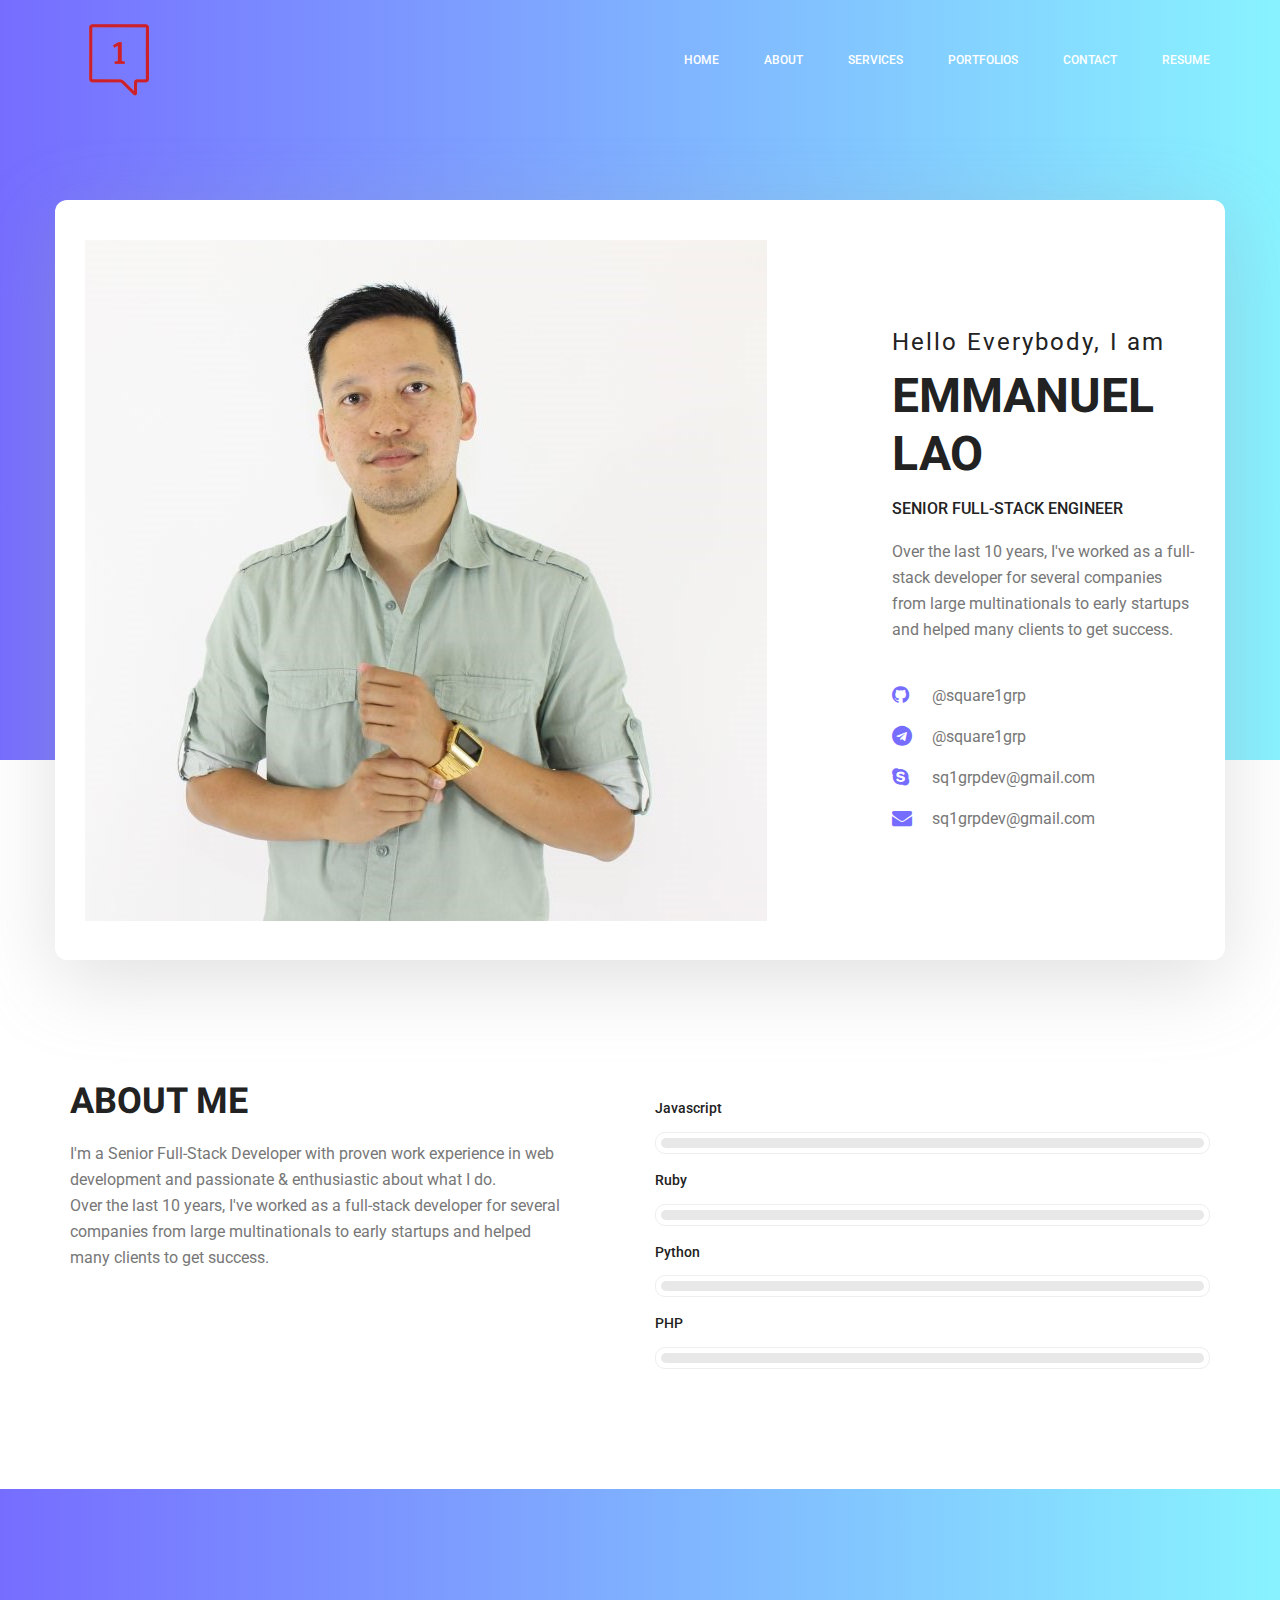
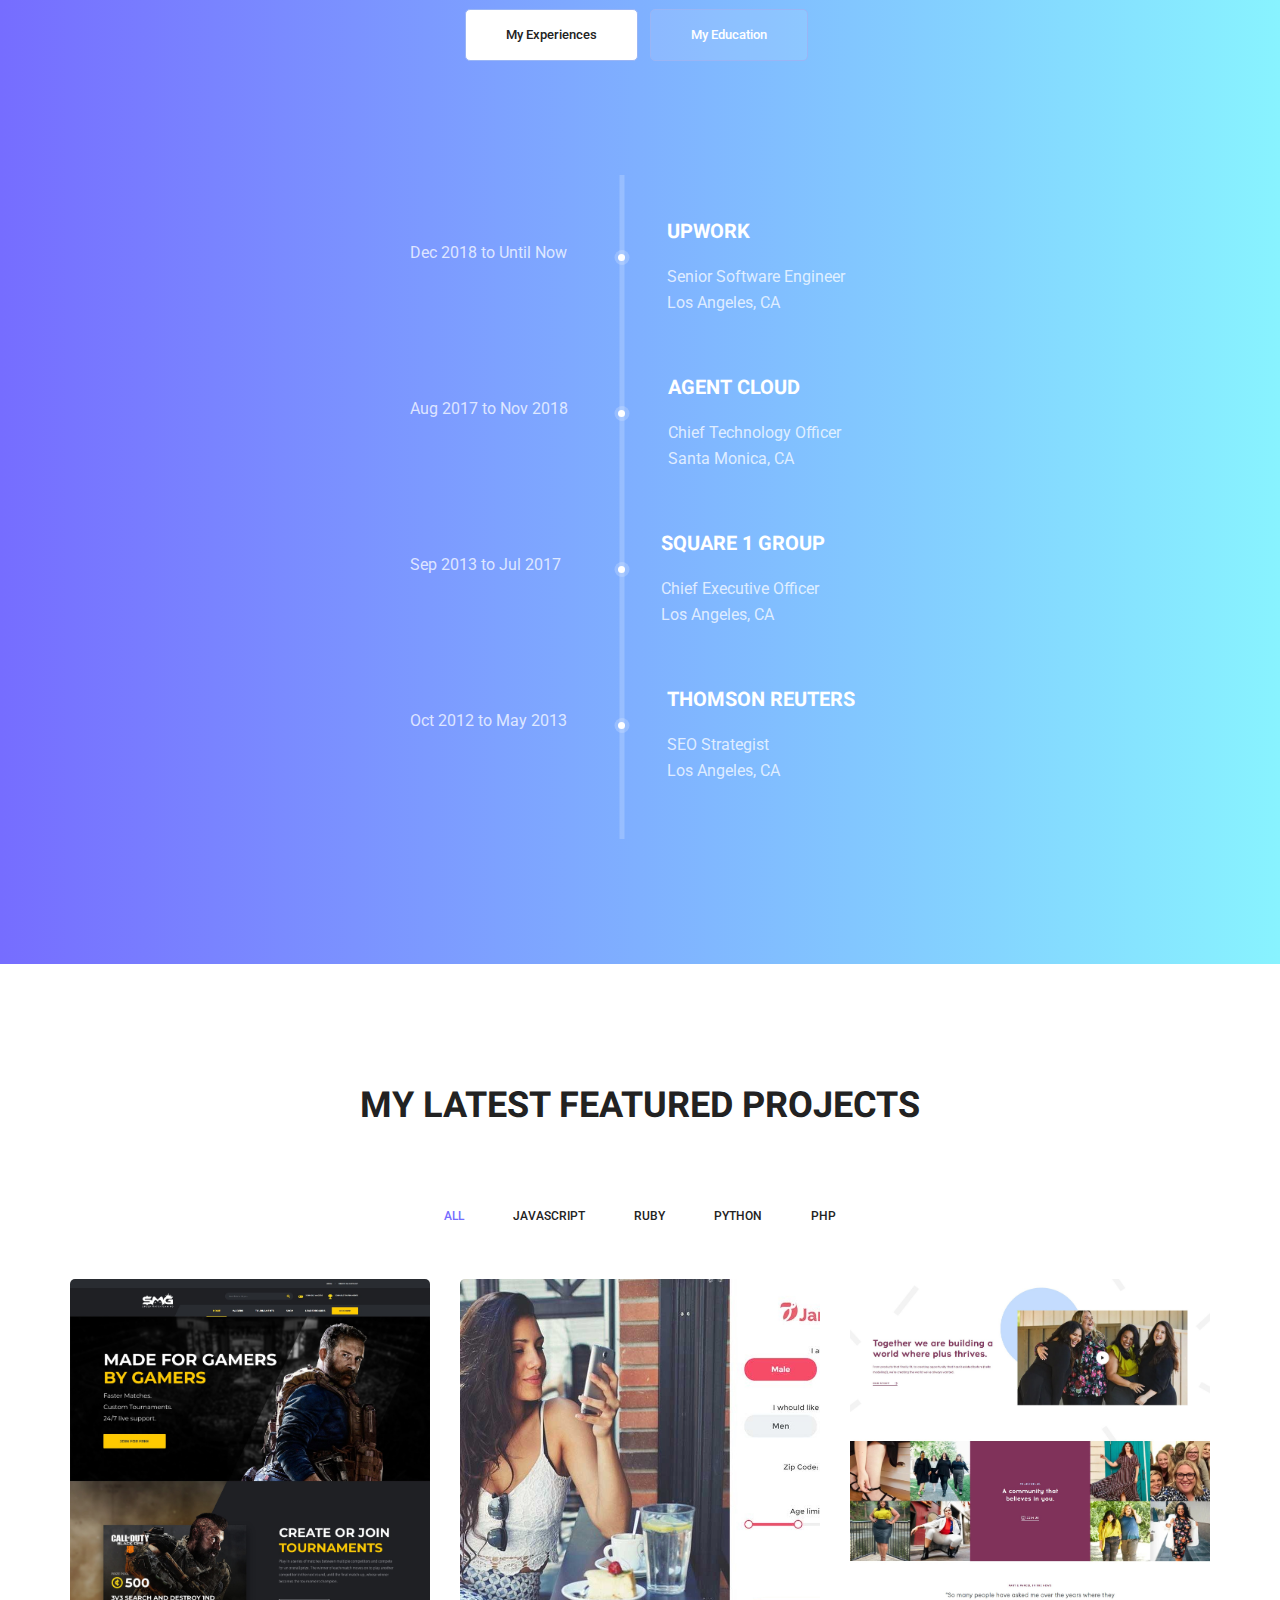
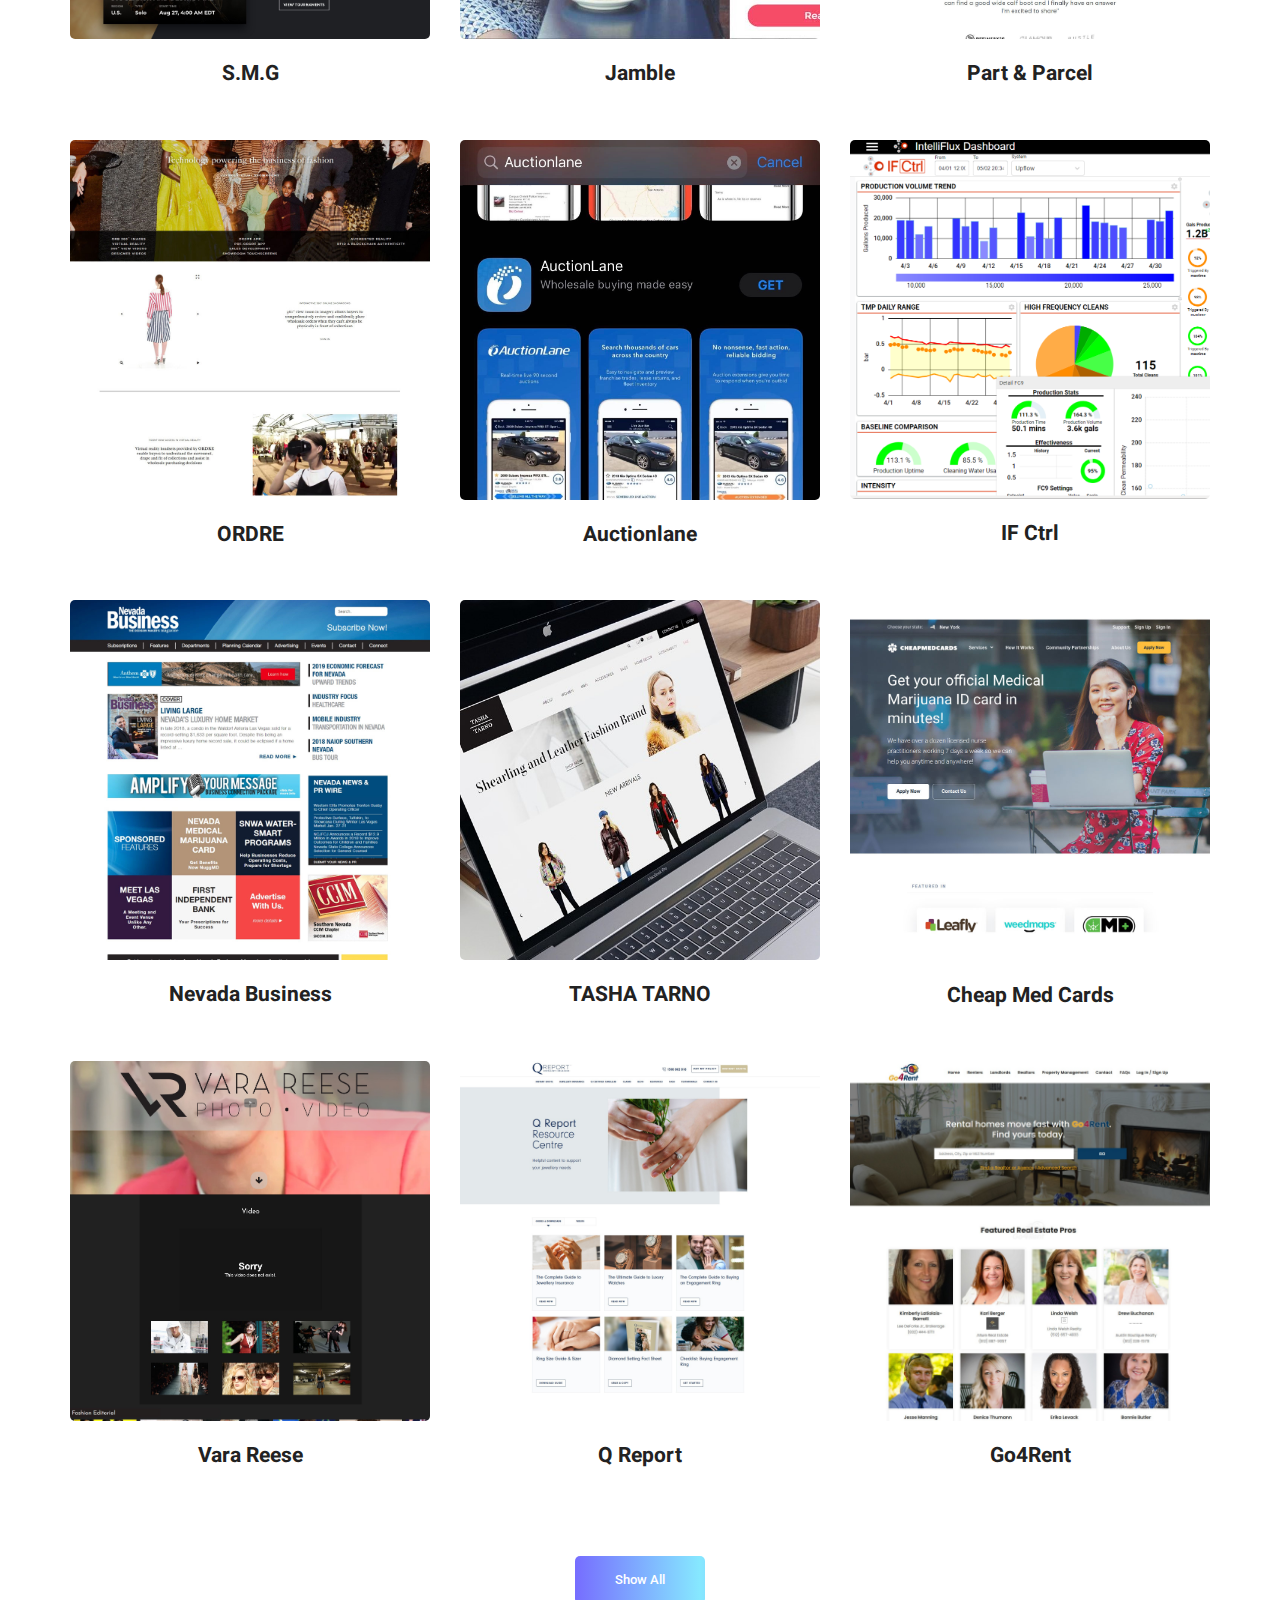
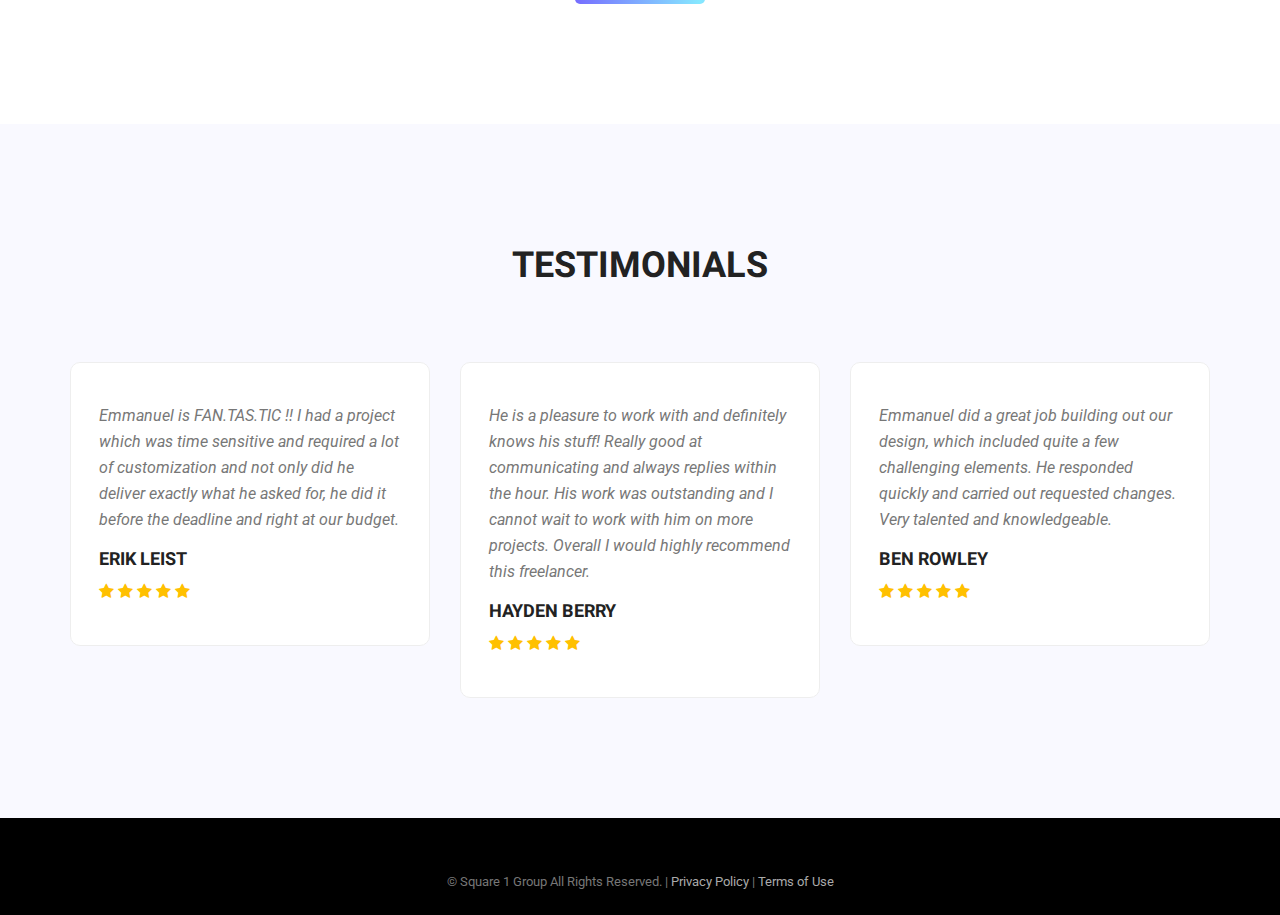
<file: index.html>
<!doctype html>
<html lang="en">

<head>
	<!-- Required meta tags -->
	<meta charset="utf-8">
	<meta name="viewport" content="width=device-width, initial-scale=1, shrink-to-fit=no">
	<link rel="icon" href="/img/favicon.png" type="image/png">
	<title>Emmanuel Lao</title>
	<!-- Bootstrap CSS -->
	<link rel="stylesheet" href="/css/bootstrap.css">
	<link rel="stylesheet" href="/vendors/linericon/style.css">
	<link rel="stylesheet" href="/css/font-awesome.min.css">
	<link rel="stylesheet" href="/vendors/owl-carousel/owl.carousel.min.css">
	<link rel="stylesheet" href="/vendors/lightbox/simpleLightbox.css">
	<link rel="stylesheet" href="/vendors/nice-select/css/nice-select.css">
	<link rel="stylesheet" href="/vendors/animate-css/animate.css">
	<link rel="stylesheet" href="/vendors/popup/magnific-popup.css">
	<link rel="stylesheet" href="/vendors/flaticon/flaticon.css">
	<!-- main css -->
	<link rel="stylesheet" href="/css/style.css">
	<link rel="stylesheet" href="/css/responsive.css">
</head>

<body>

	<!--================Header Menu Area =================-->
	<header class="header_area">
		<div class="main_menu">
			<nav class="navbar navbar-expand-lg navbar-light">
				<div class="container box_1620">
					<!-- Brand and toggle get grouped for better mobile display -->
					<a class="navbar-brand logo_h" href="/"><img src="/img/logo.png" alt=""></a>
					<button class="navbar-toggler" type="button" data-toggle="collapse" data-target="#navbarSupportedContent"
						aria-controls="navbarSupportedContent" aria-expanded="false" aria-label="Toggle navigation">
						<span class="icon-bar"></span>
						<span class="icon-bar"></span>
						<span class="icon-bar"></span>
					</button>
					<!-- Collect the nav links, forms, and other content for toggling -->
					<div class="collapse navbar-collapse offset" id="navbarSupportedContent">
						<ul class="nav navbar-nav menu_nav ml-auto">
							<li class="nav-item active"><a class="nav-link" href="/">Home</a></li>
							<li class="nav-item"><a class="nav-link" href="/about-me">About</a></li>
							<li class="nav-item"><a class="nav-link" href="/services">Services</a></li>
							<li class="nav-item"><a class="nav-link" href="/portfolios">Portfolios</a></li>
							<li class="nav-item"><a class="nav-link" href="/contact">Contact</a></li>
							<li class="nav-item"><a class="nav-link" href="/resume.pdf" target="_blank">Resume</a></li>
						</ul>
					</div>
				</div>
			</nav>
		</div>
	</header>
	<!--================Header Menu Area =================-->

	<!--================Home Banner Area =================-->
	<section class="home_banner_area">
		<div class="container box_1620">
			<div class="banner_inner d-flex align-items-center">
				<div class="banner_content">
					<div class="media">
						<div class="d-flex">
							<img src="/img/personal.jpg" alt="">
						</div>
						<div class="media-body">
							<div class="personal_text">
								<h6>Hello Everybody, I am</h6>
								<h3>Emmanuel Lao</h3>
								<h4>Senior Full-Stack Engineer</h4>
								<p>Over the last 10 years, I've worked as a full-stack developer for several companies
									from large multinationals to early startups and helped many clients to get success.
								</p>

								<ul class="list basic_info">
									<li>
										<a href="https://github.com/square1grp"><i class="fa fa-github"></i>@square1grp</a>
									</li>
									<li>
										<a href="https://t.me/square1grp"><i class="fa fa-telegram"></i>@square1grp</a>
									</li>
									<li>
										<a href="https://join.skype.com/invite/vz3zewYP9Vha"><i
												class="fa fa-skype"></i>sq1grpdev@gmail.com</a>
									</li>
									<li>
										<a href="mailto:sq1grpdev@gmail.com"><i class="fa fa-envelope"></i>sq1grpdev@gmail.com</a>
									</li>
								</ul>
							</div>
						</div>
					</div>
				</div>
			</div>
		</div>
	</section>
	<!--================End Home Banner Area =================-->

	<!--================Welcome Area =================-->
	<section class="welcome_area p_120">
		<div class="container">
			<div class="row welcome_inner">
				<div class="col-lg-6">
					<div class="welcome_text">
						<h4>About Me</h4>
						<p>I'm a Senior Full-Stack Developer with proven work experience in web development and
							passionate & enthusiastic about what I do. <br />Over the last 10 years, I've worked as a
							full-stack developer for several companies from large multinationals to early startups and
							helped many clients to get success.</p>
					</div>
				</div>
				<div class="col-lg-6">
					<div class="tools_expert">
						<div class="skill_main">
							<div class="skill_item">
								<h4>Javascript</h4>
								<div class="progress_br">
									<div class="progress">
										<div class="progress-bar" role="progressbar" aria-valuenow="97" aria-valuemin="0"
											aria-valuemax="100"></div>
									</div>
								</div>
							</div>
							<div class="skill_item">
								<h4>Ruby</h4>
								<div class="progress_br">
									<div class="progress">
										<div class="progress-bar" role="progressbar" aria-valuenow="83" aria-valuemin="0"
											aria-valuemax="100"></div>
									</div>
								</div>
							</div>
							<div class="skill_item">
								<h4>Python</h4>
								<div class="progress_br">
									<div class="progress">
										<div class="progress-bar" role="progressbar" aria-valuenow="90" aria-valuemin="0"
											aria-valuemax="100"></div>
									</div>
								</div>
							</div>
							<div class="skill_item">
								<h4>PHP</h4>
								<div class="progress_br">
									<div class="progress">
										<div class="progress-bar" role="progressbar" aria-valuenow="95" aria-valuemin="0"
											aria-valuemax="100"></div>
									</div>
								</div>
							</div>
						</div>
					</div>
				</div>
			</div>
		</div>
	</section>
	<!--================End Welcome Area =================-->

	<!--================My Tabs Area =================-->
	<section class="mytabs_area p_120">
		<div class="container">
			<div class="tabs_inner">
				<ul class="nav nav-tabs" id="myTab" role="tablist">
					<li class="nav-item">
						<a class="nav-link active" id="home-tab" data-toggle="tab" href="#home" role="tab" aria-controls="home"
							aria-selected="true">My Experiences</a>
					</li>
					<li class="nav-item">
						<a class="nav-link" id="profile-tab" data-toggle="tab" href="#profile" role="tab" aria-controls="profile"
							aria-selected="false">My Education</a>
					</li>
				</ul>
				<div class="tab-content" id="myTabContent">
					<div class="tab-pane fade show active" id="home" role="tabpanel" aria-labelledby="home-tab">
						<ul class="list">
							<li>
								<span></span>
								<div class="media">
									<div class="d-flex">
										<p>Dec 2018 to Until Now</p>
									</div>
									<div class="media-body">
										<h4>Upwork</h4>
										<p>Senior Software Engineer <br />Los Angeles, CA</p>
									</div>
								</div>
							</li>
							<li>
								<span></span>
								<div class="media">
									<div class="d-flex">
										<p>Aug 2017 to Nov 2018</p>
									</div>
									<div class="media-body">
										<h4>Agent Cloud</h4>
										<p>Chief Technology Officer <br />Santa Monica, CA</p>
									</div>
								</div>
							</li>

							<li>
								<span></span>
								<div class="media">
									<div class="d-flex">
										<p>Sep 2013 to Jul 2017</p>
									</div>
									<div class="media-body">
										<h4>Square 1 Group</h4>
										<p>Chief Executive Officer<br />Los Angeles, CA</p>
									</div>
								</div>
							</li>

							<li>
								<span></span>
								<div class="media">
									<div class="d-flex">
										<p>Oct 2012 to May 2013</p>
									</div>
									<div class="media-body">
										<h4>Thomson Reuters</h4>
										<p>SEO Strategist<br />Los Angeles, CA</p>
									</div>
								</div>
							</li>
						</ul>
					</div>
					<div class="tab-pane fade" id="profile" role="tabpanel" aria-labelledby="profile-tab">
						<ul class="list">
							<li>
								<span></span>
								<div class="media">
									<div class="d-flex">
										<p style="min-width: 160px;text-align: right;">2005 to 2009</p>
									</div>
									<div class="media-body">
										<h4>Mt Sierra College</h4>
										<p>Bachelor of Science (B.S.)<br />Monrovia, CA</p>
									</div>
								</div>
							</li>
						</ul>
					</div>
				</div>
			</div>
		</div>
	</section>
	<!--================End My Tabs Area =================-->

	<!--================Home Gallery Area =================-->
	<section class="home_gallery_area p_120">
		<div class="container">
			<div class="main_title">
				<h2>My Latest Featured Projects</h2>
			</div>
			<div class="isotope_fillter">
				<ul class="gallery_filter list">
					<li class="active" data-filter="*"><a href="#">All</a></li>
					<li data-filter=".javascript"><a href="#">Javascript</a></li>
					<li data-filter=".ruby"><a href="#">Ruby</a></li>
					<li data-filter=".python"><a href="#">Python</a></li>
					<li data-filter=".php"><a href="#">PHP</a></li>
				</ul>
			</div>
		</div>
		<div class="container">
			<div class="gallery_f_inner row imageGallery1">
				<div class="col-lg-4 col-md-4 col-sm-6 javascript">
					<div class="h_gallery_item">
						<div class="g_img_item">
							<img class="img-fluid" src="/img/gallery/smg-thumb.jpg" alt="Speed Match Gaming">

							<div class="hover-text">
								<strong>S.M.G</strong> allows users to create custom Tournaments for the games they play
								with money. I built this <strong>S.M.G</strong> website with react and
								next.js.<br /><br />
								- Implement Designs with React.js/Next.js<br />
								- User/Wager/Wallet management<br />
								- APIs with GraphQL<br />
								- 3rd parties integration<br />
								- Wager/tournament, Cron job, Scheduler<br />
								- etc.<br />
							</div>

							<a class="hover-light light" href="/img/gallery/smg.jpg">
								<img src="/img/gallery/icon.png" width="35"></a>

							<div class="hover-link">
								<a target="_blank" href="/portfolios/smg">
									<svg class="ico-svg" viewBox="0 0 22.24 14">
										<g id="link" data-size="22.24 14">
											<path
												d="M13.84,14V9.801C8.492,8.463,4.42,9.041,0.408,12.144c-0.05,0.038-0.101,0.078-0.15,0.117 c-0.137,0.104-0.192,0.103-0.226,0.077c-0.035-0.027-0.055-0.066,0.014-0.234c0.092-0.228,0.196-0.445,0.298-0.658 C3.208,5.443,7.902,4.2,13.84,4.2V0l8.4,7L13.84,14z" />
										</g>
									</svg>
								</a>
							</div>
						</div>
						<div class="g_item_text">
							<h4>S.M.G</h4>
						</div>
					</div>
				</div>

				<div class="col-lg-4 col-md-4 col-sm-6 python">
					<div class="h_gallery_item">
						<div class="g_img_item">
							<img class="img-fluid" src="/img/gallery/jamble-thumb.jpg" alt="Jamble">

							<div class="hover-text">
								It is a german dating app/website. The service has a sophisticated matching algorithm
								based on profile preferences.<br /><br />

								For this application, I worked on the backend for<br />
								- Authentication, Management<br />
								- Search API, User Recommendations<br />
								- Video/Chat Communication<br />
								- etc.<br />
							</div>

							<a class="hover-light light" href="/img/gallery/jamble.jpg">
								<img src="/img/gallery/icon.png" width="35"></a>

							<div class="hover-link">
								<a target="_blank" href="/portfolios/jamble">
									<svg class="ico-svg" viewBox="0 0 22.24 14">
										<g id="link" data-size="22.24 14">
											<path
												d="M13.84,14V9.801C8.492,8.463,4.42,9.041,0.408,12.144c-0.05,0.038-0.101,0.078-0.15,0.117 c-0.137,0.104-0.192,0.103-0.226,0.077c-0.035-0.027-0.055-0.066,0.014-0.234c0.092-0.228,0.196-0.445,0.298-0.658 C3.208,5.443,7.902,4.2,13.84,4.2V0l8.4,7L13.84,14z" />
										</g>
									</svg>
								</a>
							</div>
						</div>
						<div class="g_item_text">
							<h4>Jamble</h4>
						</div>
					</div>
				</div>

				<div class="col-lg-4 col-md-4 col-sm-6 ruby">
					<div class="h_gallery_item">
						<div class="g_img_item">
							<img class="img-fluid" src="/img/gallery/part-and-parcel-thumb.jpg"
								alt="Part & Parcel: Plus Size Fashion That Finally Fits">

							<div class="hover-text">
								<strong>Part & Parcel</strong> is a Plus Size fashion eCommerce website I built with
								Ruby / Solidus.<br />
								It provides users can sell/buy plus size products together.<br /><br />
								I updated the backend and customized some frontend UI changes.
							</div>

							<a class="hover-light light" href="/img/gallery/part-and-parcel.jpg">
								<img src="/img/gallery/icon.png" width="35"></a>

							<div class="hover-link">
								<a target="_blank" href="/portfolios/part-and-parcel">
									<svg class="ico-svg" viewBox="0 0 22.24 14">
										<g id="link" data-size="22.24 14">
											<path
												d="M13.84,14V9.801C8.492,8.463,4.42,9.041,0.408,12.144c-0.05,0.038-0.101,0.078-0.15,0.117 c-0.137,0.104-0.192,0.103-0.226,0.077c-0.035-0.027-0.055-0.066,0.014-0.234c0.092-0.228,0.196-0.445,0.298-0.658 C3.208,5.443,7.902,4.2,13.84,4.2V0l8.4,7L13.84,14z" />
										</g>
									</svg>
								</a>
							</div>
						</div>
						<div class="g_item_text">
							<h4>Part & Parcel</h4>
						</div>
					</div>
				</div>

				<div class="col-lg-4 col-md-4 col-sm-6 javascript">
					<div class="h_gallery_item">
						<div class="g_img_item">
							<img class="img-fluid" src="/img/gallery/ordre-thumb.jpg" alt="ORDRE">

							<div class="hover-text">
								<strong>ORDRE</strong> is a global online wholesale platform for the luxury
								ready-to-wear fashion industry.<br /><br />
								I built the iPad version <strong>ORDRE Showroom app</strong> with many features such as
								360-View function.
							</div>

							<a class="hover-light light" href="/img/gallery/ordre.jpg">
								<img src="/img/gallery/icon.png" width="35"></a>

							<div class="hover-link">
								<a target="_blank" href="/portfolios/ordre">
									<svg class="ico-svg" viewBox="0 0 22.24 14">
										<g id="link" data-size="22.24 14">
											<path
												d="M13.84,14V9.801C8.492,8.463,4.42,9.041,0.408,12.144c-0.05,0.038-0.101,0.078-0.15,0.117 c-0.137,0.104-0.192,0.103-0.226,0.077c-0.035-0.027-0.055-0.066,0.014-0.234c0.092-0.228,0.196-0.445,0.298-0.658 C3.208,5.443,7.902,4.2,13.84,4.2V0l8.4,7L13.84,14z" />
										</g>
									</svg>
								</a>
							</div>
						</div>
						<div class="g_item_text">
							<h4>ORDRE</h4>
						</div>
					</div>
				</div>

				<div class="col-lg-4 col-md-4 col-sm-6 javascript">
					<div class="h_gallery_item">
						<div class="g_img_item">
							<img class="img-fluid" src="/img/gallery/auctionlane-thumb.jpg" alt="Auctionlane">

							<div class="hover-text">
								I developed this <strong>Auctionlane</strong> mobile app with React Native.
								<br /><br />
								I integrated socket for inventory items and Redux for the state management.<br />
								Many Screens I developed were:<br />
								- Sign In/Register, Account<br />
								- Single Auction, Photo Gallery, OBD Report, etc.<br />
								- etc.
							</div>

							<a class="hover-light light" href="/img/gallery/auctionlane.jpg">
								<img src="/img/gallery/icon.png" width="35"></a>

							<div class="hover-link">
								<a target="_blank" href="/portfolios/auctionlane">
									<svg class="ico-svg" viewBox="0 0 22.24 14">
										<g id="link" data-size="22.24 14">
											<path
												d="M13.84,14V9.801C8.492,8.463,4.42,9.041,0.408,12.144c-0.05,0.038-0.101,0.078-0.15,0.117 c-0.137,0.104-0.192,0.103-0.226,0.077c-0.035-0.027-0.055-0.066,0.014-0.234c0.092-0.228,0.196-0.445,0.298-0.658 C3.208,5.443,7.902,4.2,13.84,4.2V0l8.4,7L13.84,14z" />
										</g>
									</svg>
								</a>
							</div>
						</div>
						<div class="g_item_text">
							<h4>Auctionlane</h4>
						</div>
					</div>
				</div>

				<div class="col-lg-4 col-md-4 col-sm-6 python">
					<div class="h_gallery_item">
						<div class="g_img_item">
							<img class="img-fluid" src="/img/gallery/if-ctrl-thumb.jpg" alt="IFCtrl">

							<div class="hover-text">
								I built the <strong>IFCtrl</strong> dashboard with Python/Dash which is based on the
								Flask and Plotly.<br /><br />
								I worked for<br />
								- User Authentication<br />
								- Draw charts/tables from the database<br />
								- Session/Localstorage management<br />
								- Data Optimization<br />
								- Server management<br />
								- etc.
							</div>

							<a class="hover-light light" href="/img/gallery/if-ctrl.jpg">
								<img src="/img/gallery/icon.png" width="35"></a>

							<div class="hover-link">
								<a target="_blank" href="https://ifctrl.com/">
									<svg class="ico-svg" viewBox="0 0 22.24 14">
										<g id="link" data-size="22.24 14">
											<path
												d="M13.84,14V9.801C8.492,8.463,4.42,9.041,0.408,12.144c-0.05,0.038-0.101,0.078-0.15,0.117 c-0.137,0.104-0.192,0.103-0.226,0.077c-0.035-0.027-0.055-0.066,0.014-0.234c0.092-0.228,0.196-0.445,0.298-0.658 C3.208,5.443,7.902,4.2,13.84,4.2V0l8.4,7L13.84,14z" />
										</g>
									</svg>
								</a>
							</div>
						</div>
						<div class="g_item_text">
							<h4>IF Ctrl</h4>
						</div>
					</div>
				</div>

				<div class="col-lg-4 col-md-4 col-sm-6 php">
					<div class="h_gallery_item">
						<div class="g_img_item">
							<img class="img-fluid" src="/img/gallery/nevadabusiness-thumb.jpg" alt="Nevada Business">

							<div class="hover-text">
								I have customized Genesis framework and added some widgets and features in the
								configuration page.<br /><br />

								And I designed the pages with responsive layout for all devices.
							</div>

							<a class="hover-light light" href="/img/gallery/nevadabusiness.jpg">
								<img src="/img/gallery/icon.png" width="35"></a>

							<div class="hover-link">
								<a target="_blank" href="https://www.nevadabusiness.com/">
									<svg class="ico-svg" viewBox="0 0 22.24 14">
										<g id="link" data-size="22.24 14">
											<path
												d="M13.84,14V9.801C8.492,8.463,4.42,9.041,0.408,12.144c-0.05,0.038-0.101,0.078-0.15,0.117 c-0.137,0.104-0.192,0.103-0.226,0.077c-0.035-0.027-0.055-0.066,0.014-0.234c0.092-0.228,0.196-0.445,0.298-0.658 C3.208,5.443,7.902,4.2,13.84,4.2V0l8.4,7L13.84,14z" />
										</g>
									</svg>
								</a>
							</div>
						</div>
						<div class="g_item_text">
							<h4>Nevada Business</h4>
						</div>
					</div>
				</div>

				<div class="col-lg-4 col-md-4 col-sm-6 php">
					<div class="h_gallery_item">
						<div class="g_img_item">
							<img class="img-fluid" src="/img/gallery/tasha-tarno-thumb.jpg" alt="TASHA TARNO">

							<div class="hover-text">
								<strong>Tasha Tarno</strong> needed a revamped website and a new solution for an
								e-commerce shopping experience.<br /> <br />I provided them with a custom stand alone
								solution with a Woocommerce shopping cart.
							</div>

							<a class="hover-light light" href="/img/gallery/tasha-tarno.jpg">
								<img src="/img/gallery/icon.png" width="35"></a>

							<div class="hover-link">
								<a target="_blank" href="https://www.tashatarnonyc.com/">
									<svg class="ico-svg" viewBox="0 0 22.24 14">
										<g id="link" data-size="22.24 14">
											<path
												d="M13.84,14V9.801C8.492,8.463,4.42,9.041,0.408,12.144c-0.05,0.038-0.101,0.078-0.15,0.117 c-0.137,0.104-0.192,0.103-0.226,0.077c-0.035-0.027-0.055-0.066,0.014-0.234c0.092-0.228,0.196-0.445,0.298-0.658 C3.208,5.443,7.902,4.2,13.84,4.2V0l8.4,7L13.84,14z" />
										</g>
									</svg>
								</a>
							</div>
						</div>
						<div class="g_item_text">
							<h4>TASHA TARNO</h4>
						</div>
					</div>
				</div>

				<div class="col-lg-4 col-md-4 col-sm-6 python">
					<div class="h_gallery_item">
						<div class="g_img_item">
							<img class="img-fluid" src="/img/gallery/cheapmedcards-thumb.jpg" alt="Cheap Med Cards">

							<div class="hover-text">
								Their replacement needed HIPAA compliance, user accounts, payment processing,
								appointment scheduling, and it needed to operate in multiple states.<br /><br />

								In order to meet compliance, the service stored as little patient information as
								possible and relied on encryption as well as other security best practices to mitigate
								risk. The service was hosted on AWS for a fraction of the cost of existing "turn key"
								HIPAA solutions.
							</div>

							<a class="hover-light light" href="/img/gallery/cheapmedcards.jpg">
								<img src="/img/gallery/icon.png" width="35"></a>

							<div class="hover-link">
								<a target="_blank" href="https://cheapmedcards.com/">
									<svg class="ico-svg" viewBox="0 0 22.24 14">
										<g id="link" data-size="22.24 14">
											<path
												d="M13.84,14V9.801C8.492,8.463,4.42,9.041,0.408,12.144c-0.05,0.038-0.101,0.078-0.15,0.117 c-0.137,0.104-0.192,0.103-0.226,0.077c-0.035-0.027-0.055-0.066,0.014-0.234c0.092-0.228,0.196-0.445,0.298-0.658 C3.208,5.443,7.902,4.2,13.84,4.2V0l8.4,7L13.84,14z" />
										</g>
									</svg>
								</a>
							</div>
						</div>
						<div class="g_item_text">
							<h4>Cheap Med Cards</h4>
						</div>
					</div>
				</div>

				<div class="col-lg-4 col-md-4 col-sm-6 ruby">
					<div class="h_gallery_item">
						<div class="g_img_item">
							<img class="img-fluid" src="/img/gallery/vara-reese-thumb.jpg" alt="Vara Reese">

							<div class="hover-text">
								Varareese website features a complex and fully customized content management
								system(CMS), giving her a complete control of her website, allowing her to add, edit or
								delete any content.<br />
								- Login system using devise<br />
								- Ability to upload pictures and videos to Amazon Web Service (AWS) S3 via
								paper-clip.<br />
								- Ability to crop pictures using papercrop.<br />
								- Phusion Passenger for the web server.<br />
							</div>

							<a class="hover-light light" href="/img/gallery/vara-reese.jpg">
								<img src="/img/gallery/icon.png" width="35"></a>

							<div class="hover-link">
								<a target="_blank" href="http://www.varareese.com/">
									<svg class="ico-svg" viewBox="0 0 22.24 14">
										<g id="link" data-size="22.24 14">
											<path
												d="M13.84,14V9.801C8.492,8.463,4.42,9.041,0.408,12.144c-0.05,0.038-0.101,0.078-0.15,0.117 c-0.137,0.104-0.192,0.103-0.226,0.077c-0.035-0.027-0.055-0.066,0.014-0.234c0.092-0.228,0.196-0.445,0.298-0.658 C3.208,5.443,7.902,4.2,13.84,4.2V0l8.4,7L13.84,14z" />
										</g>
									</svg>
								</a>
							</div>
						</div>
						<div class="g_item_text">
							<h4>Vara Reese</h4>
						</div>
					</div>
				</div>

				<div class="col-lg-4 col-md-4 col-sm-6 ruby">
					<div class="h_gallery_item">
						<div class="g_img_item">
							<img class="img-fluid" src="/img/gallery/q-report-thumb.jpg" alt="Q Report">

							<div class="hover-text">
								<strong>QReport</strong> is an E-commerce player specifically playing a significant role
								in online Jewellery Insurance and one of the largest in Australia.
								<br /><strong>QReport</strong>
								provides e-commerce capabilities to buy insurance instantly with ability to have
								workflows around autorisation of Insurance for jewellery - all things through online.
							</div>

							<a class="hover-light light" href="/img/gallery/q-report.jpg">
								<img src="/img/gallery/icon.png" width="35"></a>

							<div class="hover-link">
								<a target="_blank" href="https://www.qreport.com.au/">
									<svg class="ico-svg" viewBox="0 0 22.24 14">
										<g id="link" data-size="22.24 14">
											<path
												d="M13.84,14V9.801C8.492,8.463,4.42,9.041,0.408,12.144c-0.05,0.038-0.101,0.078-0.15,0.117 c-0.137,0.104-0.192,0.103-0.226,0.077c-0.035-0.027-0.055-0.066,0.014-0.234c0.092-0.228,0.196-0.445,0.298-0.658 C3.208,5.443,7.902,4.2,13.84,4.2V0l8.4,7L13.84,14z" />
										</g>
									</svg>
								</a>
							</div>
						</div>
						<div class="g_item_text">
							<h4>Q Report</h4>
						</div>
					</div>
				</div>

				<div class="col-lg-4 col-md-4 col-sm-6 php">
					<div class="h_gallery_item">
						<div class="g_img_item">
							<img class="img-fluid" src="/img/gallery/go4rent-thumb.jpg" alt="Go4Rent">

							<div class="hover-text">
								I developed <strong>Go4Rent</strong> - a Real Estate website with PHP / Laravel. I worked as a Full
								Stack developer, but I committed more things on BackEnd than Front End.
								<br /><br />
								Many things I did were:<br />
								- Admin / Landlord / Realtor Dashboard<br />
								- Chatting between registered users<br />
								- Mailing service<br />
								- RETs listing feed data integration with multi services including RETs, Bridge, MLSGrid<br />
								- etc.
							</div>

							<a class="hover-light light" href="/img/gallery/go4rent.jpg">
								<img src="/img/gallery/icon.png" width="35"></a>

							<div class="hover-link">
								<a target="_blank" href="/portfolios/go4rent">
									<svg class="ico-svg" viewBox="0 0 22.24 14">
										<g id="link" data-size="22.24 14">
											<path
												d="M13.84,14V9.801C8.492,8.463,4.42,9.041,0.408,12.144c-0.05,0.038-0.101,0.078-0.15,0.117 c-0.137,0.104-0.192,0.103-0.226,0.077c-0.035-0.027-0.055-0.066,0.014-0.234c0.092-0.228,0.196-0.445,0.298-0.658 C3.208,5.443,7.902,4.2,13.84,4.2V0l8.4,7L13.84,14z" />
										</g>
									</svg>
								</a>
							</div>
						</div>
						<div class="g_item_text">
							<h4>Go4Rent</h4>
						</div>
					</div>
				</div>
			</div>
		</div>

		<div class="more_btn">
			<a class="main_btn" href="/portfolios">Show All</a>
		</div>
	</section>
	<!--================End Home Gallery Area =================-->

	<!--================Testimonials Area =================-->
	<section class="testimonials_area p_120">
		<div class="container">
			<div class="main_title">
				<h2>Testimonials</h2>
			</div>
			<div class="testi_inner">
				<div class="testi_slider owl-carousel">
					<div class="item">
						<div class="testi_item">
							<p>Emmanuel is FAN.TAS.TIC !! I had a project which was time sensitive and required a lot of
								customization and not only did he deliver exactly what he asked for, he did it before
								the deadline and right at our budget.</p>
							<h4>Erik Leist</h4>
							<a href="#"><i class="fa fa-star"></i></a>
							<a href="#"><i class="fa fa-star"></i></a>
							<a href="#"><i class="fa fa-star"></i></a>
							<a href="#"><i class="fa fa-star"></i></a>
							<a href="#"><i class="fa fa-star"></i></a>
						</div>
					</div>

					<div class="item">
						<div class="testi_item">
							<p>He is a pleasure to work with and definitely knows his stuff! Really good at
								communicating and always replies within the hour. His work was outstanding and I cannot
								wait to work with him on more projects. Overall I would highly recommend this
								freelancer.</p>
							<h4>Hayden Berry</h4>
							<a href="#"><i class="fa fa-star"></i></a>
							<a href="#"><i class="fa fa-star"></i></a>
							<a href="#"><i class="fa fa-star"></i></a>
							<a href="#"><i class="fa fa-star"></i></a>
							<a href="#"><i class="fa fa-star"></i></a>
						</div>
					</div>

					<div class="item">
						<div class="testi_item">
							<p>Emmanuel did a great job building out our design, which included quite a few challenging
								elements. He responded quickly and carried out requested changes. Very talented and
								knowledgeable.</p>
							<h4>Ben Rowley</h4>
							<a href="#"><i class="fa fa-star"></i></a>
							<a href="#"><i class="fa fa-star"></i></a>
							<a href="#"><i class="fa fa-star"></i></a>
							<a href="#"><i class="fa fa-star"></i></a>
							<a href="#"><i class="fa fa-star"></i></a>
						</div>
					</div>

					<div class="item">
						<div class="testi_item">
							<p>Emmanuel was a very good communicator and delivered before the deadline. I am completely
								comfortable recommending him for any web application work and looking forward to our
								next project.</p>
							<h4>Ed Brooks</h4>
							<a href="#"><i class="fa fa-star"></i></a>
							<a href="#"><i class="fa fa-star"></i></a>
							<a href="#"><i class="fa fa-star"></i></a>
							<a href="#"><i class="fa fa-star"></i></a>
							<a href="#"><i class="fa fa-star"></i></a>
						</div>
					</div>

					<div class="item">
						<div class="testi_item">
							<p>Emmanuel understood my requirements and was able to quickly deliver what I asked for. He
								made some minor revisions and helped me install the plugin on the production site. I
								look forward to working with Emmanuel more in the future.</p>
							<h4>Jules Morgan</h4>
							<a href="#"><i class="fa fa-star"></i></a>
							<a href="#"><i class="fa fa-star"></i></a>
							<a href="#"><i class="fa fa-star"></i></a>
							<a href="#"><i class="fa fa-star"></i></a>
							<a href="#"><i class="fa fa-star"></i></a>
						</div>
					</div>
				</div>
			</div>
		</div>
	</section>
	<!--================End Testimonials Area =================-->

	<!--================Footer Area =================-->
	<footer class="footer_area pb_20">
		<div class="container">
			<div class="row footer_inner">
				<div class="col-12 mt-50">
					<p class="text-center mb-0 copy-right">
						<small>© Square 1 Group All Rights Reserved. |
							<a href="#">Privacy Policy</a> |
							<a href="#">Terms of Use</a></small>
					</p>
				</div>
			</div>
		</div>
	</footer>
	<!--================End Footer Area =================-->


	<!-- Optional JavaScript -->
	<!-- jQuery first, then Popper.js, then Bootstrap JS -->
	<script src="/js/jquery-3.3.1.min.js"></script>
	<script src="/js/popper.js"></script>
	<script src="/js/bootstrap.min.js"></script>
	<script src="/js/stellar.js"></script>
	<script src="/vendors/lightbox/simpleLightbox.min.js"></script>
	<script src="/vendors/nice-select/js/jquery.nice-select.min.js"></script>
	<script src="/vendors/isotope/imagesloaded.pkgd.min.js"></script>
	<script src="/vendors/isotope/isotope.pkgd.min.js"></script>
	<script src="/vendors/owl-carousel/owl.carousel.min.js"></script>
	<script src="/vendors/popup/jquery.magnific-popup.min.js"></script>
	<script src="/js/jquery.ajaxchimp.min.js"></script>
	<script src="/vendors/counter-up/jquery.waypoints.min.js"></script>
	<script src="/vendors/counter-up/jquery.counterup.min.js"></script>
	<script src="/js/mail-script.js"></script>
	<script src="/js/theme.js"></script>

	<!-- Calendly badge widget begin -->
	<link href="https://assets.calendly.com/assets/external/widget.css" rel="stylesheet">
	<script src="https://assets.calendly.com/assets/external/widget.js" type="text/javascript"></script>
	<script
		type="text/javascript">Calendly.initBadgeWidget({ url: 'https://calendly.com/sq1grpdev/30min', text: 'Schedule time with me', color: '#766dff', textColor: '#ffffff', branding: true });</script>
	<!-- Calendly badge widget end -->
</body>

</html>
</file>
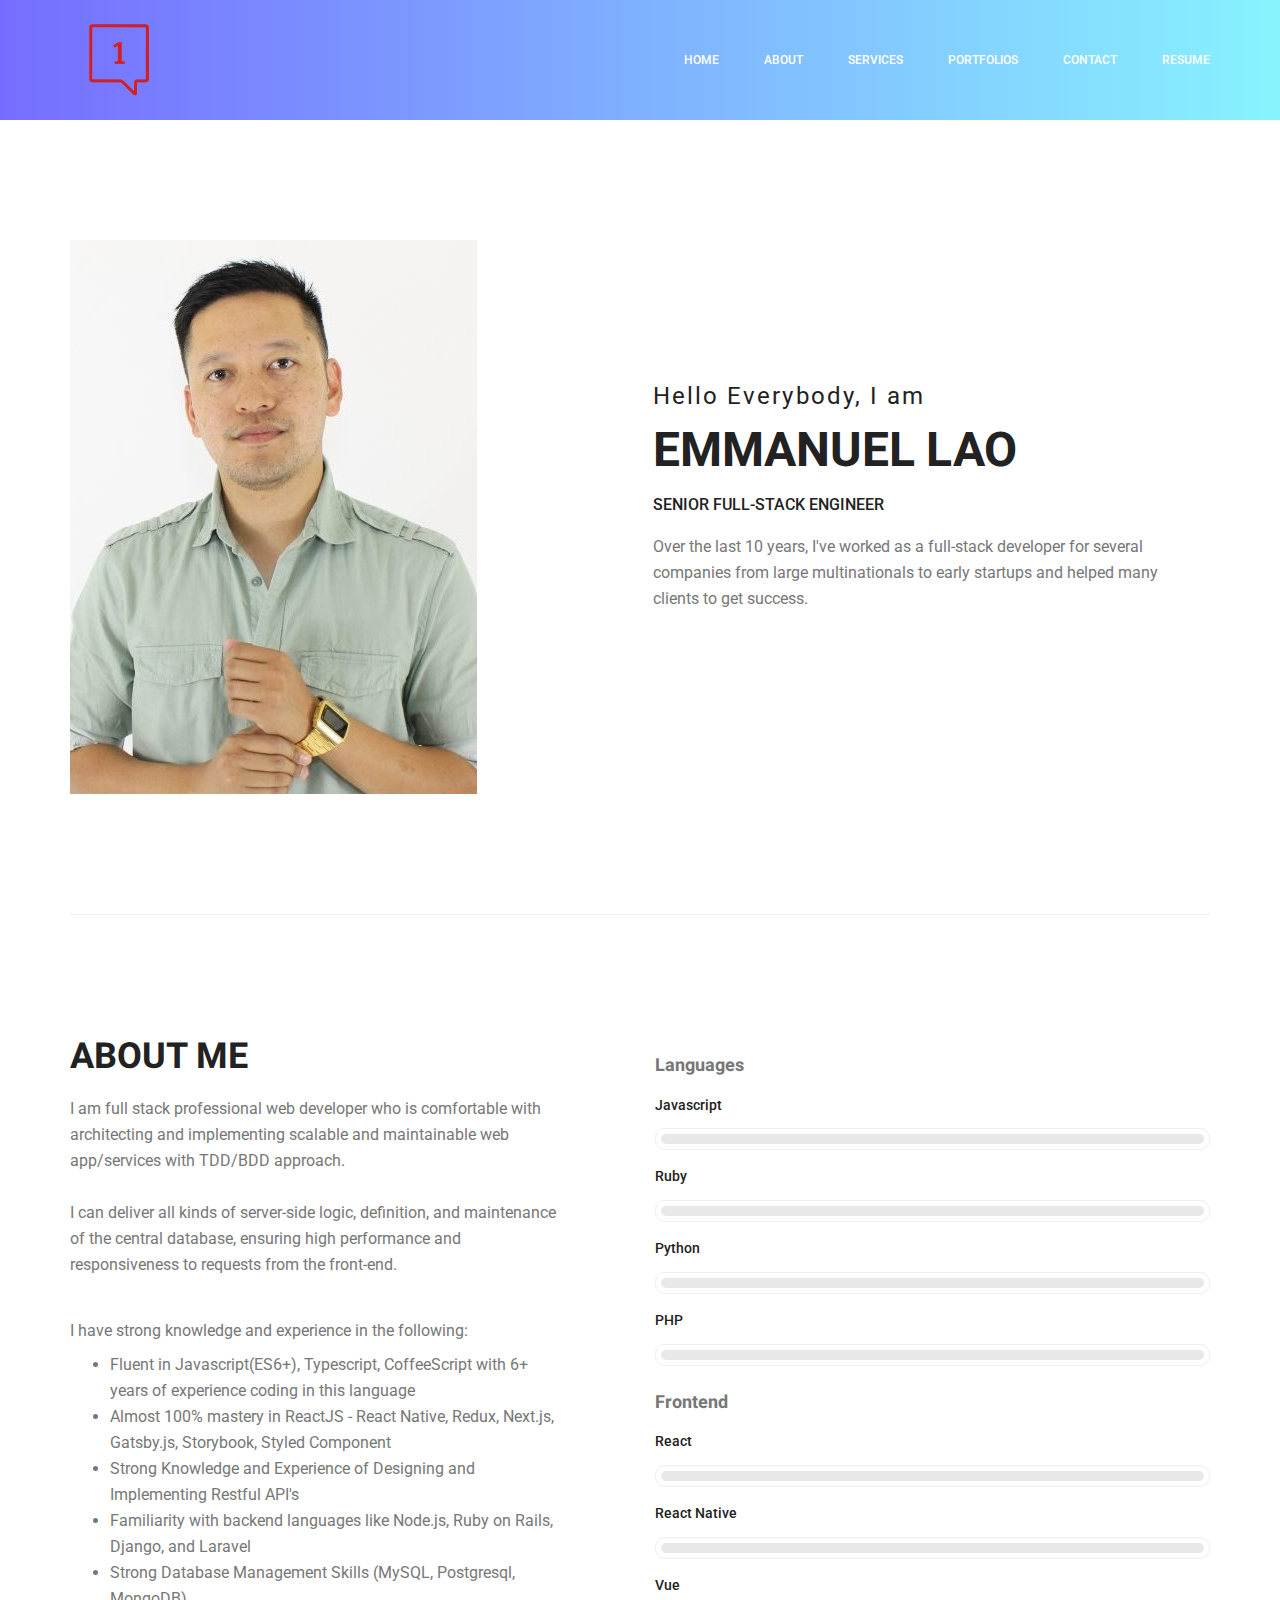
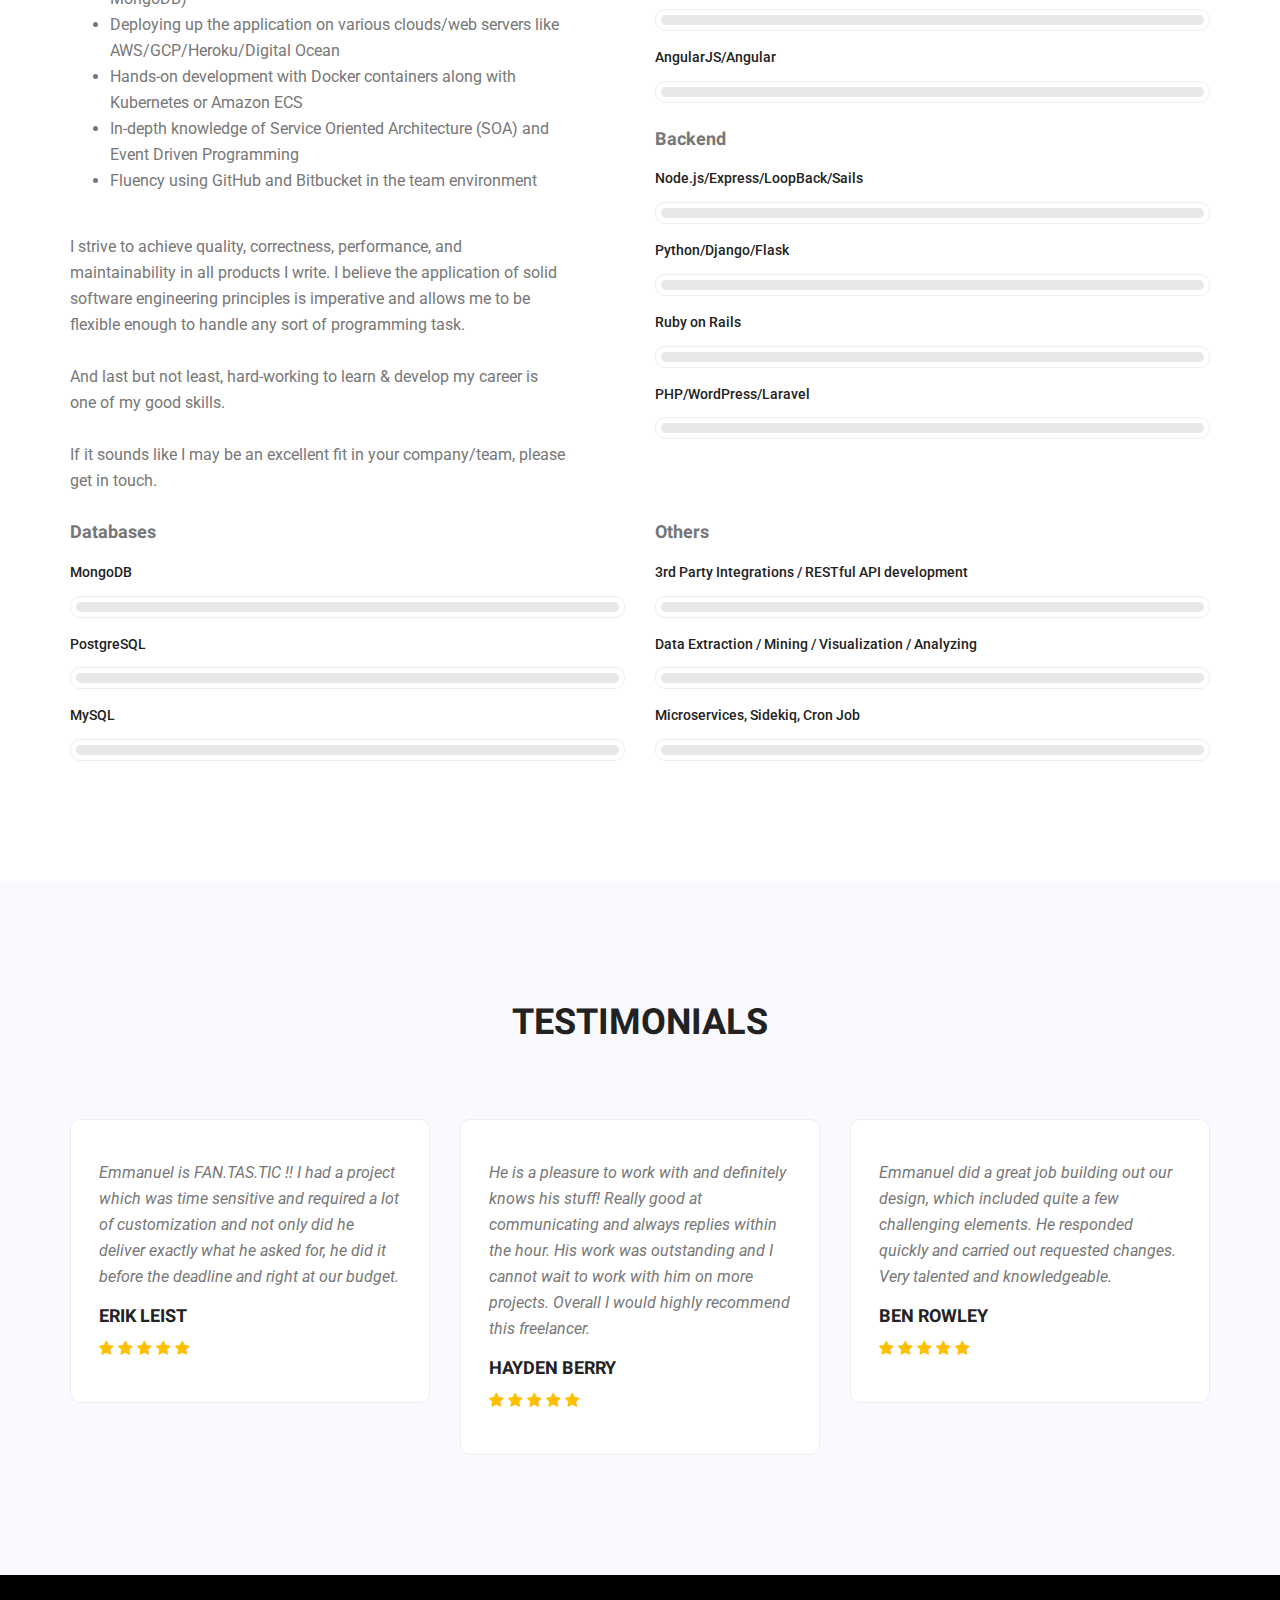
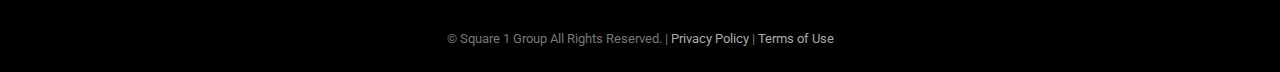
<file: about-me.html>
<!doctype html>
<html lang="en">

<head>
	<!-- Required meta tags -->
	<meta charset="utf-8">
	<meta name="viewport" content="width=device-width, initial-scale=1, shrink-to-fit=no">
	<link rel="icon" href="/img/favicon.png" type="image/png">
	<title>Emmanuel Lao | About Me</title>
	<!-- Bootstrap CSS -->
	<link rel="stylesheet" href="/css/bootstrap.css">
	<link rel="stylesheet" href="/vendors/linericon/style.css">
	<link rel="stylesheet" href="/css/font-awesome.min.css">
	<link rel="stylesheet" href="/vendors/owl-carousel/owl.carousel.min.css">
	<link rel="stylesheet" href="/vendors/lightbox/simpleLightbox.css">
	<link rel="stylesheet" href="/vendors/nice-select/css/nice-select.css">
	<link rel="stylesheet" href="/vendors/animate-css/animate.css">
	<link rel="stylesheet" href="/vendors/popup/magnific-popup.css">
	<!-- main css -->
	<link rel="stylesheet" href="/css/style.css">
	<link rel="stylesheet" href="/css/responsive.css">
</head>

<body>

	<!--================Header Menu Area =================-->
	<header class="header_area">
		<div class="main_menu">
			<nav class="navbar navbar-expand-lg navbar-light">
				<div class="container box_1620">
					<!-- Brand and toggle get grouped for better mobile display -->
					<a class="navbar-brand logo_h" href="/"><img src="/img/logo.png" alt=""></a>
					<button class="navbar-toggler" type="button" data-toggle="collapse" data-target="#navbarSupportedContent"
						aria-controls="navbarSupportedContent" aria-expanded="false" aria-label="Toggle navigation">
						<span class="icon-bar"></span>
						<span class="icon-bar"></span>
						<span class="icon-bar"></span>
					</button>
					<!-- Collect the nav links, forms, and other content for toggling -->
					<div class="collapse navbar-collapse offset" id="navbarSupportedContent">
						<ul class="nav navbar-nav menu_nav ml-auto">
							<li class="nav-item active"><a class="nav-link" href="/">Home</a></li>
							<li class="nav-item"><a class="nav-link" href="/about-me">About</a></li>
							<li class="nav-item"><a class="nav-link" href="/services">Services</a></li>
							<li class="nav-item"><a class="nav-link" href="/portfolios">Portfolios</a></li>
							<li class="nav-item"><a class="nav-link" href="/contact">Contact</a></li>
							<li class="nav-item"><a class="nav-link" href="/resume.pdf" target="_blank">Resume</a></li>
						</ul>
					</div>
				</div>
			</nav>
		</div>
	</header>
	<!--================Header Menu Area =================-->

	<!--================Home Banner Area =================-->
	<section class="banner_area" style="min-height: 120px;margin-bottom: 0;"></section>
	<!--================End Home Banner Area =================-->


	<!--================Home Banner Area =================-->
	<section class="profile_area">
		<div class="container">
			<div class="profile_inner p_120">
				<div class="row">
					<div class="col-lg-5">
						<img class="img-fluid" src="/img/personal-2.jpg" alt="">
					</div>
					<div class="col-lg-7">
						<div class="personal_text">
							<h6>Hello Everybody, I am</h6>
							<h3>Emmanuel Lao</h3>
							<h4>Senior Full-Stack Engineer</h4>
							<p>Over the last 10 years, I've worked as a full-stack developer for several companies
								from large multinationals to early startups and helped many clients to get success.
							</p>
						</div>
					</div>
				</div>
			</div>
		</div>
	</section>
	<!--================End Home Banner Area =================-->

	<!--================Welcome Area =================-->
	<section class="welcome_area p_120">
		<div class="container">
			<div class="row welcome_inner">
				<div class="col-lg-6">
					<div class="welcome_text">
						<h4>About Me</h4>
						<p>I am full stack professional web developer who is comfortable with architecting and
							implementing scalable and maintainable web app/services with TDD/BDD
							approach.<br /><br />
							I can deliver all kinds of server-side logic, definition, and maintenance of the central
							database, ensuring high performance and responsiveness to requests from the front-end.
						</p>

						<p style="margin-bottom: .5rem">I have strong knowledge and experience in the following:</p>
						<ul>
							<li>Fluent in Javascript(ES6+), Typescript, CoffeeScript with 6+ years of experience
								coding
								in this language</li>
							<li>Almost 100% mastery in ReactJS - React Native, Redux, Next.js, Gatsby.js, Storybook,
								Styled Component</li>
							<li>Strong Knowledge and Experience of Designing and Implementing Restful API's</li>
							<li>Familiarity with backend languages like Node.js, Ruby on Rails, Django, and Laravel
							</li>
							<li>Strong Database Management Skills (MySQL, Postgresql, MongoDB)</li>
							<li>Deploying up the application on various clouds/web servers like
								AWS/GCP/Heroku/Digital
								Ocean</li>
							<li>Hands-on development with Docker containers along with Kubernetes or Amazon ECS</li>
							<li>In-depth knowledge of Service Oriented Architecture (SOA) and Event Driven
								Programming
							</li>
							<li>Fluency using GitHub and Bitbucket in the team environment</li>
						</ul>

						<p style="margin-bottom: .5rem">
							I strive to achieve quality, correctness, performance, and maintainability in all products I
							write. I believe the application of solid software engineering principles is imperative and
							allows me to be flexible enough to handle any sort of programming task.<br /><br />

							And last but not least, hard-working to learn & develop my career is one of my good
							skills.<br /><br />

							If it sounds like I may be an excellent fit in your company/team, please get in touch.
						</p>
					</div>
				</div>
				<div class="col-lg-6">
					<div class="tools_expert">
						<h4 style="margin-bottom: 20px;">Languages</h4>
						<div class="skill_main">
							<div class="skill_item">
								<h4>Javascript</h4>
								<div class="progress_br">
									<div class="progress">
										<div class="progress-bar" role="progressbar" aria-valuenow="97" aria-valuemin="0"
											aria-valuemax="100"></div>
									</div>
								</div>
							</div>
							<div class="skill_item">
								<h4>Ruby</h4>
								<div class="progress_br">
									<div class="progress">
										<div class="progress-bar" role="progressbar" aria-valuenow="80" aria-valuemin="0"
											aria-valuemax="100"></div>
									</div>
								</div>
							</div>
							<div class="skill_item">
								<h4>Python</h4>
								<div class="progress_br">
									<div class="progress">
										<div class="progress-bar" role="progressbar" aria-valuenow="90" aria-valuemin="0"
											aria-valuemax="100"></div>
									</div>
								</div>
							</div>
							<div class="skill_item">
								<h4>PHP</h4>
								<div class="progress_br">
									<div class="progress">
										<div class="progress-bar" role="progressbar" aria-valuenow="95" aria-valuemin="0"
											aria-valuemax="100"></div>
									</div>
								</div>
							</div>
						</div>

						<br />

						<h4 style="margin-bottom: 20px;">Frontend</h4>
						<div class="skill_main">
							<div class="skill_item">
								<h4>React</h4>
								<div class="progress_br">
									<div class="progress">
										<div class="progress-bar" role="progressbar" aria-valuenow="97" aria-valuemin="0"
											aria-valuemax="100"></div>
									</div>
								</div>
							</div>
							<div class="skill_item">
								<h4>React Native</h4>
								<div class="progress_br">
									<div class="progress">
										<div class="progress-bar" role="progressbar" aria-valuenow="97" aria-valuemin="0"
											aria-valuemax="100"></div>
									</div>
								</div>
							</div>
							<div class="skill_item">
								<h4>Vue</h4>
								<div class="progress_br">
									<div class="progress">
										<div class="progress-bar" role="progressbar" aria-valuenow="90" aria-valuemin="0"
											aria-valuemax="100"></div>
									</div>
								</div>
							</div>
							<div class="skill_item">
								<h4>AngularJS/Angular</h4>
								<div class="progress_br">
									<div class="progress">
										<div class="progress-bar" role="progressbar" aria-valuenow="85" aria-valuemin="0"
											aria-valuemax="100"></div>
									</div>
								</div>
							</div>
						</div>

						<br />

						<h4 style="margin-bottom: 20px;">Backend</h4>
						<div class="skill_main">
							<div class="skill_item">
								<h4>Node.js/Express/LoopBack/Sails</h4>
								<div class="progress_br">
									<div class="progress">
										<div class="progress-bar" role="progressbar" aria-valuenow="97" aria-valuemin="0"
											aria-valuemax="100"></div>
									</div>
								</div>
							</div>
							<div class="skill_item">
								<h4>Python/Django/Flask</h4>
								<div class="progress_br">
									<div class="progress">
										<div class="progress-bar" role="progressbar" aria-valuenow="90" aria-valuemin="0"
											aria-valuemax="100"></div>
									</div>
								</div>
							</div>
							<div class="skill_item">
								<h4>Ruby on Rails</h4>
								<div class="progress_br">
									<div class="progress">
										<div class="progress-bar" role="progressbar" aria-valuenow="70" aria-valuemin="0"
											aria-valuemax="100"></div>
									</div>
								</div>
							</div>
							<div class="skill_item">
								<h4>PHP/WordPress/Laravel</h4>
								<div class="progress_br">
									<div class="progress">
										<div class="progress-bar" role="progressbar" aria-valuenow="95" aria-valuemin="0"
											aria-valuemax="100"></div>
									</div>
								</div>
							</div>
						</div>
					</div>
				</div>
			</div>

			<div class="row welcome_inner">
				<div class="col-lg-6">
					<div class="tools_expert">
						<h4 style="margin-bottom: 20px;">Databases</h4>
						<div class="skill_main">
							<div class="skill_item">
								<h4>MongoDB</h4>
								<div class="progress_br">
									<div class="progress">
										<div class="progress-bar" role="progressbar" aria-valuenow="95" aria-valuemin="0"
											aria-valuemax="100"></div>
									</div>
								</div>
							</div>
							<div class="skill_item">
								<h4>PostgreSQL</h4>
								<div class="progress_br">
									<div class="progress">
										<div class="progress-bar" role="progressbar" aria-valuenow="98" aria-valuemin="0"
											aria-valuemax="100"></div>
									</div>
								</div>
							</div>
							<div class="skill_item">
								<h4>MySQL</h4>
								<div class="progress_br">
									<div class="progress">
										<div class="progress-bar" role="progressbar" aria-valuenow="98" aria-valuemin="0"
											aria-valuemax="100"></div>
									</div>
								</div>
							</div>
						</div>
					</div>
				</div>

				<div class="col-lg-6">
					<div class="tools_expert">
						<h4 style="margin-bottom: 20px;">Others</h4>
						<div class="skill_main">
							<div class="skill_item">
								<h4>3rd Party Integrations / RESTful API development</h4>
								<div class="progress_br">
									<div class="progress">
										<div class="progress-bar" role="progressbar" aria-valuenow="97" aria-valuemin="0"
											aria-valuemax="100"></div>
									</div>
								</div>
							</div>
							<div class="skill_item">
								<h4>Data Extraction / Mining / Visualization / Analyzing</h4>
								<div class="progress_br">
									<div class="progress">
										<div class="progress-bar" role="progressbar" aria-valuenow="95" aria-valuemin="0"
											aria-valuemax="100"></div>
									</div>
								</div>
							</div>
							<div class="skill_item">
								<h4>Microservices, Sidekiq, Cron Job</h4>
								<div class="progress_br">
									<div class="progress">
										<div class="progress-bar" role="progressbar" aria-valuenow="85" aria-valuemin="0"
											aria-valuemax="100"></div>
									</div>
								</div>
							</div>
						</div>
					</div>
				</div>
			</div>
		</div>
	</section>
	<!--================End Welcome Area =================-->

	<!--================Testimonials Area =================-->
	<section class="testimonials_area p_120">
		<div class="container">
			<div class="main_title">
				<h2>Testimonials</h2>
			</div>
			<div class="testi_inner">
				<div class="testi_slider owl-carousel">
					<div class="item">
						<div class="testi_item">
							<p>Emmanuel is FAN.TAS.TIC !! I had a project which was time sensitive and required a lot of
								customization and not only did he deliver exactly what he asked for, he did it before
								the deadline and right at our budget.</p>
							<h4>Erik Leist</h4>
							<a href="#"><i class="fa fa-star"></i></a>
							<a href="#"><i class="fa fa-star"></i></a>
							<a href="#"><i class="fa fa-star"></i></a>
							<a href="#"><i class="fa fa-star"></i></a>
							<a href="#"><i class="fa fa-star"></i></a>
						</div>
					</div>

					<div class="item">
						<div class="testi_item">
							<p>He is a pleasure to work with and definitely knows his stuff! Really good at
								communicating and always replies within the hour. His work was outstanding and I cannot
								wait to work with him on more projects. Overall I would highly recommend this
								freelancer.</p>
							<h4>Hayden Berry</h4>
							<a href="#"><i class="fa fa-star"></i></a>
							<a href="#"><i class="fa fa-star"></i></a>
							<a href="#"><i class="fa fa-star"></i></a>
							<a href="#"><i class="fa fa-star"></i></a>
							<a href="#"><i class="fa fa-star"></i></a>
						</div>
					</div>

					<div class="item">
						<div class="testi_item">
							<p>Emmanuel did a great job building out our design, which included quite a few challenging
								elements. He responded quickly and carried out requested changes. Very talented and
								knowledgeable.</p>
							<h4>Ben Rowley</h4>
							<a href="#"><i class="fa fa-star"></i></a>
							<a href="#"><i class="fa fa-star"></i></a>
							<a href="#"><i class="fa fa-star"></i></a>
							<a href="#"><i class="fa fa-star"></i></a>
							<a href="#"><i class="fa fa-star"></i></a>
						</div>
					</div>

					<div class="item">
						<div class="testi_item">
							<p>Emmanuel was a very good communicator and delivered before the deadline. I am completely
								comfortable recommending him for any web application work and looking forward to our
								next project.</p>
							<h4>Ed Brooks</h4>
							<a href="#"><i class="fa fa-star"></i></a>
							<a href="#"><i class="fa fa-star"></i></a>
							<a href="#"><i class="fa fa-star"></i></a>
							<a href="#"><i class="fa fa-star"></i></a>
							<a href="#"><i class="fa fa-star"></i></a>
						</div>
					</div>

					<div class="item">
						<div class="testi_item">
							<p>Emmanuel understood my requirements and was able to quickly deliver what I asked for. He
								made some minor revisions and helped me install the plugin on the production site. I
								look forward to working with Emmanuel more in the future.</p>
							<h4>Jules Morgan</h4>
							<a href="#"><i class="fa fa-star"></i></a>
							<a href="#"><i class="fa fa-star"></i></a>
							<a href="#"><i class="fa fa-star"></i></a>
							<a href="#"><i class="fa fa-star"></i></a>
							<a href="#"><i class="fa fa-star"></i></a>
						</div>
					</div>
				</div>
			</div>
		</div>
	</section>
	<!--================End Testimonials Area =================-->

	<!--================Footer Area =================-->
	<footer class="footer_area pb_20">
		<div class="container">
			<div class="row footer_inner">
				<div class="col-12 mt-50">
					<p class="text-center mb-0 copy-right">
						<small>© Square 1 Group All Rights Reserved. |
							<a href="#">Privacy Policy</a> |
							<a href="#">Terms of Use</a></small>
					</p>
				</div>
			</div>
		</div>
	</footer>
	<!--================End Footer Area =================-->





	<!-- Optional JavaScript -->
	<!-- jQuery first, then Popper.js, then Bootstrap JS -->
	<script src="/js/jquery-3.3.1.min.js"></script>
	<script src="/js/popper.js"></script>
	<script src="/js/bootstrap.min.js"></script>
	<script src="/js/stellar.js"></script>
	<script src="/vendors/lightbox/simpleLightbox.min.js"></script>
	<script src="/vendors/nice-select/js/jquery.nice-select.min.js"></script>
	<script src="/vendors/isotope/imagesloaded.pkgd.min.js"></script>
	<script src="/vendors/isotope/isotope.pkgd.min.js"></script>
	<script src="/vendors/owl-carousel/owl.carousel.min.js"></script>
	<script src="/vendors/popup/jquery.magnific-popup.min.js"></script>
	<script src="/js/jquery.ajaxchimp.min.js"></script>
	<script src="/vendors/counter-up/jquery.waypoints.min.js"></script>
	<script src="/vendors/counter-up/jquery.counterup.min.js"></script>
	<script src="/js/mail-script.js"></script>
	<script src="/js/theme.js"></script>

	<!-- Calendly badge widget begin -->
	<link href="https://assets.calendly.com/assets/external/widget.css" rel="stylesheet">
	<script src="https://assets.calendly.com/assets/external/widget.js" type="text/javascript"></script>
	<script
		type="text/javascript">Calendly.initBadgeWidget({ url: 'https://calendly.com/sq1grpdev/30min', text: 'Schedule time with me', color: '#766dff', textColor: '#ffffff', branding: true });</script>
	<!-- Calendly badge widget end -->
</body>

</html>
</file>
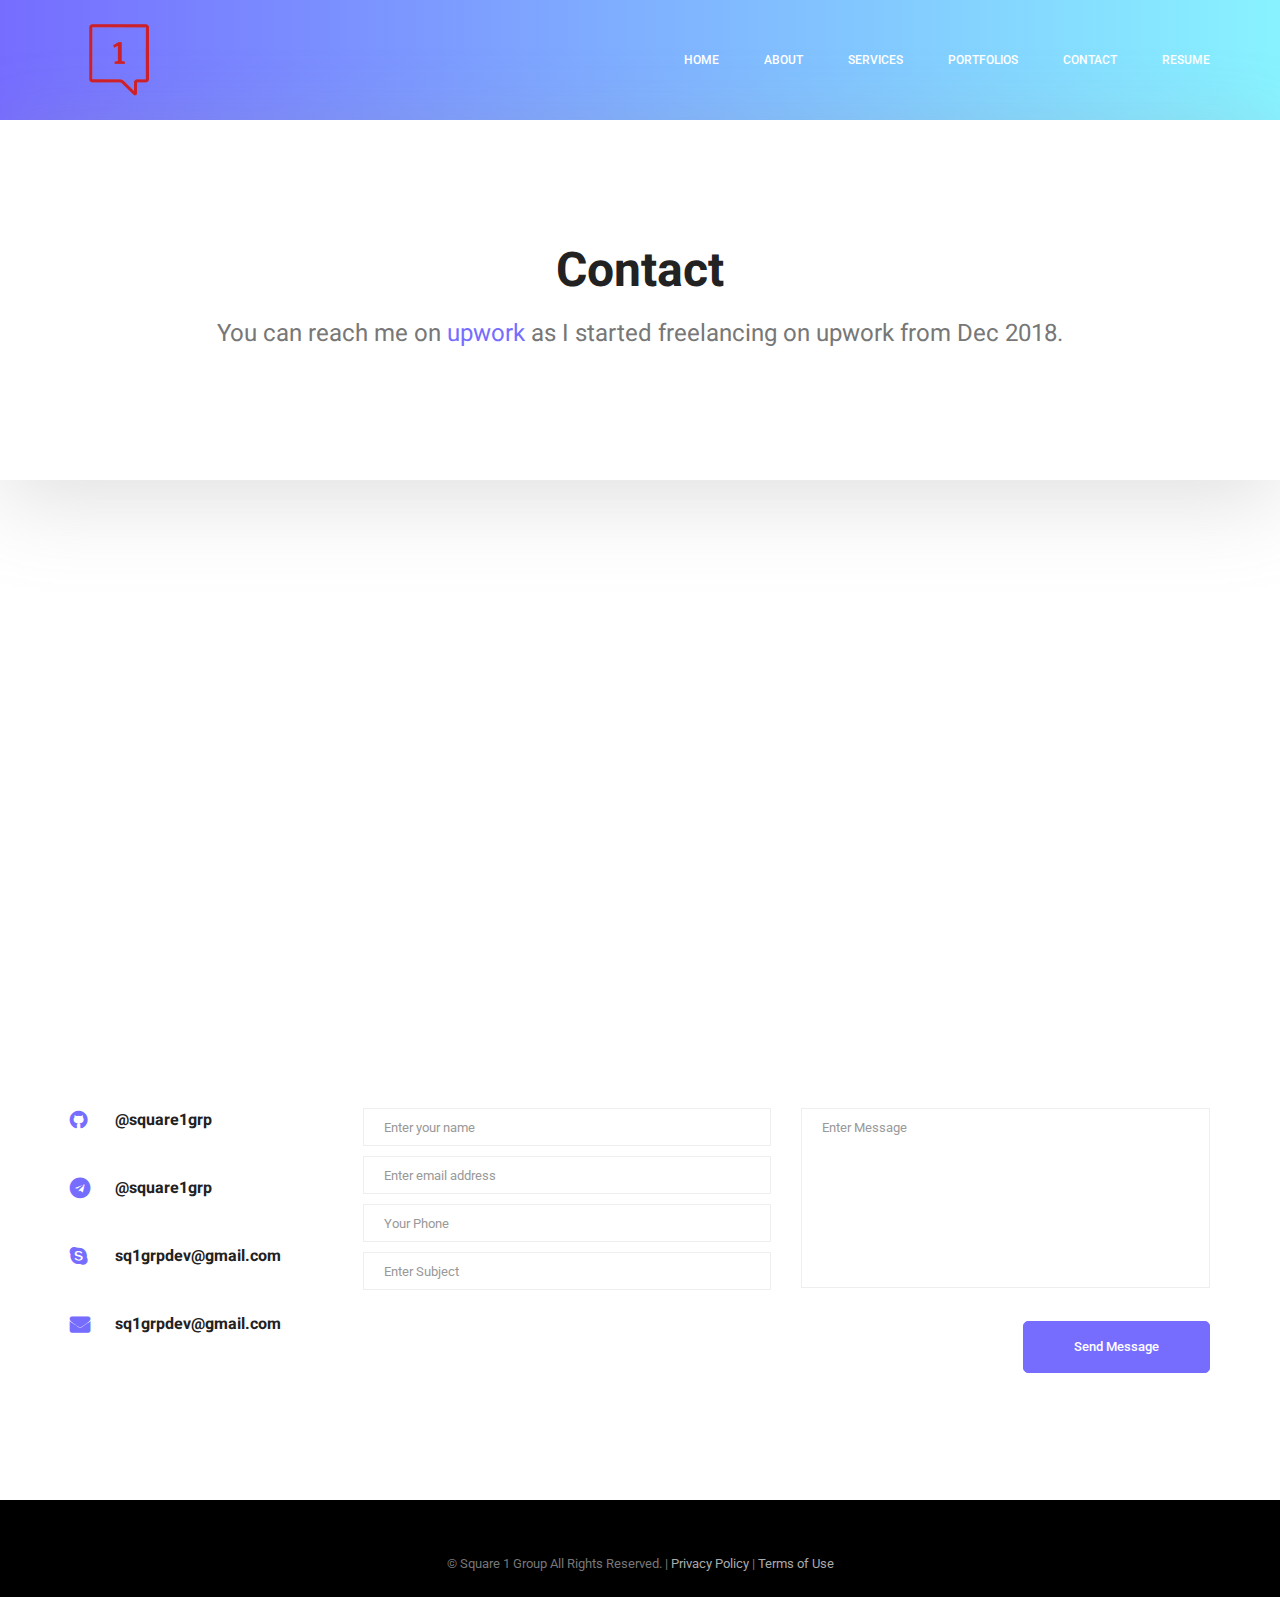
<file: contact.html>
<!doctype html>
<html lang="en">

<head>
    <!-- Required meta tags -->
    <meta charset="utf-8">
    <meta name="viewport" content="width=device-width, initial-scale=1, shrink-to-fit=no">
    <link rel="icon" href="/img/favicon.png" type="image/png">
    <title>Emmanuel Lao | Contact</title>
    <!-- Bootstrap CSS -->
    <link rel="stylesheet" href="/css/bootstrap.css">
    <link rel="stylesheet" href="/vendors/linericon/style.css">
    <link rel="stylesheet" href="/css/font-awesome.min.css">
    <link rel="stylesheet" href="/vendors/owl-carousel/owl.carousel.min.css">
    <link rel="stylesheet" href="/vendors/lightbox/simpleLightbox.css">
    <link rel="stylesheet" href="/vendors/nice-select/css/nice-select.css">
    <link rel="stylesheet" href="/vendors/animate-css/animate.css">
    <link rel="stylesheet" href="/vendors/popup/magnific-popup.css">
    <!-- main css -->
    <link rel="stylesheet" href="/css/style.css">
    <link rel="stylesheet" href="/css/responsive.css">

    <script src="https://www.google.com/recaptcha/api.js" async defer></script>
</head>

<body>
    <!--================Header Menu Area =================-->
    <header class="header_area">
        <div class="main_menu">
            <nav class="navbar navbar-expand-lg navbar-light">
                <div class="container box_1620">
                    <!-- Brand and toggle get grouped for better mobile display -->
                    <a class="navbar-brand logo_h" href="/"><img src="/img/logo.png" alt=""></a>
                    <button class="navbar-toggler" type="button" data-toggle="collapse"
                        data-target="#navbarSupportedContent" aria-controls="navbarSupportedContent"
                        aria-expanded="false" aria-label="Toggle navigation">
                        <span class="icon-bar"></span>
                        <span class="icon-bar"></span>
                        <span class="icon-bar"></span>
                    </button>
                    <!-- Collect the nav links, forms, and other content for toggling -->
                    <div class="collapse navbar-collapse offset" id="navbarSupportedContent">
                        <ul class="nav navbar-nav menu_nav ml-auto">
                            <li class="nav-item active"><a class="nav-link" href="/">Home</a></li>
                            <li class="nav-item"><a class="nav-link" href="/about-me">About</a></li>
                            <li class="nav-item"><a class="nav-link" href="/services">Services</a></li>
                            <li class="nav-item"><a class="nav-link" href="/portfolios">Portfolios</a></li>
                            <li class="nav-item"><a class="nav-link" href="/contact">Contact</a></li>
                            <li class="nav-item"><a class="nav-link" href="/resume.pdf" target="_blank">Resume</a></li>
                        </ul>
                    </div>
                </div>
            </nav>
        </div>
    </header>
    <!--================Header Menu Area =================-->

    <!--================Home Banner Area =================-->
    <section class="banner_area">
        <div class="box_1620">
            <div class="banner_inner d-flex align-items-center">
                <div class="container">
                    <div class="banner_content text-center">
                        <h2>Contact</h2>
                        <h3 style="font-weight: normal;">
                            You can reach me on <a href="https://www.upwork.com/fl/square1grp">upwork</a> as I started
                            freelancing on upwork from Dec 2018.
                        </h3>
                    </div>
                </div>
            </div>
        </div>
    </section>
    <!--================End Home Banner Area =================-->

    <!--================Contact Area =================-->
    <section class="contact_area p_120">
        <div class="container">
            <!-- <div id="mapBox" class="mapBox" data-lat="34.0707237" data-lon="-118.2726178" data-zoom="16"
                data-mlat="34.0707237" data-mlon="-118.2726178"></div> -->
            <iframe class="mapBox"
                src="https://www.google.com/maps/embed?pb=!1m18!1m12!1m3!1d3304.9462801273385!2d-118.27024068441709!3d34.07089132419379!2m3!1f0!2f0!3f0!3m2!1i1024!2i768!4f13.1!3m3!1m2!1s0x80c2c70e381701e7%3A0xc4373cc40856d83a!2sSquare%201%20Group!5e0!3m2!1sen!2sus!4v1608192831934!5m2!1sen!2sus"
                width="600" height="450" frameborder="0" allowfullscreen="" aria-hidden="false" tabindex="0"></iframe>
            <div class="row">
                <div class="col-lg-3">
                    <div class="contact_info">
                        <div class="info_item">
                            <h6><a href="https://github.com/square1grp"><i class="fa fa-github"></i>@square1grp</a></h6>
                            <p>&nbsp;</p>
                        </div>
                        <div class="info_item">
                            <h6><a href="https://t.me/square1grp"><i class="fa fa-telegram"></i>@square1grp</a></h6>
                            <p>&nbsp;</p>
                        </div>
                        <div class="info_item">
                            <h6><a href="https://join.skype.com/invite/vz3zewYP9Vha"><i
                                        class="fa fa-skype"></i>sq1grpdev@gmail.com</a></h6>
                            <p>&nbsp;</p>
                        </div>
                        <div class="info_item">
                            <h6><a href="mailto:sq1grpdev@gmail.com"><i
                                        class="fa fa-envelope"></i>sq1grpdev@gmail.com</a></h6>
                            <p>&nbsp;</p>
                        </div>
                    </div>
                </div>
                <div class="col-lg-9">

                    <form class="row contact_form" action="https://formspree.io/mvoqnkow" id="contact_form"
                        method="post">
                        <div class="col-md-6">
                            <div class="form-group">
                                <input type="text" class="form-control" id="name" name="name"
                                    placeholder="Enter your name" required>
                            </div>
                            <div class="form-group">
                                <input type="email" class="form-control" id="email" name="email"
                                    placeholder="Enter email address" required>
                            </div>
                            <div class="form-group">
                                <input type="text" class="form-control" id="phone" name="phone"
                                    placeholder="Your Phone">
                            </div>
                            <div class="form-group">
                                <input type="text" class="form-control" id="subject" name="subject"
                                    placeholder="Enter Subject">
                            </div>
                        </div>
                        <div class="col-md-6">
                            <div class="form-group">
                                <textarea class="form-control" name="message" id="message" rows="1"
                                    placeholder="Enter Message" required></textarea>
                            </div>
                        </div>
                        <div class="col-md-6">
                            <div class="g-recaptcha" data-sitekey="6LcufOQUAAAAAE4i36KUFToTvvGsFFTWg3RKI-zy" required>
                            </div>
                        </div>
                        <div class="col-md-12 text-right">
                            <button type="submit" value="submit" id="contact_form_submit" class="btn submit_btn">Send
                                Message</button>
                        </div>
                    </form>

                    <script>
                        window.onload = function () {
                            var $recaptcha = document.querySelector('#g-recaptcha-response');

                            if ($recaptcha) {
                                $recaptcha.setAttribute("required", "required");
                            }
                        };
                    </script>
                </div>
            </div>
        </div>
    </section>
    <!--================Contact Area =================-->

    <!--================Footer Area =================-->
    <footer class="footer_area pb_20">
        <div class="container">
            <div class="row footer_inner">
                <div class="col-12 mt-50">
                    <p class="text-center mb-0 copy-right">
                        <small>© Square 1 Group All Rights Reserved. |
                            <a href="#">Privacy Policy</a> |
                            <a href="#">Terms of Use</a></small>
                    </p>
                </div>
            </div>
        </div>
    </footer>
    <!--================End Footer Area =================-->

    <!--================Contact Success and Error message Area =================-->
    <div id="success" class="modal modal-message fade" role="dialog">
        <div class="modal-dialog">
            <div class="modal-content">
                <div class="modal-header">
                    <button type="button" class="close" data-dismiss="modal" aria-label="Close">
                        <i class="fa fa-close"></i>
                    </button>
                    <h2>Thank you</h2>
                    <p>Your message is successfully sent...</p>
                </div>
            </div>
        </div>
    </div>

    <!-- Modals error -->

    <div id="error" class="modal modal-message fade" role="dialog">
        <div class="modal-dialog">
            <div class="modal-content">
                <div class="modal-header">
                    <button type="button" class="close" data-dismiss="modal" aria-label="Close">
                        <i class="fa fa-close"></i>
                    </button>
                    <h2>Sorry !</h2>
                    <p> Something went wrong </p>
                </div>
            </div>
        </div>
    </div>
    <!--================End Contact Success and Error message Area =================-->

    <!-- Optional JavaScript -->
    <!-- jQuery first, then Popper.js, then Bootstrap JS -->
    <script src="/js/jquery-3.3.1.min.js"></script>
    <script src="/js/popper.js"></script>
    <script src="/js/bootstrap.min.js"></script>
    <script src="/js/stellar.js"></script>
    <script src="/vendors/lightbox/simpleLightbox.min.js"></script>
    <script src="/vendors/nice-select/js/jquery.nice-select.min.js"></script>
    <script src="/vendors/isotope/imagesloaded.pkgd.min.js"></script>
    <script src="/vendors/isotope/isotope.pkgd.min.js"></script>
    <script src="/vendors/popup/jquery.magnific-popup.min.js"></script>
    <script src="/vendors/owl-carousel/owl.carousel.min.js"></script>
    <script src="/js/jquery.ajaxchimp.min.js"></script>
    <script src="/js/mail-script.js"></script>
    <script src="/vendors/counter-up/jquery.waypoints.min.js"></script>
    <script src="/vendors/counter-up/jquery.counterup.min.js"></script>
    <!-- contact js -->
    <script src="/js/jquery.form.js"></script>
    <script src="/js/jquery.validate.min.js"></script>
    <script src="/js/contact.js"></script>
    <!--gmaps Js-->
    <!-- <script src="https://maps.googleapis.com/maps/api/js?key=AIzaSyCjCGmQ0Uq4exrzdcL6rvxywDDOvfAu6eE"></script> -->
    <!-- <script src="js/gmaps.min.js"></script> -->
    <script src="/js/theme.js"></script>

    <!-- Calendly badge widget begin -->
    <link href="https://assets.calendly.com/assets/external/widget.css" rel="stylesheet">
    <script src="https://assets.calendly.com/assets/external/widget.js" type="text/javascript"></script>
    <script
        type="text/javascript">Calendly.initBadgeWidget({ url: 'https://calendly.com/sq1grpdev/30min', text: 'Schedule time with me', color: '#766dff', textColor: '#ffffff', branding: true });</script>
    <!-- Calendly badge widget end -->
</body>

</html>
</file>
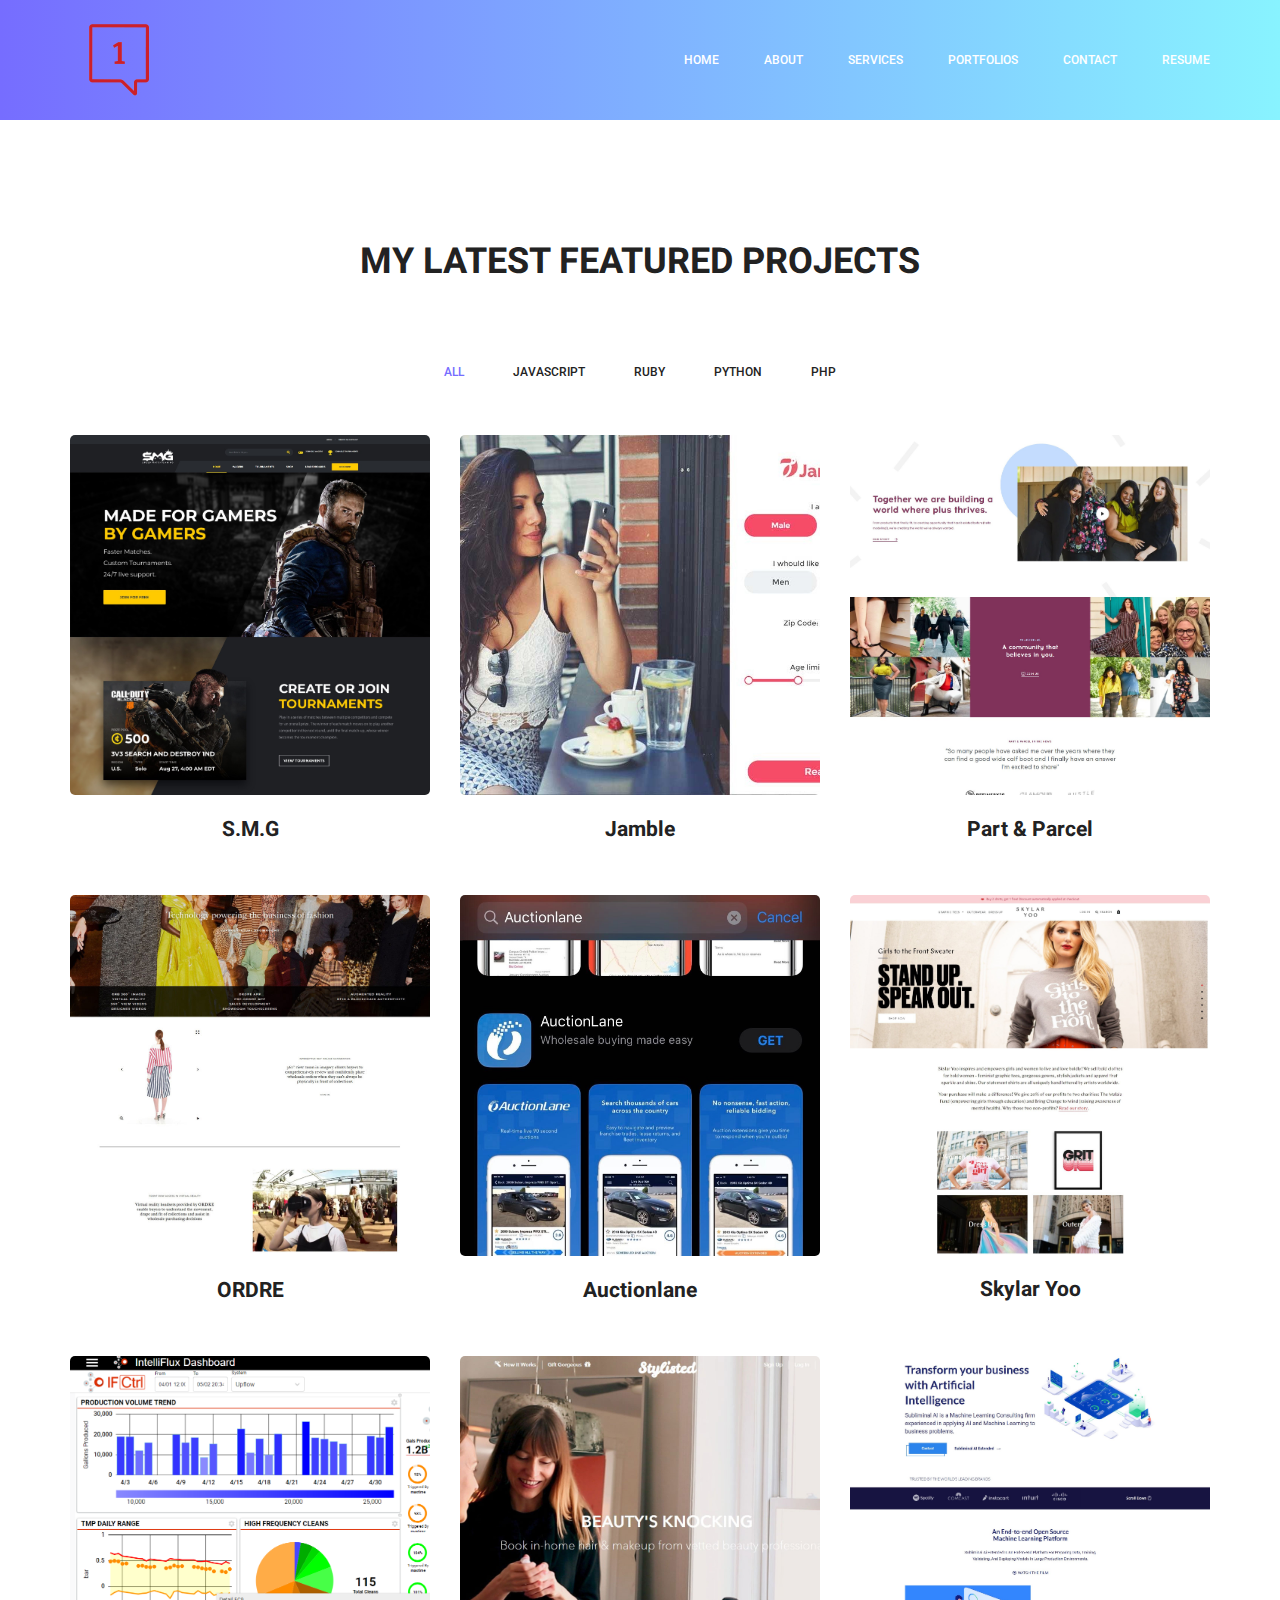
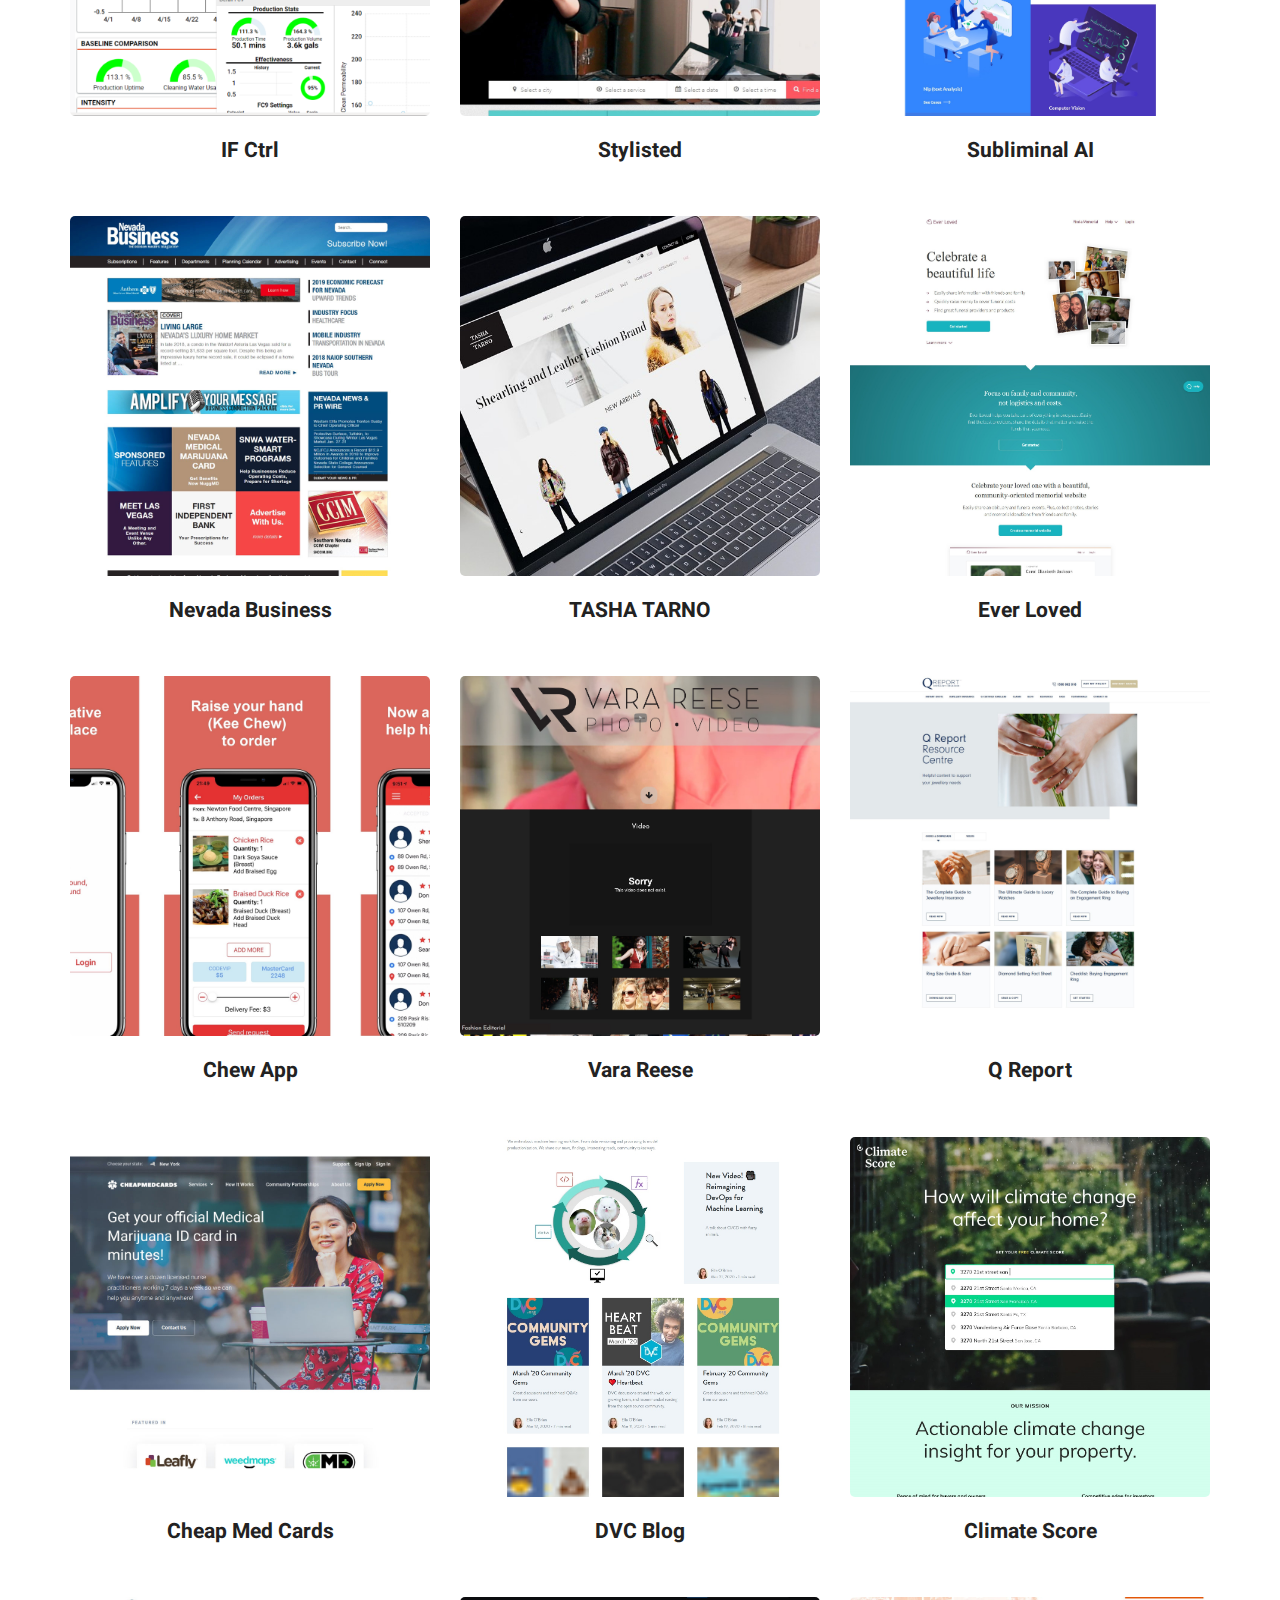
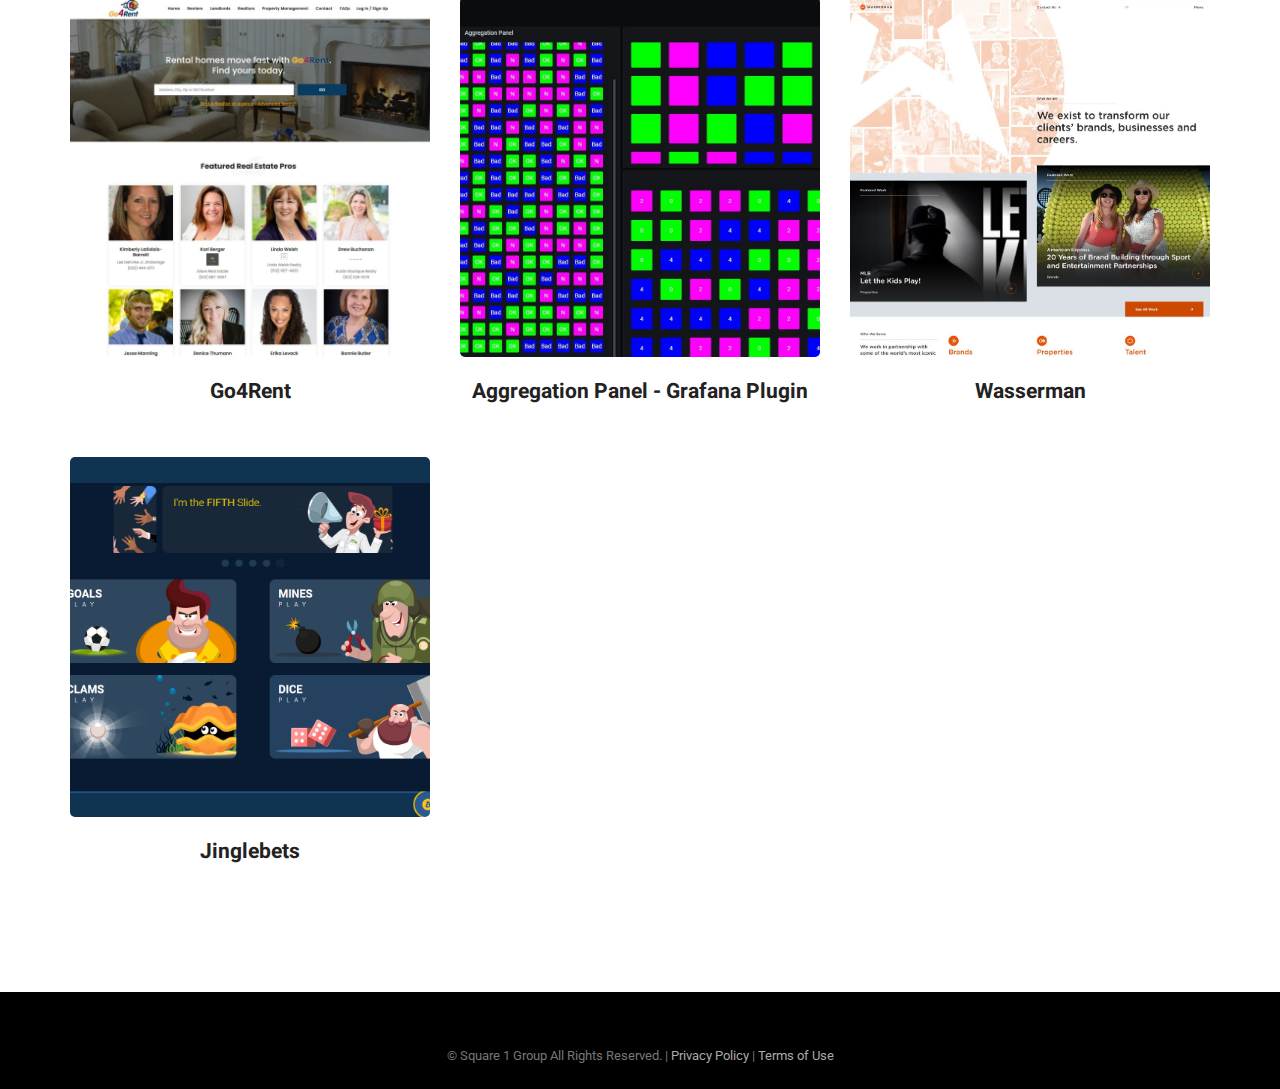
<file: portfolios.html>
<!doctype html>
<html lang="en">

<head>
	<!-- Required meta tags -->
	<meta charset="utf-8">
	<meta name="viewport" content="width=device-width, initial-scale=1, shrink-to-fit=no">
	<link rel="icon" href="/img/favicon.png" type="image/png">
	<title>Emmanuel Lao | Portfolios</title>
	<!-- Bootstrap CSS -->
	<link rel="stylesheet" href="/css/bootstrap.css">
	<link rel="stylesheet" href="/vendors/linericon/style.css">
	<link rel="stylesheet" href="/css/font-awesome.min.css">
	<link rel="stylesheet" href="/vendors/owl-carousel/owl.carousel.min.css">
	<link rel="stylesheet" href="/vendors/lightbox/simpleLightbox.css">
	<link rel="stylesheet" href="/vendors/nice-select/css/nice-select.css">
	<link rel="stylesheet" href="/vendors/animate-css/animate.css">
	<link rel="stylesheet" href="/vendors/popup/magnific-popup.css">
	<link rel="stylesheet" href="/vendors/flaticon/flaticon.css">
	<!-- main css -->
	<link rel="stylesheet" href="/css/style.css">
	<link rel="stylesheet" href="/css/responsive.css">
</head>

<body>

	<!--================Header Menu Area =================-->
	<header class="header_area">
		<div class="main_menu">
			<nav class="navbar navbar-expand-lg navbar-light">
				<div class="container box_1620">
					<!-- Brand and toggle get grouped for better mobile display -->
					<a class="navbar-brand logo_h" href="/"><img src="/img/logo.png" alt=""></a>
					<button class="navbar-toggler" type="button" data-toggle="collapse" data-target="#navbarSupportedContent"
						aria-controls="navbarSupportedContent" aria-expanded="false" aria-label="Toggle navigation">
						<span class="icon-bar"></span>
						<span class="icon-bar"></span>
						<span class="icon-bar"></span>
					</button>
					<!-- Collect the nav links, forms, and other content for toggling -->
					<div class="collapse navbar-collapse offset" id="navbarSupportedContent">
						<ul class="nav navbar-nav menu_nav ml-auto">
							<li class="nav-item active"><a class="nav-link" href="/">Home</a></li>
							<li class="nav-item"><a class="nav-link" href="/about-me">About</a></li>
							<li class="nav-item"><a class="nav-link" href="/services">Services</a></li>
							<li class="nav-item"><a class="nav-link" href="/portfolios">Portfolios</a></li>
							<li class="nav-item"><a class="nav-link" href="/contact">Contact</a></li>
							<li class="nav-item"><a class="nav-link" href="/resume.pdf" target="_blank">Resume</a></li>
						</ul>
					</div>
				</div>
			</nav>
		</div>
	</header>
	<!--================Header Menu Area =================-->

	<!--================Home Banner Area =================-->
	<section class="banner_area" style="min-height: 120px;margin-bottom: 0;"></section>
	<!--================End Home Banner Area =================-->

	<!--================Home Gallery Area =================-->
	<section class="home_gallery_area p_120">
		<div class="container">
			<div class="main_title">
				<h2>My Latest Featured Projects</h2>
			</div>
			<div class="isotope_fillter">
				<ul class="gallery_filter list">
					<li class="active" data-filter="*"><a href="#">All</a></li>
					<li data-filter=".javascript"><a href="#">Javascript</a></li>
					<li data-filter=".ruby"><a href="#">Ruby</a></li>
					<li data-filter=".python"><a href="#">Python</a></li>
					<li data-filter=".php"><a href="#">PHP</a></li>
				</ul>
			</div>
		</div>
		<div class="container">
			<div class="gallery_f_inner row imageGallery1">
				<div class="col-lg-4 col-md-4 col-sm-6 javascript">
					<div class="h_gallery_item">
						<div class="g_img_item">
							<img class="img-fluid" src="/img/gallery/smg-thumb.jpg" alt="Speed Match Gaming">

							<div class="hover-text">
								<strong>S.M.G</strong> allows users to create custom Tournaments for the games they play
								with money. I built this <strong>S.M.G</strong> website with react and
								next.js.<br /><br />
								- Implement Designs with React.js/Next.js<br />
								- User/Wager/Wallet management<br />
								- APIs with GraphQL<br />
								- 3rd parties integration<br />
								- Wager/tournament, Cron job, Scheduler<br />
								- etc.<br />
							</div>

							<a class="hover-light light" href="/img/gallery/smg.jpg">
								<img src="/img/gallery/icon.png" width="35"></a>

							<div class="hover-link">
								<a target="_blank" href="/portfolios/smg">
									<svg class="ico-svg" viewBox="0 0 22.24 14">
										<g id="link" data-size="22.24 14">
											<path
												d="M13.84,14V9.801C8.492,8.463,4.42,9.041,0.408,12.144c-0.05,0.038-0.101,0.078-0.15,0.117 c-0.137,0.104-0.192,0.103-0.226,0.077c-0.035-0.027-0.055-0.066,0.014-0.234c0.092-0.228,0.196-0.445,0.298-0.658 C3.208,5.443,7.902,4.2,13.84,4.2V0l8.4,7L13.84,14z" />
										</g>
									</svg>
								</a>
							</div>
						</div>
						<div class="g_item_text">
							<h4>S.M.G</h4>
						</div>
					</div>
				</div>

				<div class="col-lg-4 col-md-4 col-sm-6 python">
					<div class="h_gallery_item">
						<div class="g_img_item">
							<img class="img-fluid" src="/img/gallery/jamble-thumb.jpg" alt="Jamble">

							<div class="hover-text">
								It is a german dating app/website. The service has a sophisticated matching algorithm
								based on profile preferences.<br /><br />

								For this application, I worked on the backend for<br />
								- Authentication, Management<br />
								- Search API, User Recommendations<br />
								- Video/Chat Communication<br />
								- etc.<br />
							</div>

							<a class="hover-light light" href="/img/gallery/jamble.jpg">
								<img src="/img/gallery/icon.png" width="35"></a>

							<div class="hover-link">
								<a target="_blank" href="/portfolios/jamble">
									<svg class="ico-svg" viewBox="0 0 22.24 14">
										<g id="link" data-size="22.24 14">
											<path
												d="M13.84,14V9.801C8.492,8.463,4.42,9.041,0.408,12.144c-0.05,0.038-0.101,0.078-0.15,0.117 c-0.137,0.104-0.192,0.103-0.226,0.077c-0.035-0.027-0.055-0.066,0.014-0.234c0.092-0.228,0.196-0.445,0.298-0.658 C3.208,5.443,7.902,4.2,13.84,4.2V0l8.4,7L13.84,14z" />
										</g>
									</svg>
								</a>
							</div>
						</div>
						<div class="g_item_text">
							<h4>Jamble</h4>
						</div>
					</div>
				</div>

				<div class="col-lg-4 col-md-4 col-sm-6 ruby">
					<div class="h_gallery_item">
						<div class="g_img_item">
							<img class="img-fluid" src="/img/gallery/part-and-parcel-thumb.jpg"
								alt="Part & Parcel: Plus Size Fashion That Finally Fits">

							<div class="hover-text">
								<strong>Part & Parcel</strong> is a Plus Size fashion eCommerce website I built with
								Ruby / Solidus.<br />
								It provides users can sell/buy plus size products together.<br /><br />
								I updated the backend and customized some frontend UI changes.
							</div>

							<a class="hover-light light" href="/img/gallery/part-and-parcel.jpg">
								<img src="/img/gallery/icon.png" width="35"></a>

							<div class="hover-link">
								<a target="_blank" href="/portfolios/part-and-parcel">
									<svg class="ico-svg" viewBox="0 0 22.24 14">
										<g id="link" data-size="22.24 14">
											<path
												d="M13.84,14V9.801C8.492,8.463,4.42,9.041,0.408,12.144c-0.05,0.038-0.101,0.078-0.15,0.117 c-0.137,0.104-0.192,0.103-0.226,0.077c-0.035-0.027-0.055-0.066,0.014-0.234c0.092-0.228,0.196-0.445,0.298-0.658 C3.208,5.443,7.902,4.2,13.84,4.2V0l8.4,7L13.84,14z" />
										</g>
									</svg>
								</a>
							</div>
						</div>
						<div class="g_item_text">
							<h4>Part & Parcel</h4>
						</div>
					</div>
				</div>

				<div class="col-lg-4 col-md-4 col-sm-6 javascript">
					<div class="h_gallery_item">
						<div class="g_img_item">
							<img class="img-fluid" src="/img/gallery/ordre-thumb.jpg" alt="ORDRE">

							<div class="hover-text">
								<strong>ORDRE</strong> is a global online wholesale platform for the luxury
								ready-to-wear fashion industry.<br /><br />
								I built the iPad version <strong>ORDRE Showroom app</strong> with many features such as
								360-View function.
							</div>

							<a class="hover-light light" href="/img/gallery/ordre.jpg">
								<img src="/img/gallery/icon.png" width="35"></a>

							<div class="hover-link">
								<a target="_blank" href="/portfolios/ordre">
									<svg class="ico-svg" viewBox="0 0 22.24 14">
										<g id="link" data-size="22.24 14">
											<path
												d="M13.84,14V9.801C8.492,8.463,4.42,9.041,0.408,12.144c-0.05,0.038-0.101,0.078-0.15,0.117 c-0.137,0.104-0.192,0.103-0.226,0.077c-0.035-0.027-0.055-0.066,0.014-0.234c0.092-0.228,0.196-0.445,0.298-0.658 C3.208,5.443,7.902,4.2,13.84,4.2V0l8.4,7L13.84,14z" />
										</g>
									</svg>
								</a>
							</div>
						</div>
						<div class="g_item_text">
							<h4>ORDRE</h4>
						</div>
					</div>
				</div>

				<div class="col-lg-4 col-md-4 col-sm-6 javascript">
					<div class="h_gallery_item">
						<div class="g_img_item">
							<img class="img-fluid" src="/img/gallery/auctionlane-thumb.jpg" alt="Auctionlane">

							<div class="hover-text">
								I developed this <strong>Auctionlane</strong> mobile app with React Native.
								<br /><br />
								I integrated socket for inventory items and Redux for the state management.<br />
								Many Screens I developed were:<br />
								- Sign In/Register, Account<br />
								- Single Auction, Photo Gallery, OBD Report, etc.<br />
								- etc.
							</div>

							<a class="hover-light light" href="/img/gallery/auctionlane.jpg">
								<img src="/img/gallery/icon.png" width="35"></a>

							<div class="hover-link">
								<a target="_blank" href="/portfolios/auctionlane">
									<svg class="ico-svg" viewBox="0 0 22.24 14">
										<g id="link" data-size="22.24 14">
											<path
												d="M13.84,14V9.801C8.492,8.463,4.42,9.041,0.408,12.144c-0.05,0.038-0.101,0.078-0.15,0.117 c-0.137,0.104-0.192,0.103-0.226,0.077c-0.035-0.027-0.055-0.066,0.014-0.234c0.092-0.228,0.196-0.445,0.298-0.658 C3.208,5.443,7.902,4.2,13.84,4.2V0l8.4,7L13.84,14z" />
										</g>
									</svg>
								</a>
							</div>
						</div>
						<div class="g_item_text">
							<h4>Auctionlane</h4>
						</div>
					</div>
				</div>

				<div class="col-lg-4 col-md-4 col-sm-6">
					<div class="h_gallery_item">
						<div class="g_img_item">
							<img class="img-fluid" src="/img/gallery/skylar-yoo-thumb.jpg" alt="Skylar Yoo">

							<div class="hover-text">
								<strong>Skylar Yoo</strong> is a company that inspires and empowers women to be bold! It
								is an eCommerce store which sells feminist graphic tees, art prints and accessories
								that's all about female empowerment.<br /><br />

								I designed all pages which responsive for all devices
							</div>

							<a class="hover-light light" href="/img/gallery/skylar-yoo.jpg">
								<img src="/img/gallery/icon.png" width="35"></a>

							<div class="hover-link">
								<a target="_blank" href="https://www.skylaryoo.com/">
									<svg class="ico-svg" viewBox="0 0 22.24 14">
										<g id="link" data-size="22.24 14">
											<path
												d="M13.84,14V9.801C8.492,8.463,4.42,9.041,0.408,12.144c-0.05,0.038-0.101,0.078-0.15,0.117 c-0.137,0.104-0.192,0.103-0.226,0.077c-0.035-0.027-0.055-0.066,0.014-0.234c0.092-0.228,0.196-0.445,0.298-0.658 C3.208,5.443,7.902,4.2,13.84,4.2V0l8.4,7L13.84,14z" />
										</g>
									</svg>
								</a>
							</div>
						</div>
						<div class="g_item_text">
							<h4>Skylar Yoo</h4>
						</div>
					</div>
				</div>

				<div class="col-lg-4 col-md-4 col-sm-6 python">
					<div class="h_gallery_item">
						<div class="g_img_item">
							<img class="img-fluid" src="/img/gallery/if-ctrl-thumb.jpg" alt="IFCtrl">

							<div class="hover-text">
								I built the <strong>IFCtrl</strong> dashboard with Python/Dash which is based on the
								Flask and Plotly.<br /><br />
								I worked for<br />
								- User Authentication<br />
								- Draw charts/tables from the database<br />
								- Session/Localstorage management<br />
								- Data Optimization<br />
								- Server management<br />
								- etc.
							</div>

							<a class="hover-light light" href="/img/gallery/if-ctrl.jpg">
								<img src="/img/gallery/icon.png" width="35"></a>

							<div class="hover-link">
								<a target="_blank" href="https://ifctrl.com/">
									<svg class="ico-svg" viewBox="0 0 22.24 14">
										<g id="link" data-size="22.24 14">
											<path
												d="M13.84,14V9.801C8.492,8.463,4.42,9.041,0.408,12.144c-0.05,0.038-0.101,0.078-0.15,0.117 c-0.137,0.104-0.192,0.103-0.226,0.077c-0.035-0.027-0.055-0.066,0.014-0.234c0.092-0.228,0.196-0.445,0.298-0.658 C3.208,5.443,7.902,4.2,13.84,4.2V0l8.4,7L13.84,14z" />
										</g>
									</svg>
								</a>
							</div>
						</div>
						<div class="g_item_text">
							<h4>IF Ctrl</h4>
						</div>
					</div>
				</div>

				<div class="col-lg-4 col-md-4 col-sm-6 javascript">
					<div class="h_gallery_item">
						<div class="g_img_item">
							<img class="img-fluid" src="/img/gallery/stylisted-thumb.jpg" alt="Stylisted">

							<div class="hover-text">
								This app is built on Nodejs as backend, mongodb for database and react+redux+babel
								(ES2015) for frontend and webpack for the building process.<br /></br>

								It utilizes server side rendering for SEO and better user experience.
							</div>

							<a class="hover-light light" href="/img/gallery/stylisted.jpg">
								<img src="/img/gallery/icon.png" width="35"></a>

							<div class="hover-link">
								<a target="_blank" href="https://stylisted.com/">
									<svg class="ico-svg" viewBox="0 0 22.24 14">
										<g id="link" data-size="22.24 14">
											<path
												d="M13.84,14V9.801C8.492,8.463,4.42,9.041,0.408,12.144c-0.05,0.038-0.101,0.078-0.15,0.117 c-0.137,0.104-0.192,0.103-0.226,0.077c-0.035-0.027-0.055-0.066,0.014-0.234c0.092-0.228,0.196-0.445,0.298-0.658 C3.208,5.443,7.902,4.2,13.84,4.2V0l8.4,7L13.84,14z" />
										</g>
									</svg>
								</a>
							</div>
						</div>
						<div class="g_item_text">
							<h4>Stylisted</h4>
						</div>
					</div>
				</div>

				<div class="col-lg-4 col-md-4 col-sm-6 javascript">
					<div class="h_gallery_item">
						<div class="g_img_item">
							<img class="img-fluid" src="/img/gallery/subliminal-ai-thumb.jpg" alt="Subliminal AI">

							<div class="hover-text">
								<strong>Subliminal AI</strong> is a Machine Learning Consulting firm experienced in applying AI and
								Machine Learning to business problems.<br /><br />
								I built the langing page, blog page, contact page with React & Gatsby.
							</div>

							<a class="hover-light light" href="/img/gallery/subliminal-ai.jpg">
								<img src="/img/gallery/icon.png" width="35"></a>

							<div class="hover-link">
								<a target="_blank" href="https://preview-subliminal-ai.netlify.com">
									<svg class="ico-svg" viewBox="0 0 22.24 14">
										<g id="link" data-size="22.24 14">
											<path
												d="M13.84,14V9.801C8.492,8.463,4.42,9.041,0.408,12.144c-0.05,0.038-0.101,0.078-0.15,0.117 c-0.137,0.104-0.192,0.103-0.226,0.077c-0.035-0.027-0.055-0.066,0.014-0.234c0.092-0.228,0.196-0.445,0.298-0.658 C3.208,5.443,7.902,4.2,13.84,4.2V0l8.4,7L13.84,14z" />
										</g>
									</svg>
								</a>
							</div>
						</div>
						<div class="g_item_text">
							<h4>Subliminal AI</h4>
						</div>
					</div>
				</div>

				<div class="col-lg-4 col-md-4 col-sm-6 php">
					<div class="h_gallery_item">
						<div class="g_img_item">
							<img class="img-fluid" src="/img/gallery/nevadabusiness-thumb.jpg" alt="Nevada Business">

							<div class="hover-text">
								I have customized Genesis framework and added some widgets and features in the
								configuration page.<br /><br />

								And I designed the pages with responsive layout for all devices.
							</div>

							<a class="hover-light light" href="/img/gallery/nevadabusiness.jpg">
								<img src="/img/gallery/icon.png" width="35"></a>

							<div class="hover-link">
								<a target="_blank" href="https://www.nevadabusiness.com/">
									<svg class="ico-svg" viewBox="0 0 22.24 14">
										<g id="link" data-size="22.24 14">
											<path
												d="M13.84,14V9.801C8.492,8.463,4.42,9.041,0.408,12.144c-0.05,0.038-0.101,0.078-0.15,0.117 c-0.137,0.104-0.192,0.103-0.226,0.077c-0.035-0.027-0.055-0.066,0.014-0.234c0.092-0.228,0.196-0.445,0.298-0.658 C3.208,5.443,7.902,4.2,13.84,4.2V0l8.4,7L13.84,14z" />
										</g>
									</svg>
								</a>
							</div>
						</div>
						<div class="g_item_text">
							<h4>Nevada Business</h4>
						</div>
					</div>
				</div>

				<div class="col-lg-4 col-md-4 col-sm-6 php">
					<div class="h_gallery_item">
						<div class="g_img_item">
							<img class="img-fluid" src="/img/gallery/tasha-tarno-thumb.jpg" alt="TASHA TARNO">

							<div class="hover-text">
								<strong>Tasha Tarno</strong> needed a revamped website and a new solution for an
								e-commerce shopping experience.<br /> <br />I provided them with a custom stand alone
								solution with a Woocommerce shopping cart.
							</div>

							<a class="hover-light light" href="/img/gallery/tasha-tarno.jpg">
								<img src="/img/gallery/icon.png" width="35"></a>

							<div class="hover-link">
								<a target="_blank" href="https://www.tashatarnonyc.com/">
									<svg class="ico-svg" viewBox="0 0 22.24 14">
										<g id="link" data-size="22.24 14">
											<path
												d="M13.84,14V9.801C8.492,8.463,4.42,9.041,0.408,12.144c-0.05,0.038-0.101,0.078-0.15,0.117 c-0.137,0.104-0.192,0.103-0.226,0.077c-0.035-0.027-0.055-0.066,0.014-0.234c0.092-0.228,0.196-0.445,0.298-0.658 C3.208,5.443,7.902,4.2,13.84,4.2V0l8.4,7L13.84,14z" />
										</g>
									</svg>
								</a>
							</div>
						</div>
						<div class="g_item_text">
							<h4>TASHA TARNO</h4>
						</div>
					</div>
				</div>

				<div class="col-lg-4 col-md-4 col-sm-6 javascript">
					<div class="h_gallery_item">
						<div class="g_img_item">
							<img class="img-fluid" src="/img/gallery/everloved-thumb.jpg" alt="Ever Loved">

							<div class="hover-text">
								I worked as a front end developer in this project for 7 months.<br /><br />
								- Created reusable React components for the date picker, dropdown, buttons, and input
								styles according to the provided designs.<br />
								- Improved the UI and UX across the entire application with an overhaul of the existing
								CSS code.<br />
							</div>

							<a class="hover-light light" href="/img/gallery/everloved.jpg">
								<img src="/img/gallery/icon.png" width="35"></a>

							<div class="hover-link">
								<a target="_blank" href="https://everloved.com/">
									<svg class="ico-svg" viewBox="0 0 22.24 14">
										<g id="link" data-size="22.24 14">
											<path
												d="M13.84,14V9.801C8.492,8.463,4.42,9.041,0.408,12.144c-0.05,0.038-0.101,0.078-0.15,0.117 c-0.137,0.104-0.192,0.103-0.226,0.077c-0.035-0.027-0.055-0.066,0.014-0.234c0.092-0.228,0.196-0.445,0.298-0.658 C3.208,5.443,7.902,4.2,13.84,4.2V0l8.4,7L13.84,14z" />
										</g>
									</svg>
								</a>
							</div>
						</div>
						<div class="g_item_text">
							<h4>Ever Loved</h4>
						</div>
					</div>
				</div>

				<div class="col-lg-4 col-md-4 col-sm-6 javascript python">
					<div class="h_gallery_item">
						<div class="g_img_item">
							<img class="img-fluid" src="/img/gallery/chew-app-thumb.jpg" alt="Chew App">

							<div class="hover-text">
								- Developed and open-sourced React Native components such as the star rating component
								and make reviews component<br />
								- Integrated Flux architecture, created the initial skeleton for the main navigation
								flow, and implemented food details view<br />
								- Designed a Postgres database to store data and created a RESTful API framework using
								Django with search capabilities<br />
								- etc.
							</div>

							<a class="hover-light light" href="/img/gallery/chew-app.jpg">
								<img src="/img/gallery/icon.png" width="35"></a>

							<div class="hover-link">
								<a target="_blank" href="https://www.chewapp.co/">
									<svg class="ico-svg" viewBox="0 0 22.24 14">
										<g id="link" data-size="22.24 14">
											<path
												d="M13.84,14V9.801C8.492,8.463,4.42,9.041,0.408,12.144c-0.05,0.038-0.101,0.078-0.15,0.117 c-0.137,0.104-0.192,0.103-0.226,0.077c-0.035-0.027-0.055-0.066,0.014-0.234c0.092-0.228,0.196-0.445,0.298-0.658 C3.208,5.443,7.902,4.2,13.84,4.2V0l8.4,7L13.84,14z" />
										</g>
									</svg>
								</a>
							</div>
						</div>
						<div class="g_item_text">
							<h4>Chew App</h4>
						</div>
					</div>
				</div>

				<div class="col-lg-4 col-md-4 col-sm-6 ruby">
					<div class="h_gallery_item">
						<div class="g_img_item">
							<img class="img-fluid" src="/img/gallery/vara-reese-thumb.jpg" alt="Vara Reese">

							<div class="hover-text">
								Varareese website features a complex and fully customized content management
								system(CMS), giving her a complete control of her website, allowing her to add, edit or
								delete any content.<br />
								- Login system using devise<br />
								- Ability to upload pictures and videos to Amazon Web Service (AWS) S3 via
								paper-clip.<br />
								- Ability to crop pictures using papercrop.<br />
								- Phusion Passenger for the web server.<br />
							</div>

							<a class="hover-light light" href="/img/gallery/vara-reese.jpg">
								<img src="/img/gallery/icon.png" width="35"></a>

							<div class="hover-link">
								<a target="_blank" href="http://www.varareese.com/">
									<svg class="ico-svg" viewBox="0 0 22.24 14">
										<g id="link" data-size="22.24 14">
											<path
												d="M13.84,14V9.801C8.492,8.463,4.42,9.041,0.408,12.144c-0.05,0.038-0.101,0.078-0.15,0.117 c-0.137,0.104-0.192,0.103-0.226,0.077c-0.035-0.027-0.055-0.066,0.014-0.234c0.092-0.228,0.196-0.445,0.298-0.658 C3.208,5.443,7.902,4.2,13.84,4.2V0l8.4,7L13.84,14z" />
										</g>
									</svg>
								</a>
							</div>
						</div>
						<div class="g_item_text">
							<h4>Vara Reese</h4>
						</div>
					</div>
				</div>

				<div class="col-lg-4 col-md-4 col-sm-6 ruby">
					<div class="h_gallery_item">
						<div class="g_img_item">
							<img class="img-fluid" src="/img/gallery/q-report-thumb.jpg" alt="Q Report">

							<div class="hover-text">
								<strong>QReport</strong> is an E-commerce player specifically playing a significant role
								in online Jewellery Insurance and one of the largest in Australia.
								<br /><strong>QReport</strong>
								provides e-commerce capabilities to buy insurance instantly with ability to have
								workflows around autorisation of Insurance for jewellery - all things through online.
							</div>

							<a class="hover-light light" href="/img/gallery/q-report.jpg">
								<img src="/img/gallery/icon.png" width="35"></a>

							<div class="hover-link">
								<a target="_blank" href="https://www.qreport.com.au/">
									<svg class="ico-svg" viewBox="0 0 22.24 14">
										<g id="link" data-size="22.24 14">
											<path
												d="M13.84,14V9.801C8.492,8.463,4.42,9.041,0.408,12.144c-0.05,0.038-0.101,0.078-0.15,0.117 c-0.137,0.104-0.192,0.103-0.226,0.077c-0.035-0.027-0.055-0.066,0.014-0.234c0.092-0.228,0.196-0.445,0.298-0.658 C3.208,5.443,7.902,4.2,13.84,4.2V0l8.4,7L13.84,14z" />
										</g>
									</svg>
								</a>
							</div>
						</div>
						<div class="g_item_text">
							<h4>Q Report</h4>
						</div>
					</div>
				</div>

				<div class="col-lg-4 col-md-4 col-sm-6 python">
					<div class="h_gallery_item">
						<div class="g_img_item">
							<img class="img-fluid" src="/img/gallery/cheapmedcards-thumb.jpg" alt="Cheap Med Cards">

							<div class="hover-text">
								Their replacement needed HIPAA compliance, user accounts, payment processing,
								appointment scheduling, and it needed to operate in multiple states.<br /><br />

								In order to meet compliance, the service stored as little patient information as
								possible and relied on encryption as well as other security best practices to mitigate
								risk. The service was hosted on AWS for a fraction of the cost of existing "turn key"
								HIPAA solutions.
							</div>

							<a class="hover-light light" href="/img/gallery/cheapmedcards.jpg">
								<img src="/img/gallery/icon.png" width="35"></a>

							<div class="hover-link">
								<a target="_blank" href="https://cheapmedcards.com/">
									<svg class="ico-svg" viewBox="0 0 22.24 14">
										<g id="link" data-size="22.24 14">
											<path
												d="M13.84,14V9.801C8.492,8.463,4.42,9.041,0.408,12.144c-0.05,0.038-0.101,0.078-0.15,0.117 c-0.137,0.104-0.192,0.103-0.226,0.077c-0.035-0.027-0.055-0.066,0.014-0.234c0.092-0.228,0.196-0.445,0.298-0.658 C3.208,5.443,7.902,4.2,13.84,4.2V0l8.4,7L13.84,14z" />
										</g>
									</svg>
								</a>
							</div>
						</div>
						<div class="g_item_text">
							<h4>Cheap Med Cards</h4>
						</div>
					</div>
				</div>

				<div class="col-lg-4 col-md-4 col-sm-6 javascript">
					<div class="h_gallery_item">
						<div class="g_img_item">
							<img class="img-fluid" src="/img/gallery/dvc-blog-thumb.jpg" alt="DVC Blog">

							<div class="hover-text">
								<strong>DVC</strong> is Open-source Version Control System for Machine Learning
								Projects. DVC write about machine learning workflow. <br />
								From data versioning and processing to model productionization. <br />
								It also share DVC news, findings, interesting reads, community takeaways.<br />
								I built & updated the DVC blog page with React & Gatsby.
							</div>

							<a class="hover-light light" href="/img/gallery/dvc-blog.jpg">
								<img src="/img/gallery/icon.png" width="35"></a>

							<div class="hover-link">
								<a target="_blank" href="https://blog.dvc.org">
									<svg class="ico-svg" viewBox="0 0 22.24 14">
										<g id="link" data-size="22.24 14">
											<path
												d="M13.84,14V9.801C8.492,8.463,4.42,9.041,0.408,12.144c-0.05,0.038-0.101,0.078-0.15,0.117 c-0.137,0.104-0.192,0.103-0.226,0.077c-0.035-0.027-0.055-0.066,0.014-0.234c0.092-0.228,0.196-0.445,0.298-0.658 C3.208,5.443,7.902,4.2,13.84,4.2V0l8.4,7L13.84,14z" />
										</g>
									</svg>
								</a>
							</div>
						</div>
						<div class="g_item_text">
							<h4>DVC Blog</h4>
						</div>
					</div>
				</div>

				<div class="col-lg-4 col-md-4 col-sm-6 javascript">
					<div class="h_gallery_item">
						<div class="g_img_item">
							<img class="img-fluid" src="/img/gallery/climate-score-thumb.jpg" alt="Climate Score">

							<div class="hover-text">
								<strong>Climate Score</strong> is a website for checking the risk of house.<br />
								I worked on the Frontend w/ React/Redux and Bootstrap<br />
								This is a full source code for the Frontend. (For this git repo, I used mockup data)<br />
							</div>

							<a class="hover-light light" href="/img/gallery/climate-score.jpg">
								<img src="/img/gallery/icon.png" width="35"></a>

							<div class="hover-link">
								<a target="_blank" href="/portfolios/climate-score">
									<svg class="ico-svg" viewBox="0 0 22.24 14">
										<g id="link" data-size="22.24 14">
											<path
												d="M13.84,14V9.801C8.492,8.463,4.42,9.041,0.408,12.144c-0.05,0.038-0.101,0.078-0.15,0.117 c-0.137,0.104-0.192,0.103-0.226,0.077c-0.035-0.027-0.055-0.066,0.014-0.234c0.092-0.228,0.196-0.445,0.298-0.658 C3.208,5.443,7.902,4.2,13.84,4.2V0l8.4,7L13.84,14z" />
										</g>
									</svg>
								</a>
							</div>
						</div>
						<div class="g_item_text">
							<h4>Climate Score</h4>
						</div>
					</div>
				</div>

				<div class="col-lg-4 col-md-4 col-sm-6 php">
					<div class="h_gallery_item">
						<div class="g_img_item">
							<img class="img-fluid" src="/img/gallery/go4rent-thumb.jpg" alt="Go4Rent">

							<div class="hover-text">
								I developed <strong>Go4Rent</strong> - a Real Estate website with PHP / Laravel. I worked as a Full
								Stack developer, but I committed more things on BackEnd than Front End.
								<br /><br />
								Many things I did were:<br />
								- Admin / Landlord / Realtor Dashboard<br />
								- Chatting between registered users<br />
								- Mailing service<br />
								- RETs listing feed data integration with multi services including RETs, Bridge, MLSGrid<br />
								- etc.
							</div>

							<a class="hover-light light" href="/img/gallery/go4rent.jpg">
								<img src="/img/gallery/icon.png" width="35"></a>

							<div class="hover-link">
								<a target="_blank" href="/portfolios/go4rent">
									<svg class="ico-svg" viewBox="0 0 22.24 14">
										<g id="link" data-size="22.24 14">
											<path
												d="M13.84,14V9.801C8.492,8.463,4.42,9.041,0.408,12.144c-0.05,0.038-0.101,0.078-0.15,0.117 c-0.137,0.104-0.192,0.103-0.226,0.077c-0.035-0.027-0.055-0.066,0.014-0.234c0.092-0.228,0.196-0.445,0.298-0.658 C3.208,5.443,7.902,4.2,13.84,4.2V0l8.4,7L13.84,14z" />
										</g>
									</svg>
								</a>
							</div>
						</div>
						<div class="g_item_text">
							<h4>Go4Rent</h4>
						</div>
					</div>
				</div>

				<div class="col-lg-4 col-md-4 col-sm-6 javascript">
					<div class="h_gallery_item">
						<div class="g_img_item">
							<img class="img-fluid" src="/img/gallery/grafana-aggregation-panel-thumb.jpg"
								alt="Grafna Panel Plugin - Aggregation Panel">

							<div class="hover-text">
								The goal of this <strong>Aggregation Panel Plugin</strong> is to make a Grafana Plugin Panel capable of
								displaying the status of a small to large amount (1-500+) of assets in a concise configurable manner.
								<br /><br />
								Features:<br />
								- Use Postgresql as a datasource<br />
								- Grafana Panel Plugin<br />
								- Responsive Design<br />
								- etc.
							</div>

							<a class="hover-light light" href="/img/gallery/grafana-aggregation-panel.jpg">
								<img src="/img/gallery/icon.png" width="35"></a>

							<div class="hover-link">
								<a target="_blank" href="/portfolios/grafana-aggregation-panel">
									<svg class="ico-svg" viewBox="0 0 22.24 14">
										<g id="link" data-size="22.24 14">
											<path
												d="M13.84,14V9.801C8.492,8.463,4.42,9.041,0.408,12.144c-0.05,0.038-0.101,0.078-0.15,0.117 c-0.137,0.104-0.192,0.103-0.226,0.077c-0.035-0.027-0.055-0.066,0.014-0.234c0.092-0.228,0.196-0.445,0.298-0.658 C3.208,5.443,7.902,4.2,13.84,4.2V0l8.4,7L13.84,14z" />
										</g>
									</svg>
								</a>
							</div>
						</div>
						<div class="g_item_text">
							<h4>Aggregation Panel - Grafana Plugin</h4>
						</div>
					</div>
				</div>

				<div class="col-lg-4 col-md-4 col-sm-6 javascript">
					<div class="h_gallery_item">
						<div class="g_img_item">
							<img class="img-fluid" src="/img/gallery/wasserman-thumb.jpg" alt="Wasserman">

							<div class="hover-text">
								<strong>Wasserman</strong> is a sports marketing and talent management company based in Los Angeles.
								<br /><br />
								I rebuilt this website with Vue.js and Prismic CMS instead of using WordPress.<br /><br />
								I integrated CI/CD with Github for deploying the Live & Staging websites.
							</div>

							<a class="hover-light light" href="/img/gallery/wasserman.jpg">
								<img src="/img/gallery/icon.png" width="35"></a>

							<div class="hover-link">
								<a target="_blank" href="/portfolios/wasserman">
									<svg class="ico-svg" viewBox="0 0 22.24 14">
										<g id="link" data-size="22.24 14">
											<path
												d="M13.84,14V9.801C8.492,8.463,4.42,9.041,0.408,12.144c-0.05,0.038-0.101,0.078-0.15,0.117 c-0.137,0.104-0.192,0.103-0.226,0.077c-0.035-0.027-0.055-0.066,0.014-0.234c0.092-0.228,0.196-0.445,0.298-0.658 C3.208,5.443,7.902,4.2,13.84,4.2V0l8.4,7L13.84,14z" />
										</g>
									</svg>
								</a>
							</div>
						</div>
						<div class="g_item_text">
							<h4>Wasserman</h4>
						</div>
					</div>
				</div>

				<div class="col-lg-4 col-md-4 col-sm-6 javascript">
					<div class="h_gallery_item">
						<div class="g_img_item">
							<img class="img-fluid" src="/img/gallery/jinglebets-thumb.jpg" alt="Jinglebets">

							<div class="hover-text">
								<strong>Jinglebets</strong> is a online crypto-casino website
								<br /><br />
								I built the website with React and Typescript for the frontend and many components.<br /><br />
								I built:<br />
								- Goals / Clam Games<br />
								- Page designs from xd prototypes<br />
								- Animations using the game assets<br />
								- etc.
							</div>

							<a class="hover-light light" href="/img/gallery/jinglebets.jpg">
								<img src="/img/gallery/icon.png" width="35"></a>

							<div class="hover-link">
								<a target="_blank" href="/portfolios/jinglebets">
									<svg class="ico-svg" viewBox="0 0 22.24 14">
										<g id="link" data-size="22.24 14">
											<path
												d="M13.84,14V9.801C8.492,8.463,4.42,9.041,0.408,12.144c-0.05,0.038-0.101,0.078-0.15,0.117 c-0.137,0.104-0.192,0.103-0.226,0.077c-0.035-0.027-0.055-0.066,0.014-0.234c0.092-0.228,0.196-0.445,0.298-0.658 C3.208,5.443,7.902,4.2,13.84,4.2V0l8.4,7L13.84,14z" />
										</g>
									</svg>
								</a>
							</div>
						</div>
						<div class="g_item_text">
							<h4>Jinglebets</h4>
						</div>
					</div>
				</div>
			</div>
		</div>
	</section>
	<!--================End Home Gallery Area =================-->

	<!--================Footer Area =================-->
	<footer class="footer_area pb_20">
		<div class="container">
			<div class="row footer_inner">
				<div class="col-12 mt-50">
					<p class="text-center mb-0 copy-right">
						<small>© Square 1 Group All Rights Reserved. |
							<a href="#">Privacy Policy</a> |
							<a href="#">Terms of Use</a></small>
					</p>
				</div>
			</div>
		</div>
	</footer>
	<!--================End Footer Area =================-->




	<!-- Optional JavaScript -->
	<!-- jQuery first, then Popper.js, then Bootstrap JS -->
	<script src="/js/jquery-3.3.1.min.js"></script>
	<script src="/js/popper.js"></script>
	<script src="/js/bootstrap.min.js"></script>
	<script src="/js/stellar.js"></script>
	<script src="/vendors/lightbox/simpleLightbox.min.js"></script>
	<script src="/vendors/nice-select/js/jquery.nice-select.min.js"></script>
	<script src="/vendors/isotope/imagesloaded.pkgd.min.js"></script>
	<script src="/vendors/isotope/isotope.pkgd.min.js"></script>
	<script src="/vendors/owl-carousel/owl.carousel.min.js"></script>
	<script src="/vendors/popup/jquery.magnific-popup.min.js"></script>
	<script src="/js/jquery.ajaxchimp.min.js"></script>
	<script src="/vendors/counter-up/jquery.waypoints.min.js"></script>
	<script src="/vendors/counter-up/jquery.counterup.min.js"></script>
	<script src="/js/mail-script.js"></script>
	<script src="/js/theme.js"></script>

	<!-- Calendly badge widget begin -->
	<link href="https://assets.calendly.com/assets/external/widget.css" rel="stylesheet">
	<script src="https://assets.calendly.com/assets/external/widget.js" type="text/javascript"></script>
	<script
		type="text/javascript">Calendly.initBadgeWidget({ url: 'https://calendly.com/sq1grpdev/30min', text: 'Schedule time with me', color: '#766dff', textColor: '#ffffff', branding: true });</script>
	<!-- Calendly badge widget end -->
</body>

</html>
</file>
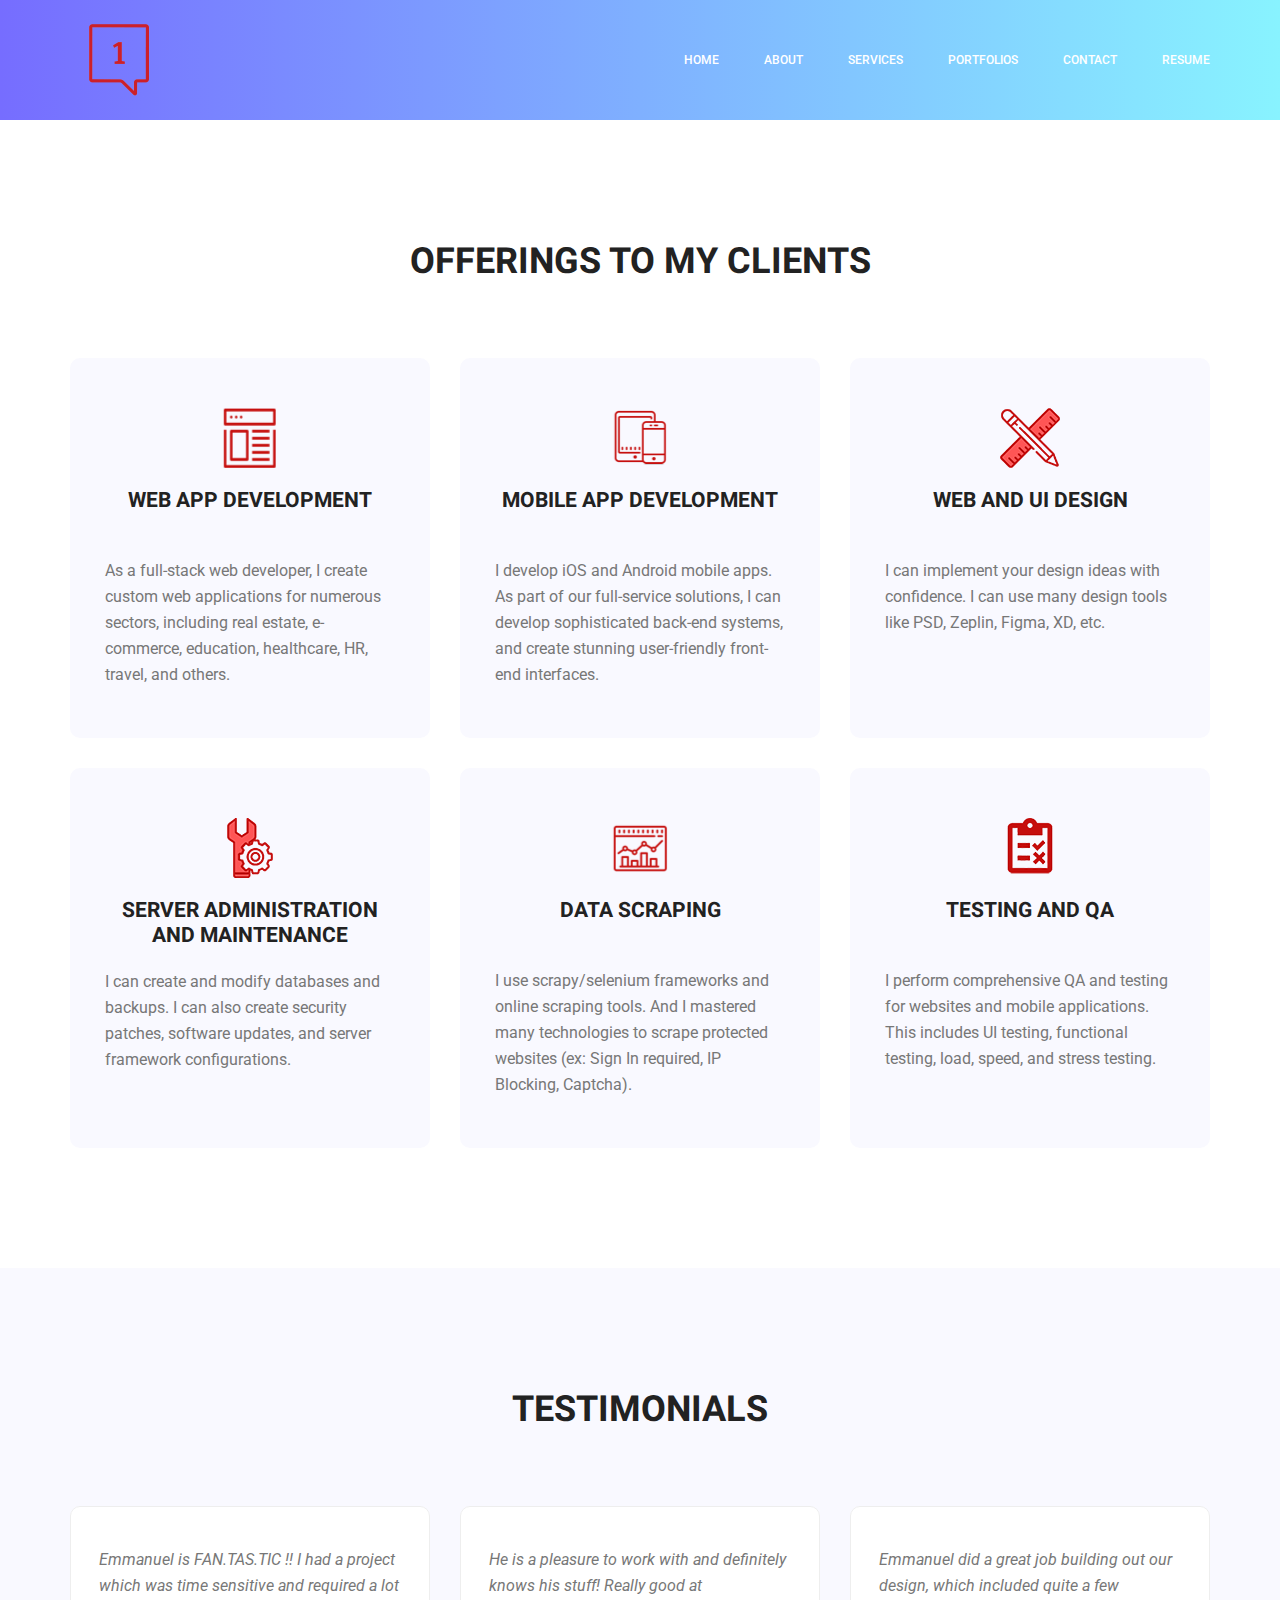
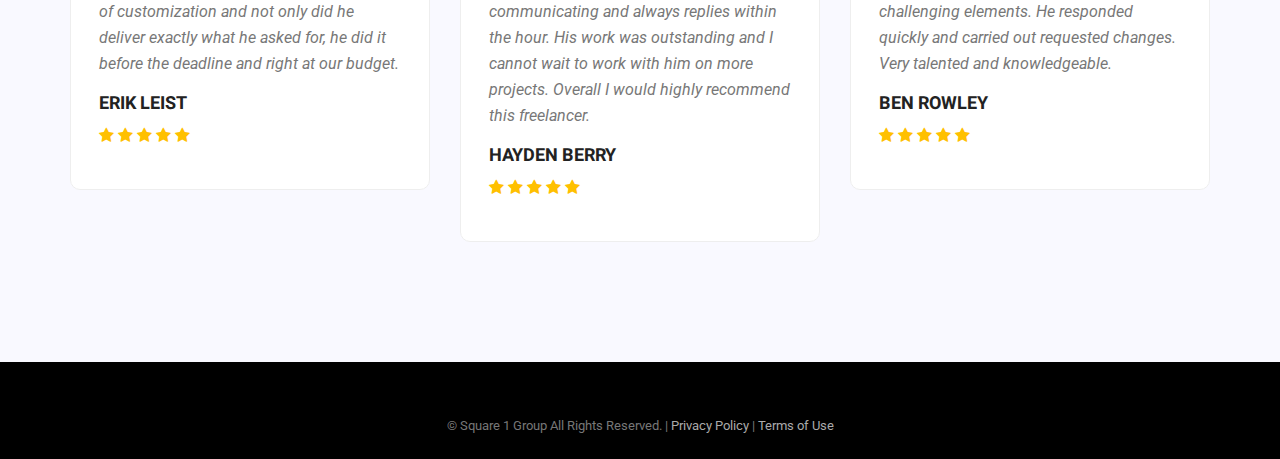
<file: services.html>
<!doctype html>
<html lang="en">

<head>
	<!-- Required meta tags -->
	<meta charset="utf-8">
	<meta name="viewport" content="width=device-width, initial-scale=1, shrink-to-fit=no">
	<link rel="icon" href="/img/favicon.png" type="image/png">
	<title>Emmanuel Lao | Services</title>
	<!-- Bootstrap CSS -->
	<link rel="stylesheet" href="/css/bootstrap.css">
	<link rel="stylesheet" href="/vendors/linericon/style.css">
	<link rel="stylesheet" href="/css/font-awesome.min.css">
	<link rel="stylesheet" href="/vendors/owl-carousel/owl.carousel.min.css">
	<link rel="stylesheet" href="/vendors/lightbox/simpleLightbox.css">
	<link rel="stylesheet" href="/vendors/nice-select/css/nice-select.css">
	<link rel="stylesheet" href="/vendors/animate-css/animate.css">
	<link rel="stylesheet" href="/vendors/popup/magnific-popup.css">
	<link rel="stylesheet" href="/vendors/flaticon/flaticon.css">
	<!-- main css -->
	<link rel="stylesheet" href="/css/style.css">
	<link rel="stylesheet" href="/css/responsive.css">
</head>

<body>
	<!--================Header Menu Area =================-->
	<header class="header_area">
		<div class="main_menu">
			<nav class="navbar navbar-expand-lg navbar-light">
				<div class="container box_1620">
					<!-- Brand and toggle get grouped for better mobile display -->
					<a class="navbar-brand logo_h" href="/"><img src="/img/logo.png" alt=""></a>
					<button class="navbar-toggler" type="button" data-toggle="collapse" data-target="#navbarSupportedContent"
						aria-controls="navbarSupportedContent" aria-expanded="false" aria-label="Toggle navigation">
						<span class="icon-bar"></span>
						<span class="icon-bar"></span>
						<span class="icon-bar"></span>
					</button>
					<!-- Collect the nav links, forms, and other content for toggling -->
					<div class="collapse navbar-collapse offset" id="navbarSupportedContent">
						<ul class="nav navbar-nav menu_nav ml-auto">
							<li class="nav-item active"><a class="nav-link" href="/">Home</a></li>
							<li class="nav-item"><a class="nav-link" href="/about-me">About</a></li>
							<li class="nav-item"><a class="nav-link" href="/services">Services</a></li>
							<li class="nav-item"><a class="nav-link" href="/portfolios">Portfolios</a></li>
							<li class="nav-item"><a class="nav-link" href="/contact">Contact</a></li>
							<li class="nav-item"><a class="nav-link" href="/resume.pdf" target="_blank">Resume</a></li>
						</ul>
					</div>
				</div>
			</nav>
		</div>
	</header>
	<!--================Header Menu Area =================-->

	<!--================Home Banner Area =================-->
	<section class="banner_area" style="min-height: 120px;margin-bottom: 0;"></section>
	<!--================End Home Banner Area =================-->

	<!--================Feature Area =================-->
	<section class="feature_area white_feature p_120">
		<div class="container">
			<div class="main_title">
				<h2>offerings to my clients</h2>
			</div>

			<div class="feature_inner row">
				<div class="col-lg-4 col-md-6">
					<div class="feature_item">
						<div class="w-100 text-center mb-20">
							<img src="/img/services/web.png">
						</div>

						<h4 class="text-center">Web App Development</h4>
						<p>As a full-stack web developer, I create custom web applications for numerous sectors,
							including real estate, e-commerce, education, healthcare, HR, travel, and others.</p>
					</div>
				</div>
				<div class="col-lg-4 col-md-6">
					<div class="feature_item">
						<div class="w-100 text-center mb-20">
							<img src="/img/services/mobile.png">
						</div>

						<h4 class="text-center">Mobile App Development</h4>
						<p>I develop iOS and Android mobile apps. As part of our full-service solutions, I can develop
							sophisticated back-end systems, and create stunning user-friendly front-end interfaces.</p>
					</div>
				</div>
				<div class="col-lg-4 col-md-6">
					<div class="feature_item">
						<div class="w-100 text-center mb-20">
							<img src="/img/services/design.png">
						</div>

						<h4 class="text-center">Web and UI Design</h4>
						<p>I can implement your design ideas with confidence. I can use many design tools like PSD,
							Zeplin, Figma, XD, etc.</p>
					</div>
				</div>
				<div class="col-lg-4 col-md-6">
					<div class="feature_item">
						<div class="w-100 text-center mb-20">
							<img src="/img/services/server.png">
						</div>

						<h4 class="text-center">Server Administration and Maintenance</h4>
						<p>I can create and modify databases and backups. I can also create security patches, software
							updates, and server framework configurations.</p>
					</div>
				</div>
				<div class="col-lg-4 col-md-6">
					<div class="feature_item">
						<div class="w-100 text-center mb-20">
							<img src="/img/services/data.png">
						</div>

						<h4 class="text-center">Data Scraping</h4>
						<p>I use scrapy/selenium frameworks and online scraping tools. And I mastered many technologies
							to scrape protected websites (ex: Sign In required, IP Blocking, Captcha).</p>
					</div>
				</div>
				<div class="col-lg-4 col-md-6">
					<div class="feature_item">
						<div class="w-100 text-center mb-20">
							<img src="/img/services/qa.png">
						</div>

						<h4 class="text-center">Testing and QA</h4>
						<p>I perform comprehensive QA and testing for websites and mobile applications. This includes UI
							testing, functional testing, load, speed, and stress testing.</p>
					</div>
				</div>
			</div>
		</div>
	</section>
	<!--================End Feature Area =================-->

	<!--================Testimonials Area =================-->
	<section class="testimonials_area p_120">
		<div class="container">
			<div class="main_title">
				<h2>Testimonials</h2>
			</div>
			<div class="testi_inner">
				<div class="testi_slider owl-carousel">
					<div class="item">
						<div class="testi_item">
							<p>Emmanuel is FAN.TAS.TIC !! I had a project which was time sensitive and required a lot of
								customization and not only did he deliver exactly what he asked for, he did it before
								the deadline and right at our budget.</p>
							<h4>Erik Leist</h4>
							<a href="#"><i class="fa fa-star"></i></a>
							<a href="#"><i class="fa fa-star"></i></a>
							<a href="#"><i class="fa fa-star"></i></a>
							<a href="#"><i class="fa fa-star"></i></a>
							<a href="#"><i class="fa fa-star"></i></a>
						</div>
					</div>

					<div class="item">
						<div class="testi_item">
							<p>He is a pleasure to work with and definitely knows his stuff! Really good at
								communicating and always replies within the hour. His work was outstanding and I cannot
								wait to work with him on more projects. Overall I would highly recommend this
								freelancer.</p>
							<h4>Hayden Berry</h4>
							<a href="#"><i class="fa fa-star"></i></a>
							<a href="#"><i class="fa fa-star"></i></a>
							<a href="#"><i class="fa fa-star"></i></a>
							<a href="#"><i class="fa fa-star"></i></a>
							<a href="#"><i class="fa fa-star"></i></a>
						</div>
					</div>

					<div class="item">
						<div class="testi_item">
							<p>Emmanuel did a great job building out our design, which included quite a few challenging
								elements. He responded quickly and carried out requested changes. Very talented and
								knowledgeable.</p>
							<h4>Ben Rowley</h4>
							<a href="#"><i class="fa fa-star"></i></a>
							<a href="#"><i class="fa fa-star"></i></a>
							<a href="#"><i class="fa fa-star"></i></a>
							<a href="#"><i class="fa fa-star"></i></a>
							<a href="#"><i class="fa fa-star"></i></a>
						</div>
					</div>

					<div class="item">
						<div class="testi_item">
							<p>Emmanuel was a very good communicator and delivered before the deadline. I am completely
								comfortable recommending him for any web application work and looking forward to our
								next project.</p>
							<h4>Ed Brooks</h4>
							<a href="#"><i class="fa fa-star"></i></a>
							<a href="#"><i class="fa fa-star"></i></a>
							<a href="#"><i class="fa fa-star"></i></a>
							<a href="#"><i class="fa fa-star"></i></a>
							<a href="#"><i class="fa fa-star"></i></a>
						</div>
					</div>

					<div class="item">
						<div class="testi_item">
							<p>Emmanuel understood my requirements and was able to quickly deliver what I asked for. He
								made some minor revisions and helped me install the plugin on the production site. I
								look forward to working with Emmanuel more in the future.</p>
							<h4>Jules Morgan</h4>
							<a href="#"><i class="fa fa-star"></i></a>
							<a href="#"><i class="fa fa-star"></i></a>
							<a href="#"><i class="fa fa-star"></i></a>
							<a href="#"><i class="fa fa-star"></i></a>
							<a href="#"><i class="fa fa-star"></i></a>
						</div>
					</div>
				</div>
			</div>
		</div>
	</section>
	<!--================End Testimonials Area =================-->

	<!--================Footer Area =================-->
	<footer class="footer_area pb_20">
		<div class="container">
			<div class="row footer_inner">
				<div class="col-12 mt-50">
					<p class="text-center mb-0 copy-right">
						<small>© Square 1 Group All Rights Reserved. |
							<a href="#">Privacy Policy</a> |
							<a href="#">Terms of Use</a></small>
					</p>
				</div>
			</div>
		</div>
	</footer>
	<!--================End Footer Area =================-->




	<!-- Optional JavaScript -->
	<!-- jQuery first, then Popper.js, then Bootstrap JS -->
	<script src="/js/jquery-3.3.1.min.js"></script>
	<script src="/js/popper.js"></script>
	<script src="/js/bootstrap.min.js"></script>
	<script src="/js/stellar.js"></script>
	<script src="/vendors/lightbox/simpleLightbox.min.js"></script>
	<script src="/vendors/nice-select/js/jquery.nice-select.min.js"></script>
	<script src="/vendors/isotope/imagesloaded.pkgd.min.js"></script>
	<script src="/vendors/isotope/isotope.pkgd.min.js"></script>
	<script src="/vendors/owl-carousel/owl.carousel.min.js"></script>
	<script src="/vendors/popup/jquery.magnific-popup.min.js"></script>
	<script src="/js/jquery.ajaxchimp.min.js"></script>
	<script src="/vendors/counter-up/jquery.waypoints.min.js"></script>
	<script src="/vendors/counter-up/jquery.counterup.min.js"></script>
	<script src="/js/mail-script.js"></script>
	<script src="/js/theme.js"></script>

	<!-- Calendly badge widget begin -->
	<link href="https://assets.calendly.com/assets/external/widget.css" rel="stylesheet">
	<script src="https://assets.calendly.com/assets/external/widget.js" type="text/javascript"></script>
	<script
		type="text/javascript">Calendly.initBadgeWidget({ url: 'https://calendly.com/sq1grpdev/30min', text: 'Schedule time with me', color: '#766dff', textColor: '#ffffff', branding: true });</script>
	<!-- Calendly badge widget end -->
</body>

</html>
</file>
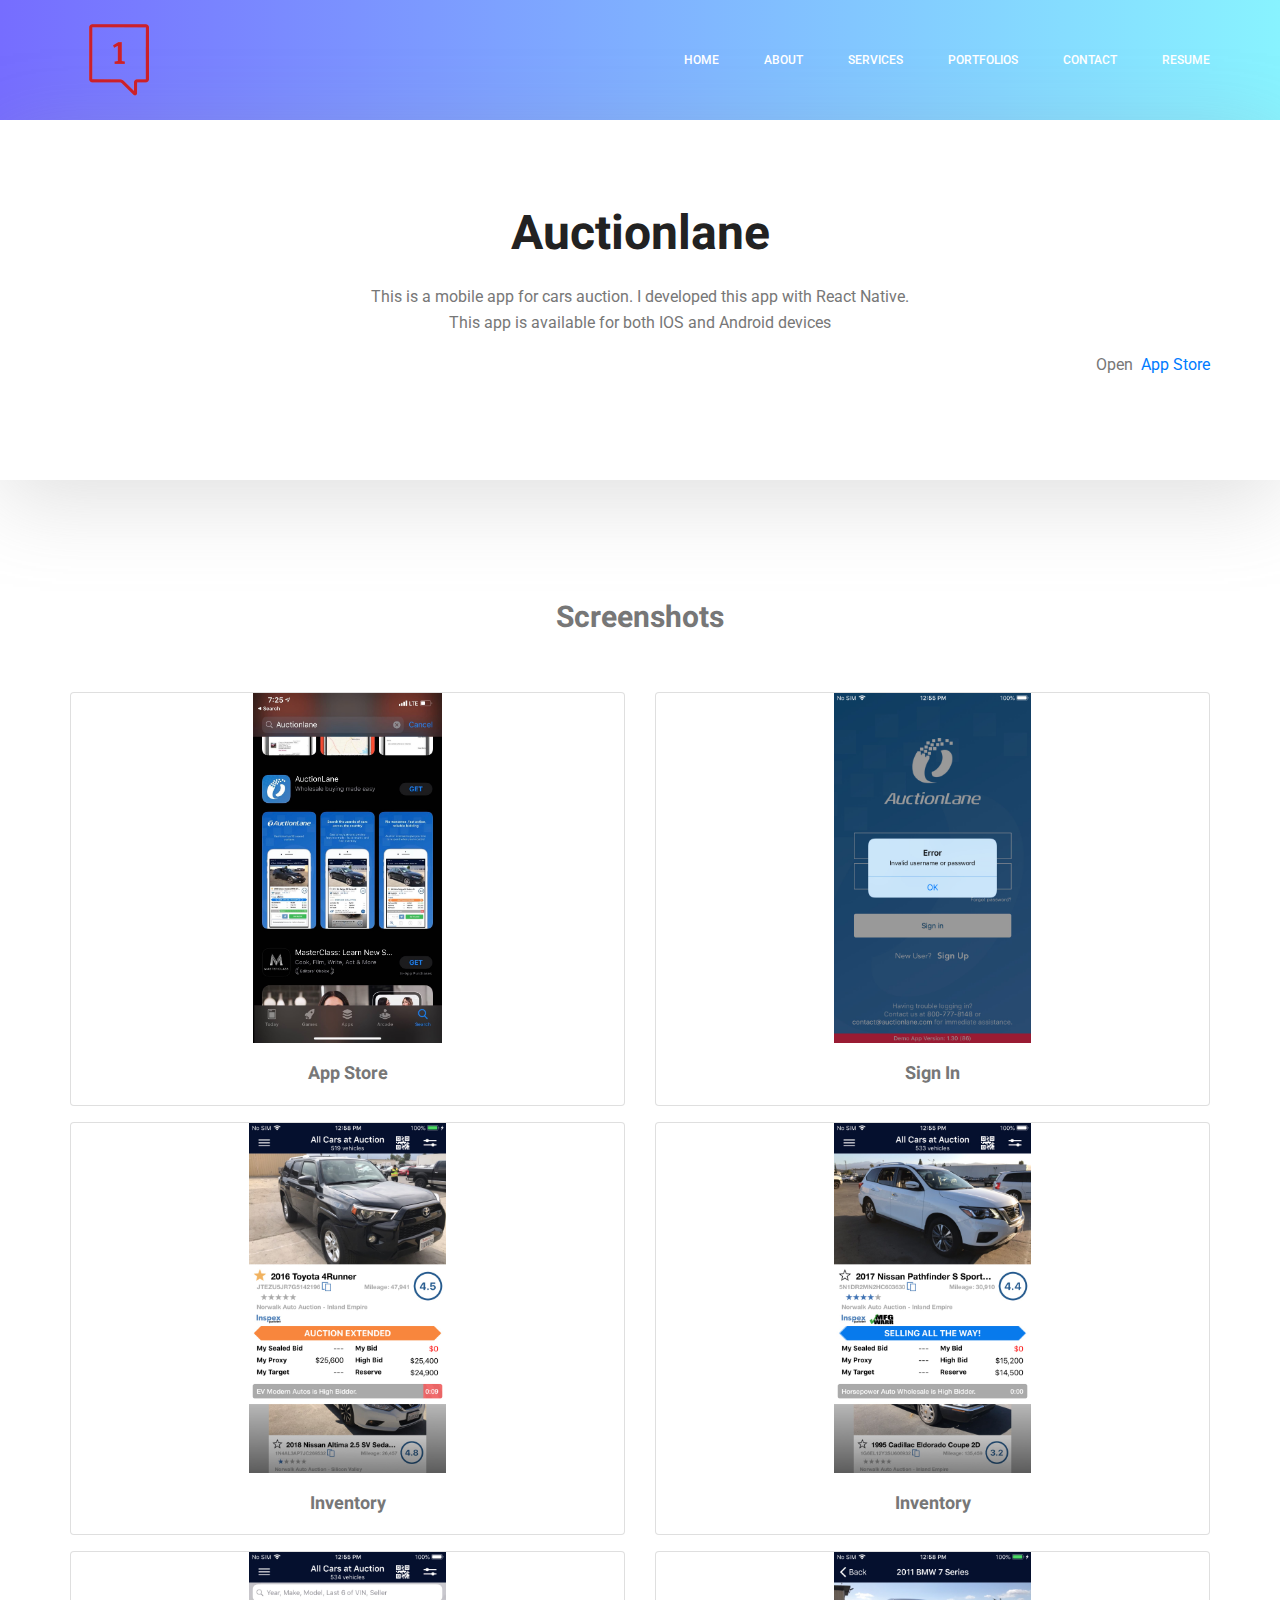
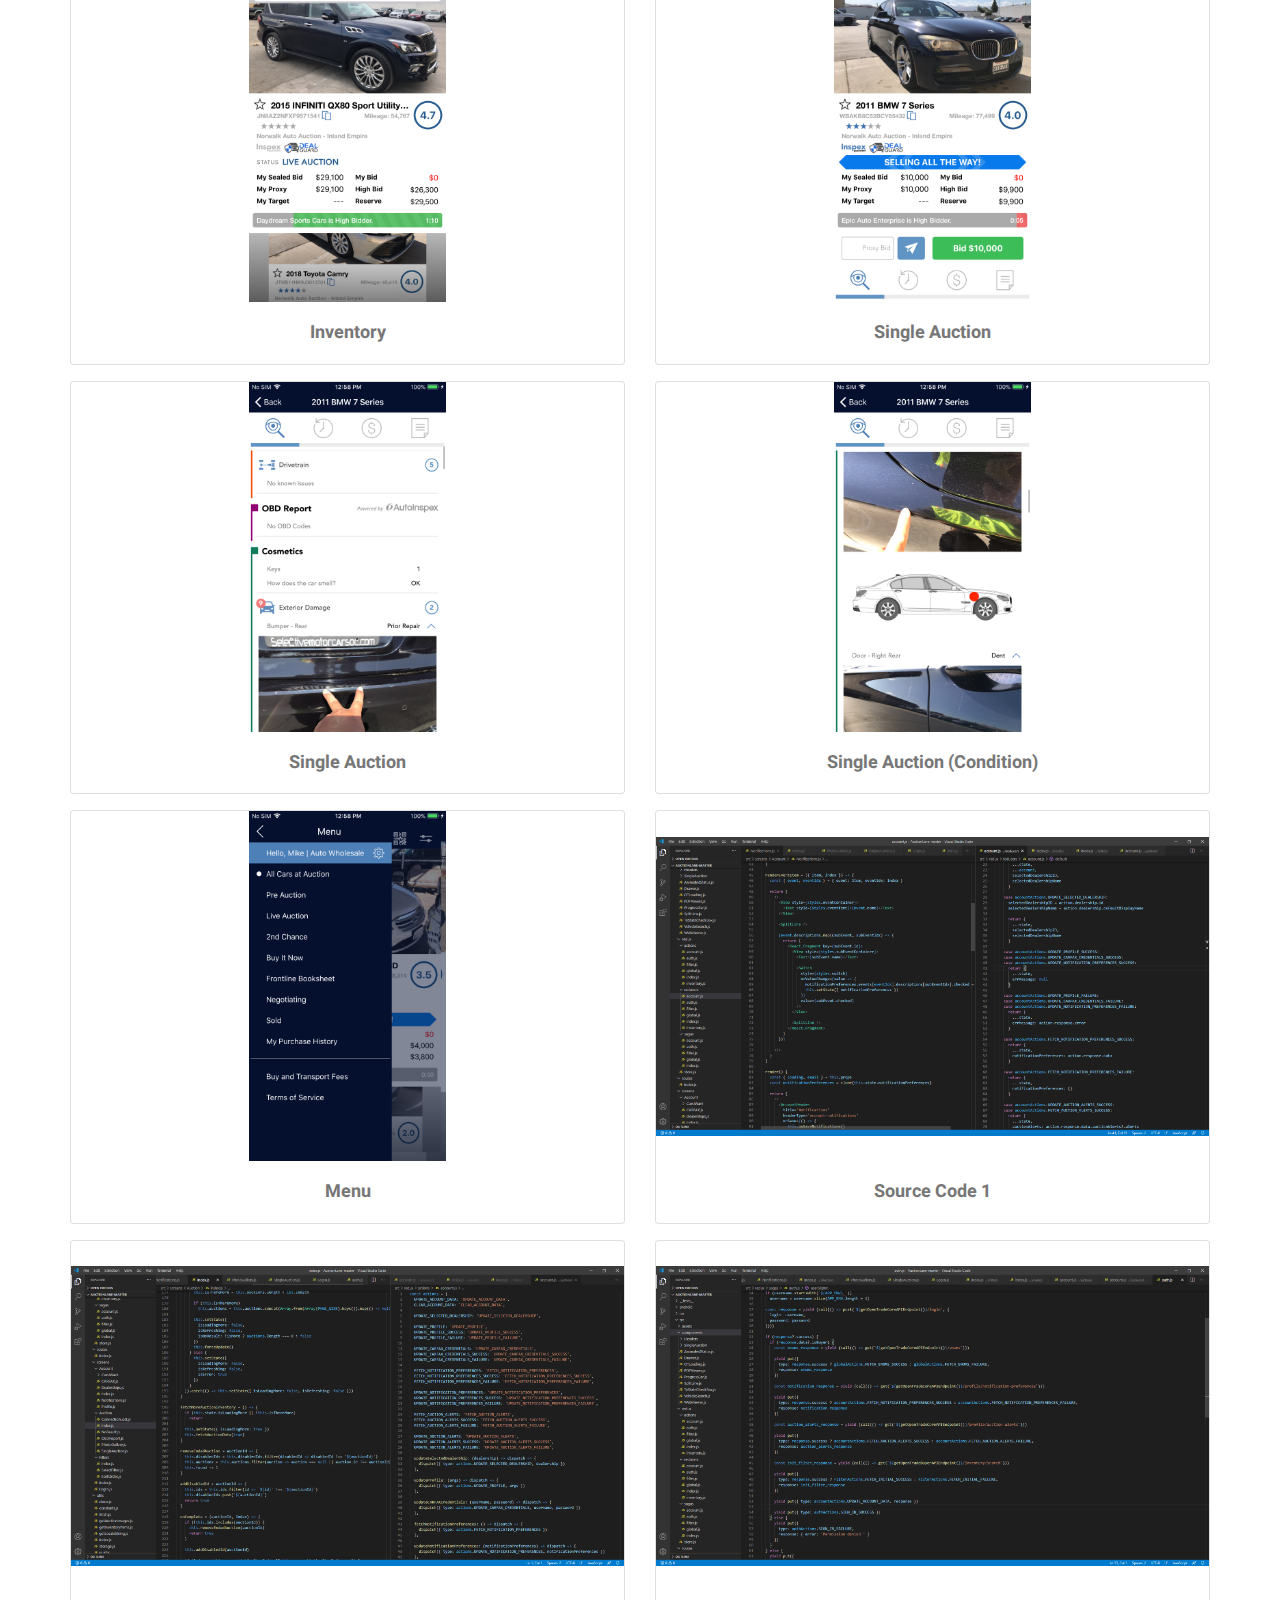
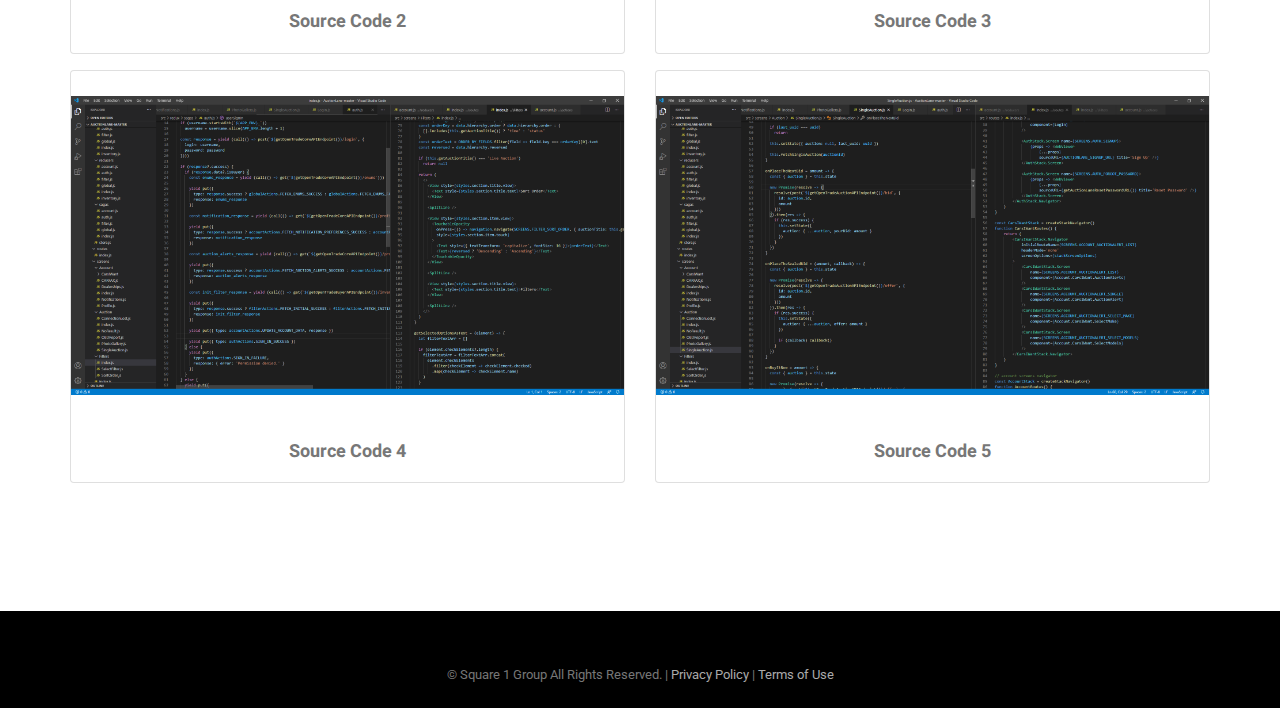
<file: portfolios/auctionlane.html>
<!doctype html>
<html lang="en">

<head>
  <!-- Required meta tags -->
  <meta charset="utf-8">
  <meta name="viewport" content="width=device-width, initial-scale=1, shrink-to-fit=no">
  <link rel="icon" href="/img/favicon.png" type="image/png">
  <title>Emmanuel Lao</title>
  <!-- Bootstrap CSS -->
  <link rel="stylesheet" href="/css/bootstrap.css">
  <link rel="stylesheet" href="/vendors/linericon/style.css">
  <link rel="stylesheet" href="/css/font-awesome.min.css">
  <link rel="stylesheet" href="/vendors/owl-carousel/owl.carousel.min.css">
  <link rel="stylesheet" href="/vendors/lightbox/simpleLightbox.css">
  <link rel="stylesheet" href="/vendors/nice-select/css/nice-select.css">
  <link rel="stylesheet" href="/vendors/animate-css/animate.css">
  <link rel="stylesheet" href="/vendors/popup/magnific-popup.css">
  <link rel="stylesheet" href="/vendors/flaticon/flaticon.css">
  <!-- main css -->
  <link rel="stylesheet" href="/css/style.css">
  <link rel="stylesheet" href="/css/responsive.css">
</head>

<body>

  <!--================Header Menu Area =================-->
  <header class="header_area">
    <div class="main_menu">
      <nav class="navbar navbar-expand-lg navbar-light">
        <div class="container box_1620">
          <!-- Brand and toggle get grouped for better mobile display -->
          <a class="navbar-brand logo_h" href="/"><img src="/img/logo.png" alt=""></a>
          <button class="navbar-toggler" type="button" data-toggle="collapse" data-target="#navbarSupportedContent"
            aria-controls="navbarSupportedContent" aria-expanded="false" aria-label="Toggle navigation">
            <span class="icon-bar"></span>
            <span class="icon-bar"></span>
            <span class="icon-bar"></span>
          </button>
          <!-- Collect the nav links, forms, and other content for toggling -->
          <div class="collapse navbar-collapse offset" id="navbarSupportedContent">
            <ul class="nav navbar-nav menu_nav ml-auto">
              <li class="nav-item active"><a class="nav-link" href="/">Home</a></li>
              <li class="nav-item"><a class="nav-link" href="/about-me">About</a></li>
              <li class="nav-item"><a class="nav-link" href="/services">Services</a></li>
              <li class="nav-item"><a class="nav-link" href="/portfolios">Portfolios</a></li>
              <li class="nav-item"><a class="nav-link" href="/contact">Contact</a></li>
              <li class="nav-item"><a class="nav-link" href="/resume.pdf" target="_blank">Resume</a></li>
            </ul>
          </div>
        </div>
      </nav>
    </div>
  </header>
  <!--================Header Menu Area =================-->

  <!--================Home Banner Area =================-->
  <section class="banner_area">
    <div class="box_1620">
      <div class="banner_inner d-flex align-items-center">
        <div class="container">
          <div class="banner_content text-center">
            <h2>Auctionlane</h2>

            <p>This is a mobile app for cars auction. I developed this app with React Native.
              <br />This app is available for both IOS and Android devices</p>

            <p class="text-right">
              Open&nbsp;
              <a target="_blank" href="https://apps.apple.com/us/app/auctionlane/id1498688193">App Store</a>
            </p>
          </div>
        </div>
      </div>
    </div>
  </section>
  <!--================End Home Banner Area =================-->

  <!--================Blog Area =================-->
  <section class="blog_area single-post-area p_120">
    <div class="container">
      <h2 class="text-center mb-5">Screenshots</h2>

      <div class="row">
        <div class="col-12 col-lg-6 my-2">
          <div class="card">
            <img class="card-img-top" height="350" src="/img/gallery/auctionlane/0.jpg" alt="App Store" />
            <div class="card-body">
              <h4 class="card-text text-center">App Store</h4>
            </div>
          </div>
        </div>

        <div class="col-12 col-lg-6 my-2">
          <div class="card">
            <img class="card-img-top" height="350" src="/img/gallery/auctionlane/1.jpg" alt="Sign In" />
            <div class="card-body">
              <h4 class="card-text text-center">Sign In</h4>
            </div>
          </div>
        </div>

        <div class="col-12 col-lg-6 my-2">
          <div class="card">
            <img class="card-img-top" height="350" src="/img/gallery/auctionlane/2.jpg" alt="Inventory" />
            <div class="card-body">
              <h4 class="card-text text-center">Inventory</h4>
            </div>
          </div>
        </div>

        <div class="col-12 col-lg-6 my-2">
          <div class="card">
            <img class="card-img-top" height="350" src="/img/gallery/auctionlane/3.jpg" alt="Inventory" />
            <div class="card-body">
              <h4 class="card-text text-center">Inventory</h4>
            </div>
          </div>
        </div>

        <div class="col-12 col-lg-6 my-2">
          <div class="card">
            <img class="card-img-top" height="350" src="/img/gallery/auctionlane/4.jpg" alt="Inventory" />
            <div class="card-body">
              <h4 class="card-text text-center">Inventory</h4>
            </div>
          </div>
        </div>

        <div class="col-12 col-lg-6 my-2">
          <div class="card">
            <img class="card-img-top" height="350" src="/img/gallery/auctionlane/5.jpg" alt="Single Auction" />
            <div class="card-body">
              <h4 class="card-text text-center">Single Auction</h4>
            </div>
          </div>
        </div>

        <div class="col-12 col-lg-6 my-2">
          <div class="card">
            <img class="card-img-top" height="350" src="/img/gallery/auctionlane/6.jpg" alt="Single Auction" />
            <div class="card-body">
              <h4 class="card-text text-center">Single Auction</h4>
            </div>
          </div>
        </div>

        <div class="col-12 col-lg-6 my-2">
          <div class="card">
            <img class="card-img-top" height="350" src="/img/gallery/auctionlane/7.jpg" alt="Single Auction (Condition)" />
            <div class="card-body">
              <h4 class="card-text text-center">Single Auction (Condition)</h4>
            </div>
          </div>
        </div>

        <div class="col-12 col-lg-6 my-2">
          <div class="card">
            <img class="card-img-top" height="350" src="/img/gallery/auctionlane/8.jpg" alt="Menu" />
            <div class="card-body">
              <h4 class="card-text text-center">Menu</h4>
            </div>
          </div>
        </div>

        <div class="col-12 col-lg-6 my-2">
          <div class="card">
            <img class="card-img-top" height="350" src="/img/gallery/auctionlane/9.jpg" alt="Source Code 1" />
            <div class="card-body">
              <h4 class="card-text text-center">Source Code 1</h4>
            </div>
          </div>
        </div>

        <div class="col-12 col-lg-6 my-2">
          <div class="card">
            <img class="card-img-top" height="350" src="/img/gallery/auctionlane/10.jpg" alt="Source Code 2" />
            <div class="card-body">
              <h4 class="card-text text-center">Source Code 2</h4>
            </div>
          </div>
        </div>

        <div class="col-12 col-lg-6 my-2">
          <div class="card">
            <img class="card-img-top" height="350" src="/img/gallery/auctionlane/11.jpg" alt="Source Code 3" />
            <div class="card-body">
              <h4 class="card-text text-center">Source Code 3</h4>
            </div>
          </div>
        </div>

        <div class="col-12 col-lg-6 my-2">
          <div class="card">
            <img class="card-img-top" height="350" src="/img/gallery/auctionlane/12.jpg" alt="Source Code 4" />
            <div class="card-body">
              <h4 class="card-text text-center">Source Code 4</h4>
            </div>
          </div>
        </div>

        <div class="col-12 col-lg-6 my-2">
          <div class="card">
            <img class="card-img-top" height="350" src="/img/gallery/auctionlane/13.jpg" alt="Source Code 5" />
            <div class="card-body">
              <h4 class="card-text text-center">Source Code 5</h4>
            </div>
          </div>
        </div>
      </div>
    </div>
  </section>
  <!--================Blog Area =================-->

  <!--================Footer Area =================-->
  <footer class="footer_area pb_20">
    <div class="container">
      <div class="row footer_inner">
        <div class="col-12 mt-50">
          <p class="text-center mb-0 copy-right">
            <small>© Square 1 Group All Rights Reserved. |
              <a href="#">Privacy Policy</a> |
              <a href="#">Terms of Use</a></small></p>
        </div>
      </div>
    </div>
  </footer>
  <!--================End Footer Area =================-->




  <!-- Optional JavaScript -->
  <!-- jQuery first, then Popper.js, then Bootstrap JS -->
  <script src="/js/jquery-3.3.1.min.js"></script>
  <script src="/js/popper.js"></script>
  <script src="/js/bootstrap.min.js"></script>
  <script src="/js/stellar.js"></script>
  <script src="/vendors/lightbox/simpleLightbox.min.js"></script>
  <script src="/vendors/nice-select/js/jquery.nice-select.min.js"></script>
  <script src="/vendors/isotope/imagesloaded.pkgd.min.js"></script>
  <script src="/vendors/isotope/isotope.pkgd.min.js"></script>
  <script src="/vendors/owl-carousel/owl.carousel.min.js"></script>
  <script src="/vendors/popup/jquery.magnific-popup.min.js"></script>
  <script src="/js/jquery.ajaxchimp.min.js"></script>
  <script src="/vendors/counter-up/jquery.waypoints.min.js"></script>
  <script src="/vendors/counter-up/jquery.counterup.min.js"></script>
  <script src="/js/mail-script.js"></script>
  <script src="/js/theme.js"></script>

  <!-- Calendly badge widget begin -->
  <link href="https://assets.calendly.com/assets/external/widget.css" rel="stylesheet">
  <script src="https://assets.calendly.com/assets/external/widget.js" type="text/javascript"></script>
  <script
    type="text/javascript">Calendly.initBadgeWidget({ url: 'https://calendly.com/sq1grpdev/30min', text: 'Schedule time with me', color: '#766dff', textColor: '#ffffff', branding: true });</script>
  <!-- Calendly badge widget end -->
</body>

</html>
</file>
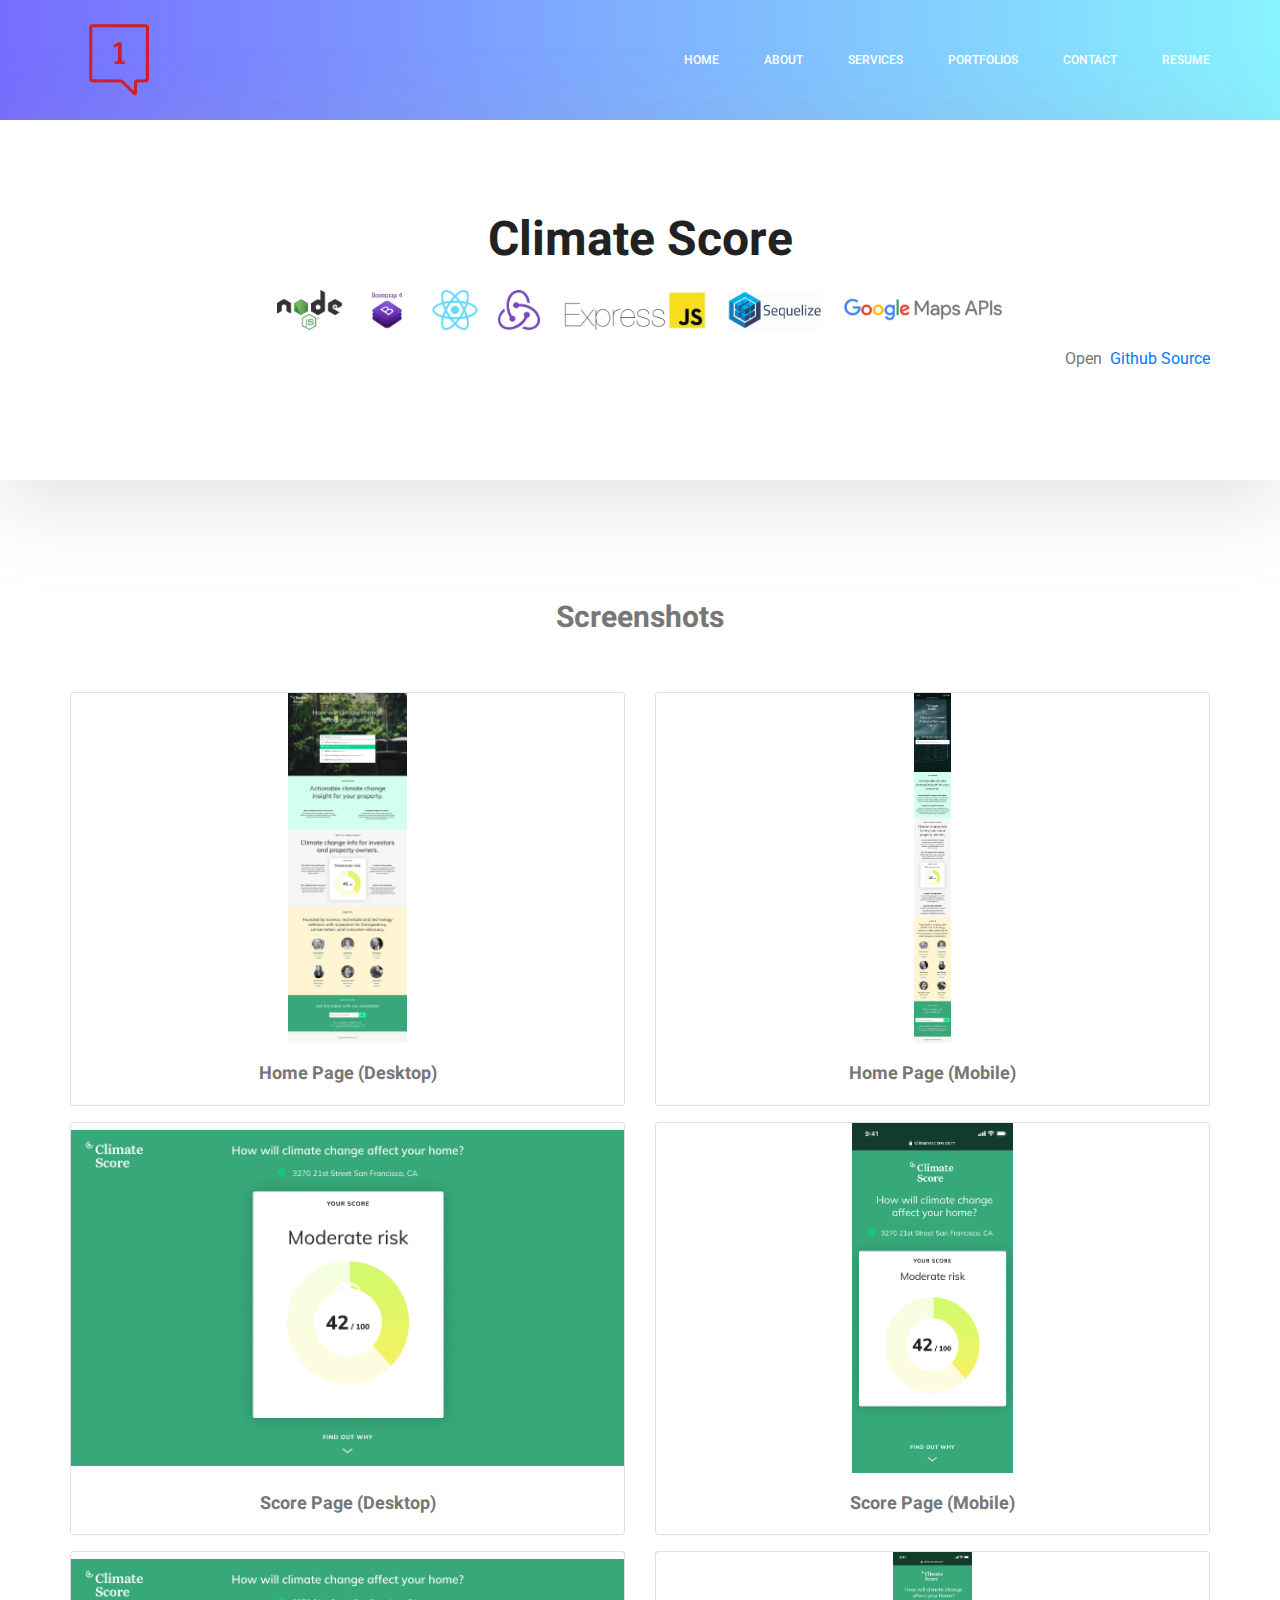
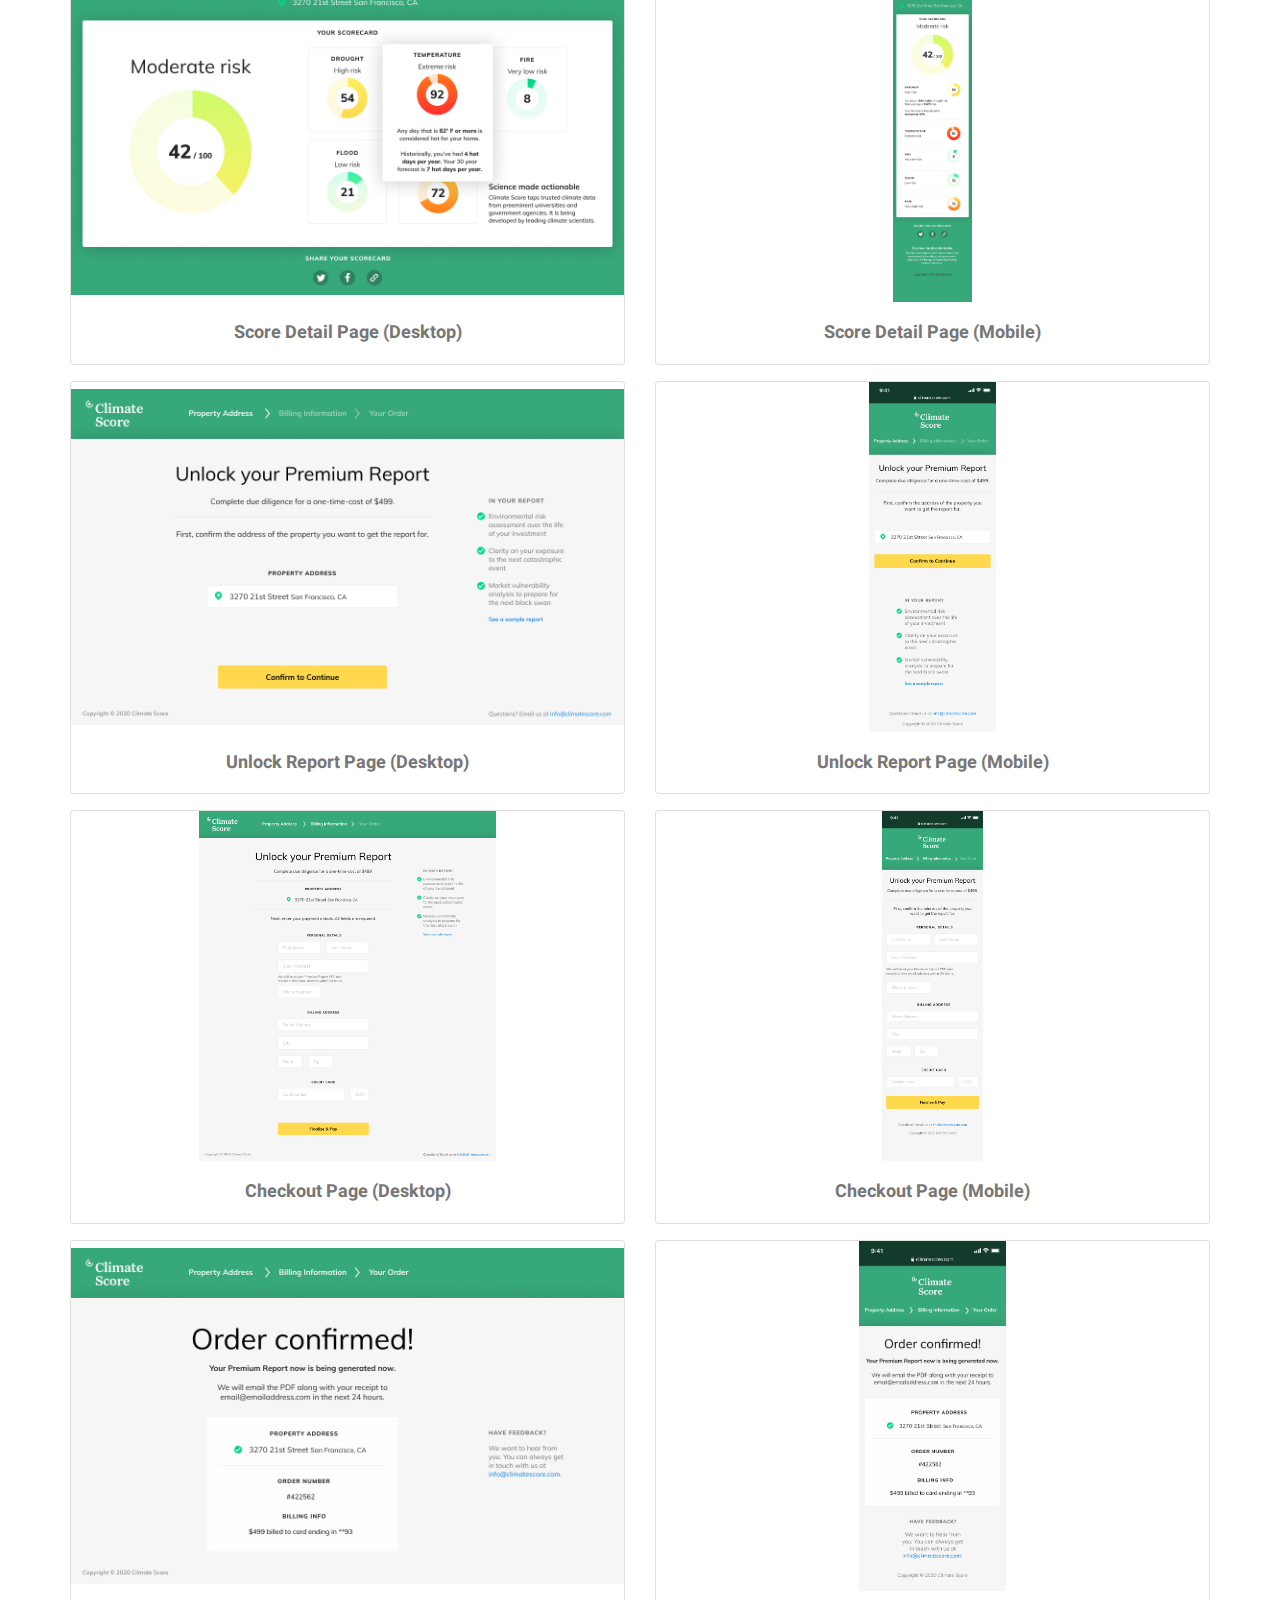
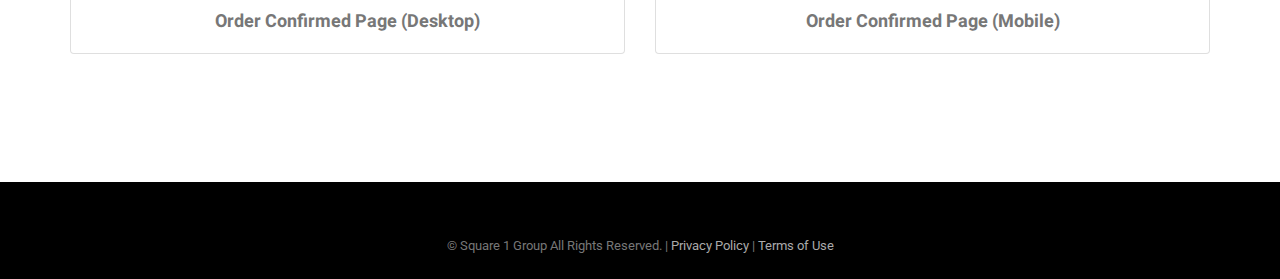
<file: portfolios/climate-score.html>
<!doctype html>
<html lang="en">

<head>
    <!-- Required meta tags -->
    <meta charset="utf-8">
    <meta name="viewport" content="width=device-width, initial-scale=1, shrink-to-fit=no">
    <link rel="icon" href="/img/favicon.png" type="image/png">
    <title>Emmanuel Lao</title>
    <!-- Bootstrap CSS -->
    <link rel="stylesheet" href="/css/bootstrap.css">
    <link rel="stylesheet" href="/vendors/linericon/style.css">
    <link rel="stylesheet" href="/css/font-awesome.min.css">
    <link rel="stylesheet" href="/vendors/owl-carousel/owl.carousel.min.css">
    <link rel="stylesheet" href="/vendors/lightbox/simpleLightbox.css">
    <link rel="stylesheet" href="/vendors/nice-select/css/nice-select.css">
    <link rel="stylesheet" href="/vendors/animate-css/animate.css">
    <link rel="stylesheet" href="/vendors/popup/magnific-popup.css">
    <link rel="stylesheet" href="/vendors/flaticon/flaticon.css">
    <!-- main css -->
    <link rel="stylesheet" href="/css/style.css">
    <link rel="stylesheet" href="/css/responsive.css">
</head>

<body>

    <!--================Header Menu Area =================-->
    <header class="header_area">
        <div class="main_menu">
            <nav class="navbar navbar-expand-lg navbar-light">
                <div class="container box_1620">
                    <!-- Brand and toggle get grouped for better mobile display -->
                    <a class="navbar-brand logo_h" href="/"><img src="/img/logo.png" alt=""></a>
                    <button class="navbar-toggler" type="button" data-toggle="collapse"
                        data-target="#navbarSupportedContent" aria-controls="navbarSupportedContent"
                        aria-expanded="false" aria-label="Toggle navigation">
                        <span class="icon-bar"></span>
                        <span class="icon-bar"></span>
                        <span class="icon-bar"></span>
                    </button>
                    <!-- Collect the nav links, forms, and other content for toggling -->
                    <div class="collapse navbar-collapse offset" id="navbarSupportedContent">
                        <ul class="nav navbar-nav menu_nav ml-auto">
                            <li class="nav-item active"><a class="nav-link" href="/">Home</a></li>
                            <li class="nav-item"><a class="nav-link" href="/about-me">About</a></li>
                            <li class="nav-item"><a class="nav-link" href="/services">Services</a></li>
                            <li class="nav-item"><a class="nav-link" href="/portfolios">Portfolios</a></li>
                            <li class="nav-item"><a class="nav-link" href="/contact">Contact</a></li>
                            <li class="nav-item"><a class="nav-link" href="/resume.pdf" target="_blank">Resume</a>
                            </li>
                        </ul>
                    </div>
                </div>
            </nav>
        </div>
    </header>
    <!--================Header Menu Area =================-->

    <!--================Home Banner Area =================-->
    <section class="banner_area">
        <div class="box_1620">
            <div class="banner_inner d-flex align-items-center">
                <div class="container">
                    <div class="banner_content text-center">
                        <h2>Climate Score</h2>

                        <p class="text-center">
                            <img src="/img/skill-logos/node.png" height="40" /> &nbsp; &nbsp;
                            <img src="/img/skill-logos/bootstrap4.png" height="40" /> &nbsp; &nbsp;
                            <img src="/img/skill-logos/react.png" height="40" /> &nbsp; &nbsp;
                            <img src="/img/skill-logos/redux.png" height="40" /> &nbsp; &nbsp;
                            <img src="/img/skill-logos/express.png" height="40" /> &nbsp; &nbsp;
                            <img src="/img/skill-logos/sequelize.png" height="40" /> &nbsp; &nbsp;
                            <img src="/img/skill-logos/google-maps-api.png" height="40" />
                        </p>

                        <p class="text-right">
                            Open&nbsp;
                            <a target="_blank" href="https://github.com/square1grp/climate-score-react">Github
                                Source</a>
                        </p>
                    </div>
                </div>
            </div>
        </div>
    </section>
    <!--================End Home Banner Area =================-->

    <!--================Blog Area =================-->
    <section class="blog_area single-post-area p_120">
        <div class="container">
            <h2 class="text-center mb-5">Screenshots</h2>

            <div class="row">
                <div class="col-12 col-lg-6 my-2">
                    <div class="card">
                        <img class="card-img-top" height="350" src="/img/gallery/climate-score/Desktop - 1.jpg"
                            alt="Home Page" />
                        <div class="card-body">
                            <h4 class="card-text text-center">Home Page (Desktop)</h4>
                        </div>
                    </div>
                </div>

                <div class="col-12 col-lg-6 my-2">
                    <div class="card">
                        <img class="card-img-top" height="350" src="/img/gallery/climate-score/Mobile - 1.jpg"
                            alt="Home Page" />
                        <div class="card-body">
                            <h4 class="card-text text-center">Home Page (Mobile)</h4>
                        </div>
                    </div>
                </div>

                <div class="col-12 col-lg-6 my-2">
                    <div class="card">
                        <img class="card-img-top" height="350" src="/img/gallery/climate-score/Desktop - 2.jpg"
                            alt="Score Page" />
                        <div class="card-body">
                            <h4 class="card-text text-center">Score Page (Desktop)</h4>
                        </div>
                    </div>
                </div>

                <div class="col-12 col-lg-6 my-2">
                    <div class="card">
                        <img class="card-img-top" height="350" src="/img/gallery/climate-score/Mobile - 2.jpg"
                            alt="Score Page" />
                        <div class="card-body">
                            <h4 class="card-text text-center">Score Page (Mobile)</h4>
                        </div>
                    </div>
                </div>

                <div class="col-12 col-lg-6 my-2">
                    <div class="card">
                        <img class="card-img-top" height="350" src="/img/gallery/climate-score/Desktop - 3.jpg"
                            alt="Score Detail Page" />
                        <div class="card-body">
                            <h4 class="card-text text-center">Score Detail Page (Desktop)</h4>
                        </div>
                    </div>
                </div>

                <div class="col-12 col-lg-6 my-2">
                    <div class="card">
                        <img class="card-img-top" height="350" src="/img/gallery/climate-score/Mobile - 3.jpg"
                            alt="Score Detail Page" />
                        <div class="card-body">
                            <h4 class="card-text text-center">Score Detail Page (Mobile)</h4>
                        </div>
                    </div>
                </div>

                <div class="col-12 col-lg-6 my-2">
                    <div class="card">
                        <img class="card-img-top" height="350" src="/img/gallery/climate-score/Desktop - 4.jpg"
                            alt="Unlock Report Page" />
                        <div class="card-body">
                            <h4 class="card-text text-center">Unlock Report Page (Desktop)</h4>
                        </div>
                    </div>
                </div>

                <div class="col-12 col-lg-6 my-2">
                    <div class="card">
                        <img class="card-img-top" height="350" src="/img/gallery/climate-score/Mobile - 4.jpg"
                            alt="Unlock Report Page" />
                        <div class="card-body">
                            <h4 class="card-text text-center">Unlock Report Page (Mobile)</h4>
                        </div>
                    </div>
                </div>

                <div class="col-12 col-lg-6 my-2">
                    <div class="card">
                        <img class="card-img-top" height="350" src="/img/gallery/climate-score/Desktop - 5.jpg"
                            alt="Checkout Page" />
                        <div class="card-body">
                            <h4 class="card-text text-center">Checkout Page (Desktop)</h4>
                        </div>
                    </div>
                </div>

                <div class="col-12 col-lg-6 my-2">
                    <div class="card">
                        <img class="card-img-top" height="350" src="/img/gallery/climate-score/Mobile - 5.jpg"
                            alt="Checkout Page" />
                        <div class="card-body">
                            <h4 class="card-text text-center">Checkout Page (Mobile)</h4>
                        </div>
                    </div>
                </div>

                <div class="col-12 col-lg-6 my-2">
                    <div class="card">
                        <img class="card-img-top" height="350" src="/img/gallery/climate-score/Desktop - 6.jpg"
                            alt="Order Confirmed Page" />
                        <div class="card-body">
                            <h4 class="card-text text-center">Order Confirmed Page (Desktop)</h4>
                        </div>
                    </div>
                </div>

                <div class="col-12 col-lg-6 my-2">
                    <div class="card">
                        <img class="card-img-top" height="350" src="/img/gallery/climate-score/Mobile - 6.jpg"
                            alt="Order Confirmed Page" />
                        <div class="card-body">
                            <h4 class="card-text text-center">Order Confirmed Page (Mobile)</h4>
                        </div>
                    </div>
                </div>
            </div>
        </div>
    </section>
    <!--================Blog Area =================-->

    <!--================Footer Area =================-->
    <footer class="footer_area pb_20">
        <div class="container">
            <div class="row footer_inner">
                <div class="col-12 mt-50">
                    <p class="text-center mb-0 copy-right">
                        <small>© Square 1 Group All Rights Reserved. |
                            <a href="#">Privacy Policy</a> |
                            <a href="#">Terms of Use</a></small></p>
                </div>
            </div>
        </div>
    </footer>
    <!--================End Footer Area =================-->




    <!-- Optional JavaScript -->
    <!-- jQuery first, then Popper.js, then Bootstrap JS -->
    <script src="/js/jquery-3.3.1.min.js"></script>
    <script src="/js/popper.js"></script>
    <script src="/js/bootstrap.min.js"></script>
    <script src="/js/stellar.js"></script>
    <script src="/vendors/lightbox/simpleLightbox.min.js"></script>
    <script src="/vendors/nice-select/js/jquery.nice-select.min.js"></script>
    <script src="/vendors/isotope/imagesloaded.pkgd.min.js"></script>
    <script src="/vendors/isotope/isotope.pkgd.min.js"></script>
    <script src="/vendors/owl-carousel/owl.carousel.min.js"></script>
    <script src="/vendors/popup/jquery.magnific-popup.min.js"></script>
    <script src="/js/jquery.ajaxchimp.min.js"></script>
    <script src="/vendors/counter-up/jquery.waypoints.min.js"></script>
    <script src="/vendors/counter-up/jquery.counterup.min.js"></script>
    <script src="/js/mail-script.js"></script>
    <script src="/js/theme.js"></script>

    <!-- Calendly badge widget begin -->
    <link href="https://assets.calendly.com/assets/external/widget.css" rel="stylesheet">
    <script src="https://assets.calendly.com/assets/external/widget.js" type="text/javascript"></script>
    <script
        type="text/javascript">Calendly.initBadgeWidget({ url: 'https://calendly.com/sq1grpdev/30min', text: 'Schedule time with me', color: '#766dff', textColor: '#ffffff', branding: true });</script>
    <!-- Calendly badge widget end -->
</body>

</html>
</file>
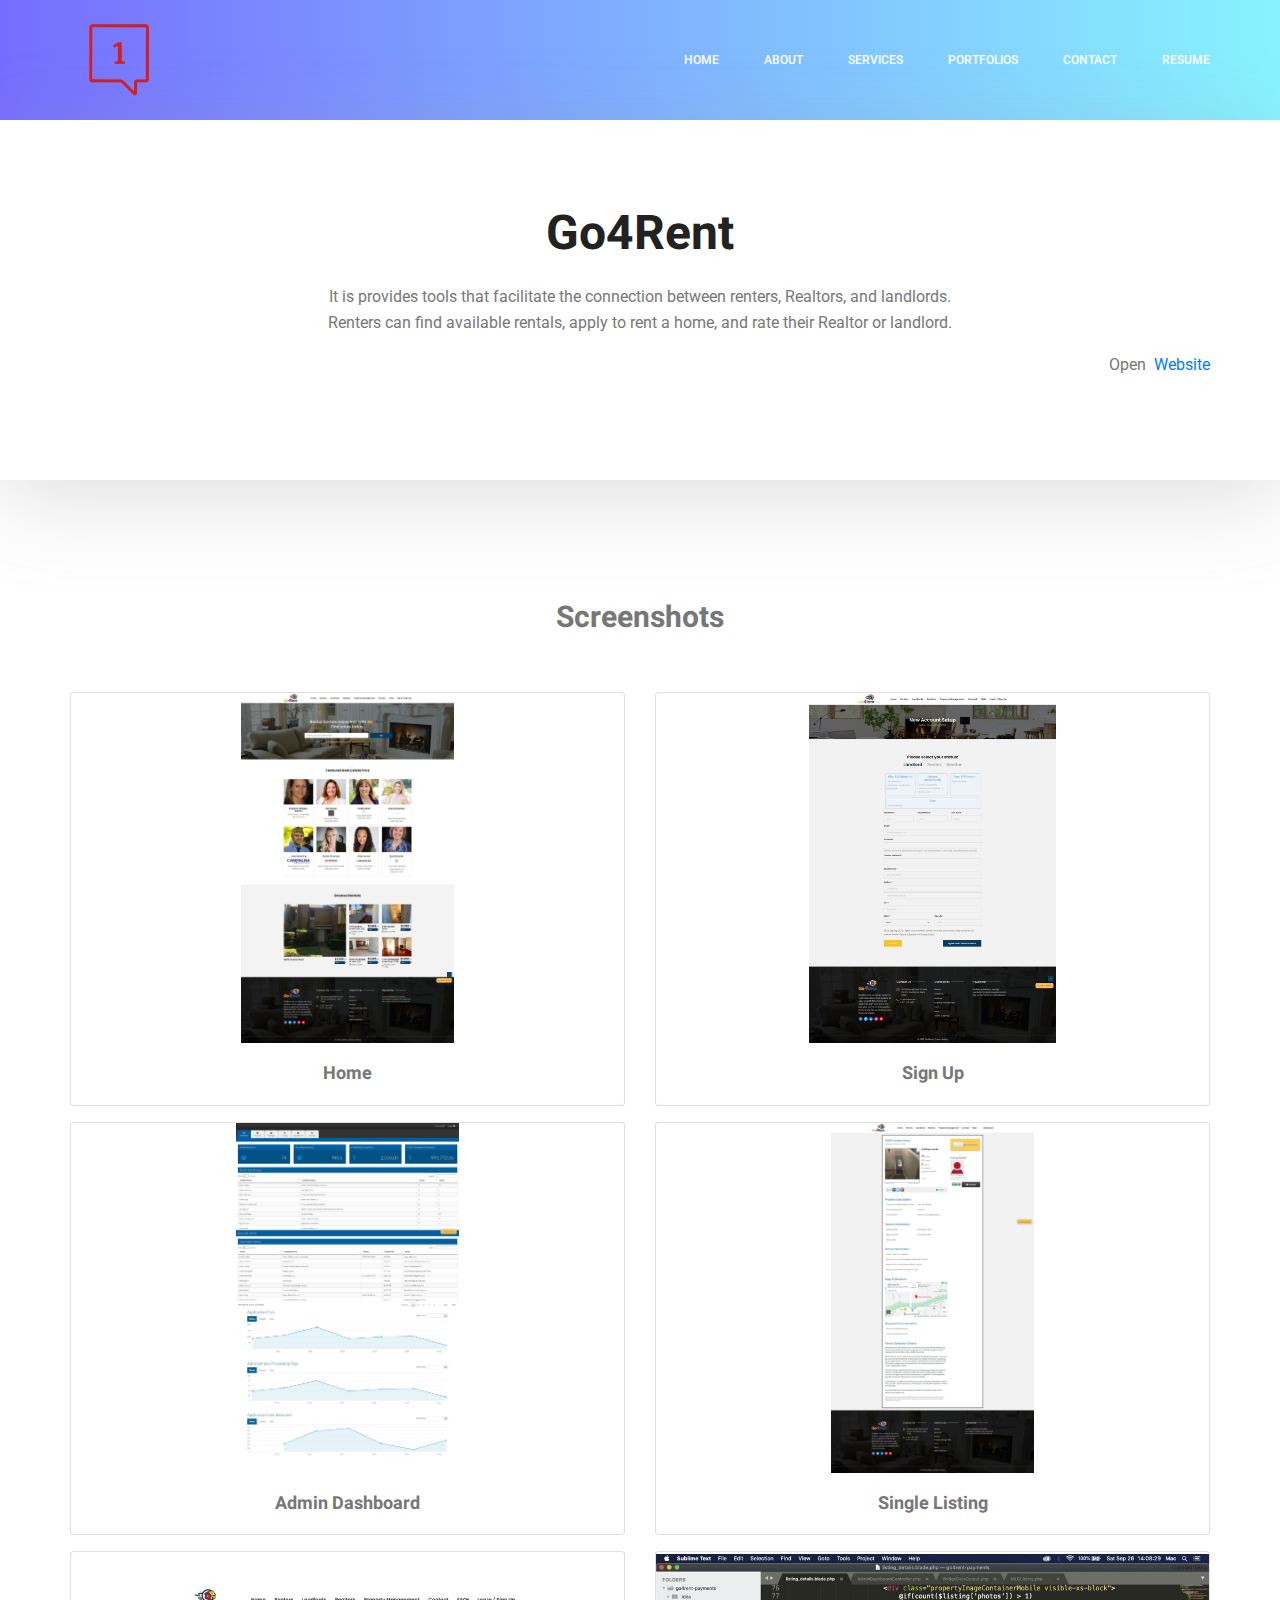
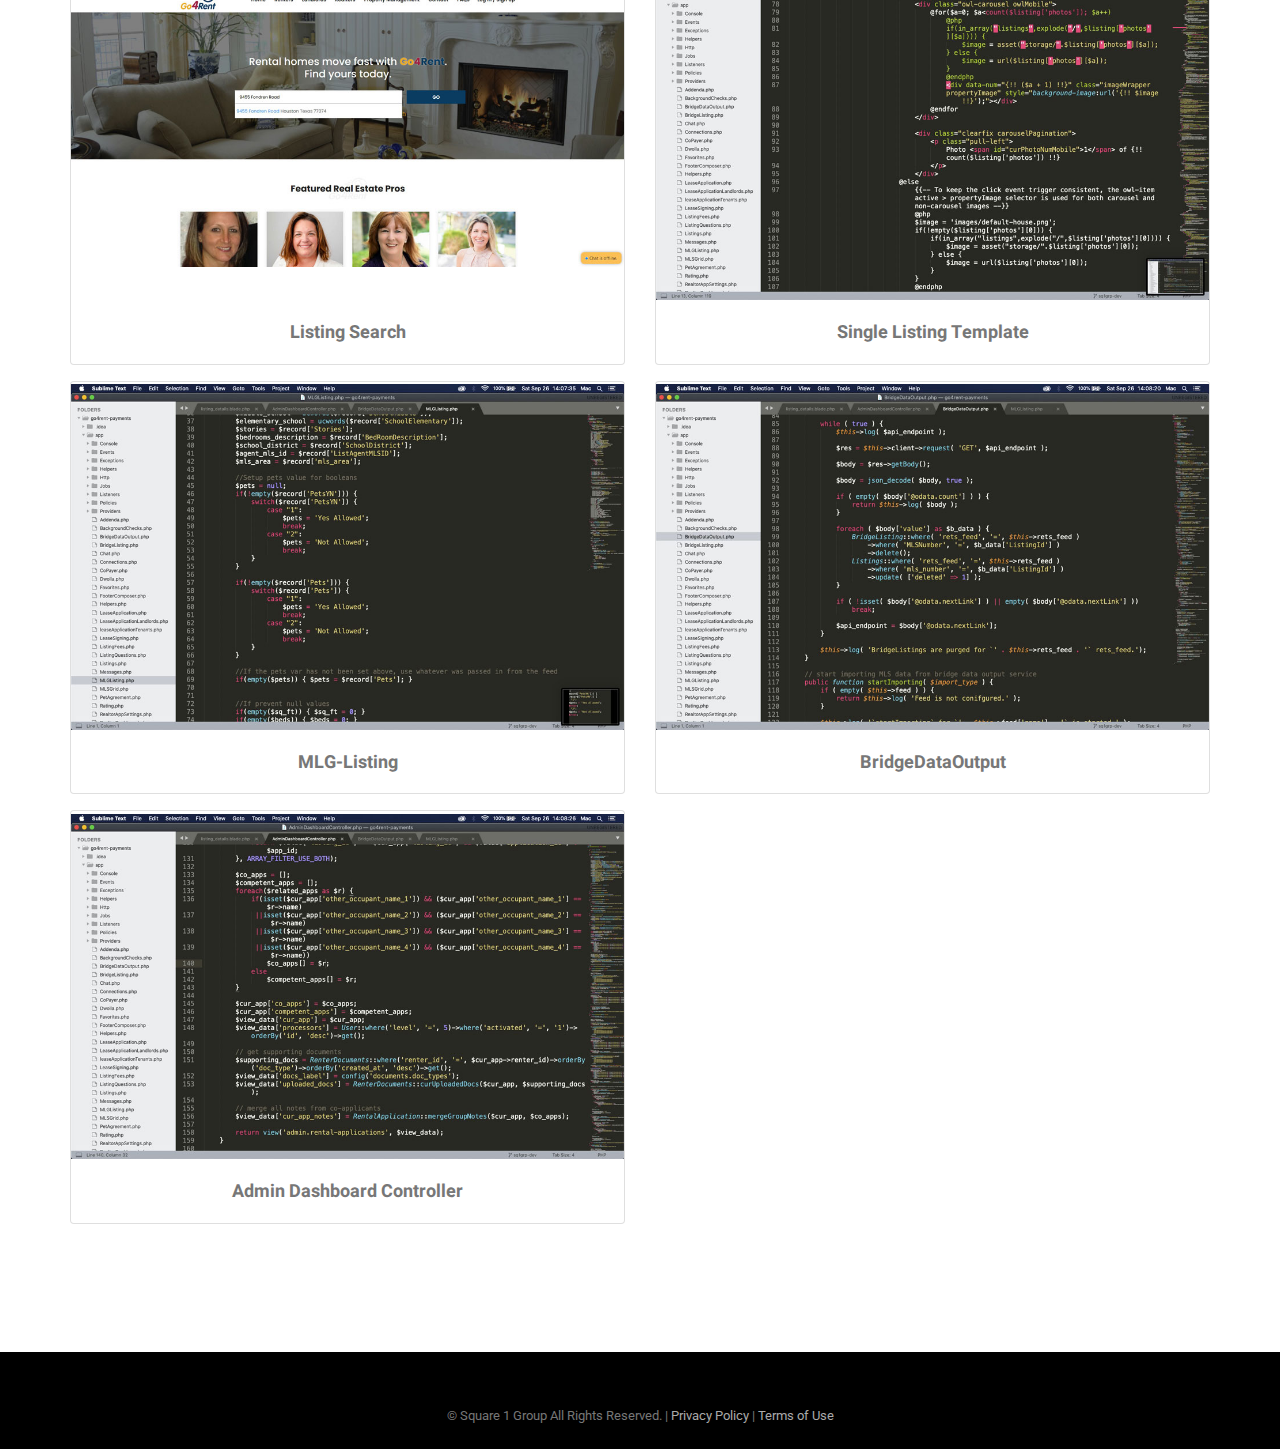
<file: portfolios/go4rent.html>
<!doctype html>
<html lang="en">

<head>
  <!-- Required meta tags -->
  <meta charset="utf-8">
  <meta name="viewport" content="width=device-width, initial-scale=1, shrink-to-fit=no">
  <link rel="icon" href="/img/favicon.png" type="image/png">
  <title>Emmanuel Lao</title>
  <!-- Bootstrap CSS -->
  <link rel="stylesheet" href="/css/bootstrap.css">
  <link rel="stylesheet" href="/vendors/linericon/style.css">
  <link rel="stylesheet" href="/css/font-awesome.min.css">
  <link rel="stylesheet" href="/vendors/owl-carousel/owl.carousel.min.css">
  <link rel="stylesheet" href="/vendors/lightbox/simpleLightbox.css">
  <link rel="stylesheet" href="/vendors/nice-select/css/nice-select.css">
  <link rel="stylesheet" href="/vendors/animate-css/animate.css">
  <link rel="stylesheet" href="/vendors/popup/magnific-popup.css">
  <link rel="stylesheet" href="/vendors/flaticon/flaticon.css">
  <!-- main css -->
  <link rel="stylesheet" href="/css/style.css">
  <link rel="stylesheet" href="/css/responsive.css">
</head>

<body>

  <!--================Header Menu Area =================-->
  <header class="header_area">
    <div class="main_menu">
      <nav class="navbar navbar-expand-lg navbar-light">
        <div class="container box_1620">
          <!-- Brand and toggle get grouped for better mobile display -->
          <a class="navbar-brand logo_h" href="/"><img src="/img/logo.png" alt=""></a>
          <button class="navbar-toggler" type="button" data-toggle="collapse" data-target="#navbarSupportedContent"
            aria-controls="navbarSupportedContent" aria-expanded="false" aria-label="Toggle navigation">
            <span class="icon-bar"></span>
            <span class="icon-bar"></span>
            <span class="icon-bar"></span>
          </button>
          <!-- Collect the nav links, forms, and other content for toggling -->
          <div class="collapse navbar-collapse offset" id="navbarSupportedContent">
            <ul class="nav navbar-nav menu_nav ml-auto">
              <li class="nav-item active"><a class="nav-link" href="/">Home</a></li>
              <li class="nav-item"><a class="nav-link" href="/about-me">About</a></li>
              <li class="nav-item"><a class="nav-link" href="/services">Services</a></li>
              <li class="nav-item"><a class="nav-link" href="/portfolios">Portfolios</a></li>
              <li class="nav-item"><a class="nav-link" href="/contact">Contact</a></li>
              <li class="nav-item"><a class="nav-link" href="/resume.pdf" target="_blank">Resume</a></li>
            </ul>
          </div>
        </div>
      </nav>
    </div>
  </header>
  <!--================Header Menu Area =================-->

  <!--================Home Banner Area =================-->
  <section class="banner_area">
    <div class="box_1620">
      <div class="banner_inner d-flex align-items-center">
        <div class="container">
          <div class="banner_content text-center">
            <h2>Go4Rent</h2>

            <p>It is provides tools that facilitate the connection between renters, Realtors, and landlords.
              <br />Renters can find available rentals, apply to rent a home, and rate their Realtor or landlord.</p>

            <p class="text-right">
              Open&nbsp;
              <a target="_blank" href="https://go4rent.com/">Website</a>
            </p>
          </div>
        </div>
      </div>
    </div>
  </section>
  <!--================End Home Banner Area =================-->

  <!--================Blog Area =================-->
  <section class="blog_area single-post-area p_120">
    <div class="container">
      <h2 class="text-center mb-5">Screenshots</h2>

      <div class="row">
        <div class="col-12 col-lg-6 my-2">
          <div class="card">
            <img class="card-img-top" height="350" src="/img/gallery/go4rent/1.jpg" alt="Home" />
            <div class="card-body">
              <h4 class="card-text text-center">Home</h4>
            </div>
          </div>
        </div>

        <div class="col-12 col-lg-6 my-2">
          <div class="card">
            <img class="card-img-top" height="350" src="/img/gallery/go4rent/2.jpg" alt="Sign Up" />
            <div class="card-body">
              <h4 class="card-text text-center">Sign Up</h4>
            </div>
          </div>
        </div>

        <div class="col-12 col-lg-6 my-2">
          <div class="card">
            <img class="card-img-top" height="350" src="/img/gallery/go4rent/3.jpg" alt="Admin Dashboard" />
            <div class="card-body">
              <h4 class="card-text text-center">Admin Dashboard</h4>
            </div>
          </div>
        </div>

        <div class="col-12 col-lg-6 my-2">
          <div class="card">
            <img class="card-img-top" height="350" src="/img/gallery/go4rent/4.jpg" alt="Single Listing" />
            <div class="card-body">
              <h4 class="card-text text-center">Single Listing</h4>
            </div>
          </div>
        </div>

        <div class="col-12 col-lg-6 my-2">
          <div class="card">
            <img class="card-img-top" height="350" src="/img/gallery/go4rent/5.jpg" alt="Listing Search" />
            <div class="card-body">
              <h4 class="card-text text-center">Listing Search</h4>
            </div>
          </div>
        </div>

        <div class="col-12 col-lg-6 my-2">
          <div class="card">
            <img class="card-img-top" height="350" src="/img/gallery/go4rent/6.jpg" alt="Single Listing Template" />
            <div class="card-body">
              <h4 class="card-text text-center">Single Listing Template</h4>
            </div>
          </div>
        </div>

        <div class="col-12 col-lg-6 my-2">
          <div class="card">
            <img class="card-img-top" height="350" src="/img/gallery/go4rent/7.jpg" alt="MLG-Listing" />
            <div class="card-body">
              <h4 class="card-text text-center">MLG-Listing</h4>
            </div>
          </div>
        </div>

        <div class="col-12 col-lg-6 my-2">
          <div class="card">
            <img class="card-img-top" height="350" src="/img/gallery/go4rent/8.jpg" alt="BridgeDataOutput" />
            <div class="card-body">
              <h4 class="card-text text-center">BridgeDataOutput</h4>
            </div>
          </div>
        </div>

        <div class="col-12 col-lg-6 my-2">
          <div class="card">
            <img class="card-img-top" height="350" src="/img/gallery/go4rent/9.jpg" alt="Admin Dashboard Controller" />
            <div class="card-body">
              <h4 class="card-text text-center">Admin Dashboard Controller</h4>
            </div>
          </div>
        </div>
      </div>
    </div>
  </section>
  <!--================Blog Area =================-->

  <!--================Footer Area =================-->
  <footer class="footer_area pb_20">
    <div class="container">
      <div class="row footer_inner">
        <div class="col-12 mt-50">
          <p class="text-center mb-0 copy-right">
            <small>© Square 1 Group All Rights Reserved. |
              <a href="#">Privacy Policy</a> |
              <a href="#">Terms of Use</a></small></p>
        </div>
      </div>
    </div>
  </footer>
  <!--================End Footer Area =================-->




  <!-- Optional JavaScript -->
  <!-- jQuery first, then Popper.js, then Bootstrap JS -->
  <script src="/js/jquery-3.3.1.min.js"></script>
  <script src="/js/popper.js"></script>
  <script src="/js/bootstrap.min.js"></script>
  <script src="/js/stellar.js"></script>
  <script src="/vendors/lightbox/simpleLightbox.min.js"></script>
  <script src="/vendors/nice-select/js/jquery.nice-select.min.js"></script>
  <script src="/vendors/isotope/imagesloaded.pkgd.min.js"></script>
  <script src="/vendors/isotope/isotope.pkgd.min.js"></script>
  <script src="/vendors/owl-carousel/owl.carousel.min.js"></script>
  <script src="/vendors/popup/jquery.magnific-popup.min.js"></script>
  <script src="/js/jquery.ajaxchimp.min.js"></script>
  <script src="/vendors/counter-up/jquery.waypoints.min.js"></script>
  <script src="/vendors/counter-up/jquery.counterup.min.js"></script>
  <script src="/js/mail-script.js"></script>
  <script src="/js/theme.js"></script>

  <!-- Calendly badge widget begin -->
  <link href="https://assets.calendly.com/assets/external/widget.css" rel="stylesheet">
  <script src="https://assets.calendly.com/assets/external/widget.js" type="text/javascript"></script>
  <script
    type="text/javascript">Calendly.initBadgeWidget({ url: 'https://calendly.com/sq1grpdev/30min', text: 'Schedule time with me', color: '#766dff', textColor: '#ffffff', branding: true });</script>
  <!-- Calendly badge widget end -->
</body>

</html>
</file>
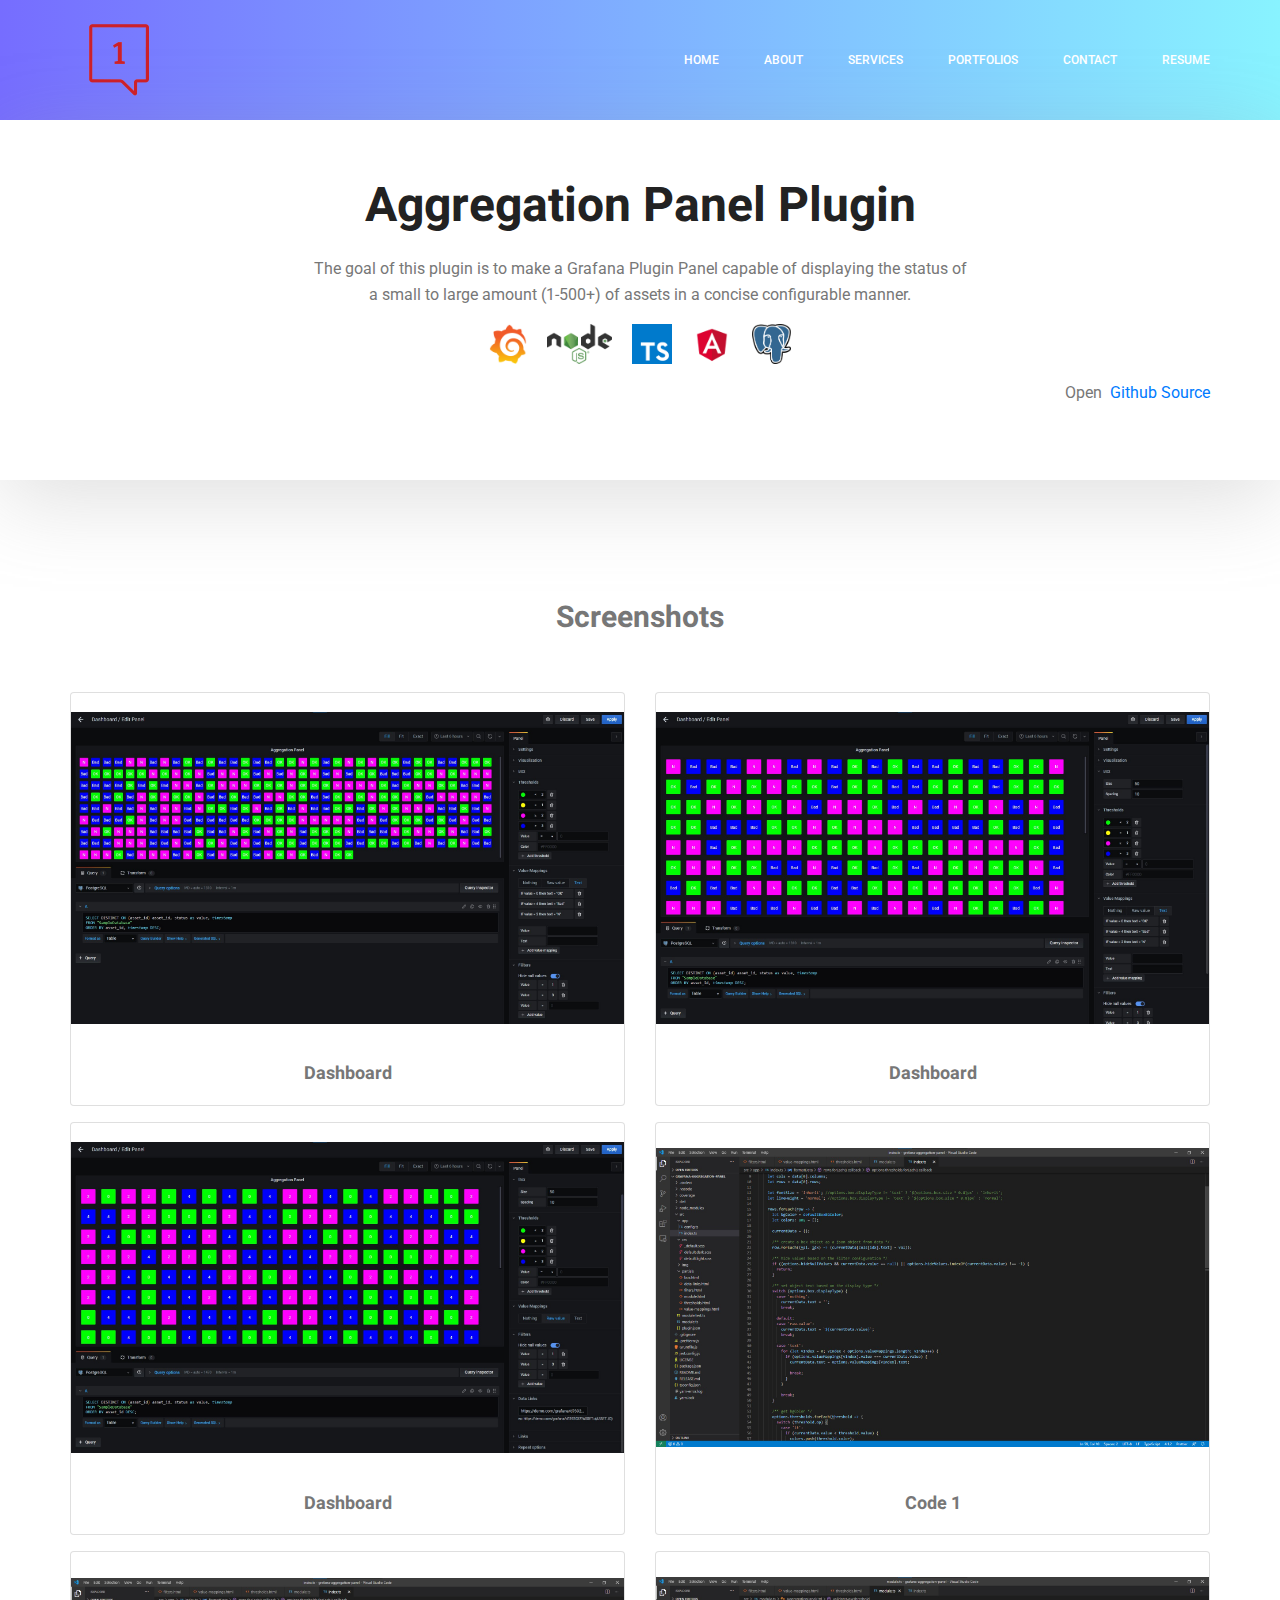
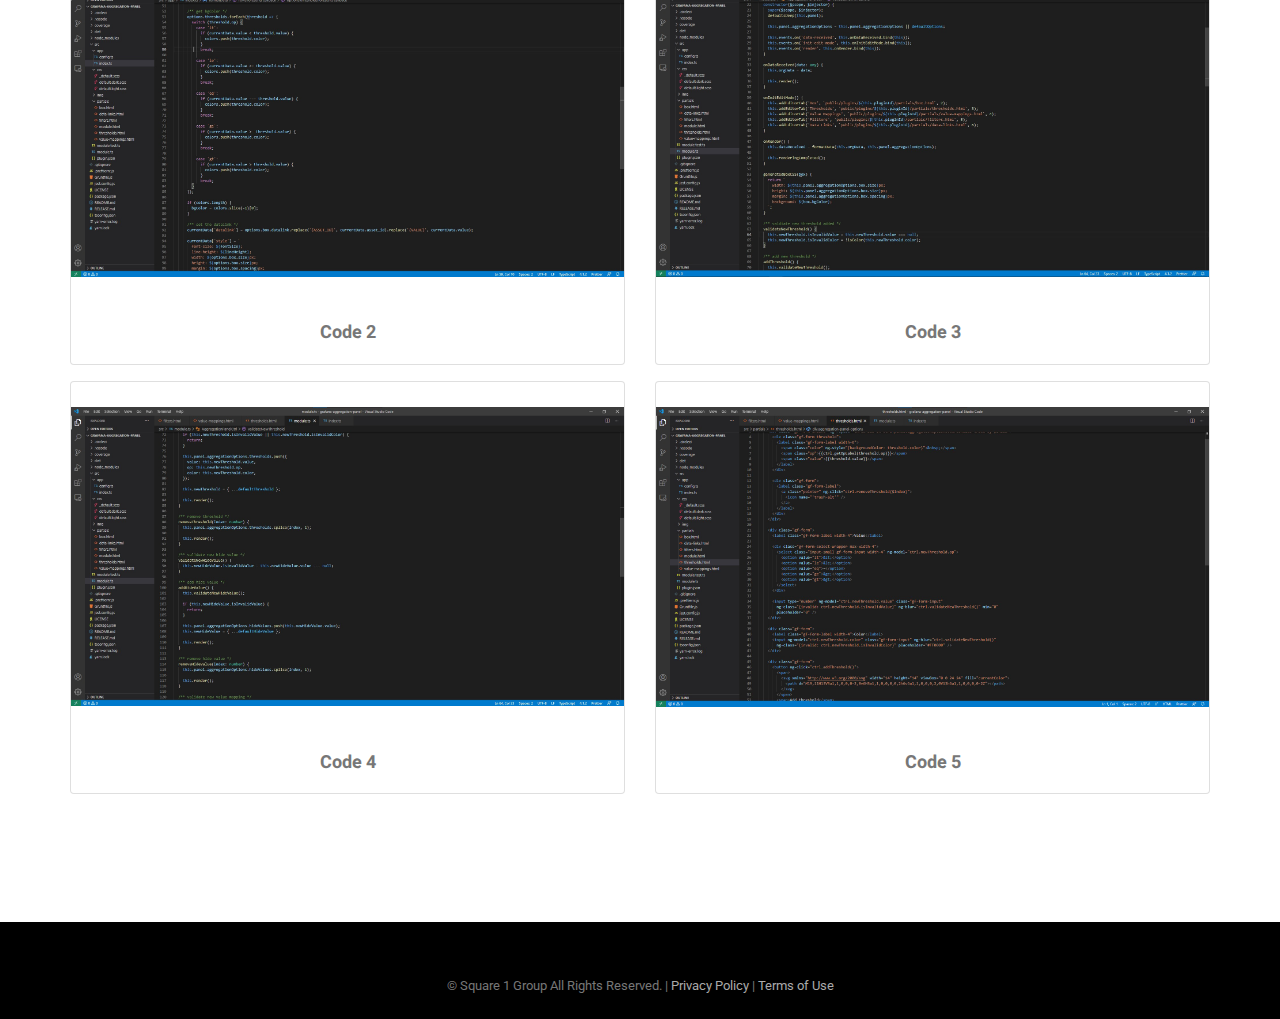
<file: portfolios/grafana-aggregation-panel.html>
<!doctype html>
<html lang="en">

<head>
  <!-- Required meta tags -->
  <meta charset="utf-8">
  <meta name="viewport" content="width=device-width, initial-scale=1, shrink-to-fit=no">
  <link rel="icon" href="/img/favicon.png" type="image/png">
  <title>Emmanuel Lao</title>
  <!-- Bootstrap CSS -->
  <link rel="stylesheet" href="/css/bootstrap.css">
  <link rel="stylesheet" href="/vendors/linericon/style.css">
  <link rel="stylesheet" href="/css/font-awesome.min.css">
  <link rel="stylesheet" href="/vendors/owl-carousel/owl.carousel.min.css">
  <link rel="stylesheet" href="/vendors/lightbox/simpleLightbox.css">
  <link rel="stylesheet" href="/vendors/nice-select/css/nice-select.css">
  <link rel="stylesheet" href="/vendors/animate-css/animate.css">
  <link rel="stylesheet" href="/vendors/popup/magnific-popup.css">
  <link rel="stylesheet" href="/vendors/flaticon/flaticon.css">
  <!-- main css -->
  <link rel="stylesheet" href="/css/style.css">
  <link rel="stylesheet" href="/css/responsive.css">
</head>

<body>

  <!--================Header Menu Area =================-->
  <header class="header_area">
    <div class="main_menu">
      <nav class="navbar navbar-expand-lg navbar-light">
        <div class="container box_1620">
          <!-- Brand and toggle get grouped for better mobile display -->
          <a class="navbar-brand logo_h" href="/"><img src="/img/logo.png" alt=""></a>
          <button class="navbar-toggler" type="button" data-toggle="collapse" data-target="#navbarSupportedContent"
            aria-controls="navbarSupportedContent" aria-expanded="false" aria-label="Toggle navigation">
            <span class="icon-bar"></span>
            <span class="icon-bar"></span>
            <span class="icon-bar"></span>
          </button>
          <!-- Collect the nav links, forms, and other content for toggling -->
          <div class="collapse navbar-collapse offset" id="navbarSupportedContent">
            <ul class="nav navbar-nav menu_nav ml-auto">
              <li class="nav-item active"><a class="nav-link" href="/">Home</a></li>
              <li class="nav-item"><a class="nav-link" href="/about-me">About</a></li>
              <li class="nav-item"><a class="nav-link" href="/services">Services</a></li>
              <li class="nav-item"><a class="nav-link" href="/portfolios">Portfolios</a></li>
              <li class="nav-item"><a class="nav-link" href="/contact">Contact</a></li>
              <li class="nav-item"><a class="nav-link" href="/resume.pdf" target="_blank">Resume</a></li>
            </ul>
          </div>
        </div>
      </nav>
    </div>
  </header>
  <!--================Header Menu Area =================-->

  <!--================Home Banner Area =================-->
  <section class="banner_area">
    <div class="box_1620">
      <div class="banner_inner d-flex align-items-center">
        <div class="container">
          <div class="banner_content text-center">
            <h2>Aggregation Panel Plugin</h2>

            <p>The goal of this plugin is to make a Grafana Plugin Panel capable of displaying the status of<br />a
              small to large amount (1-500+) of assets in a concise configurable manner.</p>

            <p class="text-center">
              <img src="/img/skill-logos/grafana.png" height="40" /> &nbsp; &nbsp;
              <img src="/img/skill-logos/node.png" height="40" /> &nbsp; &nbsp;
              <img src="/img/skill-logos/typescript.png" height="40" /> &nbsp; &nbsp;
              <img src="/img/skill-logos/angular.png" height="40" /> &nbsp; &nbsp;
              <img src="/img/skill-logos/postgresql.png" height="40" />
            </p>

            <p class="text-right">
              Open&nbsp;
              <a target="_blank" href="https://github.com/square1grp/grafana-aggregation-panel">Github Source</a>
            </p>
          </div>
        </div>
      </div>
    </div>
  </section>
  <!--================End Home Banner Area =================-->

  <!--================Blog Area =================-->
  <section class="blog_area single-post-area p_120">
    <div class="container">
      <h2 class="text-center mb-5">Screenshots</h2>

      <div class="row">
        <div class="col-12 col-lg-6 my-2">
          <div class="card">
            <img class="card-img-top" height="350" src="/img/gallery/grafana-aggregation-panel/1.jpg" alt="Dashboard" />
            <div class="card-body">
              <h4 class="card-text text-center">Dashboard</h4>
            </div>
          </div>
        </div>

        <div class="col-12 col-lg-6 my-2">
          <div class="card">
            <img class="card-img-top" height="350" src="/img/gallery/grafana-aggregation-panel/2.jpg" alt="Dashboard" />
            <div class="card-body">
              <h4 class="card-text text-center">Dashboard</h4>
            </div>
          </div>
        </div>

        <div class="col-12 col-lg-6 my-2">
          <div class="card">
            <img class="card-img-top" height="350" src="/img/gallery/grafana-aggregation-panel/3.jpg" alt="Dashboard" />
            <div class="card-body">
              <h4 class="card-text text-center">Dashboard</h4>
            </div>
          </div>
        </div>

        <div class="col-12 col-lg-6 my-2">
          <div class="card">
            <img class="card-img-top" height="350" src="/img/gallery/grafana-aggregation-panel/4.jpg" alt="Code 1" />
            <div class="card-body">
              <h4 class="card-text text-center">Code 1</h4>
            </div>
          </div>
        </div>

        <div class="col-12 col-lg-6 my-2">
          <div class="card">
            <img class="card-img-top" height="350" src="/img/gallery/grafana-aggregation-panel/5.jpg" alt="Code 2" />
            <div class="card-body">
              <h4 class="card-text text-center">Code 2</h4>
            </div>
          </div>
        </div>

        <div class="col-12 col-lg-6 my-2">
          <div class="card">
            <img class="card-img-top" height="350" src="/img/gallery/grafana-aggregation-panel/6.jpg" alt="Code 3" />
            <div class="card-body">
              <h4 class="card-text text-center">Code 3</h4>
            </div>
          </div>
        </div>

        <div class="col-12 col-lg-6 my-2">
          <div class="card">
            <img class="card-img-top" height="350" src="/img/gallery/grafana-aggregation-panel/7.jpg" alt="Code 4" />
            <div class="card-body">
              <h4 class="card-text text-center">Code 4</h4>
            </div>
          </div>
        </div>

        <div class="col-12 col-lg-6 my-2">
          <div class="card">
            <img class="card-img-top" height="350" src="/img/gallery/grafana-aggregation-panel/8.jpg" alt="Code 5" />
            <div class="card-body">
              <h4 class="card-text text-center">Code 5</h4>
            </div>
          </div>
        </div>
      </div>
    </div>
  </section>
  <!--================Blog Area =================-->

  <!--================Footer Area =================-->
  <footer class="footer_area pb_20">
    <div class="container">
      <div class="row footer_inner">
        <div class="col-12 mt-50">
          <p class="text-center mb-0 copy-right">
            <small>© Square 1 Group All Rights Reserved. |
              <a href="#">Privacy Policy</a> |
              <a href="#">Terms of Use</a></small>
          </p>
        </div>
      </div>
    </div>
  </footer>
  <!--================End Footer Area =================-->




  <!-- Optional JavaScript -->
  <!-- jQuery first, then Popper.js, then Bootstrap JS -->
  <script src="/js/jquery-3.3.1.min.js"></script>
  <script src="/js/popper.js"></script>
  <script src="/js/bootstrap.min.js"></script>
  <script src="/js/stellar.js"></script>
  <script src="/vendors/lightbox/simpleLightbox.min.js"></script>
  <script src="/vendors/nice-select/js/jquery.nice-select.min.js"></script>
  <script src="/vendors/isotope/imagesloaded.pkgd.min.js"></script>
  <script src="/vendors/isotope/isotope.pkgd.min.js"></script>
  <script src="/vendors/owl-carousel/owl.carousel.min.js"></script>
  <script src="/vendors/popup/jquery.magnific-popup.min.js"></script>
  <script src="/js/jquery.ajaxchimp.min.js"></script>
  <script src="/vendors/counter-up/jquery.waypoints.min.js"></script>
  <script src="/vendors/counter-up/jquery.counterup.min.js"></script>
  <script src="/js/mail-script.js"></script>
  <script src="/js/theme.js"></script>

  <!-- Calendly badge widget begin -->
  <link href="https://assets.calendly.com/assets/external/widget.css" rel="stylesheet">
  <script src="https://assets.calendly.com/assets/external/widget.js" type="text/javascript"></script>
  <script
    type="text/javascript">Calendly.initBadgeWidget({ url: 'https://calendly.com/sq1grpdev/30min', text: 'Schedule time with me', color: '#766dff', textColor: '#ffffff', branding: true });</script>
  <!-- Calendly badge widget end -->
</body>

</html>
</file>
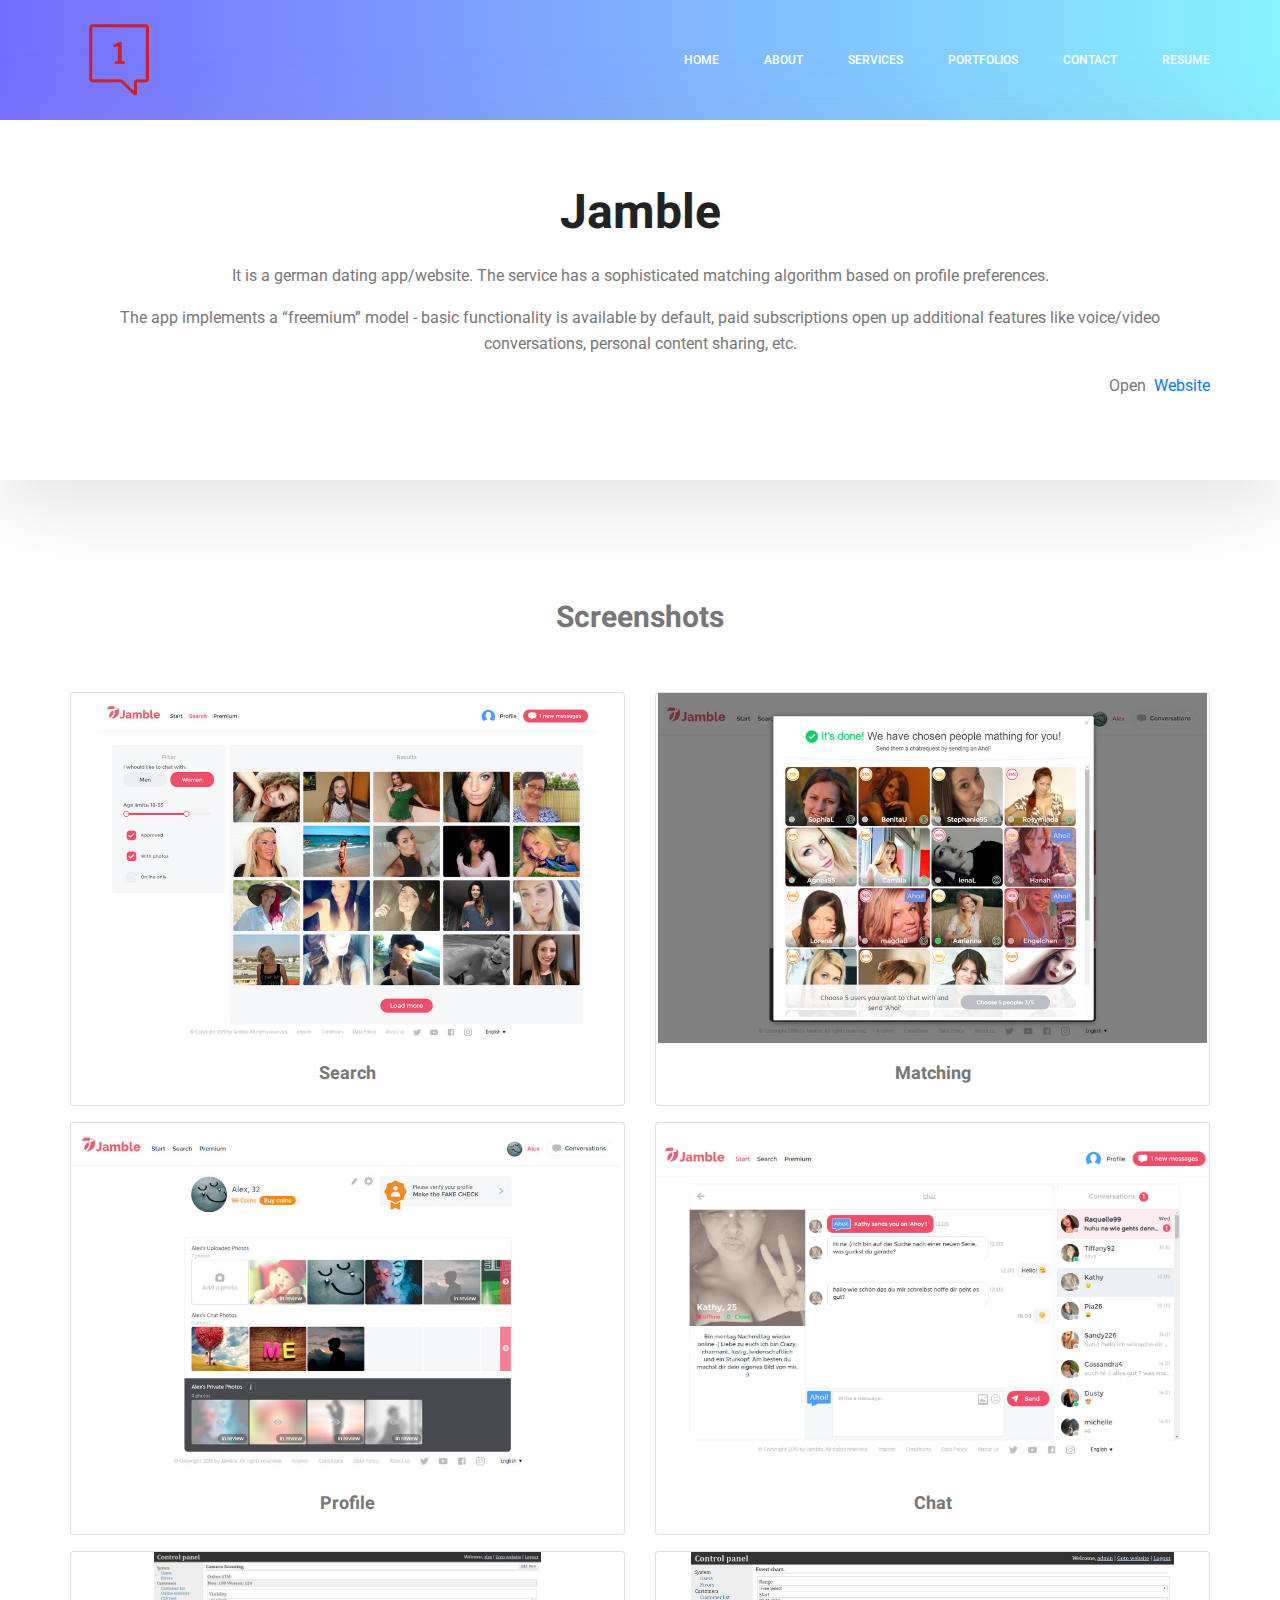
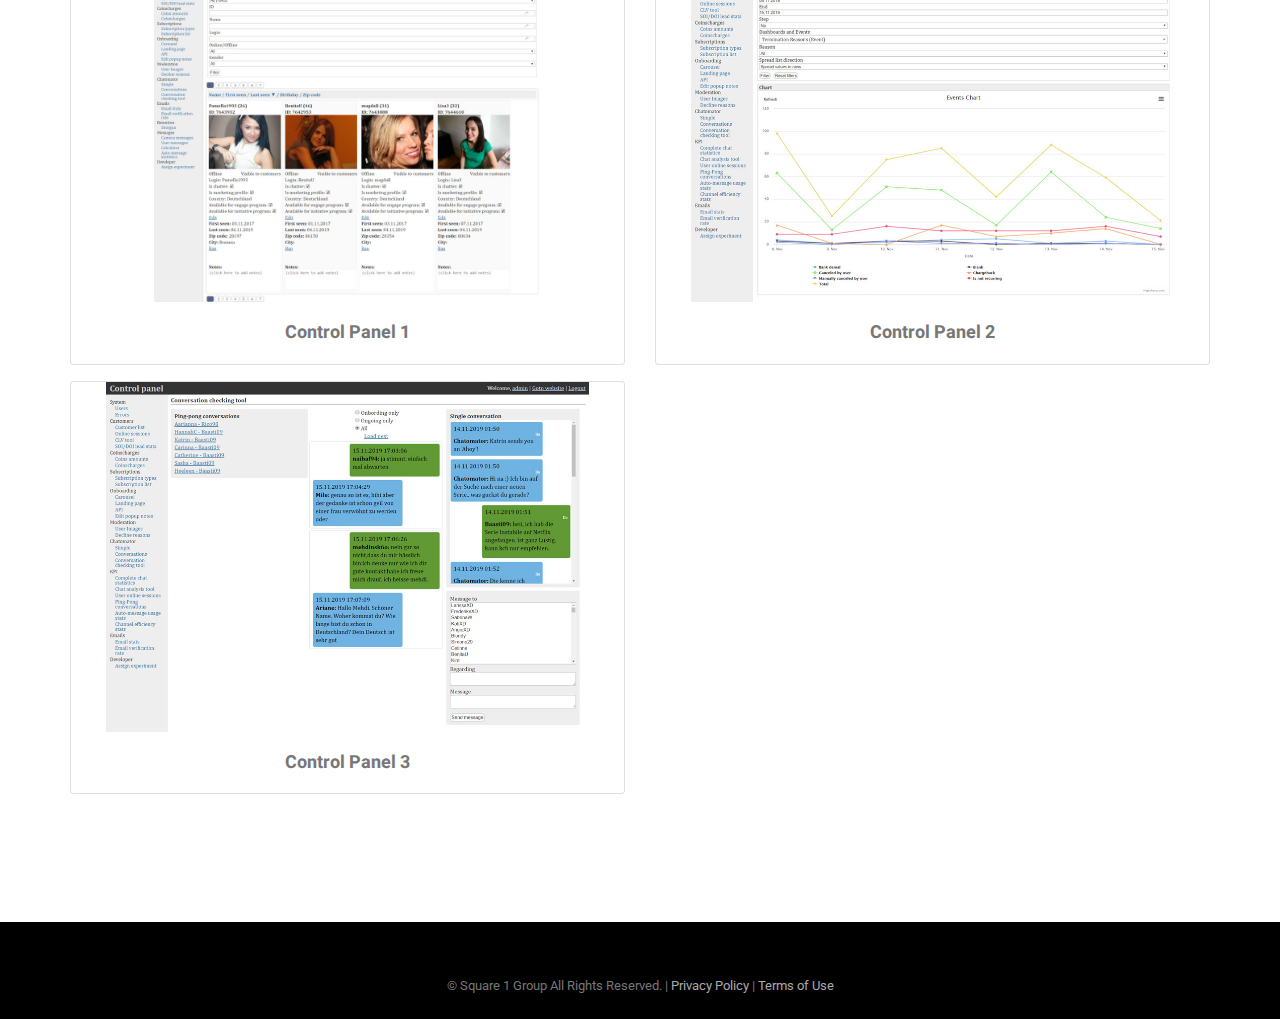
<file: portfolios/jamble.html>
<!doctype html>
<html lang="en">

<head>
    <!-- Required meta tags -->
    <meta charset="utf-8">
    <meta name="viewport" content="width=device-width, initial-scale=1, shrink-to-fit=no">
    <link rel="icon" href="/img/favicon.png" type="image/png">
    <title>Emmanuel Lao</title>
    <!-- Bootstrap CSS -->
    <link rel="stylesheet" href="/css/bootstrap.css">
    <link rel="stylesheet" href="/vendors/linericon/style.css">
    <link rel="stylesheet" href="/css/font-awesome.min.css">
    <link rel="stylesheet" href="/vendors/owl-carousel/owl.carousel.min.css">
    <link rel="stylesheet" href="/vendors/lightbox/simpleLightbox.css">
    <link rel="stylesheet" href="/vendors/nice-select/css/nice-select.css">
    <link rel="stylesheet" href="/vendors/animate-css/animate.css">
    <link rel="stylesheet" href="/vendors/popup/magnific-popup.css">
    <link rel="stylesheet" href="/vendors/flaticon/flaticon.css">
    <!-- main css -->
    <link rel="stylesheet" href="/css/style.css">
    <link rel="stylesheet" href="/css/responsive.css">
</head>

<body>

    <!--================Header Menu Area =================-->
    <header class="header_area">
        <div class="main_menu">
            <nav class="navbar navbar-expand-lg navbar-light">
                <div class="container box_1620">
                    <!-- Brand and toggle get grouped for better mobile display -->
                    <a class="navbar-brand logo_h" href="/"><img src="/img/logo.png" alt=""></a>
                    <button class="navbar-toggler" type="button" data-toggle="collapse"
                        data-target="#navbarSupportedContent" aria-controls="navbarSupportedContent"
                        aria-expanded="false" aria-label="Toggle navigation">
                        <span class="icon-bar"></span>
                        <span class="icon-bar"></span>
                        <span class="icon-bar"></span>
                    </button>
                    <!-- Collect the nav links, forms, and other content for toggling -->
                    <div class="collapse navbar-collapse offset" id="navbarSupportedContent">
                        <ul class="nav navbar-nav menu_nav ml-auto">
                            <li class="nav-item active"><a class="nav-link" href="/">Home</a></li>
                            <li class="nav-item"><a class="nav-link" href="/about-me">About</a></li>
                            <li class="nav-item"><a class="nav-link" href="/services">Services</a></li>
                            <li class="nav-item"><a class="nav-link" href="/portfolios">Portfolios</a></li>
                            <li class="nav-item"><a class="nav-link" href="/contact">Contact</a></li>
							<li class="nav-item"><a class="nav-link" href="/resume.pdf" target="_blank">Resume</a></li>
                        </ul>
                    </div>
                </div>
            </nav>
        </div>
    </header>
    <!--================Header Menu Area =================-->

    <!--================Home Banner Area =================-->
    <section class="banner_area">
        <div class="box_1620">
            <div class="banner_inner d-flex align-items-center">
                <div class="container">
                    <div class="banner_content text-center">
                        <h2>Jamble</h2>

                        <p>It is a german dating app/website. The service has a sophisticated matching algorithm based
                            on profile preferences.</p>
                        <p>The app implements a “freemium” model - basic functionality is
                            available by default, paid subscriptions open up additional features like voice/video
                            conversations, personal content sharing, etc.</p>

                        <p class="text-right">
                            Open&nbsp;
                            <a target="_blank" href="https://en.jamble.com/">Website</a>
                        </p>
                    </div>
                </div>
            </div>
        </div>
    </section>
    <!--================End Home Banner Area =================-->

    <!--================Blog Area =================-->
    <section class="blog_area single-post-area p_120">
        <div class="container">
            <h2 class="text-center mb-5">Screenshots</h2>

            <div class="row">
                <div class="col-12 col-lg-6 my-2">
                    <div class="card">
                        <img class="card-img-top" height="350" src="/img/gallery/jamble/1.jpg" alt="Search" />
                        <div class="card-body">
                            <h4 class="card-text text-center">Search</h4>
                        </div>
                    </div>
                </div>

                <div class="col-12 col-lg-6 my-2">
                    <div class="card">
                        <img class="card-img-top" height="350" src="/img/gallery/jamble/2.jpg" alt="Matching" />
                        <div class="card-body">
                            <h4 class="card-text text-center">Matching</h4>
                        </div>
                    </div>
                </div>

                <div class="col-12 col-lg-6 my-2">
                    <div class="card">
                        <img class="card-img-top" height="350" src="/img/gallery/jamble/3.jpg" alt="Profile" />
                        <div class="card-body">
                            <h4 class="card-text text-center">Profile</h4>
                        </div>
                    </div>
                </div>

                <div class="col-12 col-lg-6 my-2">
                    <div class="card">
                        <img class="card-img-top" height="350" src="/img/gallery/jamble/4.jpg" alt="Chat" />
                        <div class="card-body">
                            <h4 class="card-text text-center">Chat</h4>
                        </div>
                    </div>
                </div>

                <div class="col-12 col-lg-6 my-2">
                    <div class="card">
                        <img class="card-img-top" height="350" src="/img/gallery/jamble/5.jpg" alt="Control Panel" />
                        <div class="card-body">
                            <h4 class="card-text text-center">Control Panel 1</h4>
                        </div>
                    </div>
                </div>

                <div class="col-12 col-lg-6 my-2">
                    <div class="card">
                        <img class="card-img-top" height="350" src="/img/gallery/jamble/6.jpg" alt="Control Panel" />
                        <div class="card-body">
                            <h4 class="card-text text-center">Control Panel 2</h4>
                        </div>
                    </div>
                </div>

                <div class="col-12 col-lg-6 my-2">
                    <div class="card">
                        <img class="card-img-top" height="350" src="/img/gallery/jamble/7.jpg" alt="Control Panel" />
                        <div class="card-body">
                            <h4 class="card-text text-center">Control Panel 3</h4>
                        </div>
                    </div>
                </div>
            </div>
        </div>
    </section>
    <!--================Blog Area =================-->

    <!--================Footer Area =================-->
    <footer class="footer_area pb_20">
        <div class="container">
            <div class="row footer_inner">
                <div class="col-12 mt-50">
                    <p class="text-center mb-0 copy-right">
                        <small>© Square 1 Group All Rights Reserved. |
                            <a href="#">Privacy Policy</a> |
                            <a href="#">Terms of Use</a></small></p>
                </div>
            </div>
        </div>
    </footer>
    <!--================End Footer Area =================-->




    <!-- Optional JavaScript -->
    <!-- jQuery first, then Popper.js, then Bootstrap JS -->
    <script src="/js/jquery-3.3.1.min.js"></script>
    <script src="/js/popper.js"></script>
    <script src="/js/bootstrap.min.js"></script>
    <script src="/js/stellar.js"></script>
    <script src="/vendors/lightbox/simpleLightbox.min.js"></script>
    <script src="/vendors/nice-select/js/jquery.nice-select.min.js"></script>
    <script src="/vendors/isotope/imagesloaded.pkgd.min.js"></script>
    <script src="/vendors/isotope/isotope.pkgd.min.js"></script>
    <script src="/vendors/owl-carousel/owl.carousel.min.js"></script>
    <script src="/vendors/popup/jquery.magnific-popup.min.js"></script>
    <script src="/js/jquery.ajaxchimp.min.js"></script>
    <script src="/vendors/counter-up/jquery.waypoints.min.js"></script>
    <script src="/vendors/counter-up/jquery.counterup.min.js"></script>
    <script src="/js/mail-script.js"></script>
    <script src="/js/theme.js"></script>

	<!-- Calendly badge widget begin -->
	<link href="https://assets.calendly.com/assets/external/widget.css" rel="stylesheet">
	<script src="https://assets.calendly.com/assets/external/widget.js" type="text/javascript"></script>
	<script
		type="text/javascript">Calendly.initBadgeWidget({ url: 'https://calendly.com/sq1grpdev/30min', text: 'Schedule time with me', color: '#766dff', textColor: '#ffffff', branding: true });</script>
	<!-- Calendly badge widget end -->
</body>

</html>
</file>
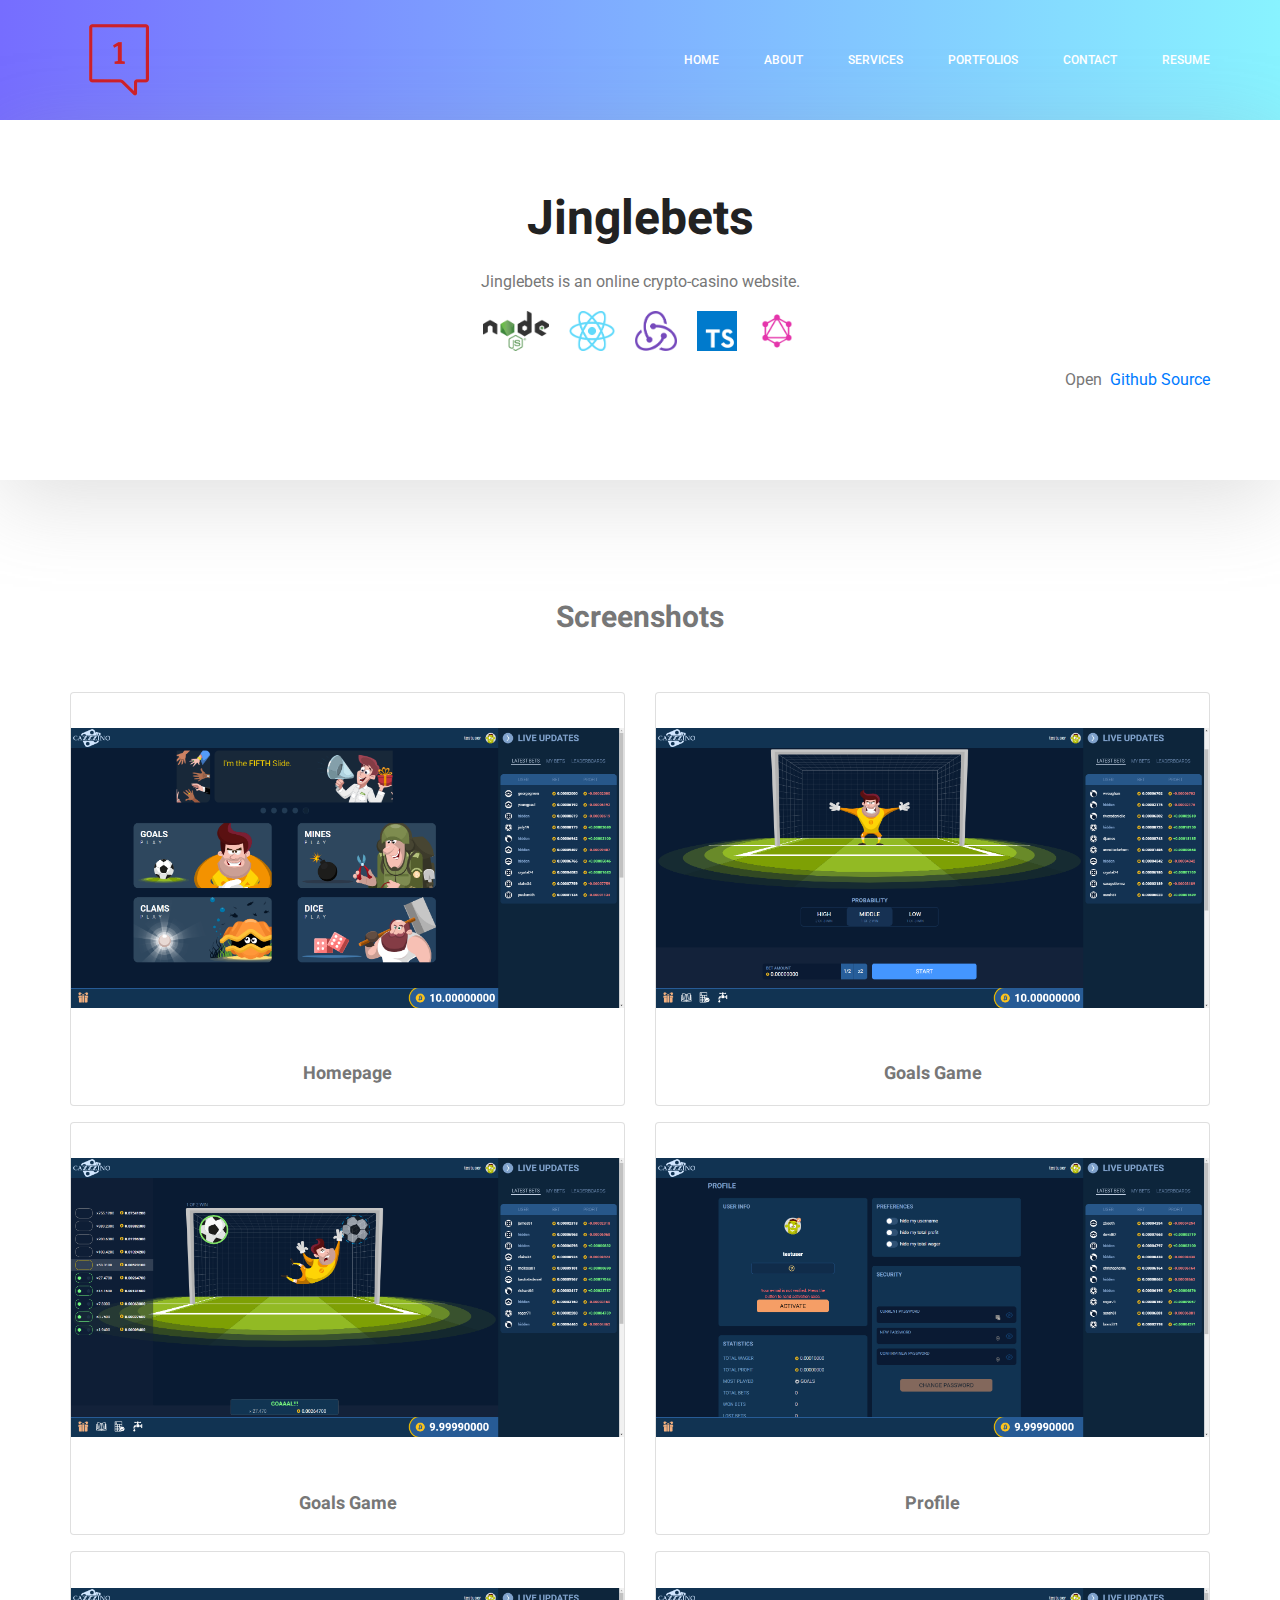
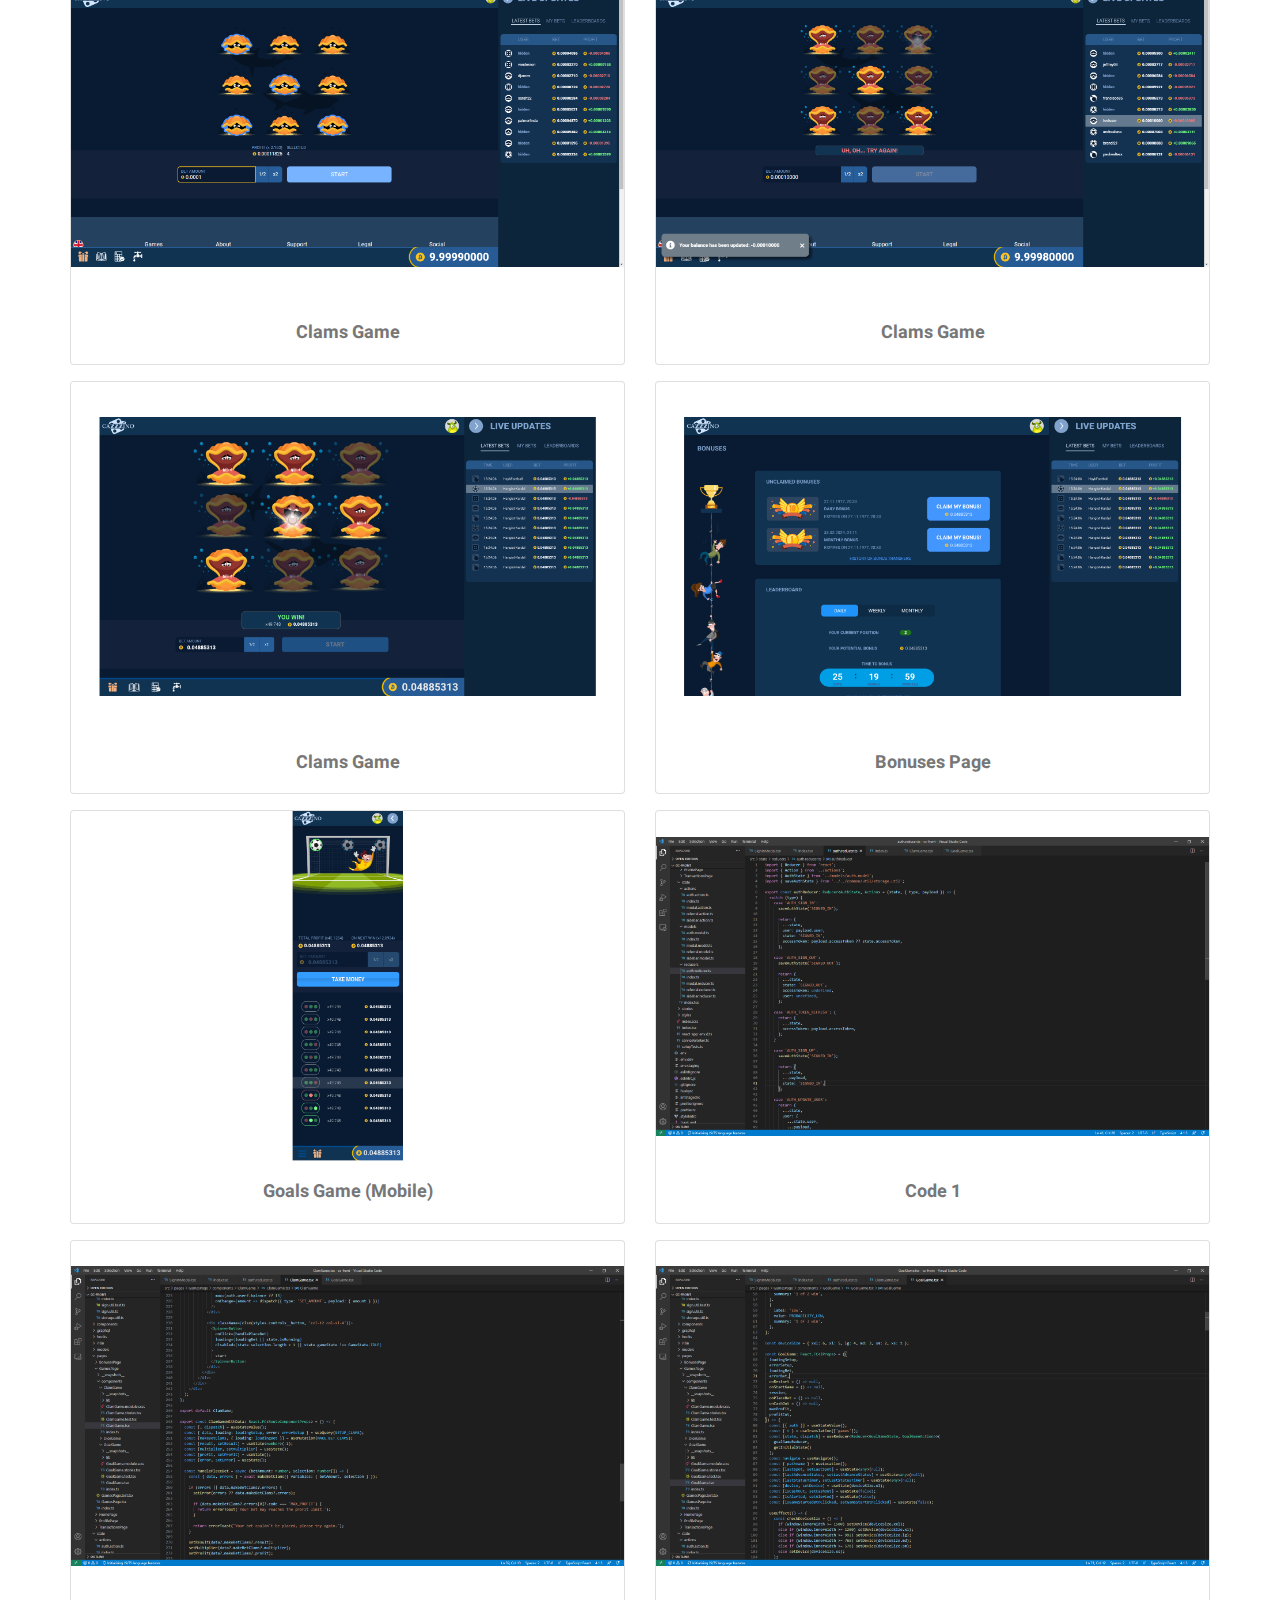
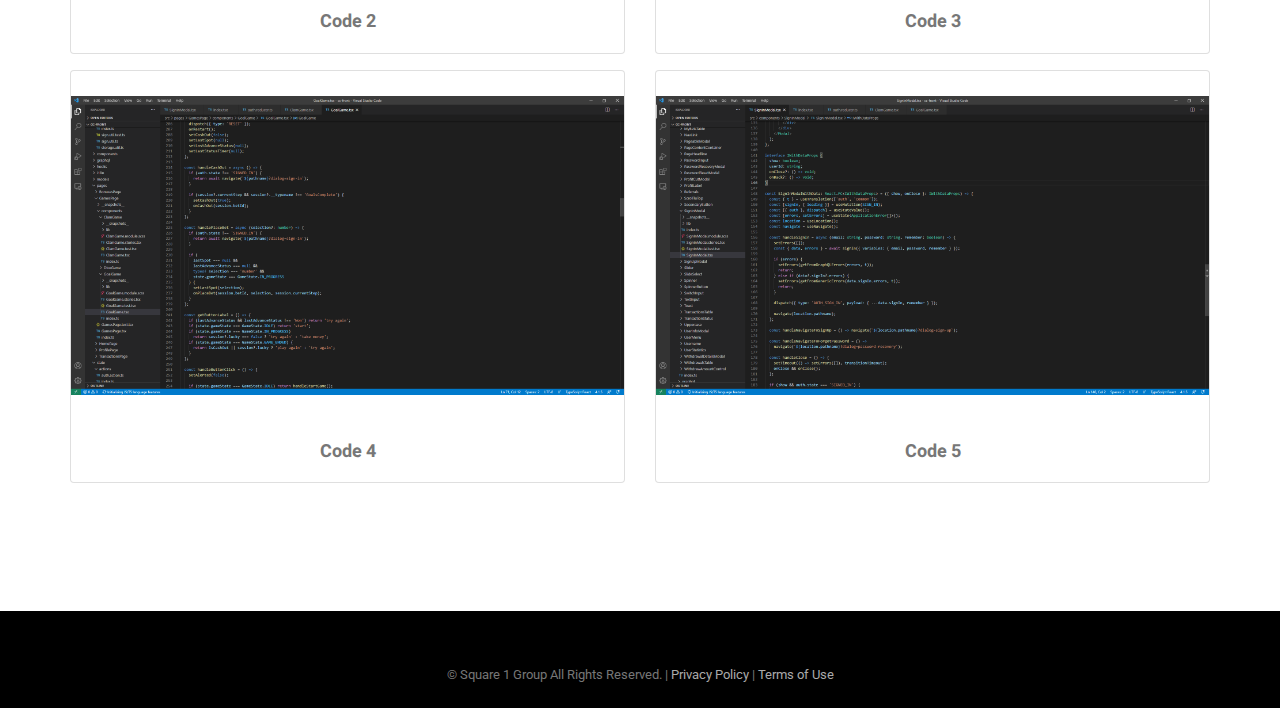
<file: portfolios/jinglebets.html>
<!doctype html>
<html lang="en">

<head>
  <!-- Required meta tags -->
  <meta charset="utf-8">
  <meta name="viewport" content="width=device-width, initial-scale=1, shrink-to-fit=no">
  <link rel="icon" href="/img/favicon.png" type="image/png">
  <title>Emmanuel Lao</title>
  <!-- Bootstrap CSS -->
  <link rel="stylesheet" href="/css/bootstrap.css">
  <link rel="stylesheet" href="/vendors/linericon/style.css">
  <link rel="stylesheet" href="/css/font-awesome.min.css">
  <link rel="stylesheet" href="/vendors/owl-carousel/owl.carousel.min.css">
  <link rel="stylesheet" href="/vendors/lightbox/simpleLightbox.css">
  <link rel="stylesheet" href="/vendors/nice-select/css/nice-select.css">
  <link rel="stylesheet" href="/vendors/animate-css/animate.css">
  <link rel="stylesheet" href="/vendors/popup/magnific-popup.css">
  <link rel="stylesheet" href="/vendors/flaticon/flaticon.css">
  <!-- main css -->
  <link rel="stylesheet" href="/css/style.css">
  <link rel="stylesheet" href="/css/responsive.css">
</head>

<body>

  <!--================Header Menu Area =================-->
  <header class="header_area">
    <div class="main_menu">
      <nav class="navbar navbar-expand-lg navbar-light">
        <div class="container box_1620">
          <!-- Brand and toggle get grouped for better mobile display -->
          <a class="navbar-brand logo_h" href="/"><img src="/img/logo.png" alt=""></a>
          <button class="navbar-toggler" type="button" data-toggle="collapse" data-target="#navbarSupportedContent"
            aria-controls="navbarSupportedContent" aria-expanded="false" aria-label="Toggle navigation">
            <span class="icon-bar"></span>
            <span class="icon-bar"></span>
            <span class="icon-bar"></span>
          </button>
          <!-- Collect the nav links, forms, and other content for toggling -->
          <div class="collapse navbar-collapse offset" id="navbarSupportedContent">
            <ul class="nav navbar-nav menu_nav ml-auto">
              <li class="nav-item active"><a class="nav-link" href="/">Home</a></li>
              <li class="nav-item"><a class="nav-link" href="/about-me">About</a></li>
              <li class="nav-item"><a class="nav-link" href="/services">Services</a></li>
              <li class="nav-item"><a class="nav-link" href="/portfolios">Portfolios</a></li>
              <li class="nav-item"><a class="nav-link" href="/contact">Contact</a></li>
              <li class="nav-item"><a class="nav-link" href="/resume.pdf" target="_blank">Resume</a></li>
            </ul>
          </div>
        </div>
      </nav>
    </div>
  </header>
  <!--================Header Menu Area =================-->

  <!--================Home Banner Area =================-->
  <section class="banner_area">
    <div class="box_1620">
      <div class="banner_inner d-flex align-items-center">
        <div class="container">
          <div class="banner_content text-center">
            <h2>Jinglebets</h2>

            <p>Jinglebets is an online crypto-casino website.</p>

            <p class="text-center">
              <img src="/img/skill-logos/node.png" height="40" /> &nbsp; &nbsp;
              <img src="/img/skill-logos/react.png" height="40" /> &nbsp; &nbsp;
              <img src="/img/skill-logos/redux.png" height="40" /> &nbsp; &nbsp;
              <img src="/img/skill-logos/typescript.png" height="40" /> &nbsp; &nbsp;
              <img src="/img/skill-logos/graphql.png" height="40" />
            </p>

            <p class="text-right">
              Open&nbsp;
              <a target="_blank" href="https://github.com/square1grp/jinglebets">Github Source</a>
            </p>
          </div>
        </div>
      </div>
    </div>
  </section>
  <!--================End Home Banner Area =================-->

  <!--================Blog Area =================-->
  <section class="blog_area single-post-area p_120">
    <div class="container">
      <h2 class="text-center mb-5">Screenshots</h2>

      <div class="row">
        <div class="col-12 col-lg-6 my-2">
          <div class="card">
            <img class="card-img-top" height="350" src="/img/gallery/jinglebets/1.jpg" alt="Homepage" />
            <div class="card-body">
              <h4 class="card-text text-center">Homepage</h4>
            </div>
          </div>
        </div>

        <div class="col-12 col-lg-6 my-2">
          <div class="card">
            <img class="card-img-top" height="350" src="/img/gallery/jinglebets/2.jpg" alt="Goals Game" />
            <div class="card-body">
              <h4 class="card-text text-center">Goals Game</h4>
            </div>
          </div>
        </div>
        <div class="col-12 col-lg-6 my-2">
          <div class="card">
            <img class="card-img-top" height="350" src="/img/gallery/jinglebets/3.jpg" alt="Goals Game" />
            <div class="card-body">
              <h4 class="card-text text-center">Goals Game</h4>
            </div>
          </div>
        </div>

        <div class="col-12 col-lg-6 my-2">
          <div class="card">
            <img class="card-img-top" height="350" src="/img/gallery/jinglebets/4.jpg" alt="Profile" />
            <div class="card-body">
              <h4 class="card-text text-center">Profile</h4>
            </div>
          </div>
        </div>

        <div class="col-12 col-lg-6 my-2">
          <div class="card">
            <img class="card-img-top" height="350" src="/img/gallery/jinglebets/5.jpg" alt="Clams Game" />
            <div class="card-body">
              <h4 class="card-text text-center">Clams Game</h4>
            </div>
          </div>
        </div>

        <div class="col-12 col-lg-6 my-2">
          <div class="card">
            <img class="card-img-top" height="350" src="/img/gallery/jinglebets/6.jpg" alt="Clams Game" />
            <div class="card-body">
              <h4 class="card-text text-center">Clams Game</h4>
            </div>
          </div>
        </div>

        <div class="col-12 col-lg-6 my-2">
          <div class="card">
            <img class="card-img-top" height="350" src="/img/gallery/jinglebets/7.jpg" alt="Clams Game" />
            <div class="card-body">
              <h4 class="card-text text-center">Clams Game</h4>
            </div>
          </div>
        </div>

        <div class="col-12 col-lg-6 my-2">
          <div class="card">
            <img class="card-img-top" height="350" src="/img/gallery/jinglebets/8.jpg" alt="Bonuses Page" />
            <div class="card-body">
              <h4 class="card-text text-center">Bonuses Page</h4>
            </div>
          </div>
        </div>

        <div class="col-12 col-lg-6 my-2">
          <div class="card">
            <img class="card-img-top" height="350" src="/img/gallery/jinglebets/9.jpg" alt="Goals Game (Mobile)" />
            <div class="card-body">
              <h4 class="card-text text-center">Goals Game (Mobile)</h4>
            </div>
          </div>
        </div>

        <div class="col-12 col-lg-6 my-2">
          <div class="card">
            <img class="card-img-top" height="350" src="/img/gallery/jinglebets/10.jpg" alt="Code 1" />
            <div class="card-body">
              <h4 class="card-text text-center">Code 1</h4>
            </div>
          </div>
        </div>

        <div class="col-12 col-lg-6 my-2">
          <div class="card">
            <img class="card-img-top" height="350" src="/img/gallery/jinglebets/11.jpg" alt="Code 2" />
            <div class="card-body">
              <h4 class="card-text text-center">Code 2</h4>
            </div>
          </div>
        </div>

        <div class="col-12 col-lg-6 my-2">
          <div class="card">
            <img class="card-img-top" height="350" src="/img/gallery/jinglebets/12.jpg" alt="Code 3" />
            <div class="card-body">
              <h4 class="card-text text-center">Code 3</h4>
            </div>
          </div>
        </div>

        <div class="col-12 col-lg-6 my-2">
          <div class="card">
            <img class="card-img-top" height="350" src="/img/gallery/jinglebets/13.jpg" alt="Code 4" />
            <div class="card-body">
              <h4 class="card-text text-center">Code 4</h4>
            </div>
          </div>
        </div>

        <div class="col-12 col-lg-6 my-2">
          <div class="card">
            <img class="card-img-top" height="350" src="/img/gallery/jinglebets/14.jpg" alt="Code 5" />
            <div class="card-body">
              <h4 class="card-text text-center">Code 5</h4>
            </div>
          </div>
        </div>
      </div>
    </div>
  </section>
  <!--================Blog Area =================-->

  <!--================Footer Area =================-->
  <footer class="footer_area pb_20">
    <div class="container">
      <div class="row footer_inner">
        <div class="col-12 mt-50">
          <p class="text-center mb-0 copy-right">
            <small>© Square 1 Group All Rights Reserved. |
              <a href="#">Privacy Policy</a> |
              <a href="#">Terms of Use</a></small>
          </p>
        </div>
      </div>
    </div>
  </footer>
  <!--================End Footer Area =================-->




  <!-- Optional JavaScript -->
  <!-- jQuery first, then Popper.js, then Bootstrap JS -->
  <script src="/js/jquery-3.3.1.min.js"></script>
  <script src="/js/popper.js"></script>
  <script src="/js/bootstrap.min.js"></script>
  <script src="/js/stellar.js"></script>
  <script src="/vendors/lightbox/simpleLightbox.min.js"></script>
  <script src="/vendors/nice-select/js/jquery.nice-select.min.js"></script>
  <script src="/vendors/isotope/imagesloaded.pkgd.min.js"></script>
  <script src="/vendors/isotope/isotope.pkgd.min.js"></script>
  <script src="/vendors/owl-carousel/owl.carousel.min.js"></script>
  <script src="/vendors/popup/jquery.magnific-popup.min.js"></script>
  <script src="/js/jquery.ajaxchimp.min.js"></script>
  <script src="/vendors/counter-up/jquery.waypoints.min.js"></script>
  <script src="/vendors/counter-up/jquery.counterup.min.js"></script>
  <script src="/js/mail-script.js"></script>
  <script src="/js/theme.js"></script>

  <!-- Calendly badge widget begin -->
  <link href="https://assets.calendly.com/assets/external/widget.css" rel="stylesheet">
  <script src="https://assets.calendly.com/assets/external/widget.js" type="text/javascript"></script>
  <script
    type="text/javascript">Calendly.initBadgeWidget({ url: 'https://calendly.com/sq1grpdev/30min', text: 'Schedule time with me', color: '#766dff', textColor: '#ffffff', branding: true });</script>
  <!-- Calendly badge widget end -->
</body>

</html>
</file>
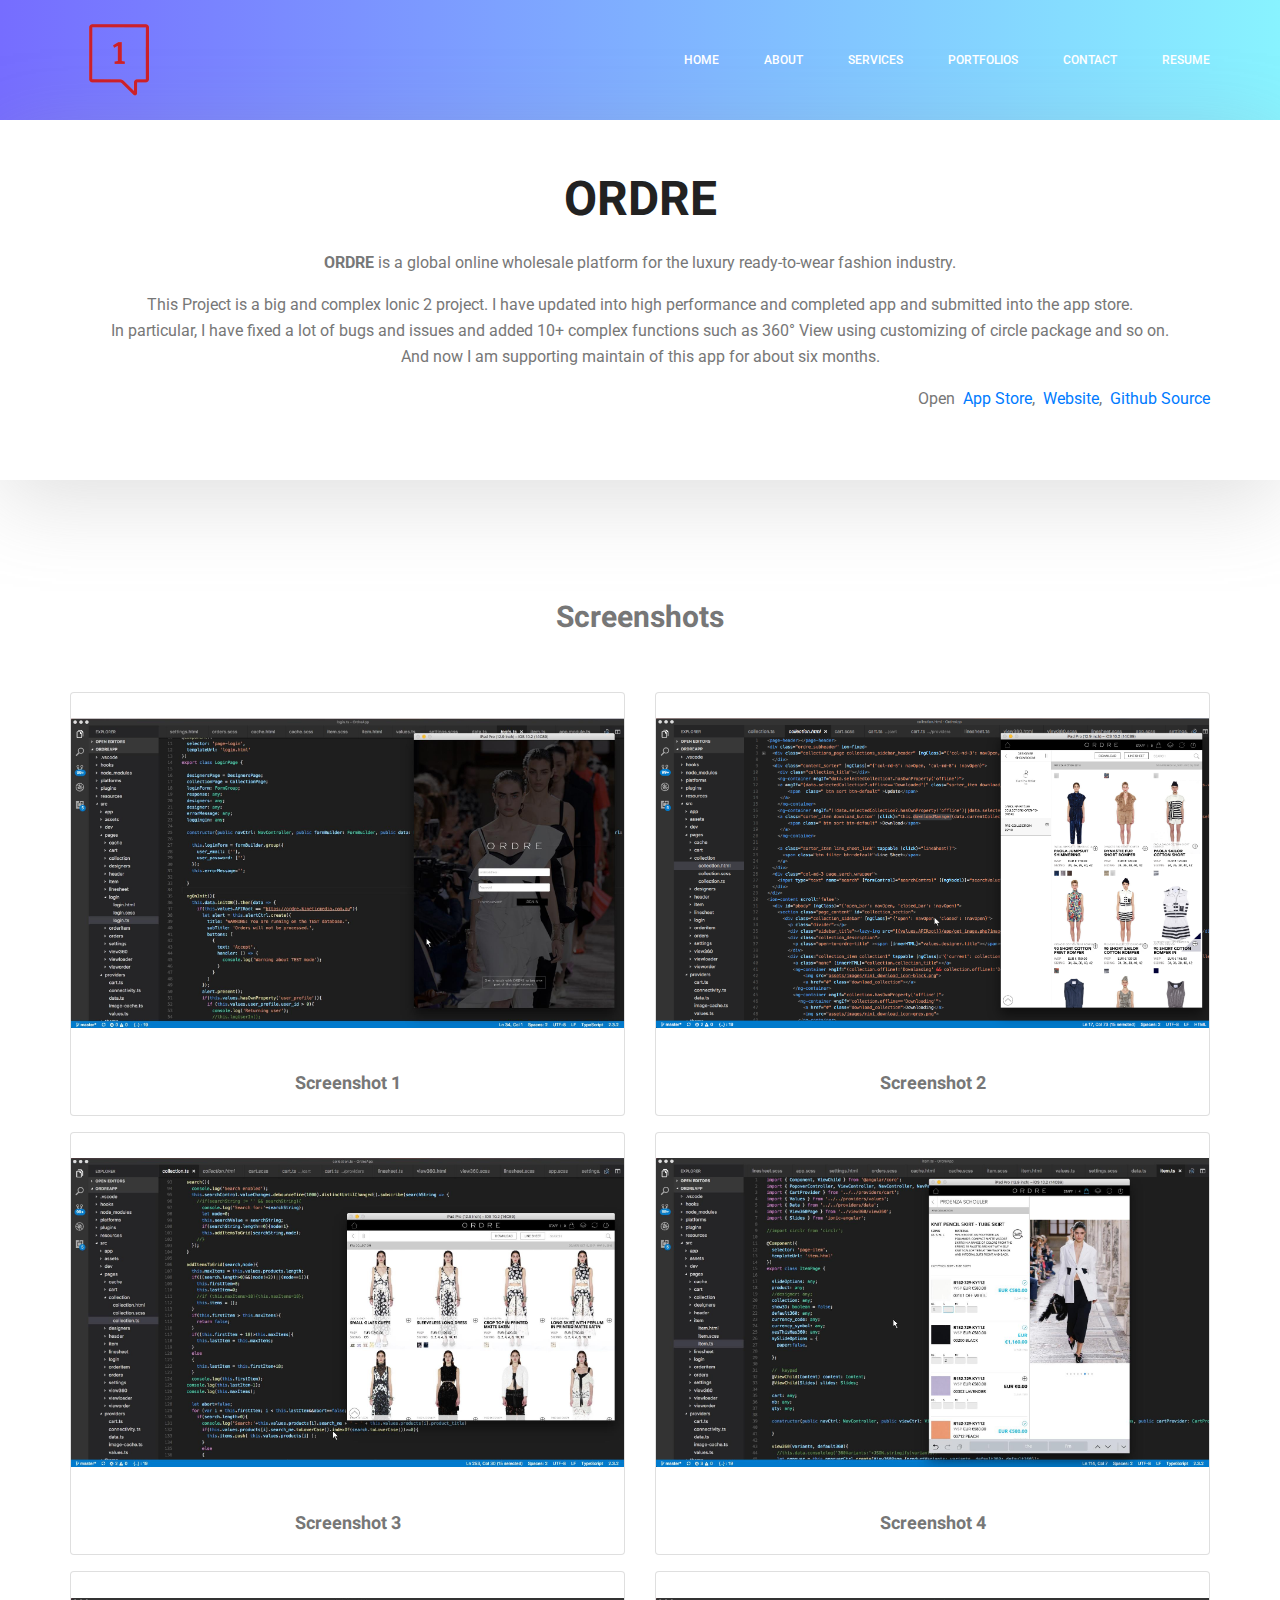
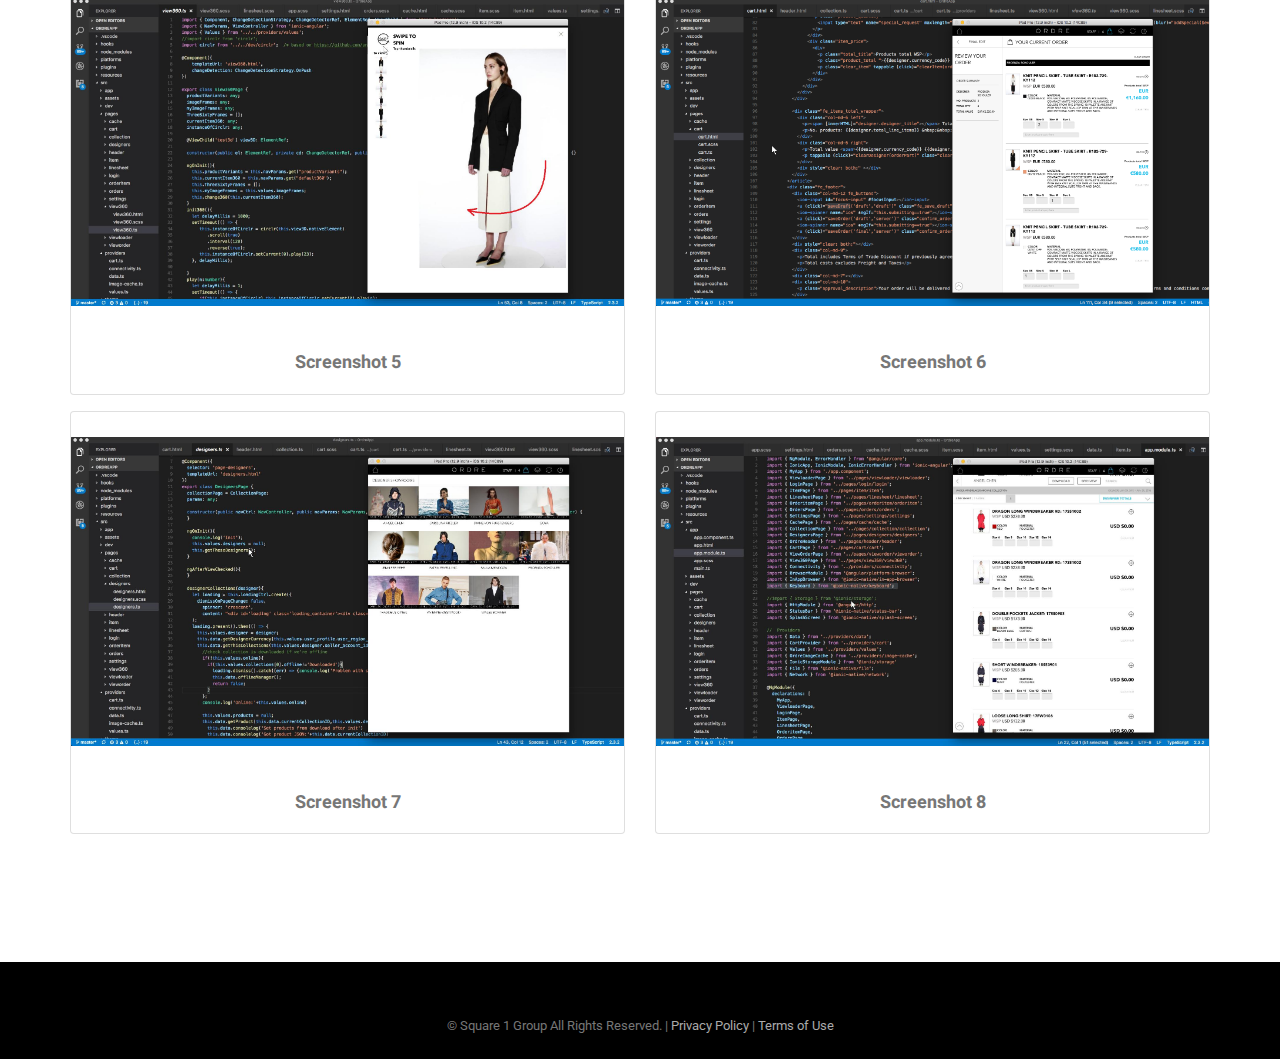
<file: portfolios/ordre.html>
<!doctype html>
<html lang="en">

<head>
    <!-- Required meta tags -->
    <meta charset="utf-8">
    <meta name="viewport" content="width=device-width, initial-scale=1, shrink-to-fit=no">
    <link rel="icon" href="/img/favicon.png" type="image/png">
    <title>Emmanuel Lao</title>
    <!-- Bootstrap CSS -->
    <link rel="stylesheet" href="/css/bootstrap.css">
    <link rel="stylesheet" href="/vendors/linericon/style.css">
    <link rel="stylesheet" href="/css/font-awesome.min.css">
    <link rel="stylesheet" href="/vendors/owl-carousel/owl.carousel.min.css">
    <link rel="stylesheet" href="/vendors/lightbox/simpleLightbox.css">
    <link rel="stylesheet" href="/vendors/nice-select/css/nice-select.css">
    <link rel="stylesheet" href="/vendors/animate-css/animate.css">
    <link rel="stylesheet" href="/vendors/popup/magnific-popup.css">
    <link rel="stylesheet" href="/vendors/flaticon/flaticon.css">
    <!-- main css -->
    <link rel="stylesheet" href="/css/style.css">
    <link rel="stylesheet" href="/css/responsive.css">
</head>

<body>

    <!--================Header Menu Area =================-->
    <header class="header_area">
        <div class="main_menu">
            <nav class="navbar navbar-expand-lg navbar-light">
                <div class="container box_1620">
                    <!-- Brand and toggle get grouped for better mobile display -->
                    <a class="navbar-brand logo_h" href="/"><img src="/img/logo.png" alt=""></a>
                    <button class="navbar-toggler" type="button" data-toggle="collapse"
                        data-target="#navbarSupportedContent" aria-controls="navbarSupportedContent"
                        aria-expanded="false" aria-label="Toggle navigation">
                        <span class="icon-bar"></span>
                        <span class="icon-bar"></span>
                        <span class="icon-bar"></span>
                    </button>
                    <!-- Collect the nav links, forms, and other content for toggling -->
                    <div class="collapse navbar-collapse offset" id="navbarSupportedContent">
                        <ul class="nav navbar-nav menu_nav ml-auto">
                            <li class="nav-item active"><a class="nav-link" href="/">Home</a></li>
                            <li class="nav-item"><a class="nav-link" href="/about-me">About</a></li>
                            <li class="nav-item"><a class="nav-link" href="/services">Services</a></li>
                            <li class="nav-item"><a class="nav-link" href="/portfolios">Portfolios</a></li>
                            <li class="nav-item"><a class="nav-link" href="/contact">Contact</a></li>
							<li class="nav-item"><a class="nav-link" href="/resume.pdf" target="_blank">Resume</a></li>
                        </ul>
                    </div>
                </div>
            </nav>
        </div>
    </header>
    <!--================Header Menu Area =================-->

    <!--================Home Banner Area =================-->
    <section class="banner_area">
        <div class="box_1620">
            <div class="banner_inner d-flex align-items-center">
                <div class="container">
                    <div class="banner_content text-center">
                        <h2>ORDRE</h2>

                        <p><strong>ORDRE</strong> is a global online wholesale platform for the luxury ready-to-wear
                            fashion industry.</p>
                        <p>
                            This Project is a big and complex Ionic 2 project.
                            I have updated into high performance and completed app and submitted into the app
                            store.<br />
                            In particular, I have fixed a lot of bugs and issues and added 10+ complex functions such as
                            360° View using customizing of circle package and so on.<br />
                            And now I am supporting maintain of this app for about six months.</p>

                        <p class="text-right">
                            Open&nbsp;
                            <a target="_blank" href="https://itunes.apple.com/us/app/ordre/id1266311981?ls=1&mt=8">App
                                Store</a>,&nbsp;
                            <a target="_blank" href="https://www.ordre.com/en">Website</a>,&nbsp;
                            <a target="_blank" href="https://github.com/square1grp/IONIC_ORDRE">Github
                                Source</a>
                        </p>
                    </div>
                </div>
            </div>
        </div>
    </section>
    <!--================End Home Banner Area =================-->

    <!--================Blog Area =================-->
    <section class="blog_area single-post-area p_120">
        <div class="container">
            <h2 class="text-center mb-5">Screenshots</h2>

            <div class="row">
                <div class="col-12 col-lg-6 my-2">
                    <div class="card">
                        <img class="card-img-top" height="360" src="/img/gallery/ordre/1.jpg"
                            alt="ORDRE Screenshot 1" />
                        <div class="card-body">
                            <h4 class="card-text text-center">Screenshot 1</h4>
                        </div>
                    </div>
                </div>

                <div class="col-12 col-lg-6 my-2">
                    <div class="card">
                        <img class="card-img-top" height="360" src="/img/gallery/ordre/2.jpg"
                            alt="ORDRE Screenshot 2" />
                        <div class="card-body">
                            <h4 class="card-text text-center">Screenshot 2</h4>
                        </div>
                    </div>
                </div>

                <div class="col-12 col-lg-6 my-2">
                    <div class="card">
                        <img class="card-img-top" height="360" src="/img/gallery/ordre/3.jpg"
                            alt="ORDRE Screenshot 3" />
                        <div class="card-body">
                            <h4 class="card-text text-center">Screenshot 3</h4>
                        </div>
                    </div>
                </div>

                <div class="col-12 col-lg-6 my-2">
                    <div class="card">
                        <img class="card-img-top" height="360" src="/img/gallery/ordre/4.jpg"
                            alt="ORDRE Screenshot 4" />
                        <div class="card-body">
                            <h4 class="card-text text-center">Screenshot 4</h4>
                        </div>
                    </div>
                </div>

                <div class="col-12 col-lg-6 my-2">
                    <div class="card">
                        <img class="card-img-top" height="360" src="/img/gallery/ordre/5.jpg"
                            alt="ORDRE Screenshot 5" />
                        <div class="card-body">
                            <h4 class="card-text text-center">Screenshot 5</h4>
                        </div>
                    </div>
                </div>

                <div class="col-12 col-lg-6 my-2">
                    <div class="card">
                        <img class="card-img-top" height="360" src="/img/gallery/ordre/6.jpg"
                            alt="ORDRE Screenshot 6" />
                        <div class="card-body">
                            <h4 class="card-text text-center">Screenshot 6</h4>
                        </div>
                    </div>
                </div>

                <div class="col-12 col-lg-6 my-2">
                    <div class="card">
                        <img class="card-img-top" height="360" src="/img/gallery/ordre/7.jpg"
                            alt="ORDRE Screenshot 7" />
                        <div class="card-body">
                            <h4 class="card-text text-center">Screenshot 7</h4>
                        </div>
                    </div>
                </div>

                <div class="col-12 col-lg-6 my-2">
                    <div class="card">
                        <img class="card-img-top" height="360" src="/img/gallery/ordre/8.jpg"
                            alt="ORDRE Screenshot 8" />
                        <div class="card-body">
                            <h4 class="card-text text-center">Screenshot 8</h4>
                        </div>
                    </div>
                </div>
            </div>
        </div>
    </section>
    <!--================Blog Area =================-->

    <!--================Footer Area =================-->
    <footer class="footer_area pb_20">
        <div class="container">
            <div class="row footer_inner">
                <div class="col-12 mt-50">
                    <p class="text-center mb-0 copy-right">
                        <small>© Square 1 Group All Rights Reserved. |
                            <a href="#">Privacy Policy</a> |
                            <a href="#">Terms of Use</a></small></p>
                </div>
            </div>
        </div>
    </footer>
    <!--================End Footer Area =================-->




    <!-- Optional JavaScript -->
    <!-- jQuery first, then Popper.js, then Bootstrap JS -->
    <script src="/js/jquery-3.3.1.min.js"></script>
    <script src="/js/popper.js"></script>
    <script src="/js/bootstrap.min.js"></script>
    <script src="/js/stellar.js"></script>
    <script src="/vendors/lightbox/simpleLightbox.min.js"></script>
    <script src="/vendors/nice-select/js/jquery.nice-select.min.js"></script>
    <script src="/vendors/isotope/imagesloaded.pkgd.min.js"></script>
    <script src="/vendors/isotope/isotope.pkgd.min.js"></script>
    <script src="/vendors/owl-carousel/owl.carousel.min.js"></script>
    <script src="/vendors/popup/jquery.magnific-popup.min.js"></script>
    <script src="/js/jquery.ajaxchimp.min.js"></script>
    <script src="/vendors/counter-up/jquery.waypoints.min.js"></script>
    <script src="/vendors/counter-up/jquery.counterup.min.js"></script>
    <script src="/js/mail-script.js"></script>
    <script src="/js/theme.js"></script>

	<!-- Calendly badge widget begin -->
	<link href="https://assets.calendly.com/assets/external/widget.css" rel="stylesheet">
	<script src="https://assets.calendly.com/assets/external/widget.js" type="text/javascript"></script>
	<script
		type="text/javascript">Calendly.initBadgeWidget({ url: 'https://calendly.com/sq1grpdev/30min', text: 'Schedule time with me', color: '#766dff', textColor: '#ffffff', branding: true });</script>
	<!-- Calendly badge widget end -->
</body>

</html>
</file>
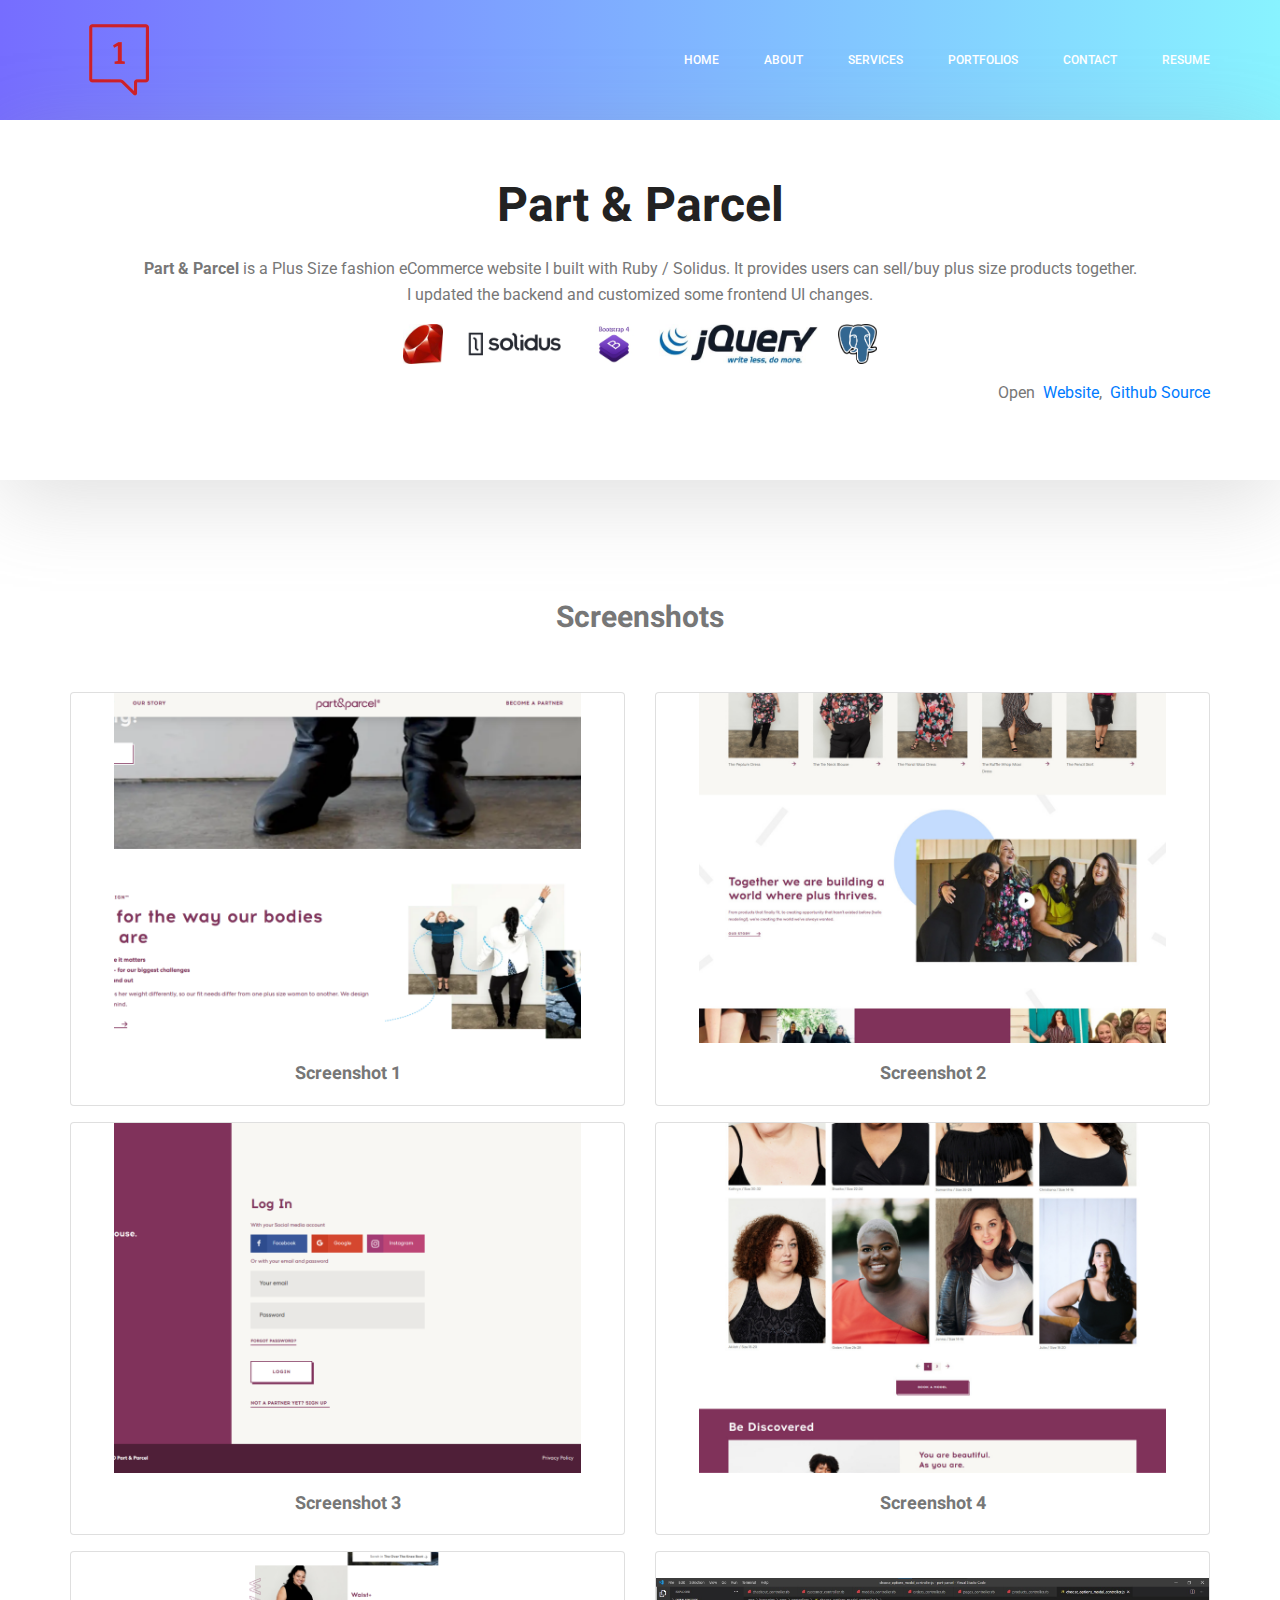
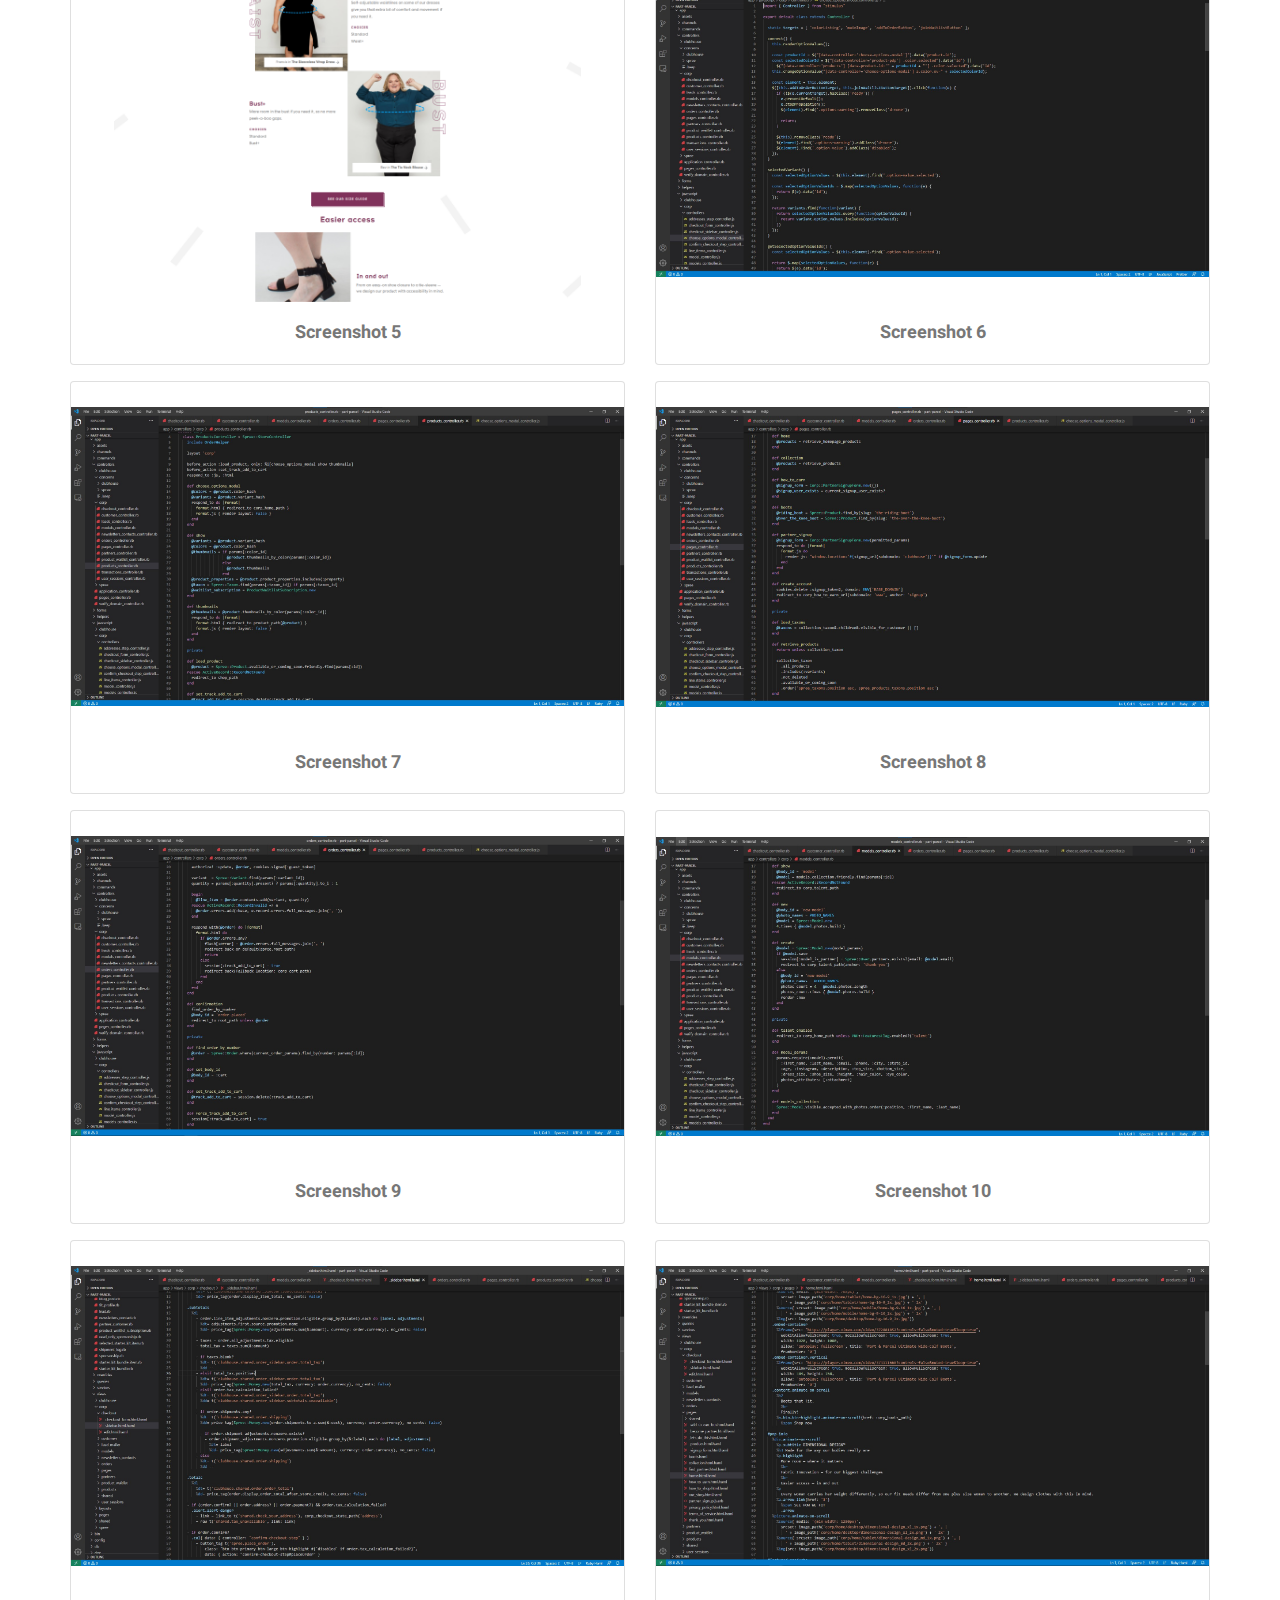
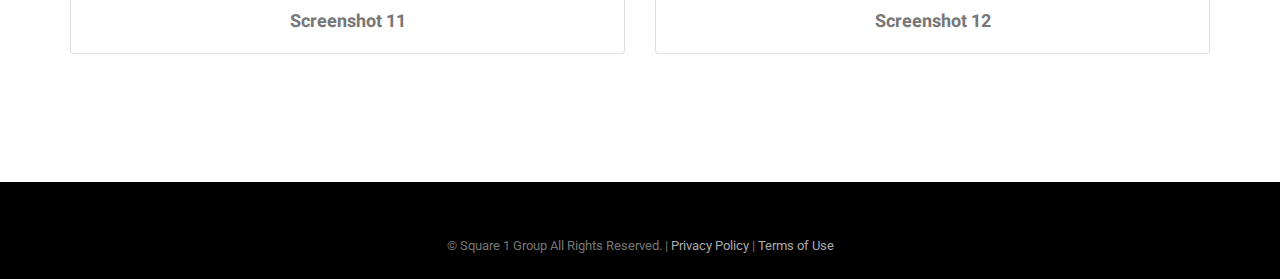
<file: portfolios/part-and-parcel.html>
<!doctype html>
<html lang="en">

<head>
  <!-- Required meta tags -->
  <meta charset="utf-8">
  <meta name="viewport" content="width=device-width, initial-scale=1, shrink-to-fit=no">
  <link rel="icon" href="/img/favicon.png" type="image/png">
  <title>Emmanuel Lao</title>
  <!-- Bootstrap CSS -->
  <link rel="stylesheet" href="/css/bootstrap.css">
  <link rel="stylesheet" href="/vendors/linericon/style.css">
  <link rel="stylesheet" href="/css/font-awesome.min.css">
  <link rel="stylesheet" href="/vendors/owl-carousel/owl.carousel.min.css">
  <link rel="stylesheet" href="/vendors/lightbox/simpleLightbox.css">
  <link rel="stylesheet" href="/vendors/nice-select/css/nice-select.css">
  <link rel="stylesheet" href="/vendors/animate-css/animate.css">
  <link rel="stylesheet" href="/vendors/popup/magnific-popup.css">
  <link rel="stylesheet" href="/vendors/flaticon/flaticon.css">
  <!-- main css -->
  <link rel="stylesheet" href="/css/style.css">
  <link rel="stylesheet" href="/css/responsive.css">
</head>

<body>

  <!--================Header Menu Area =================-->
  <header class="header_area">
    <div class="main_menu">
      <nav class="navbar navbar-expand-lg navbar-light">
        <div class="container box_1620">
          <!-- Brand and toggle get grouped for better mobile display -->
          <a class="navbar-brand logo_h" href="/"><img src="/img/logo.png" alt=""></a>
          <button class="navbar-toggler" type="button" data-toggle="collapse" data-target="#navbarSupportedContent"
            aria-controls="navbarSupportedContent" aria-expanded="false" aria-label="Toggle navigation">
            <span class="icon-bar"></span>
            <span class="icon-bar"></span>
            <span class="icon-bar"></span>
          </button>
          <!-- Collect the nav links, forms, and other content for toggling -->
          <div class="collapse navbar-collapse offset" id="navbarSupportedContent">
            <ul class="nav navbar-nav menu_nav ml-auto">
              <li class="nav-item active"><a class="nav-link" href="/">Home</a></li>
              <li class="nav-item"><a class="nav-link" href="/about-me">About</a></li>
              <li class="nav-item"><a class="nav-link" href="/services">Services</a></li>
              <li class="nav-item"><a class="nav-link" href="/portfolios">Portfolios</a></li>
              <li class="nav-item"><a class="nav-link" href="/contact">Contact</a></li>
              <li class="nav-item"><a class="nav-link" href="/resume.pdf" target="_blank">Resume</a></li>
            </ul>
          </div>
        </div>
      </nav>
    </div>
  </header>
  <!--================Header Menu Area =================-->

  <!--================Home Banner Area =================-->
  <section class="banner_area">
    <div class="box_1620">
      <div class="banner_inner d-flex align-items-center">
        <div class="container">
          <div class="banner_content text-center">
            <h2>Part & Parcel</h2>

            <p><strong>Part & Parcel</strong> is a Plus Size fashion eCommerce website I built with Ruby / Solidus.
              It provides users can sell/buy plus size products together.<br />

              I updated the backend and customized some frontend UI changes.</p>

            <p class="text-center">
              <img src="/img/skill-logos/ruby.png" height="40" /> &nbsp; &nbsp;
              <img src="/img/skill-logos/solidus.png" height="40" /> &nbsp; &nbsp;
              <img src="/img/skill-logos/bootstrap4.png" height="40" /> &nbsp; &nbsp;
              <img src="/img/skill-logos/jquery.png" height="40" /> &nbsp; &nbsp;
              <img src="/img/skill-logos/postgresql.png" height="40" />
            </p>

            <p class="text-right">
              Open&nbsp;
              <a target="_blank" href="http://partandparcel.com/">Website</a>,&nbsp;
              <a target="_blank" href="https://github.com/square1grp/part-parcel">Github Source</a>
            </p>
          </div>
        </div>
      </div>
    </div>
  </section>
  <!--================End Home Banner Area =================-->

  <!--================Blog Area =================-->
  <section class="blog_area single-post-area p_120">
    <div class="container">
      <h2 class="text-center mb-5">Screenshots</h2>

      <div class="row">
        <div class="col-12 col-lg-6 my-2">
          <div class="card">
            <img class="card-img-top" height="350" src="/img/gallery/part-and-parcel/1.jpg" alt="Screenshot 1" />
            <div class="card-body">
              <h4 class="card-text text-center">Screenshot 1</h4>
            </div>
          </div>
        </div>

        <div class="col-12 col-lg-6 my-2">
          <div class="card">
            <img class="card-img-top" height="350" src="/img/gallery/part-and-parcel/2.jpg" alt="Screenshot 2" />
            <div class="card-body">
              <h4 class="card-text text-center">Screenshot 2</h4>
            </div>
          </div>
        </div>

        <div class="col-12 col-lg-6 my-2">
          <div class="card">
            <img class="card-img-top" height="350" src="/img/gallery/part-and-parcel/3.jpg" alt="Screenshot 3" />
            <div class="card-body">
              <h4 class="card-text text-center">Screenshot 3</h4>
            </div>
          </div>
        </div>

        <div class="col-12 col-lg-6 my-2">
          <div class="card">
            <img class="card-img-top" height="350" src="/img/gallery/part-and-parcel/4.jpg" alt="Screenshot 4" />
            <div class="card-body">
              <h4 class="card-text text-center">Screenshot 4</h4>
            </div>
          </div>
        </div>

        <div class="col-12 col-lg-6 my-2">
          <div class="card">
            <img class="card-img-top" height="350" src="/img/gallery/part-and-parcel/5.jpg" alt="Screenshot 5" />
            <div class="card-body">
              <h4 class="card-text text-center">Screenshot 5</h4>
            </div>
          </div>
        </div>

        <div class="col-12 col-lg-6 my-2">
          <div class="card">
            <img class="card-img-top" height="350" src="/img/gallery/part-and-parcel/6.jpg" alt="Screenshot 6" />
            <div class="card-body">
              <h4 class="card-text text-center">Screenshot 6</h4>
            </div>
          </div>
        </div>

        <div class="col-12 col-lg-6 my-2">
          <div class="card">
            <img class="card-img-top" height="350" src="/img/gallery/part-and-parcel/7.jpg" alt="Screenshot 7" />
            <div class="card-body">
              <h4 class="card-text text-center">Screenshot 7</h4>
            </div>
          </div>
        </div>

        <div class="col-12 col-lg-6 my-2">
          <div class="card">
            <img class="card-img-top" height="350" src="/img/gallery/part-and-parcel/8.jpg" alt="Screenshot 8" />
            <div class="card-body">
              <h4 class="card-text text-center">Screenshot 8</h4>
            </div>
          </div>
        </div>

        <div class="col-12 col-lg-6 my-2">
          <div class="card">
            <img class="card-img-top" height="350" src="/img/gallery/part-and-parcel/9.jpg" alt="Screenshot 9" />
            <div class="card-body">
              <h4 class="card-text text-center">Screenshot 9</h4>
            </div>
          </div>
        </div>

        <div class="col-12 col-lg-6 my-2">
          <div class="card">
            <img class="card-img-top" height="350" src="/img/gallery/part-and-parcel/10.jpg" alt="Screenshot 10" />
            <div class="card-body">
              <h4 class="card-text text-center">Screenshot 10</h4>
            </div>
          </div>
        </div>

        <div class="col-12 col-lg-6 my-2">
          <div class="card">
            <img class="card-img-top" height="350" src="/img/gallery/part-and-parcel/11.jpg" alt="Screenshot 11" />
            <div class="card-body">
              <h4 class="card-text text-center">Screenshot 11</h4>
            </div>
          </div>
        </div>

        <div class="col-12 col-lg-6 my-2">
          <div class="card">
            <img class="card-img-top" height="350" src="/img/gallery/part-and-parcel/12.jpg" alt="Screenshot 12" />
            <div class="card-body">
              <h4 class="card-text text-center">Screenshot 12</h4>
            </div>
          </div>
        </div>
      </div>
    </div>
  </section>
  <!--================Blog Area =================-->

  <!--================Footer Area =================-->
  <footer class="footer_area pb_20">
    <div class="container">
      <div class="row footer_inner">
        <div class="col-12 mt-50">
          <p class="text-center mb-0 copy-right">
            <small>© Square 1 Group All Rights Reserved. |
              <a href="#">Privacy Policy</a> |
              <a href="#">Terms of Use</a></small>
          </p>
        </div>
      </div>
    </div>
  </footer>
  <!--================End Footer Area =================-->




  <!-- Optional JavaScript -->
  <!-- jQuery first, then Popper.js, then Bootstrap JS -->
  <script src="/js/jquery-3.3.1.min.js"></script>
  <script src="/js/popper.js"></script>
  <script src="/js/bootstrap.min.js"></script>
  <script src="/js/stellar.js"></script>
  <script src="/vendors/lightbox/simpleLightbox.min.js"></script>
  <script src="/vendors/nice-select/js/jquery.nice-select.min.js"></script>
  <script src="/vendors/isotope/imagesloaded.pkgd.min.js"></script>
  <script src="/vendors/isotope/isotope.pkgd.min.js"></script>
  <script src="/vendors/owl-carousel/owl.carousel.min.js"></script>
  <script src="/vendors/popup/jquery.magnific-popup.min.js"></script>
  <script src="/js/jquery.ajaxchimp.min.js"></script>
  <script src="/vendors/counter-up/jquery.waypoints.min.js"></script>
  <script src="/vendors/counter-up/jquery.counterup.min.js"></script>
  <script src="/js/mail-script.js"></script>
  <script src="/js/theme.js"></script>

  <!-- Calendly badge widget begin -->
  <link href="https://assets.calendly.com/assets/external/widget.css" rel="stylesheet">
  <script src="https://assets.calendly.com/assets/external/widget.js" type="text/javascript"></script>
  <script
    type="text/javascript">Calendly.initBadgeWidget({ url: 'https://calendly.com/sq1grpdev/30min', text: 'Schedule time with me', color: '#766dff', textColor: '#ffffff', branding: true });</script>
  <!-- Calendly badge widget end -->
</body>

</html>
</file>
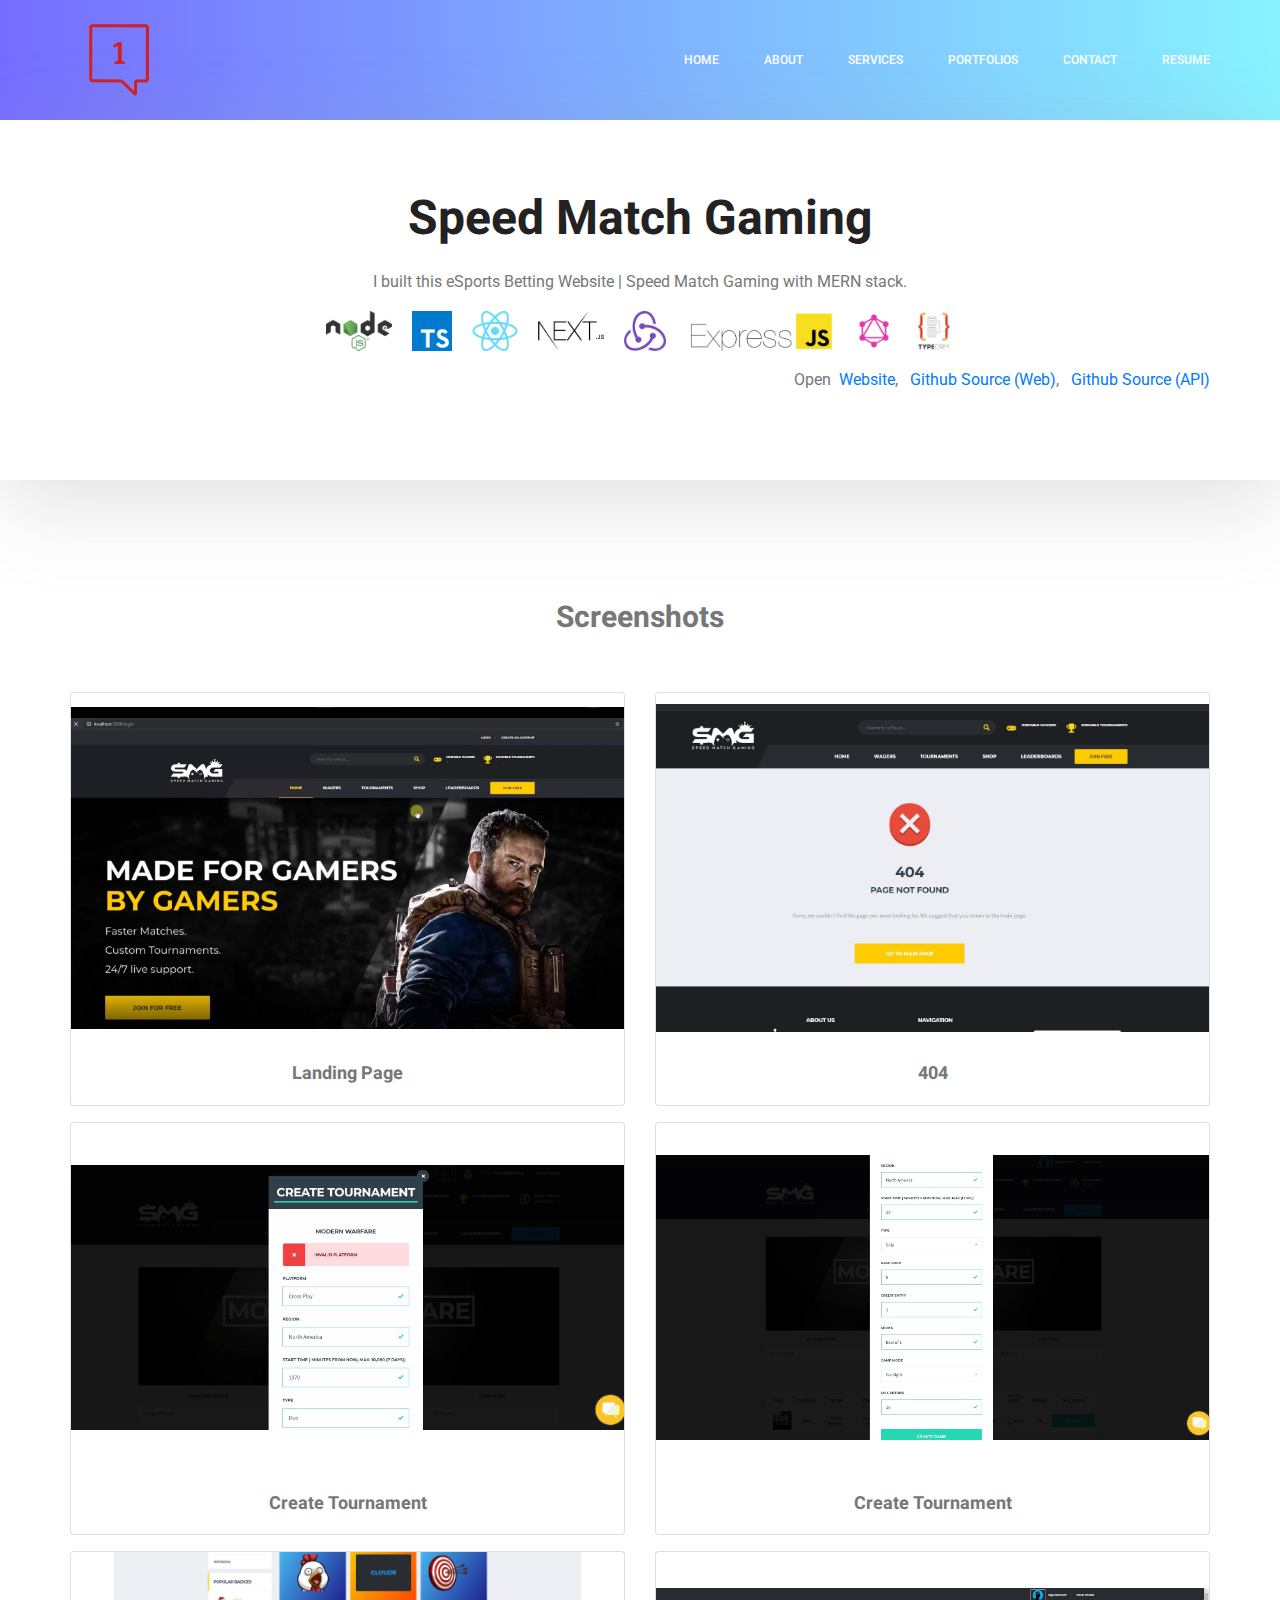
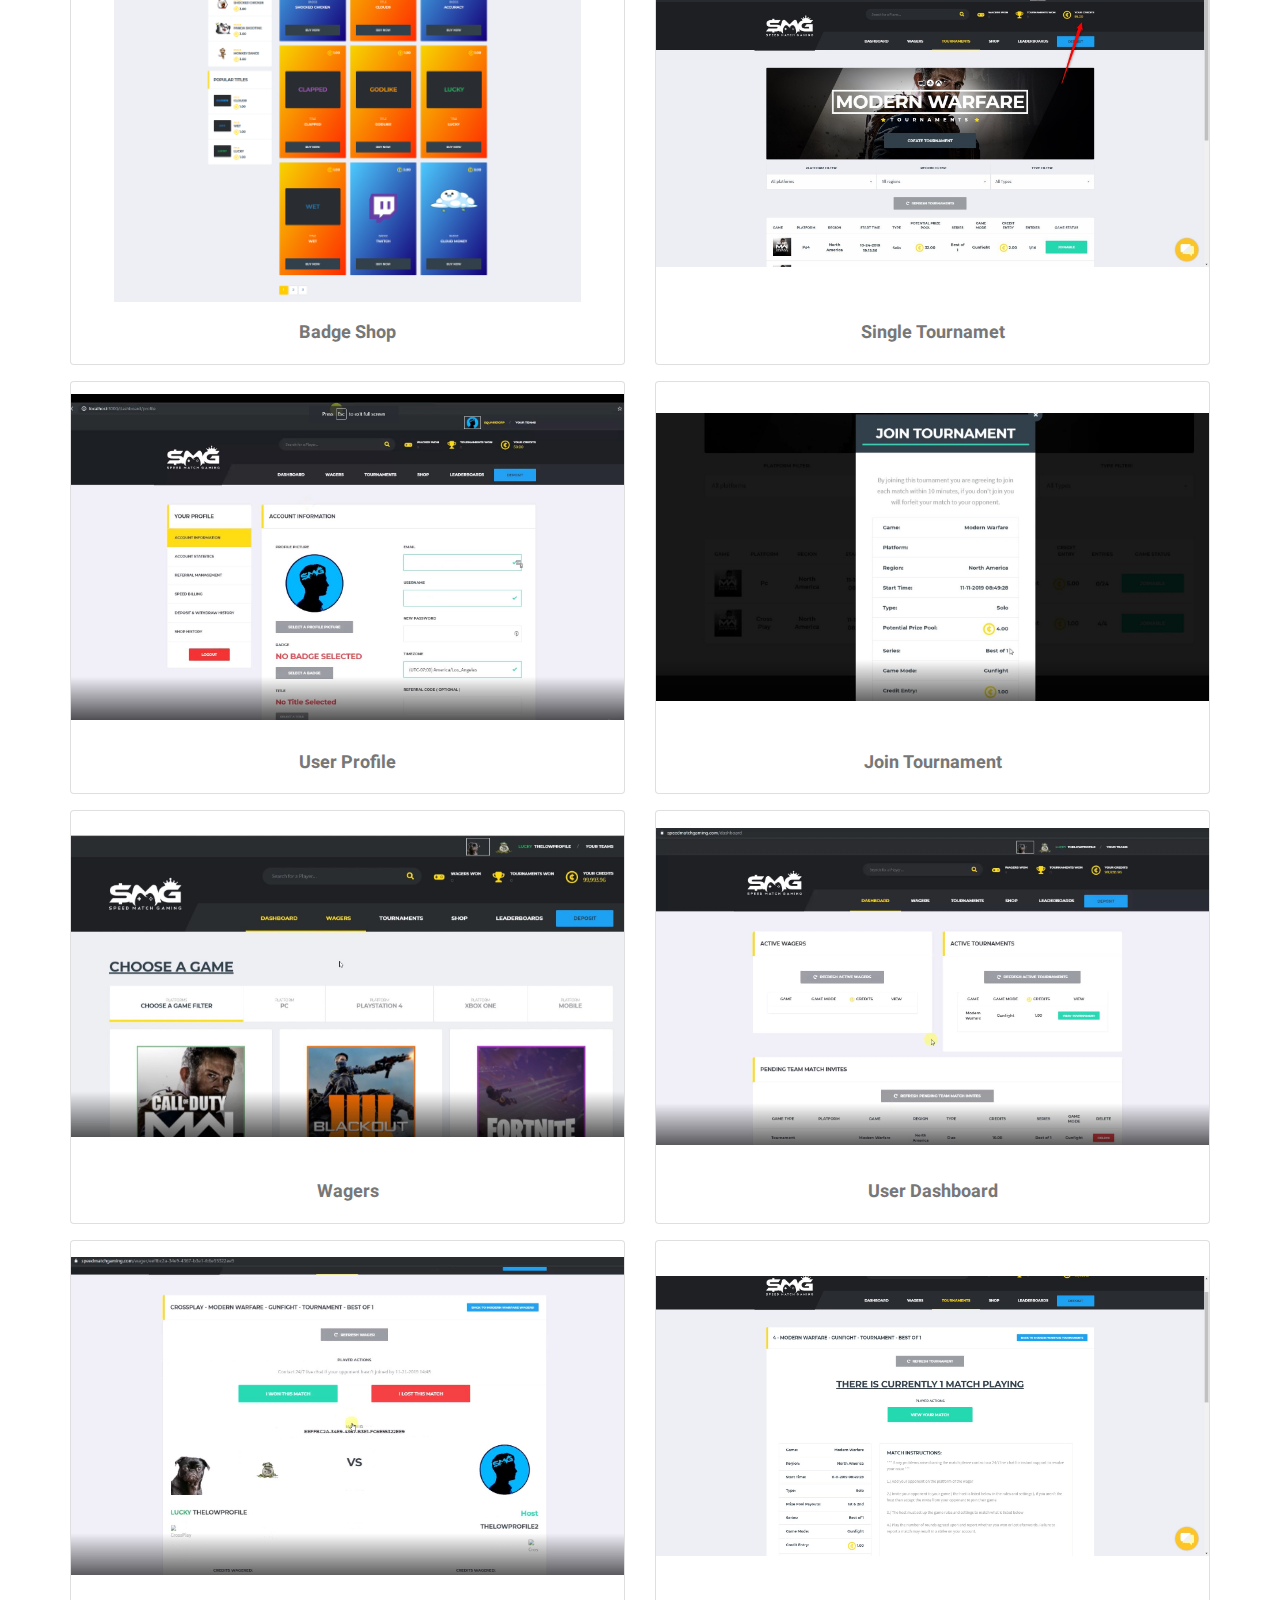
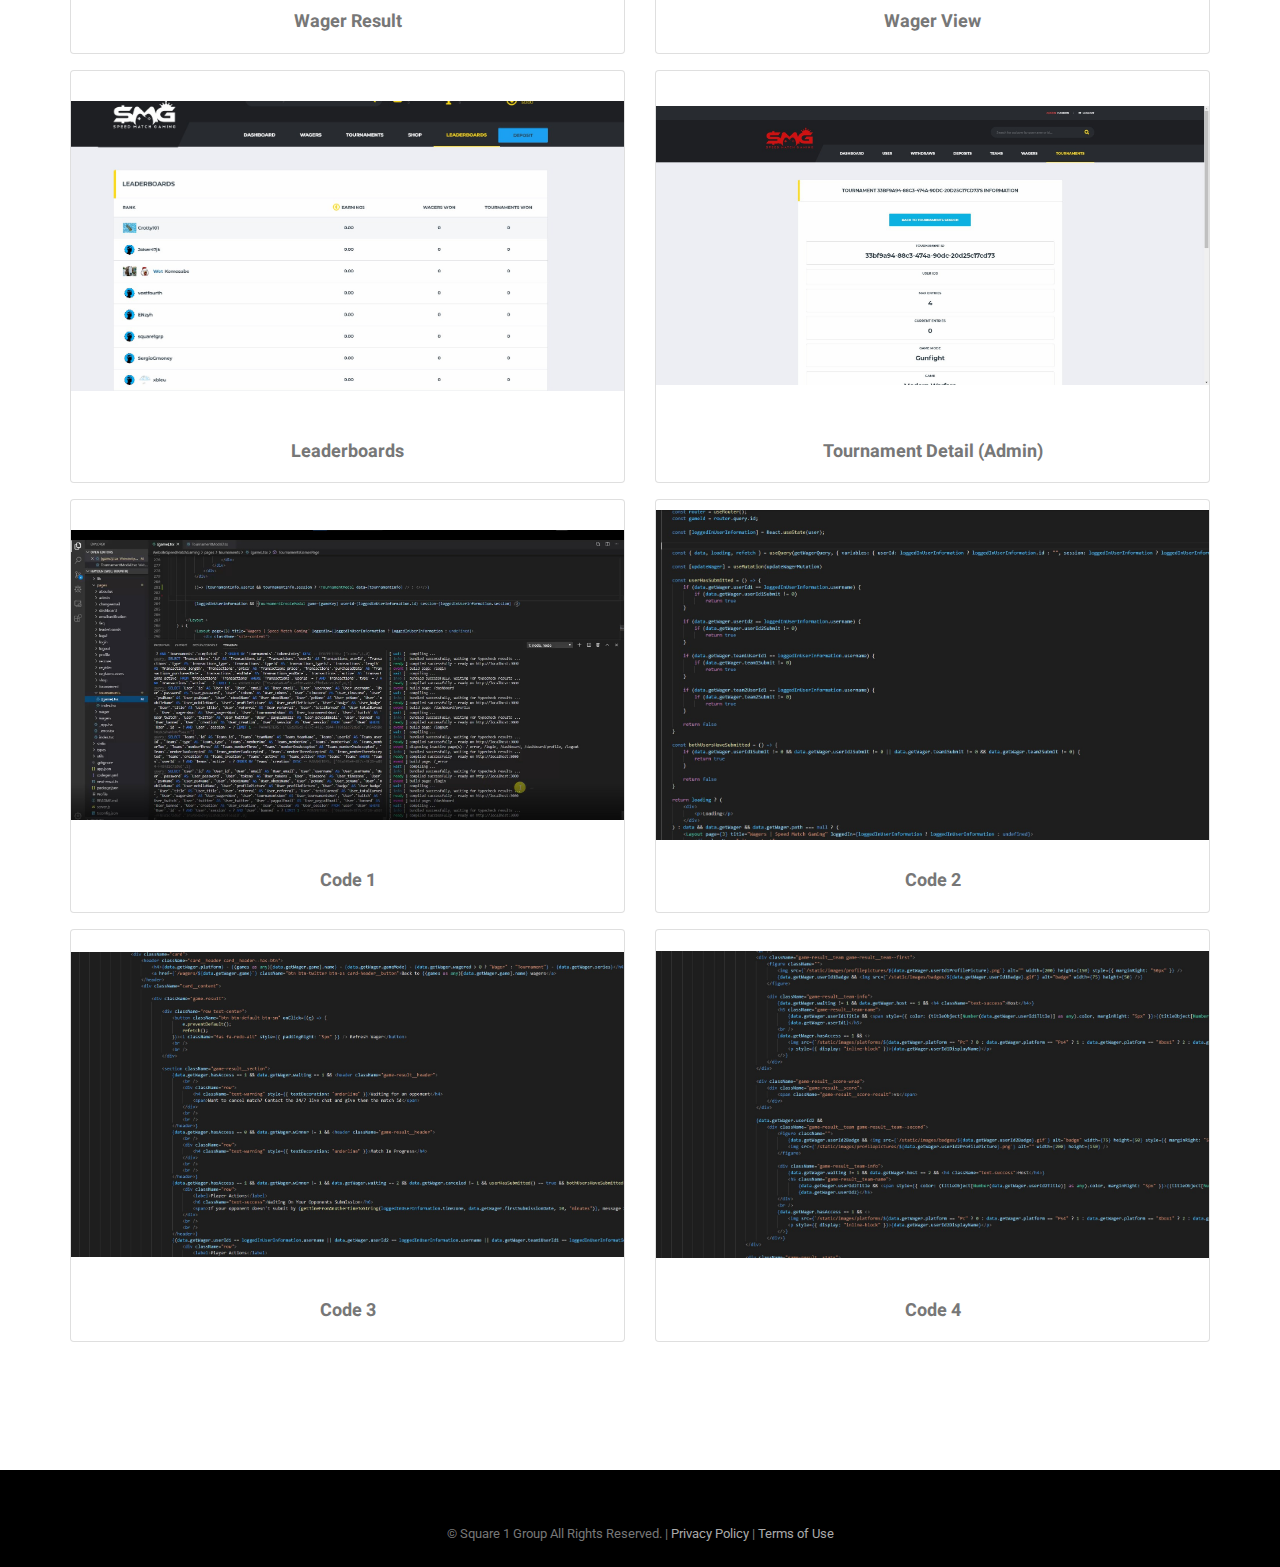
<file: portfolios/smg.html>
<!doctype html>
<html lang="en">

<head>
  <!-- Required meta tags -->
  <meta charset="utf-8">
  <meta name="viewport" content="width=device-width, initial-scale=1, shrink-to-fit=no">
  <link rel="icon" href="/img/favicon.png" type="image/png">
  <title>Emmanuel Lao</title>
  <!-- Bootstrap CSS -->
  <link rel="stylesheet" href="/css/bootstrap.css">
  <link rel="stylesheet" href="/vendors/linericon/style.css">
  <link rel="stylesheet" href="/css/font-awesome.min.css">
  <link rel="stylesheet" href="/vendors/owl-carousel/owl.carousel.min.css">
  <link rel="stylesheet" href="/vendors/lightbox/simpleLightbox.css">
  <link rel="stylesheet" href="/vendors/nice-select/css/nice-select.css">
  <link rel="stylesheet" href="/vendors/animate-css/animate.css">
  <link rel="stylesheet" href="/vendors/popup/magnific-popup.css">
  <link rel="stylesheet" href="/vendors/flaticon/flaticon.css">
  <!-- main css -->
  <link rel="stylesheet" href="/css/style.css">
  <link rel="stylesheet" href="/css/responsive.css">
</head>

<body>

  <!--================Header Menu Area =================-->
  <header class="header_area">
    <div class="main_menu">
      <nav class="navbar navbar-expand-lg navbar-light">
        <div class="container box_1620">
          <!-- Brand and toggle get grouped for better mobile display -->
          <a class="navbar-brand logo_h" href="/"><img src="/img/logo.png" alt=""></a>
          <button class="navbar-toggler" type="button" data-toggle="collapse" data-target="#navbarSupportedContent"
            aria-controls="navbarSupportedContent" aria-expanded="false" aria-label="Toggle navigation">
            <span class="icon-bar"></span>
            <span class="icon-bar"></span>
            <span class="icon-bar"></span>
          </button>
          <!-- Collect the nav links, forms, and other content for toggling -->
          <div class="collapse navbar-collapse offset" id="navbarSupportedContent">
            <ul class="nav navbar-nav menu_nav ml-auto">
              <li class="nav-item active"><a class="nav-link" href="/">Home</a></li>
              <li class="nav-item"><a class="nav-link" href="/about-me">About</a></li>
              <li class="nav-item"><a class="nav-link" href="/services">Services</a></li>
              <li class="nav-item"><a class="nav-link" href="/portfolios">Portfolios</a></li>
              <li class="nav-item"><a class="nav-link" href="/contact">Contact</a></li>
              <li class="nav-item"><a class="nav-link" href="/resume.pdf" target="_blank">Resume</a></li>
            </ul>
          </div>
        </div>
      </nav>
    </div>
  </header>
  <!--================Header Menu Area =================-->

  <!--================Home Banner Area =================-->
  <section class="banner_area">
    <div class="box_1620">
      <div class="banner_inner d-flex align-items-center">
        <div class="container">
          <div class="banner_content text-center">
            <h2>Speed Match Gaming</h2>

            <p>I built this eSports Betting Website | Speed Match Gaming with MERN stack.</p>

            <p class="text-center">
              <img src="/img/skill-logos/node.png" height="40" /> &nbsp; &nbsp;
              <img src="/img/skill-logos/typescript.png" height="40" /> &nbsp; &nbsp;
              <img src="/img/skill-logos/react.png" height="40" /> &nbsp; &nbsp;
              <img src="/img/skill-logos/nextjs.png" height="40" /> &nbsp; &nbsp;
              <img src="/img/skill-logos/redux.png" height="40" /> &nbsp; &nbsp;
              <img src="/img/skill-logos/express.png" height="40" /> &nbsp; &nbsp;
              <img src="/img/skill-logos/graphql.png" height="40" /> &nbsp; &nbsp;
              <img src="/img/skill-logos/typeorm.png" height="40" />
            </p>

            <p class="text-right">
              Open&nbsp;
              <a target="_blank" href="https://speedmatchgaming.com">Website</a>, &nbsp;
              <a target="_blank" href="https://github.com/square1grp/SMG-Web">Github Source (Web)</a>, &nbsp;
              <a target="_blank" href="https://github.com/square1grp/SMG-API">Github Source (API)</a>
            </p>
          </div>
        </div>
      </div>
    </div>
  </section>
  <!--================End Home Banner Area =================-->

  <!--================Blog Area =================-->
  <section class="blog_area single-post-area p_120">
    <div class="container">
      <h2 class="text-center mb-5">Screenshots</h2>

      <div class="row">
        <div class="col-12 col-lg-6 my-2">
          <div class="card">
            <img class="card-img-top" height="350" src="/img/gallery/smg/1.jpg" alt="Landing Page" />
            <div class="card-body">
              <h4 class="card-text text-center">Landing Page</h4>
            </div>
          </div>
        </div>

        <div class="col-12 col-lg-6 my-2">
          <div class="card">
            <img class="card-img-top" height="350" src="/img/gallery/smg/2.jpg" alt="404" />
            <div class="card-body">
              <h4 class="card-text text-center">404</h4>
            </div>
          </div>
        </div>

        <div class="col-12 col-lg-6 my-2">
          <div class="card">
            <img class="card-img-top" height="350" src="/img/gallery/smg/3.jpg" alt="Create Tournament" />
            <div class="card-body">
              <h4 class="card-text text-center">Create Tournament</h4>
            </div>
          </div>
        </div>

        <div class="col-12 col-lg-6 my-2">
          <div class="card">
            <img class="card-img-top" height="350" src="/img/gallery/smg/4.jpg" alt="Create Tournament" />
            <div class="card-body">
              <h4 class="card-text text-center">Create Tournament</h4>
            </div>
          </div>
        </div>

        <div class="col-12 col-lg-6 my-2">
          <div class="card">
            <img class="card-img-top" height="350" src="/img/gallery/smg/5.jpg" alt="Badge Shop" />
            <div class="card-body">
              <h4 class="card-text text-center">Badge Shop</h4>
            </div>
          </div>
        </div>

        <div class="col-12 col-lg-6 my-2">
          <div class="card">
            <img class="card-img-top" height="350" src="/img/gallery/smg/6.jpg" alt="Single Tournamet" />
            <div class="card-body">
              <h4 class="card-text text-center">Single Tournamet</h4>
            </div>
          </div>
        </div>

        <div class="col-12 col-lg-6 my-2">
          <div class="card">
            <img class="card-img-top" height="350" src="/img/gallery/smg/7.jpg" alt="User Profile" />
            <div class="card-body">
              <h4 class="card-text text-center">User Profile</h4>
            </div>
          </div>
        </div>

        <div class="col-12 col-lg-6 my-2">
          <div class="card">
            <img class="card-img-top" height="350" src="/img/gallery/smg/8.jpg" alt="Join Tournament" />
            <div class="card-body">
              <h4 class="card-text text-center">Join Tournament</h4>
            </div>
          </div>
        </div>

        <div class="col-12 col-lg-6 my-2">
          <div class="card">
            <img class="card-img-top" height="350" src="/img/gallery/smg/9.jpg" alt="Wagers" />
            <div class="card-body">
              <h4 class="card-text text-center">Wagers</h4>
            </div>
          </div>
        </div>

        <div class="col-12 col-lg-6 my-2">
          <div class="card">
            <img class="card-img-top" height="350" src="/img/gallery/smg/10.jpg" alt="User Dashboard" />
            <div class="card-body">
              <h4 class="card-text text-center">User Dashboard</h4>
            </div>
          </div>
        </div>

        <div class="col-12 col-lg-6 my-2">
          <div class="card">
            <img class="card-img-top" height="350" src="/img/gallery/smg/11.jpg" alt="Wager Result" />
            <div class="card-body">
              <h4 class="card-text text-center">Wager Result</h4>
            </div>
          </div>
        </div>

        <div class="col-12 col-lg-6 my-2">
          <div class="card">
            <img class="card-img-top" height="350" src="/img/gallery/smg/12.jpg" alt="Wager View" />
            <div class="card-body">
              <h4 class="card-text text-center">Wager View</h4>
            </div>
          </div>
        </div>

        <div class="col-12 col-lg-6 my-2">
          <div class="card">
            <img class="card-img-top" height="350" src="/img/gallery/smg/13.jpg" alt="Leaderboards" />
            <div class="card-body">
              <h4 class="card-text text-center">Leaderboards</h4>
            </div>
          </div>
        </div>

        <div class="col-12 col-lg-6 my-2">
          <div class="card">
            <img class="card-img-top" height="350" src="/img/gallery/smg/14.jpg" alt="Tournament Detail (Admin)" />
            <div class="card-body">
              <h4 class="card-text text-center">Tournament Detail (Admin)</h4>
            </div>
          </div>
        </div>

        <div class="col-12 col-lg-6 my-2">
          <div class="card">
            <img class="card-img-top" height="350" src="/img/gallery/smg/15.jpg" alt="Code 1" />
            <div class="card-body">
              <h4 class="card-text text-center">Code 1</h4>
            </div>
          </div>
        </div>

        <div class="col-12 col-lg-6 my-2">
          <div class="card">
            <img class="card-img-top" height="350" src="/img/gallery/smg/16.jpg" alt="Code 2" />
            <div class="card-body">
              <h4 class="card-text text-center">Code 2</h4>
            </div>
          </div>
        </div>

        <div class="col-12 col-lg-6 my-2">
          <div class="card">
            <img class="card-img-top" height="350" src="/img/gallery/smg/17.jpg" alt="Code 3" />
            <div class="card-body">
              <h4 class="card-text text-center">Code 3</h4>
            </div>
          </div>
        </div>

        <div class="col-12 col-lg-6 my-2">
          <div class="card">
            <img class="card-img-top" height="350" src="/img/gallery/smg/18.jpg" alt="Code 4" />
            <div class="card-body">
              <h4 class="card-text text-center">Code 4</h4>
            </div>
          </div>
        </div>
      </div>
    </div>
  </section>
  <!--================Blog Area =================-->

  <!--================Footer Area =================-->
  <footer class="footer_area pb_20">
    <div class="container">
      <div class="row footer_inner">
        <div class="col-12 mt-50">
          <p class="text-center mb-0 copy-right">
            <small>© Square 1 Group All Rights Reserved. |
              <a href="#">Privacy Policy</a> |
              <a href="#">Terms of Use</a></small>
          </p>
        </div>
      </div>
    </div>
  </footer>
  <!--================End Footer Area =================-->




  <!-- Optional JavaScript -->
  <!-- jQuery first, then Popper.js, then Bootstrap JS -->
  <script src="/js/jquery-3.3.1.min.js"></script>
  <script src="/js/popper.js"></script>
  <script src="/js/bootstrap.min.js"></script>
  <script src="/js/stellar.js"></script>
  <script src="/vendors/lightbox/simpleLightbox.min.js"></script>
  <script src="/vendors/nice-select/js/jquery.nice-select.min.js"></script>
  <script src="/vendors/isotope/imagesloaded.pkgd.min.js"></script>
  <script src="/vendors/isotope/isotope.pkgd.min.js"></script>
  <script src="/vendors/owl-carousel/owl.carousel.min.js"></script>
  <script src="/vendors/popup/jquery.magnific-popup.min.js"></script>
  <script src="/js/jquery.ajaxchimp.min.js"></script>
  <script src="/vendors/counter-up/jquery.waypoints.min.js"></script>
  <script src="/vendors/counter-up/jquery.counterup.min.js"></script>
  <script src="/js/mail-script.js"></script>
  <script src="/js/theme.js"></script>

  <!-- Calendly badge widget begin -->
  <link href="https://assets.calendly.com/assets/external/widget.css" rel="stylesheet">
  <script src="https://assets.calendly.com/assets/external/widget.js" type="text/javascript"></script>
  <script
    type="text/javascript">Calendly.initBadgeWidget({ url: 'https://calendly.com/sq1grpdev/30min', text: 'Schedule time with me', color: '#766dff', textColor: '#ffffff', branding: true });</script>
  <!-- Calendly badge widget end -->
</body>

</html>
</file>
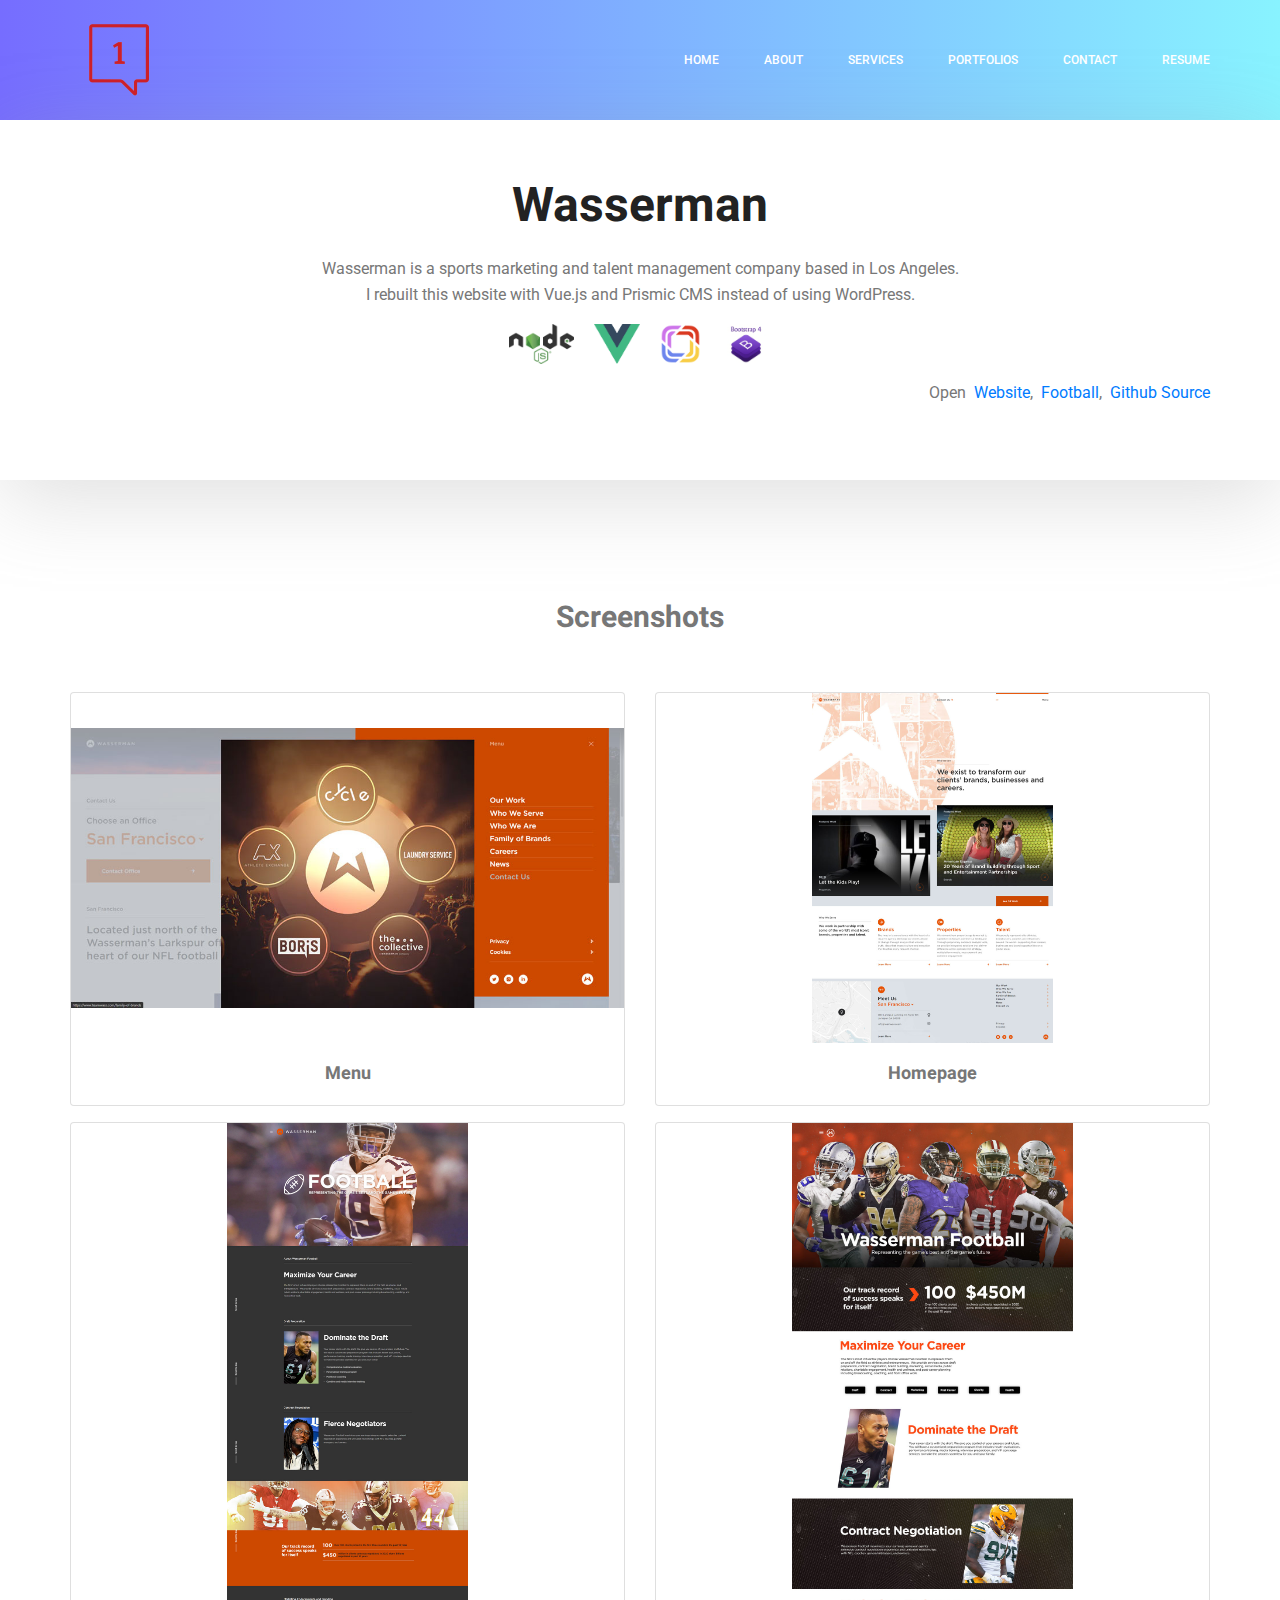
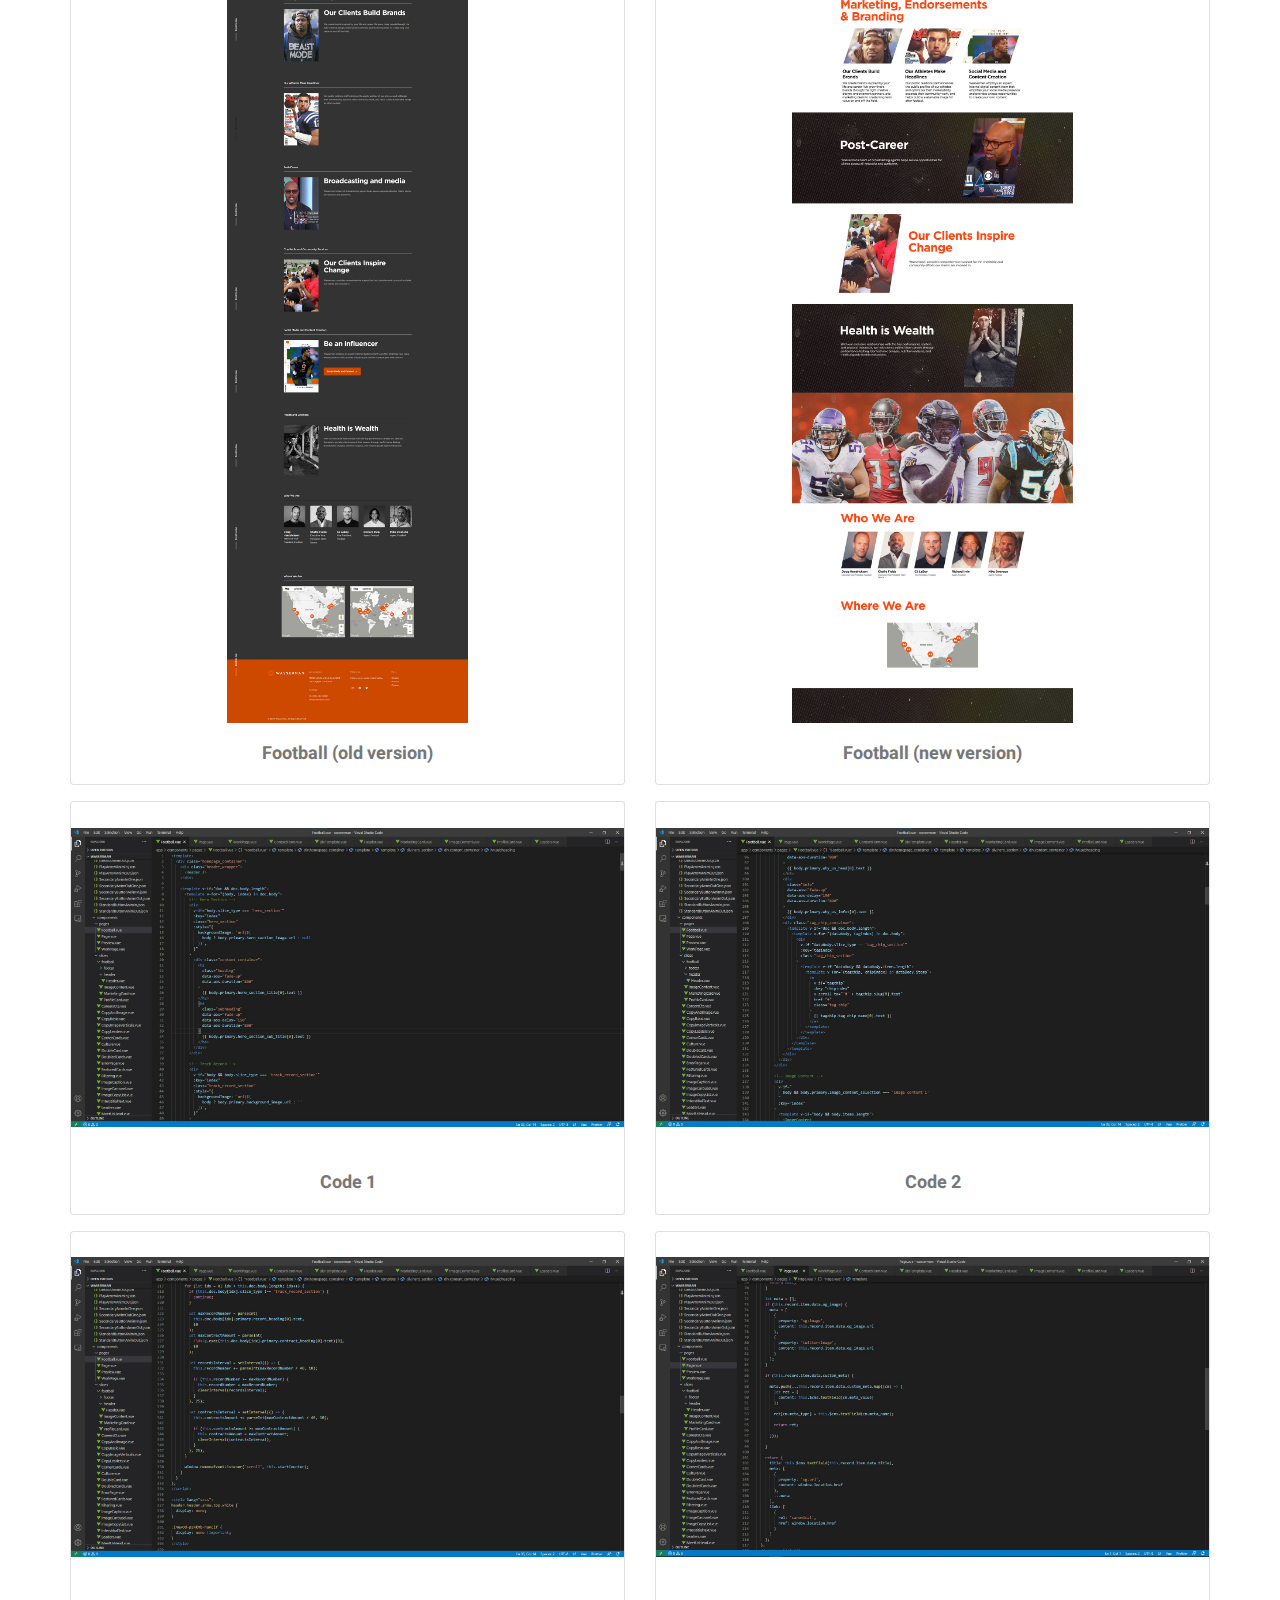
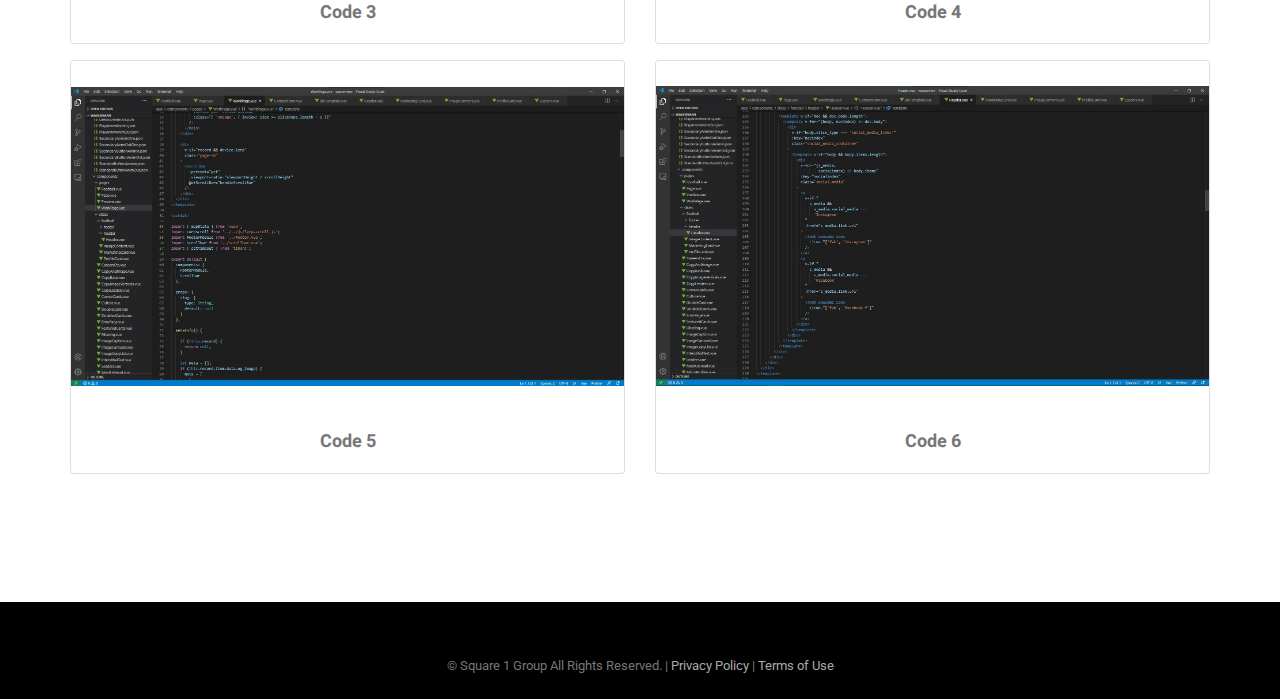
<file: portfolios/wasserman.html>
<!doctype html>
<html lang="en">

<head>
  <!-- Required meta tags -->
  <meta charset="utf-8">
  <meta name="viewport" content="width=device-width, initial-scale=1, shrink-to-fit=no">
  <link rel="icon" href="/img/favicon.png" type="image/png">
  <title>Emmanuel Lao</title>
  <!-- Bootstrap CSS -->
  <link rel="stylesheet" href="/css/bootstrap.css">
  <link rel="stylesheet" href="/vendors/linericon/style.css">
  <link rel="stylesheet" href="/css/font-awesome.min.css">
  <link rel="stylesheet" href="/vendors/owl-carousel/owl.carousel.min.css">
  <link rel="stylesheet" href="/vendors/lightbox/simpleLightbox.css">
  <link rel="stylesheet" href="/vendors/nice-select/css/nice-select.css">
  <link rel="stylesheet" href="/vendors/animate-css/animate.css">
  <link rel="stylesheet" href="/vendors/popup/magnific-popup.css">
  <link rel="stylesheet" href="/vendors/flaticon/flaticon.css">
  <!-- main css -->
  <link rel="stylesheet" href="/css/style.css">
  <link rel="stylesheet" href="/css/responsive.css">
</head>

<body>

  <!--================Header Menu Area =================-->
  <header class="header_area">
    <div class="main_menu">
      <nav class="navbar navbar-expand-lg navbar-light">
        <div class="container box_1620">
          <!-- Brand and toggle get grouped for better mobile display -->
          <a class="navbar-brand logo_h" href="/"><img src="/img/logo.png" alt=""></a>
          <button class="navbar-toggler" type="button" data-toggle="collapse" data-target="#navbarSupportedContent"
            aria-controls="navbarSupportedContent" aria-expanded="false" aria-label="Toggle navigation">
            <span class="icon-bar"></span>
            <span class="icon-bar"></span>
            <span class="icon-bar"></span>
          </button>
          <!-- Collect the nav links, forms, and other content for toggling -->
          <div class="collapse navbar-collapse offset" id="navbarSupportedContent">
            <ul class="nav navbar-nav menu_nav ml-auto">
              <li class="nav-item active"><a class="nav-link" href="/">Home</a></li>
              <li class="nav-item"><a class="nav-link" href="/about-me">About</a></li>
              <li class="nav-item"><a class="nav-link" href="/services">Services</a></li>
              <li class="nav-item"><a class="nav-link" href="/portfolios">Portfolios</a></li>
              <li class="nav-item"><a class="nav-link" href="/contact">Contact</a></li>
              <li class="nav-item"><a class="nav-link" href="/resume.pdf" target="_blank">Resume</a></li>
            </ul>
          </div>
        </div>
      </nav>
    </div>
  </header>
  <!--================Header Menu Area =================-->

  <!--================Home Banner Area =================-->
  <section class="banner_area">
    <div class="box_1620">
      <div class="banner_inner d-flex align-items-center">
        <div class="container">
          <div class="banner_content text-center">
            <h2>Wasserman</h2>

            <p>Wasserman is a sports marketing and talent management company based in Los Angeles.
              <br />I rebuilt this website with Vue.js and Prismic CMS instead of using WordPress.
            </p>

            <p class="text-center">
              <img src="/img/skill-logos/node.png" height="40" /> &nbsp; &nbsp;
              <img src="/img/skill-logos/vue.png" height="40" /> &nbsp; &nbsp;
              <img src="/img/skill-logos/prismicCMS.png" height="40" /> &nbsp; &nbsp;
              <img src="/img/skill-logos/bootstrap4.png" height="40" />
            </p>

            <p class="text-right">
              Open&nbsp;
              <a target="_blank" href="https://www.teamwass.com/">Website</a>,&nbsp;
              <a target="_blank" href="https://preview.teamwass.com/football">Football</a>,&nbsp;
              <a target="_blank" href="https://github.com/square1grp/wasserman">Github Source</a>
            </p>
          </div>
        </div>
      </div>
    </div>
  </section>
  <!--================End Home Banner Area =================-->

  <!--================Blog Area =================-->
  <section class="blog_area single-post-area p_120">
    <div class="container">
      <h2 class="text-center mb-5">Screenshots</h2>

      <div class="row">
        <div class="col-12 col-lg-6 my-2">
          <div class="card">
            <img class="card-img-top" height="350" src="/img/gallery/wasserman/1.jpg" alt="Menu" />
            <div class="card-body">
              <h4 class="card-text text-center">Menu</h4>
            </div>
          </div>
        </div>

        <div class="col-12 col-lg-6 my-2">
          <div class="card">
            <img class="card-img-top" height="350" src="/img/gallery/wasserman/2.jpg" alt="Homepage" />
            <div class="card-body">
              <h4 class="card-text text-center">Homepage</h4>
            </div>
          </div>
        </div>

        <div class="col-12 col-lg-6 my-2">
          <div class="card">
            <img class="card-img-top" height="1200" src="/img/gallery/wasserman/old.jpg" alt="Football (old version)" />
            <div class="card-body">
              <h4 class="card-text text-center">Football (old version)</h4>
            </div>
          </div>
        </div>

        <div class="col-12 col-lg-6 my-2">
          <div class="card">
            <img class="card-img-top" height="1200" src="/img/gallery/wasserman/new.jpg" alt="Football (new version)" />
            <div class="card-body">
              <h4 class="card-text text-center">Football (new version)</h4>
            </div>
          </div>
        </div>

        <div class="col-12 col-lg-6 my-2">
          <div class="card">
            <img class="card-img-top" height="350" src="/img/gallery/wasserman/3.jpg" alt="Code 1" />
            <div class="card-body">
              <h4 class="card-text text-center">Code 1</h4>
            </div>
          </div>
        </div>

        <div class="col-12 col-lg-6 my-2">
          <div class="card">
            <img class="card-img-top" height="350" src="/img/gallery/wasserman/4.jpg" alt="Code 2" />
            <div class="card-body">
              <h4 class="card-text text-center">Code 2</h4>
            </div>
          </div>
        </div>

        <div class="col-12 col-lg-6 my-2">
          <div class="card">
            <img class="card-img-top" height="350" src="/img/gallery/wasserman/5.jpg" alt="Code 3" />
            <div class="card-body">
              <h4 class="card-text text-center">Code 3</h4>
            </div>
          </div>
        </div>

        <div class="col-12 col-lg-6 my-2">
          <div class="card">
            <img class="card-img-top" height="350" src="/img/gallery/wasserman/6.jpg" alt="Code 4" />
            <div class="card-body">
              <h4 class="card-text text-center">Code 4</h4>
            </div>
          </div>
        </div>

        <div class="col-12 col-lg-6 my-2">
          <div class="card">
            <img class="card-img-top" height="350" src="/img/gallery/wasserman/7.jpg" alt="Code 5" />
            <div class="card-body">
              <h4 class="card-text text-center">Code 5</h4>
            </div>
          </div>
        </div>

        <div class="col-12 col-lg-6 my-2">
          <div class="card">
            <img class="card-img-top" height="350" src="/img/gallery/wasserman/8.jpg" alt="Code 6" />
            <div class="card-body">
              <h4 class="card-text text-center">Code 6</h4>
            </div>
          </div>
        </div>
      </div>
    </div>
  </section>
  <!--================Blog Area =================-->

  <!--================Footer Area =================-->
  <footer class="footer_area pb_20">
    <div class="container">
      <div class="row footer_inner">
        <div class="col-12 mt-50">
          <p class="text-center mb-0 copy-right">
            <small>© Square 1 Group All Rights Reserved. |
              <a href="#">Privacy Policy</a> |
              <a href="#">Terms of Use</a></small>
          </p>
        </div>
      </div>
    </div>
  </footer>
  <!--================End Footer Area =================-->




  <!-- Optional JavaScript -->
  <!-- jQuery first, then Popper.js, then Bootstrap JS -->
  <script src="/js/jquery-3.3.1.min.js"></script>
  <script src="/js/popper.js"></script>
  <script src="/js/bootstrap.min.js"></script>
  <script src="/js/stellar.js"></script>
  <script src="/vendors/lightbox/simpleLightbox.min.js"></script>
  <script src="/vendors/nice-select/js/jquery.nice-select.min.js"></script>
  <script src="/vendors/isotope/imagesloaded.pkgd.min.js"></script>
  <script src="/vendors/isotope/isotope.pkgd.min.js"></script>
  <script src="/vendors/owl-carousel/owl.carousel.min.js"></script>
  <script src="/vendors/popup/jquery.magnific-popup.min.js"></script>
  <script src="/js/jquery.ajaxchimp.min.js"></script>
  <script src="/vendors/counter-up/jquery.waypoints.min.js"></script>
  <script src="/vendors/counter-up/jquery.counterup.min.js"></script>
  <script src="/js/mail-script.js"></script>
  <script src="/js/theme.js"></script>

  <!-- Calendly badge widget begin -->
  <link href="https://assets.calendly.com/assets/external/widget.css" rel="stylesheet">
  <script src="https://assets.calendly.com/assets/external/widget.js" type="text/javascript"></script>
  <script
    type="text/javascript">Calendly.initBadgeWidget({ url: 'https://calendly.com/sq1grpdev/30min', text: 'Schedule time with me', color: '#766dff', textColor: '#ffffff', branding: true });</script>
  <!-- Calendly badge widget end -->
</body>

</html>
</file>
<file: vendors/linericon/style.css>
@font-face {
	font-family: 'Linearicons-Free';
	src:url('fonts/Linearicons-Free.eot?w118d');
	src:url('fonts/Linearicons-Free.eot?#iefixw118d') format('embedded-opentype'),
		url('fonts/Linearicons-Free.woff2?w118d') format('woff2'),
		url('fonts/Linearicons-Free.woff?w118d') format('woff'),
		url('fonts/Linearicons-Free.ttf?w118d') format('truetype'),
		url('fonts/Linearicons-Free.svg?w118d#Linearicons-Free') format('svg');
	font-weight: normal;
	font-style: normal;
}

.lnr {
	font-family: 'Linearicons-Free';
	speak: none;
	font-style: normal;
	font-weight: normal;
	font-variant: normal;
	text-transform: none;
	line-height: 1;

	/* Better Font Rendering =========== */
	-webkit-font-smoothing: antialiased;
	-moz-osx-font-smoothing: grayscale;
}

.lnr-home:before {
	content: "\e800";
}
.lnr-apartment:before {
	content: "\e801";
}
.lnr-pencil:before {
	content: "\e802";
}
.lnr-magic-wand:before {
	content: "\e803";
}
.lnr-drop:before {
	content: "\e804";
}
.lnr-lighter:before {
	content: "\e805";
}
.lnr-poop:before {
	content: "\e806";
}
.lnr-sun:before {
	content: "\e807";
}
.lnr-moon:before {
	content: "\e808";
}
.lnr-cloud:before {
	content: "\e809";
}
.lnr-cloud-upload:before {
	content: "\e80a";
}
.lnr-cloud-download:before {
	content: "\e80b";
}
.lnr-cloud-sync:before {
	content: "\e80c";
}
.lnr-cloud-check:before {
	content: "\e80d";
}
.lnr-database:before {
	content: "\e80e";
}
.lnr-lock:before {
	content: "\e80f";
}
.lnr-cog:before {
	content: "\e810";
}
.lnr-trash:before {
	content: "\e811";
}
.lnr-dice:before {
	content: "\e812";
}
.lnr-heart:before {
	content: "\e813";
}
.lnr-star:before {
	content: "\e814";
}
.lnr-star-half:before {
	content: "\e815";
}
.lnr-star-empty:before {
	content: "\e816";
}
.lnr-flag:before {
	content: "\e817";
}
.lnr-envelope:before {
	content: "\e818";
}
.lnr-paperclip:before {
	content: "\e819";
}
.lnr-inbox:before {
	content: "\e81a";
}
.lnr-eye:before {
	content: "\e81b";
}
.lnr-printer:before {
	content: "\e81c";
}
.lnr-file-empty:before {
	content: "\e81d";
}
.lnr-file-add:before {
	content: "\e81e";
}
.lnr-enter:before {
	content: "\e81f";
}
.lnr-exit:before {
	content: "\e820";
}
.lnr-graduation-hat:before {
	content: "\e821";
}
.lnr-license:before {
	content: "\e822";
}
.lnr-music-note:before {
	content: "\e823";
}
.lnr-film-play:before {
	content: "\e824";
}
.lnr-camera-video:before {
	content: "\e825";
}
.lnr-camera:before {
	content: "\e826";
}
.lnr-picture:before {
	content: "\e827";
}
.lnr-book:before {
	content: "\e828";
}
.lnr-bookmark:before {
	content: "\e829";
}
.lnr-user:before {
	content: "\e82a";
}
.lnr-users:before {
	content: "\e82b";
}
.lnr-shirt:before {
	content: "\e82c";
}
.lnr-store:before {
	content: "\e82d";
}
.lnr-cart:before {
	content: "\e82e";
}
.lnr-tag:before {
	content: "\e82f";
}
.lnr-phone-handset:before {
	content: "\e830";
}
.lnr-phone:before {
	content: "\e831";
}
.lnr-pushpin:before {
	content: "\e832";
}
.lnr-map-marker:before {
	content: "\e833";
}
.lnr-map:before {
	content: "\e834";
}
.lnr-location:before {
	content: "\e835";
}
.lnr-calendar-full:before {
	content: "\e836";
}
.lnr-keyboard:before {
	content: "\e837";
}
.lnr-spell-check:before {
	content: "\e838";
}
.lnr-screen:before {
	content: "\e839";
}
.lnr-smartphone:before {
	content: "\e83a";
}
.lnr-tablet:before {
	content: "\e83b";
}
.lnr-laptop:before {
	content: "\e83c";
}
.lnr-laptop-phone:before {
	content: "\e83d";
}
.lnr-power-switch:before {
	content: "\e83e";
}
.lnr-bubble:before {
	content: "\e83f";
}
.lnr-heart-pulse:before {
	content: "\e840";
}
.lnr-construction:before {
	content: "\e841";
}
.lnr-pie-chart:before {
	content: "\e842";
}
.lnr-chart-bars:before {
	content: "\e843";
}
.lnr-gift:before {
	content: "\e844";
}
.lnr-diamond:before {
	content: "\e845";
}
.lnr-linearicons:before {
	content: "\e846";
}
.lnr-dinner:before {
	content: "\e847";
}
.lnr-coffee-cup:before {
	content: "\e848";
}
.lnr-leaf:before {
	content: "\e849";
}
.lnr-paw:before {
	content: "\e84a";
}
.lnr-rocket:before {
	content: "\e84b";
}
.lnr-briefcase:before {
	content: "\e84c";
}
.lnr-bus:before {
	content: "\e84d";
}
.lnr-car:before {
	content: "\e84e";
}
.lnr-train:before {
	content: "\e84f";
}
.lnr-bicycle:before {
	content: "\e850";
}
.lnr-wheelchair:before {
	content: "\e851";
}
.lnr-select:before {
	content: "\e852";
}
.lnr-earth:before {
	content: "\e853";
}
.lnr-smile:before {
	content: "\e854";
}
.lnr-sad:before {
	content: "\e855";
}
.lnr-neutral:before {
	content: "\e856";
}
.lnr-mustache:before {
	content: "\e857";
}
.lnr-alarm:before {
	content: "\e858";
}
.lnr-bullhorn:before {
	content: "\e859";
}
.lnr-volume-high:before {
	content: "\e85a";
}
.lnr-volume-medium:before {
	content: "\e85b";
}
.lnr-volume-low:before {
	content: "\e85c";
}
.lnr-volume:before {
	content: "\e85d";
}
.lnr-mic:before {
	content: "\e85e";
}
.lnr-hourglass:before {
	content: "\e85f";
}
.lnr-undo:before {
	content: "\e860";
}
.lnr-redo:before {
	content: "\e861";
}
.lnr-sync:before {
	content: "\e862";
}
.lnr-history:before {
	content: "\e863";
}
.lnr-clock:before {
	content: "\e864";
}
.lnr-download:before {
	content: "\e865";
}
.lnr-upload:before {
	content: "\e866";
}
.lnr-enter-down:before {
	content: "\e867";
}
.lnr-exit-up:before {
	content: "\e868";
}
.lnr-bug:before {
	content: "\e869";
}
.lnr-code:before {
	content: "\e86a";
}
.lnr-link:before {
	content: "\e86b";
}
.lnr-unlink:before {
	content: "\e86c";
}
.lnr-thumbs-up:before {
	content: "\e86d";
}
.lnr-thumbs-down:before {
	content: "\e86e";
}
.lnr-magnifier:before {
	content: "\e86f";
}
.lnr-cross:before {
	content: "\e870";
}
.lnr-menu:before {
	content: "\e871";
}
.lnr-list:before {
	content: "\e872";
}
.lnr-chevron-up:before {
	content: "\e873";
}
.lnr-chevron-down:before {
	content: "\e874";
}
.lnr-chevron-left:before {
	content: "\e875";
}
.lnr-chevron-right:before {
	content: "\e876";
}
.lnr-arrow-up:before {
	content: "\e877";
}
.lnr-arrow-down:before {
	content: "\e878";
}
.lnr-arrow-left:before {
	content: "\e879";
}
.lnr-arrow-right:before {
	content: "\e87a";
}
.lnr-move:before {
	content: "\e87b";
}
.lnr-warning:before {
	content: "\e87c";
}
.lnr-question-circle:before {
	content: "\e87d";
}
.lnr-menu-circle:before {
	content: "\e87e";
}
.lnr-checkmark-circle:before {
	content: "\e87f";
}
.lnr-cross-circle:before {
	content: "\e880";
}
.lnr-plus-circle:before {
	content: "\e881";
}
.lnr-circle-minus:before {
	content: "\e882";
}
.lnr-arrow-up-circle:before {
	content: "\e883";
}
.lnr-arrow-down-circle:before {
	content: "\e884";
}
.lnr-arrow-left-circle:before {
	content: "\e885";
}
.lnr-arrow-right-circle:before {
	content: "\e886";
}
.lnr-chevron-up-circle:before {
	content: "\e887";
}
.lnr-chevron-down-circle:before {
	content: "\e888";
}
.lnr-chevron-left-circle:before {
	content: "\e889";
}
.lnr-chevron-right-circle:before {
	content: "\e88a";
}
.lnr-crop:before {
	content: "\e88b";
}
.lnr-frame-expand:before {
	content: "\e88c";
}
.lnr-frame-contract:before {
	content: "\e88d";
}
.lnr-layers:before {
	content: "\e88e";
}
.lnr-funnel:before {
	content: "\e88f";
}
.lnr-text-format:before {
	content: "\e890";
}
.lnr-text-format-remove:before {
	content: "\e891";
}
.lnr-text-size:before {
	content: "\e892";
}
.lnr-bold:before {
	content: "\e893";
}
.lnr-italic:before {
	content: "\e894";
}
.lnr-underline:before {
	content: "\e895";
}
.lnr-strikethrough:before {
	content: "\e896";
}
.lnr-highlight:before {
	content: "\e897";
}
.lnr-text-align-left:before {
	content: "\e898";
}
.lnr-text-align-center:before {
	content: "\e899";
}
.lnr-text-align-right:before {
	content: "\e89a";
}
.lnr-text-align-justify:before {
	content: "\e89b";
}
.lnr-line-spacing:before {
	content: "\e89c";
}
.lnr-indent-increase:before {
	content: "\e89d";
}
.lnr-indent-decrease:before {
	content: "\e89e";
}
.lnr-pilcrow:before {
	content: "\e89f";
}
.lnr-direction-ltr:before {
	content: "\e8a0";
}
.lnr-direction-rtl:before {
	content: "\e8a1";
}
.lnr-page-break:before {
	content: "\e8a2";
}
.lnr-sort-alpha-asc:before {
	content: "\e8a3";
}
.lnr-sort-amount-asc:before {
	content: "\e8a4";
}
.lnr-hand:before {
	content: "\e8a5";
}
.lnr-pointer-up:before {
	content: "\e8a6";
}
.lnr-pointer-right:before {
	content: "\e8a7";
}
.lnr-pointer-down:before {
	content: "\e8a8";
}
.lnr-pointer-left:before {
	content: "\e8a9";
}
</file>
<file: vendors/nice-select/css/nice-select.css>
.nice-select {
  -webkit-tap-highlight-color: transparent;
  background-color: #fff;
  border-radius: 5px;
  border: solid 1px #e8e8e8;
  box-sizing: border-box;
  clear: both;
  cursor: pointer;
  display: block;
  float: left;
  font-family: inherit;
  font-size: 14px;
  font-weight: normal;
  height: 42px;
  line-height: 40px;
  outline: none;
  padding-left: 18px;
  padding-right: 30px;
  position: relative;
  text-align: left !important;
  -webkit-transition: all 0.2s ease-in-out;
  transition: all 0.2s ease-in-out;
  -webkit-user-select: none;
     -moz-user-select: none;
      -ms-user-select: none;
          user-select: none;
  white-space: nowrap;
  width: auto; }
  .nice-select:hover {
    border-color: #dbdbdb; }
  .nice-select:active, .nice-select.open, .nice-select:focus {
    border-color: #999; }
  .nice-select:after {
    border-bottom: 2px solid #999;
    border-right: 2px solid #999;
    content: '';
    display: block;
    height: 5px;
    margin-top: -4px;
    pointer-events: none;
    position: absolute;
    right: 12px;
    top: 50%;
    -webkit-transform-origin: 66% 66%;
        -ms-transform-origin: 66% 66%;
            transform-origin: 66% 66%;
    -webkit-transform: rotate(45deg);
        -ms-transform: rotate(45deg);
            transform: rotate(45deg);
    -webkit-transition: all 0.15s ease-in-out;
    transition: all 0.15s ease-in-out;
    width: 5px; }
  .nice-select.open:after {
    -webkit-transform: rotate(-135deg);
        -ms-transform: rotate(-135deg);
            transform: rotate(-135deg); }
  .nice-select.open .list {
    opacity: 1;
    pointer-events: auto;
    -webkit-transform: scale(1) translateY(0);
        -ms-transform: scale(1) translateY(0);
            transform: scale(1) translateY(0); }
  .nice-select.disabled {
    border-color: #ededed;
    color: #999;
    pointer-events: none; }
    .nice-select.disabled:after {
      border-color: #cccccc; }
  .nice-select.wide {
    width: 100%; }
    .nice-select.wide .list {
      left: 0 !important;
      right: 0 !important; }
  .nice-select.right {
    float: right; }
    .nice-select.right .list {
      left: auto;
      right: 0; }
  .nice-select.small {
    font-size: 12px;
    height: 36px;
    line-height: 34px; }
    .nice-select.small:after {
      height: 4px;
      width: 4px; }
    .nice-select.small .option {
      line-height: 34px;
      min-height: 34px; }
  .nice-select .list {
    background-color: #fff;
    border-radius: 5px;
    box-shadow: 0 0 0 1px rgba(68, 68, 68, 0.11);
    box-sizing: border-box;
    margin-top: 4px;
    opacity: 0;
    overflow: hidden;
    padding: 0;
    pointer-events: none;
    position: absolute;
    top: 100%;
    left: 0;
    -webkit-transform-origin: 50% 0;
        -ms-transform-origin: 50% 0;
            transform-origin: 50% 0;
    -webkit-transform: scale(0.75) translateY(-21px);
        -ms-transform: scale(0.75) translateY(-21px);
            transform: scale(0.75) translateY(-21px);
    -webkit-transition: all 0.2s cubic-bezier(0.5, 0, 0, 1.25), opacity 0.15s ease-out;
    transition: all 0.2s cubic-bezier(0.5, 0, 0, 1.25), opacity 0.15s ease-out;
    z-index: 9; }
    .nice-select .list:hover .option:not(:hover) {
      background-color: transparent !important; }
  .nice-select .option {
    cursor: pointer;
    font-weight: 400;
    line-height: 40px;
    list-style: none;
    min-height: 40px;
    outline: none;
    padding-left: 18px;
    padding-right: 29px;
    text-align: left;
    -webkit-transition: all 0.2s;
    transition: all 0.2s; }
    .nice-select .option:hover, .nice-select .option.focus, .nice-select .option.selected.focus {
      background-color: #f6f6f6; }
    .nice-select .option.selected {
      font-weight: bold; }
    .nice-select .option.disabled {
      background-color: transparent;
      color: #999;
      cursor: default; }

.no-csspointerevents .nice-select .list {
  display: none; }

.no-csspointerevents .nice-select.open .list {
  display: block; }
</file>
<file: vendors/flaticon/flaticon.css>
/*
  	Flaticon icon font: Flaticon
  	Creation date: 26/06/2018 17:19
  	*/

@font-face {
  font-family: "Flaticon";
  src: url("./Flaticon.eot");
  src: url("./Flaticon.eot?#iefix") format("embedded-opentype"),
       url("./Flaticon.woff") format("woff"),
       url("./Flaticon.ttf") format("truetype"),
       url("./Flaticon.svg#Flaticon") format("svg");
  font-weight: normal;
  font-style: normal;
}

@media screen and (-webkit-min-device-pixel-ratio:0) {
  @font-face {
    font-family: "Flaticon";
    src: url("./Flaticon.svg#Flaticon") format("svg");
  }
}

[class^="flaticon-"]:before, [class*=" flaticon-"]:before,
[class^="flaticon-"]:after, [class*=" flaticon-"]:after {   
  font-family: Flaticon;
        font-size: 20px;
font-style: normal;
margin-left: 20px;
}

.flaticon-skyline:before { content: "\f100"; }
.flaticon-sketch:before { content: "\f101"; }
.flaticon-city:before { content: "\f102"; }
</file>
<file: css/style.css>
/*----------------------------------------------------
@File: Default Styles
@Author: Rocky Ahmed
@URL: http://wethemez.com
Author E-mail: rockybd1995@gmail.com

This file contains the styling for the actual theme, this
is the file you need to edit to change the look of the
theme.
---------------------------------------------------- */
/*=====================================================================
@Template Name: Builder Construction 
@Author: Rocky Ahmed
@Developed By: Rocky Ahmed
@Developer URL: http://rocky.wethemez.com
Author E-mail: rockybd1995@gmail.com

@Default Styles

Table of Content:
01/ Variables
02/ predefin
03/ header
04/ button
05/ banner
06/ breadcrumb
07/ about
08/ team
09/ project 
10/ price 
11/ team 
12/ blog 
13/ video  
14/ features  
15/ career  
16/ contact 
17/ footer

=====================================================================*/
/*----------------------------------------------------*/
/*font Variables*/
/*Color Variables*/
/*=================== fonts ====================*/
@import url("https://fonts.googleapis.com/css?family=Heebo:300,400,700,900|Roboto:300,400,500,700");
/*---------------------------------------------------- */
/*----------------------------------------------------*/
.list {
  list-style: none;
  margin: 0px;
  padding: 0px; }

a {
  text-decoration: none;
  transition: all 0.3s ease-in-out; }
  a:hover, a:focus {
    text-decoration: none;
    outline: none; }

.row.m0 {
  margin: 0px; }

body {
  line-height: 26px;
  font-size: 16px;
  font-family: "Roboto", sans-serif;
  font-weight: normal;
  color: #777777; }

h1, h2, h3, h4, h5, h6 {
  font-family: "Heebo", sans-serif;
  font-weight: bold; }

button:focus {
  outline: none;
  box-shadow: none; }

.p0 {
  padding-left: 0px;
  padding-right: 0px; }

.p_120 {
  padding-top: 120px;
  padding-bottom: 120px; }

.p_100 {
  padding-top: 100px;
  padding-bottom: 100px; }

.pt_100 {
  padding-top: 100px;}

.p_40 {
  padding-top: 40px;
  padding-bottom: 40px; }

.pb_40 {
  padding-bottom: 40px;}

.pb_20 {
  padding-bottom: 20px;}

.pad_top {
  padding-top: 120px; }

.pad_bt {
  padding-bottom: 120px; }

.mt-25 {
  margin-top: 25px; }

.mt-50 {
  margin-top: 50px; }

@media (min-width: 1200px) {
  .container {
    max-width: 1170px; } }

@media (min-width: 1620px) {
  .box_1620 {
    max-width: 1620px;
    margin: auto;
    width: 100%;
    padding-left: 0px;
    padding-right: 0px; } }
/* Main Title Area css
============================================================================================ */
.main_title {
  text-align: center;
  max-width: 670px;
  margin: 0px auto 75px; }
  .main_title h2 {
    font-family: "Heebo", sans-serif;
    font-size: 36px;
    color: #222222;
    margin-bottom: 15px;
    text-transform: uppercase; }
  .main_title p {
    font-size: 16px;
    font-family: "Roboto", sans-serif;
    font-weight: normal;
    line-height: 26px;
    color: #777777;
    margin-bottom: 0px; }

/* End Main Title Area css
============================================================================================ */
/*---------------------------------------------------- */
/*----------------------------------------------------*/
.header_area {
  position: absolute;
  width: 100%;
  top: 0;
  left: 0;
  z-index: 99;
  transition: background 0.4s, all 0.3s linear; }
  .header_area .navbar {
    background: transparent;
    padding: 0px;
    border: 0px;
    border-radius: 0px; }
    .header_area .navbar .nav .nav-item {
      margin-right: 45px; }
      .header_area .navbar .nav .nav-item .nav-link {
        font: 500 12px/120px "Roboto", sans-serif;
        text-transform: uppercase;
        color: #fff;
        padding: 0px;
        display: inline-block; }
        .header_area .navbar .nav .nav-item .nav-link:after {
          display: none; }
      .header_area .navbar .nav .nav-item:hover .nav-link, .header_area .navbar .nav .nav-item.active .nav-link {
        color: #fff; }
      .header_area .navbar .nav .nav-item.submenu {
        position: relative; }
        .header_area .navbar .nav .nav-item.submenu ul {
          border: none;
          padding: 0px;
          border-radius: 0px;
          box-shadow: none;
          margin: 0px;
          background: #fff;
          box-shadow: 0px 3px 16px 0px rgba(0, 0, 0, 0.1); }
          @media (min-width: 992px) {
            .header_area .navbar .nav .nav-item.submenu ul {
              position: absolute;
              top: 120%;
              left: 0px;
              min-width: 200px;
              text-align: left;
              opacity: 0;
              transition: all 300ms ease-in;
              visibility: hidden;
              display: block;
              border: none;
              padding: 0px;
              border-radius: 0px; } }
          .header_area .navbar .nav .nav-item.submenu ul:before {
            content: "";
            width: 0;
            height: 0;
            border-style: solid;
            border-width: 10px 10px 0 10px;
            border-color: #eeeeee transparent transparent transparent;
            position: absolute;
            right: 24px;
            top: 45px;
            z-index: 3;
            opacity: 0;
            transition: all 400ms linear; }
          .header_area .navbar .nav .nav-item.submenu ul .nav-item {
            display: block;
            float: none;
            margin-right: 0px;
            border-bottom: 1px solid #ededed;
            margin-left: 0px;
            transition: all 0.4s linear; }
            .header_area .navbar .nav .nav-item.submenu ul .nav-item .nav-link {
              line-height: 45px;
              color: #222222;
              padding: 0px 30px;
              transition: all 150ms linear;
              display: block;
              margin-right: 0px; }
            .header_area .navbar .nav .nav-item.submenu ul .nav-item:last-child {
              border-bottom: none; }
            .header_area .navbar .nav .nav-item.submenu ul .nav-item:hover .nav-link {
              background: #766dff;
              color: #fff; }
        @media (min-width: 992px) {
          .header_area .navbar .nav .nav-item.submenu:hover ul {
            visibility: visible;
            opacity: 1;
            top: 100%; } }
        .header_area .navbar .nav .nav-item.submenu:hover ul .nav-item {
          margin-top: 0px; }
      .header_area .navbar .nav .nav-item:last-child {
        margin-right: 0px; }
    .header_area .navbar .search {
      font-size: 12px;
      line-height: 60px;
      display: inline-block;
      color: #222222;
      margin-left: 80px; }
      .header_area .navbar .search i {
        font-weight: 600; }
  .header_area.navbar_fixed .main_menu {
    position: fixed;
    width: 100%;
    top: -70px;
    left: 0;
    right: 0;
    background: #000;
    transform: translateY(70px);
    transition: transform 500ms ease, background 500ms ease;
    -webkit-transition: transform 500ms ease, background 500ms ease;
    box-shadow: 0px 3px 16px 0px rgba(0, 0, 0, 0.1); }
    .header_area.navbar_fixed .main_menu .navbar .nav .nav-item .nav-link {
      line-height: 70px; }

.top_menu {
  background: #f9f9ff; }
  .top_menu .header_social li {
    display: inline-block;
    margin-right: 15px; }
    .top_menu .header_social li a {
      font-size: 14px;
      color: #777777;
      display: inline-block;
      line-height: 42px;
      transition: all 300ms linear 0s; }
    .top_menu .header_social li:last-child {
      margin-right: 0px; }
    .top_menu .header_social li:hover a {
      color: #766dff; }
  .top_menu .dn_btn {
    line-height: 42px;
    display: inline-block;
    font-size: 12px;
    margin-right: 30px;
    font-family: "Roboto", sans-serif;
    font-weight: normal;
    color: #777777;
    transition: all 300ms linear 0s; }
    .top_menu .dn_btn:hover {
      color: #766dff; }
    .top_menu .dn_btn:last-child {
      margin-right: 0px; }
  .top_menu .lan_pack {
    height: 30px;
    border: 1px solid #eeeeee;
    border-radius: 3px;
    line-height: 28px;
    font-size: 12px;
    font-family: "Roboto", sans-serif;
    font-weight: 500;
    padding-left: 19px;
    padding-right: 36px;
    color: #777777;
    background: #f9f9ff;
    margin-right: 5px;
    margin-top: 8px; }
    .top_menu .lan_pack .current {
      color: #777777; }
    .top_menu .lan_pack:after {
      content: "\f0d7";
      border: none !important;
      font: normal normal normal 12px/1 FontAwesome;
      transform: rotate(0deg);
      height: auto;
      margin-top: -6px;
      right: 20px; }

/*---------------------------------------------------- */
/*----------------------------------------------------*/
/* Home Banner Area css
============================================================================================ */
.home_banner_area {
  position: relative;
  z-index: 1;
  background-image: -moz-linear-gradient(0deg, #766dff 0%, #88f3ff 100%);
  background-image: -webkit-linear-gradient(0deg, #766dff 0%, #88f3ff 100%);
  background-image: -ms-linear-gradient(0deg, #766dff 0%, #88f3ff 100%);
  margin-bottom: 200px; }
  .home_banner_area .box_1620 {
    min-height: 700px;
    border-radius: 12px;
    position: relative;
    bottom: -200px;
    background: #fff;
    padding: 30px;
    box-shadow: 0px 20px 80px 0px rgba(153, 153, 153, 0.3); }
  .home_banner_area .banner_inner {
    position: relative;
    width: 100%;
    min-height: 700px;
    display: flex; }
    .home_banner_area .banner_inner .banner_content {
      color: #222222;
      vertical-align: middle;
      align-self: center;
      text-align: left; }
      .home_banner_area .banner_inner .banner_content .media .d-flex {
        padding-right: 125px; }
      .home_banner_area .banner_inner .banner_content .media .media-body {
        vertical-align: middle;
        align-self: center; }

.blog_banner {
  min-height: 780px;
  position: relative;
  z-index: 1;
  overflow: hidden;
  margin-bottom: 0px; }
  .blog_banner .banner_inner {
    background: #04091e;
    position: relative;
    overflow: hidden;
    width: 100%;
    min-height: 780px;
    z-index: 1; }
    .blog_banner .banner_inner .overlay {
      background: url(../img/banner/banner-2.jpg) no-repeat scroll center center;
      opacity: .5;
      height: 125%;
      position: absolute;
      left: 0px;
      top: 0px;
      width: 100%;
      z-index: -1; }
    .blog_banner .banner_inner .blog_b_text {
      max-width: 700px;
      margin: auto;
      color: #fff; }
      .blog_banner .banner_inner .blog_b_text h2 {
        font-size: 60px;
        font-weight: bold;
        font-family: "Heebo", sans-serif;
        line-height: 66px;
        margin-bottom: 15px;
        text-transform: uppercase; }
      .blog_banner .banner_inner .blog_b_text p {
        font-size: 16px;
        margin-bottom: 35px; }
      .blog_banner .banner_inner .blog_b_text .white_bg_btn {
        line-height: 42px;
        padding: 0px 45px;
        border-radius: 5px; }

.banner_box {
  max-width: 1620px;
  margin: auto; }

.banner_area {
  position: relative;
  z-index: 1;
  min-height: 350px;
  background-image: -moz-linear-gradient(0deg, #766dff 0%, #88f3ff 100%);
  background-image: -webkit-linear-gradient(0deg, #766dff 0%, #88f3ff 100%);
  background-image: -ms-linear-gradient(0deg, #766dff 0%, #88f3ff 100%);
  margin-bottom: 120px; }
  .banner_area .box_1620 {
    background: #fff;
    min-height: 360px;
    border-radius: 12px;
    position: relative;
    bottom: -120px;
    box-shadow: 0px 20px 80px 0px rgba(153, 153, 153, 0.3); }
  .banner_area .banner_inner {
    position: relative;
    overflow: hidden;
    width: 100%;
    min-height: 360px;
    z-index: 1; }
    .banner_area .banner_inner .banner_content h2 {
      color: #222222;
      font-size: 48px;
      font-family: "Heebo", sans-serif;
      margin-bottom: 20px;
      font-weight: bold; }
    .banner_area .banner_inner .banner_content h3 a {
      color: #766dff;}
    .banner_area .banner_inner .banner_content h3 a:hover{
      color: #88f3ff;}
    .banner_area .banner_inner .banner_content .page_link a {
      font-size: 14px;
      color: #222222;
      font-family: "Roboto", sans-serif;
      margin-right: 32px;
      position: relative; }
      .banner_area .banner_inner .banner_content .page_link a:before {
        content: "\e87a";
        font-family: 'Linearicons-Free';
        position: absolute;
        right: -25px;
        top: 50%;
        transform: translateY(-50%); }
      .banner_area .banner_inner .banner_content .page_link a:last-child {
        margin-right: 0px; }
        .banner_area .banner_inner .banner_content .page_link a:last-child:before {
          display: none; }
      .banner_area .banner_inner .banner_content .page_link a:hover {
        color: #766dff; }

/* End Home Banner Area css
============================================================================================ */
/*---------------------------------------------------- */
/*----------------------------------------------------*/
/* Latest Blog Area css
============================================================================================ */
.latest_blog_inner {
  margin-bottom: -30px; }

.l_blog_item {
  margin-bottom: 30px; }
  .l_blog_item .date {
    font-size: 13px;
    font-family: "Roboto", sans-serif;
    font-weight: normal;
    color: #777777;
    margin-top: 20px;
    display: block;
    margin-bottom: 15px; }
  .l_blog_item h4 {
    font-size: 18px;
    line-height: 24px;
    color: #222222;
    border-bottom: 1px solid #eeeeee;
    padding-bottom: 20px;
    margin-bottom: 20px;
    transition: all 300ms linear 0s; }
  .l_blog_item p {
    margin-bottom: 0px; }
  .l_blog_item:hover h4 {
    color: #766dff; }

/* End Latest Blog Area css
============================================================================================ */
/*================= latest_blog_area css =============*/
.single-recent-blog-post {
  margin-bottom: 30px; }
  .single-recent-blog-post .thumb {
    overflow: hidden; }
    .single-recent-blog-post .thumb img {
      transition: all 0.7s linear; }
  .single-recent-blog-post .details {
    padding-top: 30px; }
    .single-recent-blog-post .details .sec_h4 {
      line-height: 24px;
      padding: 10px 0px 13px;
      transition: all 0.3s linear; }
      .single-recent-blog-post .details .sec_h4:hover {
        color: #777777; }
  .single-recent-blog-post .date {
    font-size: 14px;
    line-height: 24px;
    font-weight: 400; }
  .single-recent-blog-post:hover img {
    transform: scale(1.23) rotate(10deg); }

.tags .tag_btn {
  font-size: 12px;
  font-weight: 500;
  line-height: 20px;
  border: 1px solid #eeeeee;
  display: inline-block;
  padding: 1px 18px;
  text-align: center;
  color: #222222; }
  .tags .tag_btn:before {
    background: #766dff; }
  .tags .tag_btn + .tag_btn {
    margin-left: 2px; }

/*========= blog_categorie_area css ===========*/
.blog_categorie_area {
  padding-top: 80px;
  padding-bottom: 80px; }

.categories_post {
  position: relative;
  text-align: center;
  cursor: pointer; }
  .categories_post img {
    max-width: 100%; }
  .categories_post .categories_details {
    position: absolute;
    top: 20px;
    left: 20px;
    right: 20px;
    bottom: 20px;
    background: rgba(34, 34, 34, 0.8);
    color: #fff;
    transition: all 0.3s linear;
    display: flex;
    align-items: center;
    justify-content: center; }
    .categories_post .categories_details h5 {
      margin-bottom: 0px;
      font-size: 18px;
      line-height: 26px;
      text-transform: uppercase;
      color: #fff;
      position: relative; }
    .categories_post .categories_details p {
      font-weight: 300;
      font-size: 14px;
      line-height: 26px;
      margin-bottom: 0px; }
    .categories_post .categories_details .border_line {
      margin: 10px 0px;
      background: #fff;
      width: 100%;
      height: 1px; }
  .categories_post:hover .categories_details {
    background-image: -moz-linear-gradient(0deg, #766dff 0%, #88f3ff 100%);
    background-image: -webkit-linear-gradient(0deg, #766dff 0%, #88f3ff 100%);
    background-image: -ms-linear-gradient(0deg, #766dff 0%, #88f3ff 100%);
    opacity: 0.851; }

/*============ blog_left_sidebar css ==============*/
.blog_item {
  margin-bottom: 40px; }

.blog_info {
  padding-top: 30px; }
  .blog_info .post_tag {
    padding-bottom: 20px; }
    .blog_info .post_tag a {
      font: 300 14px/21px "Roboto", sans-serif;
      color: #222222; }
      .blog_info .post_tag a:hover {
        color: #777777; }
      .blog_info .post_tag a.active {
        color: #766dff; }
  .blog_info .blog_meta li a {
    font: 300 14px/20px "Roboto", sans-serif;
    color: #777777;
    vertical-align: middle;
    padding-bottom: 12px;
    display: inline-block; }
    .blog_info .blog_meta li a i {
      color: #222222;
      font-size: 16px;
      font-weight: 600;
      padding-left: 15px;
      line-height: 20px;
      vertical-align: middle; }
    .blog_info .blog_meta li a:hover {
      color: #766dff; }

.blog_post img {
  max-width: 100%; }

.blog_details {
  padding-top: 20px; }
  .blog_details h2 {
    font-size: 24px;
    line-height: 36px;
    color: #222222;
    font-weight: 600;
    transition: all 0.3s linear; }
    .blog_details h2:hover {
      color: #766dff; }
  .blog_details p {
    margin-bottom: 26px; }

.view_btn {
  font-size: 14px;
  line-height: 36px;
  display: inline-block;
  color: #222222;
  font-weight: 500;
  padding: 0px 30px;
  background: #fff; }

.blog_right_sidebar {
  border: 1px solid #eeeeee;
  background: #fafaff;
  padding: 30px; }
  .blog_right_sidebar .widget_title {
    font-size: 18px;
    line-height: 25px;
    background: #766dff;
    text-align: center;
    color: #fff;
    padding: 8px 0px;
    margin-bottom: 30px; }
  .blog_right_sidebar .search_widget .input-group .form-control {
    font-size: 14px;
    line-height: 29px;
    border: 0px;
    width: 100%;
    font-weight: 300;
    color: #fff;
    padding-left: 20px;
    border-radius: 45px;
    z-index: 0;
    background: #766dff; }
    .blog_right_sidebar .search_widget .input-group .form-control.placeholder {
      color: #fff; }
    .blog_right_sidebar .search_widget .input-group .form-control:-moz-placeholder {
      color: #fff; }
    .blog_right_sidebar .search_widget .input-group .form-control::-moz-placeholder {
      color: #fff; }
    .blog_right_sidebar .search_widget .input-group .form-control::-webkit-input-placeholder {
      color: #fff; }
    .blog_right_sidebar .search_widget .input-group .form-control:focus {
      box-shadow: none; }
  .blog_right_sidebar .search_widget .input-group .btn-default {
    position: absolute;
    right: 20px;
    background: transparent;
    border: 0px;
    box-shadow: none;
    font-size: 14px;
    color: #fff;
    padding: 0px;
    top: 50%;
    transform: translateY(-50%);
    z-index: 1; }
  .blog_right_sidebar .author_widget {
    text-align: center; }
    .blog_right_sidebar .author_widget h4 {
      font-size: 18px;
      line-height: 20px;
      color: #222222;
      margin-bottom: 5px;
      margin-top: 30px; }
    .blog_right_sidebar .author_widget p {
      margin-bottom: 0px; }
    .blog_right_sidebar .author_widget .social_icon {
      padding: 7px 0px 15px; }
      .blog_right_sidebar .author_widget .social_icon a {
        font-size: 14px;
        color: #222222;
        transition: all 0.2s linear; }
        .blog_right_sidebar .author_widget .social_icon a + a {
          margin-left: 20px; }
        .blog_right_sidebar .author_widget .social_icon a:hover {
          color: #766dff; }
  .blog_right_sidebar .popular_post_widget .post_item .media-body {
    justify-content: center;
    align-self: center;
    padding-left: 20px; }
    .blog_right_sidebar .popular_post_widget .post_item .media-body h3 {
      font-size: 14px;
      line-height: 20px;
      color: #222222;
      margin-bottom: 4px;
      transition: all 0.3s linear; }
      .blog_right_sidebar .popular_post_widget .post_item .media-body h3:hover {
        color: #766dff; }
    .blog_right_sidebar .popular_post_widget .post_item .media-body p {
      font-size: 12px;
      line-height: 21px;
      margin-bottom: 0px; }
  .blog_right_sidebar .popular_post_widget .post_item + .post_item {
    margin-top: 20px; }
  .blog_right_sidebar .post_category_widget .cat-list li {
    border-bottom: 2px dotted #eee;
    transition: all 0.3s ease 0s;
    padding-bottom: 12px; }
    .blog_right_sidebar .post_category_widget .cat-list li a {
      font-size: 14px;
      line-height: 20px;
      color: #777; }
      .blog_right_sidebar .post_category_widget .cat-list li a p {
        margin-bottom: 0px; }
    .blog_right_sidebar .post_category_widget .cat-list li + li {
      padding-top: 15px; }
    .blog_right_sidebar .post_category_widget .cat-list li:hover {
      border-color: #766dff; }
      .blog_right_sidebar .post_category_widget .cat-list li:hover a {
        color: #766dff; }
  .blog_right_sidebar .newsletter_widget {
    text-align: center; }
    .blog_right_sidebar .newsletter_widget .form-group {
      margin-bottom: 8px; }
    .blog_right_sidebar .newsletter_widget .input-group-prepend {
      margin-right: -1px; }
    .blog_right_sidebar .newsletter_widget .input-group-text {
      background: #fff;
      border-radius: 0px;
      vertical-align: top;
      font-size: 12px;
      line-height: 36px;
      padding: 0px 0px 0px 15px;
      border: 1px solid #eeeeee;
      border-right: 0px; }
    .blog_right_sidebar .newsletter_widget .form-control {
      font-size: 12px;
      line-height: 24px;
      color: #cccccc;
      border: 1px solid #eeeeee;
      border-left: 0px;
      border-radius: 0px; }
      .blog_right_sidebar .newsletter_widget .form-control.placeholder {
        color: #cccccc; }
      .blog_right_sidebar .newsletter_widget .form-control:-moz-placeholder {
        color: #cccccc; }
      .blog_right_sidebar .newsletter_widget .form-control::-moz-placeholder {
        color: #cccccc; }
      .blog_right_sidebar .newsletter_widget .form-control::-webkit-input-placeholder {
        color: #cccccc; }
      .blog_right_sidebar .newsletter_widget .form-control:focus {
        outline: none;
        box-shadow: none; }
    .blog_right_sidebar .newsletter_widget .bbtns {
      background: #766dff;
      color: #fff;
      font-size: 12px;
      line-height: 38px;
      display: inline-block;
      font-weight: 500;
      padding: 0px 24px 0px 24px;
      border-radius: 0; }
    .blog_right_sidebar .newsletter_widget .text-bottom {
      font-size: 12px; }
  .blog_right_sidebar .tag_cloud_widget ul li {
    display: inline-block; }
    .blog_right_sidebar .tag_cloud_widget ul li a {
      display: inline-block;
      border: 1px solid #eee;
      background: #fff;
      padding: 0px 13px;
      margin-bottom: 8px;
      transition: all 0.3s ease 0s;
      color: #222222;
      font-size: 12px; }
      .blog_right_sidebar .tag_cloud_widget ul li a:hover {
        background-image: -moz-linear-gradient(0deg, #766dff 0%, #88f3ff 100%);
        background-image: -webkit-linear-gradient(0deg, #766dff 0%, #88f3ff 100%);
        background-image: -ms-linear-gradient(0deg, #766dff 0%, #88f3ff 100%);
        color: #fff; }
  .blog_right_sidebar .br {
    width: 100%;
    height: 1px;
    background: #eeeeee;
    margin: 30px 0px; }

.blog-pagination {
  padding-top: 25px;
  padding-bottom: 95px; }
  .blog-pagination .page-link {
    border-radius: 0; }
  .blog-pagination .page-item {
    border: none; }

.page-link {
  background: transparent;
  font-weight: 400; }

.blog-pagination .page-item.active .page-link {
  background-color: #766dff;
  border-color: transparent;
  color: #fff; }

.blog-pagination .page-link {
  position: relative;
  display: block;
  padding: 0.5rem 0.75rem;
  margin-left: -1px;
  line-height: 1.25;
  color: #8a8a8a;
  border: none; }

.blog-pagination .page-link .lnr {
  font-weight: 600; }

.blog-pagination .page-item:last-child .page-link,
.blog-pagination .page-item:first-child .page-link {
  border-radius: 0; }

.blog-pagination .page-link:hover {
  color: #fff;
  text-decoration: none;
  background-color: #766dff;
  border-color: #eee; }

/*============ Start Blog Single Styles  =============*/
.single-post-area .social-links {
  padding-top: 10px; }
  .single-post-area .social-links li {
    display: inline-block;
    margin-bottom: 10px; }
    .single-post-area .social-links li a {
      color: #cccccc;
      padding: 7px;
      font-size: 14px;
      transition: all 0.2s linear; }
      .single-post-area .social-links li a:hover {
        color: #222222; }
.single-post-area .blog_details {
  padding-top: 26px; }
  .single-post-area .blog_details p {
    margin-bottom: 10px; }
.single-post-area .quotes {
  margin-top: 20px;
  margin-bottom: 30px;
  padding: 24px 35px 24px 30px;
  background-color: white;
  box-shadow: -20.84px 21.58px 30px 0px rgba(176, 176, 176, 0.1);
  font-size: 14px;
  line-height: 24px;
  color: #777;
  font-style: italic; }
.single-post-area .arrow {
  position: absolute; }
  .single-post-area .arrow .lnr {
    font-size: 20px;
    font-weight: 600; }
.single-post-area .thumb .overlay-bg {
  background: rgba(0, 0, 0, 0.8); }
.single-post-area .navigation-area {
  border-top: 1px solid #eee;
  padding-top: 30px;
  margin-top: 60px; }
  .single-post-area .navigation-area p {
    margin-bottom: 0px; }
  .single-post-area .navigation-area h4 {
    font-size: 18px;
    line-height: 25px;
    color: #222222; }
  .single-post-area .navigation-area .nav-left {
    text-align: left; }
    .single-post-area .navigation-area .nav-left .thumb {
      margin-right: 20px;
      background: #000; }
      .single-post-area .navigation-area .nav-left .thumb img {
        transition: all 300ms linear 0s; }
    .single-post-area .navigation-area .nav-left .lnr {
      margin-left: 20px;
      opacity: 0;
      transition: all 300ms linear 0s; }
    .single-post-area .navigation-area .nav-left:hover .lnr {
      opacity: 1; }
    .single-post-area .navigation-area .nav-left:hover .thumb img {
      opacity: .5; }
    @media (max-width: 767px) {
      .single-post-area .navigation-area .nav-left {
        margin-bottom: 30px; } }
  .single-post-area .navigation-area .nav-right {
    text-align: right; }
    .single-post-area .navigation-area .nav-right .thumb {
      margin-left: 20px;
      background: #000; }
      .single-post-area .navigation-area .nav-right .thumb img {
        transition: all 300ms linear 0s; }
    .single-post-area .navigation-area .nav-right .lnr {
      margin-right: 20px;
      opacity: 0;
      transition: all 300ms linear 0s; }
    .single-post-area .navigation-area .nav-right:hover .lnr {
      opacity: 1; }
    .single-post-area .navigation-area .nav-right:hover .thumb img {
      opacity: .5; }
@media (max-width: 991px) {
  .single-post-area .sidebar-widgets {
    padding-bottom: 0px; } }

.comments-area {
  background: #fafaff;
  border: 1px solid #eee;
  padding: 50px 30px;
  margin-top: 50px; }
  @media (max-width: 414px) {
    .comments-area {
      padding: 50px 8px; } }
  .comments-area h4 {
    text-align: center;
    margin-bottom: 50px;
    color: #222222;
    font-size: 18px; }
  .comments-area h5 {
    font-size: 16px;
    margin-bottom: 0px; }
  .comments-area a {
    color: #222222; }
  .comments-area .comment-list {
    padding-bottom: 48px; }
    .comments-area .comment-list:last-child {
      padding-bottom: 0px; }
    .comments-area .comment-list.left-padding {
      padding-left: 25px; }
    @media (max-width: 413px) {
      .comments-area .comment-list .single-comment h5 {
        font-size: 12px; }
      .comments-area .comment-list .single-comment .date {
        font-size: 11px; }
      .comments-area .comment-list .single-comment .comment {
        font-size: 10px; } }
  .comments-area .thumb {
    margin-right: 20px; }
  .comments-area .date {
    font-size: 13px;
    color: #cccccc;
    margin-bottom: 13px; }
  .comments-area .comment {
    color: #777777;
    margin-bottom: 0px; }
  .comments-area .btn-reply {
    background-color: #fff;
    color: #222222;
    border: 1px solid #eee;
    padding: 2px 18px;
    font-size: 12px;
    display: block;
    font-weight: 600;
    transition: all 300ms linear 0s; }
    .comments-area .btn-reply:hover {
      background-color: #766dff;
      color: #fff; }

.comment-form {
  background: #fafaff;
  text-align: center;
  border: 1px solid #eee;
  padding: 47px 30px 43px;
  margin-top: 50px;
  margin-bottom: 0px; }
  .comment-form h4 {
    text-align: center;
    margin-bottom: 50px;
    font-size: 18px;
    line-height: 22px;
    color: #222222; }
  .comment-form .name {
    padding-left: 0px; }
    @media (max-width: 767px) {
      .comment-form .name {
        padding-right: 0px;
        margin-bottom: 1rem; } }
  .comment-form .email {
    padding-right: 0px; }
    @media (max-width: 991px) {
      .comment-form .email {
        padding-left: 0px; } }
  .comment-form .form-control {
    padding: 8px 20px;
    background: #fff;
    border: none;
    border-radius: 0px;
    width: 100%;
    font-size: 14px;
    color: #777777;
    border: 1px solid transparent; }
    .comment-form .form-control:focus {
      box-shadow: none;
      border: 1px solid #eee; }
  .comment-form textarea.form-control {
    height: 140px;
    resize: none; }
  .comment-form ::-webkit-input-placeholder {
    /* Chrome/Opera/Safari */
    font-size: 13px;
    color: #777; }
  .comment-form ::-moz-placeholder {
    /* Firefox 19+ */
    font-size: 13px;
    color: #777; }
  .comment-form :-ms-input-placeholder {
    /* IE 10+ */
    font-size: 13px;
    color: #777; }
  .comment-form :-moz-placeholder {
    /* Firefox 18- */
    font-size: 13px;
    color: #777; }

/*============ End Blog Single Styles  =============*/
/*---------------------------------------------------- */
/*----------------------------------------------------*/
/* Reservation Form Area css
============================================================================================ */
.reservation_form_area .res_form_inner {
  max-width: 555px;
  margin: auto;
  box-shadow: 0px 10px 30px 0px rgba(153, 153, 153, 0.1);
  padding: 75px 50px;
  position: relative; }
  .reservation_form_area .res_form_inner:before {
    content: "";
    background: url(../img/contact-shap-1.png);
    position: absolute;
    left: -125px;
    height: 421px;
    width: 98px;
    top: 50%;
    transform: translateY(-50%); }
  .reservation_form_area .res_form_inner:after {
    content: "";
    background: url(../img/contact-shap-2.png);
    position: absolute;
    right: -125px;
    height: 421px;
    width: 98px;
    top: 50%;
    transform: translateY(-50%); }

.reservation_form .form-group input {
  height: 40px;
  border-radius: 0px;
  border: 1px solid #eeeeee;
  outline: none;
  box-shadow: none;
  padding: 0px 15px;
  font-size: 13px;
  font-family: "Roboto", sans-serif;
  font-weight: 300;
  color: #999999; }
  .reservation_form .form-group input.placeholder {
    font-size: 13px;
    font-family: "Roboto", sans-serif;
    font-weight: 300;
    color: #999999; }
  .reservation_form .form-group input:-moz-placeholder {
    font-size: 13px;
    font-family: "Roboto", sans-serif;
    font-weight: 300;
    color: #999999; }
  .reservation_form .form-group input::-moz-placeholder {
    font-size: 13px;
    font-family: "Roboto", sans-serif;
    font-weight: 300;
    color: #999999; }
  .reservation_form .form-group input::-webkit-input-placeholder {
    font-size: 13px;
    font-family: "Roboto", sans-serif;
    font-weight: 300;
    color: #999999; }
.reservation_form .form-group .res_select {
  height: 40px;
  border: 1px solid #eeeeee;
  border-radius: 0px;
  width: 100%;
  padding: 0px 15px;
  line-height: 36px; }
  .reservation_form .form-group .res_select .current {
    font-size: 13px;
    font-family: "Roboto", sans-serif;
    font-weight: 300;
    color: #999999; }
  .reservation_form .form-group .res_select:after {
    content: "\e874";
    font-family: 'Linearicons-Free';
    color: #cccccc;
    transform: rotate(0deg);
    border: none;
    margin-top: -17px;
    font-size: 13px;
    right: 22px; }
.reservation_form .form-group:last-child {
  text-align: center; }

/* End Reservation Form Area css
============================================================================================ */
/*============== contact_area css ================*/
.mapBox {
  border: 0;
  width: 100%;
  height: 420px;
  margin-bottom: 80px; }

.contact_info .info_item {
  position: relative;
  padding-left: 45px; }
  .contact_info .info_item i {
    position: absolute;
    left: 0;
    top: 0;
    font-size: 20px;
    line-height: 24px;
    color: #766dff;
    font-weight: 600; }
  .contact_info .info_item h6 {
    font-size: 16px;
    line-height: 24px;
    color: "Roboto", sans-serif;
    font-weight: bold;
    margin-bottom: 0px;
    color: #222222; }
    .contact_info .info_item h6 a {
      color: #222222; }
  .contact_info .info_item p {
    font-size: 14px;
    line-height: 24px;
    padding: 2px 0px; }

.contact_form .form-group {
  margin-bottom: 10px; }
  .contact_form .form-group .form-control {
    font-size: 13px;
    line-height: 26px;
    color: #999;
    border: 1px solid #eeeeee;
    font-family: "Roboto", sans-serif;
    border-radius: 0px;
    padding-left: 20px; }
    .contact_form .form-group .form-control:focus {
      box-shadow: none;
      outline: none; }
    .contact_form .form-group .form-control.placeholder {
      color: #999; }
    .contact_form .form-group .form-control:-moz-placeholder {
      color: #999; }
    .contact_form .form-group .form-control::-moz-placeholder {
      color: #999; }
    .contact_form .form-group .form-control::-webkit-input-placeholder {
      color: #999; }
  .contact_form .form-group textarea {
    resize: none; }
    .contact_form .form-group textarea.form-control {
      height: 180px; }
.contact_form .submit_btn {
  margin-top: 20px;
  cursor: pointer; }

/* Contact Success and error Area css
============================================================================================ */
.modal-message .modal-dialog {
  position: absolute;
  top: 36%;
  left: 50%;
  transform: translateX(-50%) translateY(-50%) !important;
  margin: 0px;
  max-width: 500px;
  width: 100%; }
  .modal-message .modal-dialog .modal-content .modal-header {
    text-align: center;
    display: block;
    border-bottom: none;
    padding-top: 50px;
    padding-bottom: 50px; }
    .modal-message .modal-dialog .modal-content .modal-header .close {
      position: absolute;
      right: -15px;
      top: -15px;
      padding: 0px;
      color: #fff;
      opacity: 1;
      cursor: pointer; }
    .modal-message .modal-dialog .modal-content .modal-header h2 {
      display: block;
      text-align: center;
      color: #766dff;
      padding-bottom: 10px;
      font-family: "Roboto", sans-serif; }
    .modal-message .modal-dialog .modal-content .modal-header p {
      display: block; }

/* End Contact Success and error Area css
============================================================================================ */
/*---------------------------------------------------- */
/*----------------------------------------------------*/
/*============== Elements Area css ================*/
.mb-20 {
  margin-bottom: 20px; }

.mb-30 {
  margin-bottom: 30px; }

.sample-text-area {
  padding: 100px 0px; }
  .sample-text-area .title_color {
    margin-bottom: 30px; }
  .sample-text-area p {
    line-height: 26px; }
    .sample-text-area p b {
      font-weight: bold;
      color: #766dff; }
    .sample-text-area p i {
      color: #766dff;
      font-style: italic; }
    .sample-text-area p sup {
      color: #766dff;
      font-style: italic; }
    .sample-text-area p sub {
      color: #766dff;
      font-style: italic; }
    .sample-text-area p del {
      color: #766dff; }
    .sample-text-area p u {
      color: #766dff; }

/*============== End Elements Area css ================*/
/*==============Elements Button Area css ================*/
.elements_button .title_color {
  margin-bottom: 30px;
  color: #222222; }

.title_color {
  color: #222222; }

.button-group-area {
  margin-top: 15px; }
  .button-group-area:nth-child(odd) {
    margin-top: 40px; }
  .button-group-area:first-child {
    margin-top: 0px; }
  .button-group-area .theme_btn {
    margin-right: 10px; }
  .button-group-area .white_btn {
    margin-right: 10px; }
  .button-group-area .link {
    text-decoration: underline;
    color: #222222;
    background: transparent; }
    .button-group-area .link:hover {
      color: #fff; }
  .button-group-area .disable {
    background: transparent;
    color: #007bff;
    cursor: not-allowed; }
    .button-group-area .disable:before {
      display: none; }

.primary {
  background: #52c5fd; }
  .primary:before {
    background: #2faae6; }

.success {
  background: #4cd3e3; }
  .success:before {
    background: #2ebccd; }

.info {
  background: #38a4ff; }
  .info:before {
    background: #298cdf; }

.warning {
  background: #f4e700; }
  .warning:before {
    background: #e1d608; }

.danger {
  background: #f54940; }
  .danger:before {
    background: #e13b33; }

.primary-border {
  background: transparent;
  border: 1px solid #52c5fd;
  color: #52c5fd; }
  .primary-border:before {
    background: #52c5fd; }

.success-border {
  background: transparent;
  border: 1px solid #4cd3e3;
  color: #4cd3e3; }
  .success-border:before {
    background: #4cd3e3; }

.info-border {
  background: transparent;
  border: 1px solid #38a4ff;
  color: #38a4ff; }
  .info-border:before {
    background: #38a4ff; }

.warning-border {
  background: #fff;
  border: 1px solid #f4e700;
  color: #f4e700; }
  .warning-border:before {
    background: #f4e700; }

.danger-border {
  background: transparent;
  border: 1px solid #f54940;
  color: #f54940; }
  .danger-border:before {
    background: #f54940; }

.link-border {
  background: transparent;
  border: 1px solid #766dff;
  color: #766dff; }
  .link-border:before {
    background: #766dff; }

.radius {
  border-radius: 3px; }

.circle {
  border-radius: 20px; }

.arrow span {
  padding-left: 5px; }

.e-large {
  line-height: 50px;
  padding-top: 0px;
  padding-bottom: 0px; }

.large {
  line-height: 45px;
  padding-top: 0px;
  padding-bottom: 0px; }

.medium {
  line-height: 30px;
  padding-top: 0px;
  padding-bottom: 0px; }

.small {
  line-height: 25px;
  padding-top: 0px;
  padding-bottom: 0px; }

.general {
  line-height: 38px;
  padding-top: 0px;
  padding-bottom: 0px; }

/*==============End Elements Button Area css ================*/
/* =================================== */
/*  Elements Page Styles
/* =================================== */
/*---------- Start Elements Page -------------*/
.generic-banner {
  margin-top: 60px;
  text-align: center; }

.generic-banner .height {
  height: 600px; }

@media (max-width: 767.98px) {
  .generic-banner .height {
    height: 400px; } }
.generic-banner .generic-banner-content h2 {
  line-height: 1.2em;
  margin-bottom: 20px; }

@media (max-width: 991.98px) {
  .generic-banner .generic-banner-content h2 br {
    display: none; } }
.generic-banner .generic-banner-content p {
  text-align: center;
  font-size: 16px; }

@media (max-width: 991.98px) {
  .generic-banner .generic-banner-content p br {
    display: none; } }
.generic-content h1 {
  font-weight: 600; }

.about-generic-area {
  background: #fff; }

.about-generic-area p {
  margin-bottom: 20px; }

.white-bg {
  background: #fff; }

.section-top-border {
  padding: 50px 0;
  border-top: 1px dotted #eee; }

.switch-wrap {
  margin-bottom: 10px; }

.switch-wrap p {
  margin: 0; }

/*---------- End Elements Page -------------*/
.sample-text-area {
  padding: 100px 0 70px 0; }

.sample-text {
  margin-bottom: 0; }

.text-heading {
  margin-bottom: 30px;
  font-size: 24px; }

.typo-list {
  margin-bottom: 10px; }

@media (max-width: 767px) {
  .typo-sec {
    margin-bottom: 30px; } }
@media (max-width: 767px) {
  .element-wrap {
    margin-top: 30px; } }
b, sup, sub, u, del {
  color: #f8b600; }

h1 {
  font-size: 36px; }

h2 {
  font-size: 30px; }

h3 {
  font-size: 24px; }

h4 {
  font-size: 18px; }

h5 {
  font-size: 16px; }

h6 {
  font-size: 14px; }

.typography h1, .typography h2, .typography h3, .typography h4, .typography h5, .typography h6 {
  color: #777777; }

.button-area .border-top-generic {
  padding: 70px 15px;
  border-top: 1px dotted #eee; }

.button-group-area .genric-btn {
  margin-right: 10px;
  margin-top: 10px; }

.button-group-area .genric-btn:last-child {
  margin-right: 0; }

.circle {
  border-radius: 20px; }

.genric-btn {
  display: inline-block;
  outline: none;
  line-height: 40px;
  padding: 0 30px;
  font-size: .8em;
  text-align: center;
  text-decoration: none;
  font-weight: 500;
  cursor: pointer;
  -webkit-transition: all 0.3s ease 0s;
  -moz-transition: all 0.3s ease 0s;
  -o-transition: all 0.3s ease 0s;
  transition: all 0.3s ease 0s; }

.genric-btn:focus {
  outline: none; }

.genric-btn.e-large {
  padding: 0 40px;
  line-height: 50px; }

.genric-btn.large {
  line-height: 45px; }

.genric-btn.medium {
  line-height: 30px; }

.genric-btn.small {
  line-height: 25px; }

.genric-btn.radius {
  border-radius: 3px; }

.genric-btn.circle {
  border-radius: 20px; }

.genric-btn.arrow {
  display: -webkit-inline-box;
  display: -ms-inline-flexbox;
  display: inline-flex;
  -webkit-box-align: center;
  -ms-flex-align: center;
  align-items: center; }

.genric-btn.arrow span {
  margin-left: 10px; }

.genric-btn.default {
  color: #222222;
  background: #f9f9ff;
  border: 1px solid transparent; }

.genric-btn.default:hover {
  border: 1px solid #f9f9ff;
  background: #fff; }

.genric-btn.default-border {
  border: 1px solid #f9f9ff;
  background: #fff; }

.genric-btn.default-border:hover {
  color: #222222;
  background: #f9f9ff;
  border: 1px solid transparent; }

.genric-btn.primary {
  color: #fff;
  background: #f8b600;
  border: 1px solid transparent; }

.genric-btn.primary:hover {
  color: #f8b600;
  border: 1px solid #f8b600;
  background: #fff; }

.genric-btn.primary-border {
  color: #f8b600;
  border: 1px solid #f8b600;
  background: #fff; }

.genric-btn.primary-border:hover {
  color: #fff;
  background: #f8b600;
  border: 1px solid transparent; }

.genric-btn.success {
  color: #fff;
  background: #4cd3e3;
  border: 1px solid transparent; }

.genric-btn.success:hover {
  color: #4cd3e3;
  border: 1px solid #4cd3e3;
  background: #fff; }

.genric-btn.success-border {
  color: #4cd3e3;
  border: 1px solid #4cd3e3;
  background: #fff; }

.genric-btn.success-border:hover {
  color: #fff;
  background: #4cd3e3;
  border: 1px solid transparent; }

.genric-btn.info {
  color: #fff;
  background: #38a4ff;
  border: 1px solid transparent; }

.genric-btn.info:hover {
  color: #38a4ff;
  border: 1px solid #38a4ff;
  background: #fff; }

.genric-btn.info-border {
  color: #38a4ff;
  border: 1px solid #38a4ff;
  background: #fff; }

.genric-btn.info-border:hover {
  color: #fff;
  background: #38a4ff;
  border: 1px solid transparent; }

.genric-btn.warning {
  color: #fff;
  background: #f4e700;
  border: 1px solid transparent; }

.genric-btn.warning:hover {
  color: #f4e700;
  border: 1px solid #f4e700;
  background: #fff; }

.genric-btn.warning-border {
  color: #f4e700;
  border: 1px solid #f4e700;
  background: #fff; }

.genric-btn.warning-border:hover {
  color: #fff;
  background: #f4e700;
  border: 1px solid transparent; }

.genric-btn.danger {
  color: #fff;
  background: #f44a40;
  border: 1px solid transparent; }

.genric-btn.danger:hover {
  color: #f44a40;
  border: 1px solid #f44a40;
  background: #fff; }

.genric-btn.danger-border {
  color: #f44a40;
  border: 1px solid #f44a40;
  background: #fff; }

.genric-btn.danger-border:hover {
  color: #fff;
  background: #f44a40;
  border: 1px solid transparent; }

.genric-btn.link {
  color: #222222;
  background: #f9f9ff;
  text-decoration: underline;
  border: 1px solid transparent; }

.genric-btn.link:hover {
  color: #222222;
  border: 1px solid #f9f9ff;
  background: #fff; }

.genric-btn.link-border {
  color: #222222;
  border: 1px solid #f9f9ff;
  background: #fff;
  text-decoration: underline; }

.genric-btn.link-border:hover {
  color: #222222;
  background: #f9f9ff;
  border: 1px solid transparent; }

.genric-btn.disable {
  color: #222222, 0.3;
  background: #f9f9ff;
  border: 1px solid transparent;
  cursor: not-allowed; }

.generic-blockquote {
  padding: 30px 50px 30px 30px;
  background: #fff;
  border-left: 2px solid #f8b600; }

@media (max-width: 991px) {
  .progress-table-wrap {
    overflow-x: scroll; } }
.progress-table {
  background: #fff;
  padding: 15px 0px 30px 0px;
  min-width: 800px; }

.progress-table .serial {
  width: 11.83%;
  padding-left: 30px; }

.progress-table .country {
  width: 28.07%; }

.progress-table .visit {
  width: 19.74%; }

.progress-table .percentage {
  width: 40.36%;
  padding-right: 50px; }

.progress-table .table-head {
  display: flex; }

.progress-table .table-head .serial, .progress-table .table-head .country, .progress-table .table-head .visit, .progress-table .table-head .percentage {
  color: #222222;
  line-height: 40px;
  text-transform: uppercase;
  font-weight: 500; }

.progress-table .table-row {
  padding: 15px 0;
  border-top: 1px solid #edf3fd;
  display: flex; }

.progress-table .table-row .serial, .progress-table .table-row .country, .progress-table .table-row .visit, .progress-table .table-row .percentage {
  display: flex;
  align-items: center; }

.progress-table .table-row .country img {
  margin-right: 15px; }

.progress-table .table-row .percentage .progress {
  width: 80%;
  border-radius: 0px;
  background: transparent; }

.progress-table .table-row .percentage .progress .progress-bar {
  height: 5px;
  line-height: 5px; }

.progress-table .table-row .percentage .progress .progress-bar.color-1 {
  background-color: #6382e6; }

.progress-table .table-row .percentage .progress .progress-bar.color-2 {
  background-color: #e66686; }

.progress-table .table-row .percentage .progress .progress-bar.color-3 {
  background-color: #f09359; }

.progress-table .table-row .percentage .progress .progress-bar.color-4 {
  background-color: #73fbaf; }

.progress-table .table-row .percentage .progress .progress-bar.color-5 {
  background-color: #73fbaf; }

.progress-table .table-row .percentage .progress .progress-bar.color-6 {
  background-color: #6382e6; }

.progress-table .table-row .percentage .progress .progress-bar.color-7 {
  background-color: #a367e7; }

.progress-table .table-row .percentage .progress .progress-bar.color-8 {
  background-color: #e66686; }

.single-gallery-image {
  margin-top: 30px;
  background-repeat: no-repeat !important;
  background-position: center center !important;
  background-size: cover !important;
  height: 200px;
  -webkit-transition: all 0.3s ease 0s;
  -moz-transition: all 0.3s ease 0s;
  -o-transition: all 0.3s ease 0s;
  transition: all 0.3s ease 0s; }

.single-gallery-image:hover {
  opacity: .8; }

.list-style {
  width: 14px;
  height: 14px; }

.unordered-list li {
  position: relative;
  padding-left: 30px;
  line-height: 1.82em !important; }

.unordered-list li:before {
  content: "";
  position: absolute;
  width: 14px;
  height: 14px;
  border: 3px solid #f8b600;
  background: #fff;
  top: 4px;
  left: 0;
  border-radius: 50%; }

.ordered-list {
  margin-left: 30px; }

.ordered-list li {
  list-style-type: decimal-leading-zero;
  color: #f8b600;
  font-weight: 500;
  line-height: 1.82em !important; }

.ordered-list li span {
  font-weight: 300;
  color: #777777; }

.ordered-list-alpha li {
  margin-left: 30px;
  list-style-type: lower-alpha;
  color: #f8b600;
  font-weight: 500;
  line-height: 1.82em !important; }

.ordered-list-alpha li span {
  font-weight: 300;
  color: #777777; }

.ordered-list-roman li {
  margin-left: 30px;
  list-style-type: lower-roman;
  color: #f8b600;
  font-weight: 500;
  line-height: 1.82em !important; }

.ordered-list-roman li span {
  font-weight: 300;
  color: #777777; }

.single-input {
  display: block;
  width: 100%;
  line-height: 40px;
  border: none;
  outline: none;
  background: #f9f9ff;
  padding: 0 20px; }

.single-input:focus {
  outline: none; }

.input-group-icon {
  position: relative; }

.input-group-icon .icon {
  position: absolute;
  left: 20px;
  top: 0;
  line-height: 40px;
  z-index: 3; }

.input-group-icon .icon i {
  color: #797979; }

.input-group-icon .single-input {
  padding-left: 45px; }

.single-textarea {
  display: block;
  width: 100%;
  line-height: 40px;
  border: none;
  outline: none;
  background: #f9f9ff;
  padding: 0 20px;
  height: 100px;
  resize: none; }

.single-textarea:focus {
  outline: none; }

.single-input-primary {
  display: block;
  width: 100%;
  line-height: 40px;
  border: 1px solid transparent;
  outline: none;
  background: #f9f9ff;
  padding: 0 20px; }

.single-input-primary:focus {
  outline: none;
  border: 1px solid #f8b600; }

.single-input-accent {
  display: block;
  width: 100%;
  line-height: 40px;
  border: 1px solid transparent;
  outline: none;
  background: #f9f9ff;
  padding: 0 20px; }

.single-input-accent:focus {
  outline: none;
  border: 1px solid #eb6b55; }

.single-input-secondary {
  display: block;
  width: 100%;
  line-height: 40px;
  border: 1px solid transparent;
  outline: none;
  background: #f9f9ff;
  padding: 0 20px; }

.single-input-secondary:focus {
  outline: none;
  border: 1px solid #f09359; }

.default-switch {
  width: 35px;
  height: 17px;
  border-radius: 8.5px;
  background: #fff;
  position: relative;
  cursor: pointer; }

.default-switch input {
  position: absolute;
  left: 0;
  top: 0;
  right: 0;
  bottom: 0;
  width: 100%;
  height: 100%;
  opacity: 0;
  cursor: pointer; }

.default-switch input + label {
  position: absolute;
  top: 1px;
  left: 1px;
  width: 15px;
  height: 15px;
  border-radius: 50%;
  background: #f8b600;
  -webkit-transition: all 0.2s;
  -moz-transition: all 0.2s;
  -o-transition: all 0.2s;
  transition: all 0.2s;
  box-shadow: 0px 4px 5px 0px rgba(0, 0, 0, 0.2);
  cursor: pointer; }

.default-switch input:checked + label {
  left: 19px; }

.single-element-widget {
  margin-bottom: 30px; }

.primary-switch {
  width: 35px;
  height: 17px;
  border-radius: 8.5px;
  background: #fff;
  position: relative;
  cursor: pointer; }

.primary-switch input {
  position: absolute;
  left: 0;
  top: 0;
  right: 0;
  bottom: 0;
  width: 100%;
  height: 100%;
  opacity: 0; }

.primary-switch input + label {
  position: absolute;
  left: 0;
  top: 0;
  right: 0;
  bottom: 0;
  width: 100%;
  height: 100%; }

.primary-switch input + label:before {
  content: "";
  position: absolute;
  left: 0;
  top: 0;
  right: 0;
  bottom: 0;
  width: 100%;
  height: 100%;
  background: transparent;
  border-radius: 8.5px;
  cursor: pointer;
  -webkit-transition: all 0.2s;
  -moz-transition: all 0.2s;
  -o-transition: all 0.2s;
  transition: all 0.2s; }

.primary-switch input + label:after {
  content: "";
  position: absolute;
  top: 1px;
  left: 1px;
  width: 15px;
  height: 15px;
  border-radius: 50%;
  background: #fff;
  -webkit-transition: all 0.2s;
  -moz-transition: all 0.2s;
  -o-transition: all 0.2s;
  transition: all 0.2s;
  box-shadow: 0px 4px 5px 0px rgba(0, 0, 0, 0.2);
  cursor: pointer; }

.primary-switch input:checked + label:after {
  left: 19px; }

.primary-switch input:checked + label:before {
  background: #f8b600; }

.confirm-switch {
  width: 35px;
  height: 17px;
  border-radius: 8.5px;
  background: #fff;
  position: relative;
  cursor: pointer; }

.confirm-switch input {
  position: absolute;
  left: 0;
  top: 0;
  right: 0;
  bottom: 0;
  width: 100%;
  height: 100%;
  opacity: 0; }

.confirm-switch input + label {
  position: absolute;
  left: 0;
  top: 0;
  right: 0;
  bottom: 0;
  width: 100%;
  height: 100%; }

.confirm-switch input + label:before {
  content: "";
  position: absolute;
  left: 0;
  top: 0;
  right: 0;
  bottom: 0;
  width: 100%;
  height: 100%;
  background: transparent;
  border-radius: 8.5px;
  -webkit-transition: all 0.2s;
  -moz-transition: all 0.2s;
  -o-transition: all 0.2s;
  transition: all 0.2s;
  cursor: pointer; }

.confirm-switch input + label:after {
  content: "";
  position: absolute;
  top: 1px;
  left: 1px;
  width: 15px;
  height: 15px;
  border-radius: 50%;
  background: #fff;
  -webkit-transition: all 0.2s;
  -moz-transition: all 0.2s;
  -o-transition: all 0.2s;
  transition: all 0.2s;
  box-shadow: 0px 4px 5px 0px rgba(0, 0, 0, 0.2);
  cursor: pointer; }

.confirm-switch input:checked + label:after {
  left: 19px; }

.confirm-switch input:checked + label:before {
  background: #4cd3e3; }

.primary-checkbox {
  width: 16px;
  height: 16px;
  border-radius: 3px;
  background: #fff;
  position: relative;
  cursor: pointer; }

.primary-checkbox input {
  position: absolute;
  left: 0;
  top: 0;
  right: 0;
  bottom: 0;
  width: 100%;
  height: 100%;
  opacity: 0; }

.primary-checkbox input + label {
  position: absolute;
  left: 0;
  top: 0;
  right: 0;
  bottom: 0;
  width: 100%;
  height: 100%;
  border-radius: 3px;
  cursor: pointer;
  border: 1px solid #f1f1f1; }

.single-defination h4 {
  color: #222222; }

.primary-checkbox input:checked + label {
  background: url(../img/elements/primary-check.png) no-repeat center center/cover;
  border: none; }

.confirm-checkbox {
  width: 16px;
  height: 16px;
  border-radius: 3px;
  background: #fff;
  position: relative;
  cursor: pointer; }

.confirm-checkbox input {
  position: absolute;
  left: 0;
  top: 0;
  right: 0;
  bottom: 0;
  width: 100%;
  height: 100%;
  opacity: 0; }

.confirm-checkbox input + label {
  position: absolute;
  left: 0;
  top: 0;
  right: 0;
  bottom: 0;
  width: 100%;
  height: 100%;
  border-radius: 3px;
  cursor: pointer;
  border: 1px solid #f1f1f1; }

.confirm-checkbox input:checked + label {
  background: url(../img/elements/success-check.png) no-repeat center center/cover;
  border: none; }

.disabled-checkbox {
  width: 16px;
  height: 16px;
  border-radius: 3px;
  background: #fff;
  position: relative;
  cursor: pointer; }

.disabled-checkbox input {
  position: absolute;
  left: 0;
  top: 0;
  right: 0;
  bottom: 0;
  width: 100%;
  height: 100%;
  opacity: 0; }

.disabled-checkbox input + label {
  position: absolute;
  left: 0;
  top: 0;
  right: 0;
  bottom: 0;
  width: 100%;
  height: 100%;
  border-radius: 3px;
  cursor: pointer;
  border: 1px solid #f1f1f1; }

.disabled-checkbox input:disabled {
  cursor: not-allowed;
  z-index: 3; }

.disabled-checkbox input:checked + label {
  background: url(../img/elements/disabled-check.png) no-repeat center center/cover;
  border: none; }

.primary-radio {
  width: 16px;
  height: 16px;
  border-radius: 8px;
  background: #fff;
  position: relative;
  cursor: pointer; }

.primary-radio input {
  position: absolute;
  left: 0;
  top: 0;
  right: 0;
  bottom: 0;
  width: 100%;
  height: 100%;
  opacity: 0; }

.primary-radio input + label {
  position: absolute;
  left: 0;
  top: 0;
  right: 0;
  bottom: 0;
  width: 100%;
  height: 100%;
  border-radius: 8px;
  cursor: pointer;
  border: 1px solid #f1f1f1; }

.primary-radio input:checked + label {
  background: url(../img/elements/primary-radio.png) no-repeat center center/cover;
  border: none; }

.confirm-radio {
  width: 16px;
  height: 16px;
  border-radius: 8px;
  background: #fff;
  position: relative;
  cursor: pointer; }

.confirm-radio input {
  position: absolute;
  left: 0;
  top: 0;
  right: 0;
  bottom: 0;
  width: 100%;
  height: 100%;
  opacity: 0; }

.confirm-radio input + label {
  position: absolute;
  left: 0;
  top: 0;
  right: 0;
  bottom: 0;
  width: 100%;
  height: 100%;
  border-radius: 8px;
  cursor: pointer;
  border: 1px solid #f1f1f1; }

.confirm-radio input:checked + label {
  background: url(../img/elements/success-radio.png) no-repeat center center/cover;
  border: none; }

.disabled-radio {
  width: 16px;
  height: 16px;
  border-radius: 8px;
  background: #fff;
  position: relative;
  cursor: pointer; }

.disabled-radio input {
  position: absolute;
  left: 0;
  top: 0;
  right: 0;
  bottom: 0;
  width: 100%;
  height: 100%;
  opacity: 0; }

.disabled-radio input + label {
  position: absolute;
  left: 0;
  top: 0;
  right: 0;
  bottom: 0;
  width: 100%;
  height: 100%;
  border-radius: 8px;
  cursor: pointer;
  border: 1px solid #f1f1f1; }

.disabled-radio input:disabled {
  cursor: not-allowed;
  z-index: 3; }

.unordered-list {
  list-style: none;
  padding: 0px;
  margin: 0px; }

.ordered-list {
  list-style: none;
  padding: 0px; }

.disabled-radio input:checked + label {
  background: url(../img/elements/disabled-radio.png) no-repeat center center/cover;
  border: none; }

.default-select {
  height: 40px; }

.default-select .nice-select {
  border: none;
  border-radius: 0px;
  height: 40px;
  background: #fff;
  padding-left: 20px;
  padding-right: 40px; }

.default-select .nice-select .list {
  margin-top: 0;
  border: none;
  border-radius: 0px;
  box-shadow: none;
  width: 100%;
  padding: 10px 0 10px 0px; }

.default-select .nice-select .list .option {
  font-weight: 300;
  -webkit-transition: all 0.3s ease 0s;
  -moz-transition: all 0.3s ease 0s;
  -o-transition: all 0.3s ease 0s;
  transition: all 0.3s ease 0s;
  line-height: 28px;
  min-height: 28px;
  font-size: 12px;
  padding-left: 20px; }

.default-select .nice-select .list .option.selected {
  color: #f8b600;
  background: transparent; }

.default-select .nice-select .list .option:hover {
  color: #f8b600;
  background: transparent; }

.default-select .current {
  margin-right: 50px;
  font-weight: 300; }

.default-select .nice-select::after {
  right: 20px; }

@media (max-width: 991px) {
  .left-align-p p {
    margin-top: 20px; } }
.form-select {
  height: 40px;
  width: 100%; }

.form-select .nice-select {
  border: none;
  border-radius: 0px;
  height: 40px;
  background: #f9f9ff !important;
  padding-left: 45px;
  padding-right: 40px;
  width: 100%; }

.form-select .nice-select .list {
  margin-top: 0;
  border: none;
  border-radius: 0px;
  box-shadow: none;
  width: 100%;
  padding: 10px 0 10px 0px; }

.mt-10 {
  margin-top: 10px; }

.form-select .nice-select .list .option {
  font-weight: 300;
  -webkit-transition: all 0.3s ease 0s;
  -moz-transition: all 0.3s ease 0s;
  -o-transition: all 0.3s ease 0s;
  transition: all 0.3s ease 0s;
  line-height: 28px;
  min-height: 28px;
  font-size: 12px;
  padding-left: 45px; }

.form-select .nice-select .list .option.selected {
  color: #f8b600;
  background: transparent; }

.form-select .nice-select .list .option:hover {
  color: #f8b600;
  background: transparent; }

.form-select .current {
  margin-right: 50px;
  font-weight: 300; }

.form-select .nice-select::after {
  right: 20px; }

/*---------------------------------------------------- */
/*----------------------------------------------------*/
/* Main Button Area css
============================================================================================ */
.main_btn {
  display: inline-block;
  background-image: linear-gradient(to right, #766dff 0%, #86e8ff 48%, #766dff 100%);
  background-size: 200% auto;
  padding: 0px 40px;
  color: #fff;
  font-family: "Roboto", sans-serif;
  font-size: 13px;
  font-weight: 500;
  line-height: 48px;
  border-radius: 0px;
  outline: none !important;
  box-shadow: none !important;
  text-align: center;
  cursor: pointer;
  border-radius: 5px;
  transition: all 300ms linear 0s; }
  .main_btn:hover {
    background-position: right center;
    color: #fff; }

.main_btn2 {
  display: inline-block;
  background: #f9f9ff;
  padding: 0px 45px;
  color: #222222;
  font-family: "Roboto", sans-serif;
  font-size: 13px;
  font-weight: 500;
  line-height: 48px;
  border-radius: 5px;
  outline: none !important;
  box-shadow: none !important;
  text-align: center;
  border: 1px solid #eeeeee;
  cursor: pointer;
  transition: all 300ms linear 0s; }
  .main_btn2:hover {
    background: #766dff;
    color: #fff;
    border-color: #766dff;
    box-shadow: 0px 10px 20px 0px rgba(250, 51, 63, 0.25); }

.submit_btn {
  width: auto;
  display: inline-block;
  background: #766dff;
  padding: 0px 50px;
  color: #fff;
  font-family: "Roboto", sans-serif;
  font-size: 13px;
  font-weight: 500;
  line-height: 50px;
  border-radius: 5px;
  outline: none !important;
  box-shadow: none !important;
  text-align: center;
  border: 1px solid #766dff;
  cursor: pointer;
  transition: all 300ms linear 0s; }
  .submit_btn:hover {
    background: transparent;
    color: #766dff; }

.white_bg_btn {
  display: inline-block;
  background: #f9f9ff;
  padding: 0px 35px;
  color: #222222;
  font-family: "Roboto", sans-serif;
  font-size: 13px;
  font-weight: 500;
  line-height: 34px;
  border-radius: 0px;
  outline: none !important;
  box-shadow: none !important;
  text-align: center;
  cursor: pointer;
  transition: all 300ms linear 0s; }
  .white_bg_btn:hover {
    background-image: -moz-linear-gradient(0deg, #766dff 0%, #88f3ff 100%);
    background-image: -webkit-linear-gradient(0deg, #766dff 0%, #88f3ff 100%);
    background-image: -ms-linear-gradient(0deg, #766dff 0%, #88f3ff 100%);
    color: #fff;
    border: none; }

.black_btn {
  padding: 0px 44px;
  line-height: 50px;
  background: #222222;
  color: #766dff;
  display: inline-block;
  border-radius: 5px;
  font-size: 13px;
  font-family: "Roboto", sans-serif;
  font-weight: 500;
  transition: all 300ms linear 0s; }
  .black_btn:hover {
    background: #766dff;
    color: #222222; }

/* End Main Button Area css
============================================================================================ */
/*---------------------------------------------------- */
/*----------------------------------------------------*/
/* Welcome Area css
============================================================================================ */
.welcome_inner .welcome_img {
  background: #eeeeee;
  margin-left: 40px;
  padding-left: 30px;
  padding-right: 30px;
  padding-bottom: 30px; }
  .welcome_inner .welcome_img img {
    margin-top: -30px; }

.welcome_text h4 {
  color: #222222;
  font-family: "Heebo", sans-serif;
  font-size: 36px;
  margin-bottom: 18px;
  text-transform: uppercase; }
.welcome_text p,
.welcome_text ul {
  max-width: 495px;
  font-family: "Roboto", sans-serif;
  margin-bottom: 40px; }

.wel_item {
  border: 1px solid #eeeeee;
  padding: 20px 20px;
  border-radius: 5px; }
  .wel_item i {
    font-size: 24px;
    background: linear-gradient(to right, #766dff 0%, #86e7ff 70%);
    -webkit-background-clip: text;
    -webkit-text-fill-color: transparent; }
  .wel_item h4 {
    font-size: 24px;
    font-family: "Heebo", sans-serif;
    font-weight: bold;
    color: #222222;
    margin-bottom: 5px;
    margin-top: 10px; }
  .wel_item p {
    font-size: 16px;
    font-family: "Roboto", sans-serif;
    color: #777777;
    margin-bottom: 0px; }

.tools_expert {
  padding: 20px 0px 0px 0px; }
  .tools_expert .skill_main .skill_item {
    margin-bottom: 18px; }
    .tools_expert .skill_main .skill_item:last-child {
      margin-bottom: 0px; }
    .tools_expert .skill_main .skill_item h4 {
      text-align: none;
      font-size: 14px;
      font-family: "Roboto", sans-serif;
      font-weight: 500;
      color: #222222;
      margin-bottom: 15px; }
    .tools_expert .skill_main .skill_item .progress_br {
      border: 1px solid #eeeeee;
      padding: 5px;
      border-radius: 10px; }
    .tools_expert .skill_main .skill_item .progress {
      height: 10px;
      border-radius: 10px;
      background: #e8e8e8; }
      .tools_expert .skill_main .skill_item .progress .progress-bar {
        width: 0%;
        transition: width .6s ease;
        height: 10px;
        border-radius: 5px;
        vertical-align: middle;
        align-self: center;
        background-image: -moz-linear-gradient(0deg, #766dff 0%, #88f3ff 100%);
        background-image: -webkit-linear-gradient(0deg, #766dff 0%, #88f3ff 100%);
        background-image: -ms-linear-gradient(0deg, #766dff 0%, #88f3ff 100%); }

/* End Welcome Area css
============================================================================================ */
/* My Tabs Area css
============================================================================================ */
.mytabs_area {
  background-image: -moz-linear-gradient(0deg, #766dff 0%, #88f3ff 100%);
  background-image: -webkit-linear-gradient(0deg, #766dff 0%, #88f3ff 100%);
  background-image: -ms-linear-gradient(0deg, #766dff 0%, #88f3ff 100%); }

.tabs_inner .nav.nav-tabs {
  display: block;
  text-align: center;
  border: none;
  margin-bottom: 120px; }
  .tabs_inner .nav.nav-tabs li {
    display: inline-block;
    margin-right: 8px; }
    .tabs_inner .nav.nav-tabs li a {
      margin: 0px;
      line-height: 50px;
      border-radius: 5px;
      padding: 0px 40px;
      font-size: 13px;
      font-weight: 500;
      color: #fff;
      font-family: "Roboto", sans-serif;
      border: 1px solid #9ab5f5;
      background: rgba(255, 255, 255, 0.1); }
      .tabs_inner .nav.nav-tabs li a.active {
        background: #fff;
        color: #222222; }
.tabs_inner .tab-content .tab-pane .list {
  max-width: 460px;
  margin: auto;
  position: relative;
  padding-top: 40px;
  padding-bottom: 60px; }
  .tabs_inner .tab-content .tab-pane .list:before {
    content: "";
    height: 100%;
    width: 5px;
    background: rgba(255, 255, 255, 0.2);
    position: absolute;
    left: 46%;
    transform: translateX(-50%);
    top: -5px; }
  .tabs_inner .tab-content .tab-pane .list li {
    margin-bottom: 60px;
    position: relative; }
    .tabs_inner .tab-content .tab-pane .list li span {
      height: 15px;
      width: 15px;
      border-radius: 50%;
      display: block;
      background: rgba(255, 255, 255, 0.2);
      position: absolute;
      left: 46%;
      top: 30px;
      transform: translateX(-50%); }
      .tabs_inner .tab-content .tab-pane .list li span:before {
        content: '';
        height: 7px;
        width: 7px;
        background: #fff;
        border-radius: 50%;
        position: absolute;
        left: 52%;
        top: 4px;
        transform: translateX(-50%); }
    .tabs_inner .tab-content .tab-pane .list li:last-child {
      margin-bottom: 0px; }
    .tabs_inner .tab-content .tab-pane .list li .media .d-flex {
      padding-right: 100px; }
      .tabs_inner .tab-content .tab-pane .list li .media .d-flex p {
        color: rgba(255, 255, 255, 0.75);
        margin-bottom: 0px;
        padding-top: 20px; }
    .tabs_inner .tab-content .tab-pane .list li .media .media-body h4 {
      color: #fff;
      font-size: 20px;
      text-transform: uppercase;
      margin-bottom: 20px; }
    .tabs_inner .tab-content .tab-pane .list li .media .media-body p {
      color: rgba(255, 255, 255, 0.75);
      margin-bottom: 0px; }

/* End My Tabs Area css
============================================================================================ */
/* Feature Area css
============================================================================================ */
.feature_area {
  background: #f9f9ff; }
  .feature_area.feature_tow {
    background: #fff; }
    .feature_area.feature_tow .feature_item {
      background: #f9f9ff; }
      .feature_area.feature_tow .feature_item:hover {
        background: #fff; }
  .feature_area.white_feature {
    background: #fff; }
    .feature_area.white_feature .feature_item {
      min-height: 380px;
      background: #f9f9ff; }
      .feature_area.white_feature .feature_item:hover {
        background: #fff; }

.feature_inner {
  margin-bottom: -30px; }

.feature_item {
  padding: 50px 35px;
  border-radius: 10px;
  transition: all 300ms linear 0s;
  background: #fff;
  margin-bottom: 30px; }
  .feature_item i {
    margin-bottom: 35px;
    display: block; }
    .feature_item i:before {
      margin-left: 0px;
      font-size: 60px;
      color: #e1e1e1;
      line-height: 60px; }
  .feature_item h4 {
    color: #222222;
    font-size: 21px;
    font-family: "Heebo", sans-serif;
    font-weight: bold;
    margin-bottom: 20px;
    min-height: 50px;
    text-transform: uppercase; }
  .feature_item p {
    margin-bottom: 0px; }
  .feature_item .main_btn {
    padding: 0px 30px;
    line-height: 38px; }
  .feature_item:hover {
    box-shadow: 0px 10px 30px 0px rgba(0, 0, 0, 0.08);
    border-color: #fff;
    background: #fff; }
    .feature_item:hover i:before {
      background: linear-gradient(to right, #8490ff 0%, #62bdfc 70%);
      -webkit-background-clip: text;
      -webkit-text-fill-color: transparent; }

/* End Feature Area css
============================================================================================ */
/* Personal Profile Area css
============================================================================================ */
.profile_area .col-lg-7 {
  vertical-align: middle;
  align-self: center; }

.profile_inner {
  border-bottom: 1px solid #eeeeee; }
  .profile_inner .personal_text {
    padding-left: 95px; }

.personal_text h6 {
  font-size: 24px;
  font-family: "Roboto", sans-serif;
  /* text-transform: uppercase; */
  letter-spacing: 2.1px;
  font-weight: normal;
  margin-bottom: 12px;
  color: #222222; }
.personal_text h4 {
  font-size: 16px;
  font-weight: 500;
  font-family: "Roboto", sans-serif;
  text-transform: uppercase;
  margin-bottom: 20px;
  color: #222222; }
.personal_text h3 {
  font-size: 48px;
  text-transform: uppercase;
  margin-bottom: 15px;
  color: #222222; }
.personal_text p {
  font-family: "Roboto", sans-serif;
  max-width: 540px;
  color: #777777;
  margin-bottom: 40px; }
.personal_text .basic_info li {
  margin-bottom: 15px; }
  .personal_text .basic_info li a {
    position: relative;
    padding-left: 40px;
    font-size: 16px;
    color: #777777; }
    .personal_text .basic_info li a i {
      position: absolute;
      left: 0px;
      top: 50%;
      transform: translateY(-50%);
      font-size: 20px;
      color: #766dff; }
  .personal_text .basic_info li:last-child {
    margin-bottom: 0px; }
.personal_text .personal_social {
  margin-top: 45px; }
  .personal_text .personal_social li {
    display: inline-block;
    margin-right: 7px; }
    .personal_text .personal_social li:last-child {
      margin-right: 0px; }
    .personal_text .personal_social li a {
      display: inline-block;
      background-image: linear-gradient(to right, #766dff 0%, #86e8ff 48%, #766dff 100%);
      background-size: 200% auto;
      line-height: 40px;
      width: 40px;
      color: #fff;
      font-family: "Roboto", sans-serif;
      font-size: 16px;
      font-weight: 500;
      outline: none !important;
      box-shadow: none !important;
      text-align: center;
      cursor: pointer;
      border-radius: 5px;
      transition: all 300ms linear 0s;}
    .personal_text .personal_social li:hover a {
      background-position: right center;
      color: #fff;}

/* End Personal Profile Area css
============================================================================================ */
/*---------------------------------------------------- */
/*----------------------------------------------------*/
/* Gallery Area css
============================================================================================ */
.isotope_fillter {
  margin-bottom: 50px; }
  .isotope_fillter .gallery_filter {
    text-align: center; }
    .isotope_fillter .gallery_filter li {
      display: inline-block;
      margin-right: 45px; }
      .isotope_fillter .gallery_filter li:last-child {
        margin-right: 0px; }
      .isotope_fillter .gallery_filter li a {
        font-size: 12px;
        font-family: "Roboto", sans-serif;
        font-weight: 500;
        color: #222222;
        transition: all 300ms linear 0s;
        text-transform: uppercase; }
      .isotope_fillter .gallery_filter li:hover a, .isotope_fillter .gallery_filter li.active a {
        color: #766dff; }

.gallery_f_inner {
  margin-bottom: -45px; }

.h_gallery_item {
  display: inline-block;
  margin-bottom: 45px; }
  .h_gallery_item .g_img_item {
    position: relative;
    text-align: center;
    overflow: hidden;
    border-radius: 5px; }
    .h_gallery_item .g_img_item:before {
      content: "";
      width: 100%;
      height: 100%;
      left: 0px;
      top: 0px;
      background-image: -moz-linear-gradient(0deg, #766dff 0%, #88f3ff 100%);
      background-image: -webkit-linear-gradient(0deg, #766dff 0%, #88f3ff 100%);
      background-image: -ms-linear-gradient(0deg, #766dff 0%, #88f3ff 100%);
      position: absolute;
      opacity: 0;
      transition: all 300ms ease; }
    .h_gallery_item .g_img_item .light:not(.hover-light) {
      position: absolute;
      left: 0px;
      top: 50%;
      transform: translateY(-50%);
      width: 100%;
      text-align: center;
      opacity: 0; }
    .h_gallery_item .g_img_item .hover-light {
      position: absolute;
      bottom: 20px;
      right: 70px;
      width: 35px;
      height: 35px;
      text-align: center;
      display: flex;
      align-items: center;
      opacity: 0; }
  .h_gallery_item .g_img_item .hover-text {
    position: absolute;
    left: 0;
    right: 0;
    bottom: 0;
    top: 0;
    color: #FFF;
    padding: 25px 20px;
    text-align: left;
    opacity: 0;
    font-size: 16px;
    transition: opacity 0.3s ease-in-out;}
  .h_gallery_item .g_img_item .hover-link {
    display: flex;
    position: absolute;
    right: 20px;
    bottom: 20px;
    z-index: 3;
    opacity: 0;
    transition: opacity 0.3s ease-in-out;}
  .h_gallery_item:hover .g_img_item .hover-text,
  .h_gallery_item:hover .g_img_item .hover-link{
    opacity: 1;}
    .h_gallery_item .g_img_item .hover-link a {
      display: flex;
      align-items: center;
      justify-content: center;
      min-width: 35px;
      cursor: pointer;
      transition: all 0.3s ease-in-out;
      width: 35px;
      height: 35px;
      border: 1px solid rgba(255,255,255,0.5);
      border-radius: 50%;}
      .h_gallery_item .g_img_item .hover-link a .ico-svg {
        position: relative;
        display: inline-block;
        width: auto;
        transform: translate(0, 0);
        transition: all 0.3s ease-in-out;
        fill: #fff;
        height: 11px;}
  .h_gallery_item .g_item_text {
    text-align: center; }
    .h_gallery_item .g_item_text h4 {
      color: #222222;
      font-size: 21px;
      margin-top: 22px;
      transition: all 300ms linear 0s; }
    .h_gallery_item .g_item_text p {
      margin-bottom: 0px; }
  .h_gallery_item:hover .g_img_item:before {
    opacity: .85; }
  .h_gallery_item:hover .g_img_item .light {
    opacity: 1; }
  .h_gallery_item:hover .g_item_text h4:hover {
    color: #766dff; }

.more_btn {
  text-align: center;
  margin-top: 80px; }

/* End Gallery Area css
============================================================================================ */
/*---------------------------------------------------- */
/*----------------------------------------------------*/
/* Testimonials Area css
============================================================================================ */
.testimonials_area {
  background: #f9f9ff; }
  .testimonials_area.testi_two {
    background: #fff; }
    .testimonials_area.testi_two .testi_inner {
      margin-top: -20px;
      margin-bottom: -20px; }
    .testimonials_area.testi_two .owl-item {
      padding: 20px 0px; }
    .testimonials_area.testi_two .testi_item {
      background: #f9f9ff;
      border-color: #f9f9ff;
      transition: all 300ms linear 0s; }
      .testimonials_area.testi_two .testi_item:hover {
        background: #fff;
        border-color: #fff;
        box-shadow: 0px 10px 30px 0px rgba(153, 153, 153, 0.1); }

.testi_inner .col-lg-3 {
  vertical-align: middle;
  align-self: center; }

.test_title h2 {
  color: #222222;
  font-size: 36px;
  font-family: "Roboto", sans-serif;
  font-weight: bold;
  margin-bottom: 12px; }
.test_title p {
  margin-bottom: 0px; }

.testi_item {
  border: 1px solid #eeeeee;
  border-radius: 10px;
  background: #fff;
  padding: 40px 28px; }
  .testi_item p {
    font-style: italic; }
  .testi_item h4 {
    color: #222222;
    font-size: 18px;
    text-transform: uppercase; }
  .testi_item a {
    color: #ffc000; }

/* End Testimonials Area css
============================================================================================ */
/*---------------------------------------------------- */
/*----------------------------------------------------*/
/* Footer Area css
============================================================================================ */
.footer_area {
  background: #000; }

.footer_area p.copy-right a {
  color: #aaa;}

.footer_area p.copy-right a:hover {
  color: #766dff;}

.f_title {
  margin-bottom: 35px; }
  .f_title h3 {
    color: #fff;
    font-size: 18px;
    font-weight: bold;
    font-family: "Heebo", sans-serif;
    margin-bottom: 0px; }

.ab_widget p {
  font-size: 14px;
  line-height: 24px;
  font-family: "Roboto", sans-serif;
  color: #777777;
  margin-bottom: 30px; }
  .ab_widget p a {
    color: #766dff; }
  .ab_widget p + p {
    margin-bottom: 0px; }

.news_widget {
  padding-right: 15px; }
  .news_widget p {
    font-size: 14px;
    line-height: 24px;
    font-family: "Roboto", sans-serif;
    color: #777777;
    margin-bottom: 15px; }
  .news_widget .input-group input {
    height: 40px;
    background: transparent;
    border-radius: 0px;
    width: 80%;
    border: none;
    padding: 0px 15px;
    border: 1px solid #1e233b;
    font-size: 14px;
    font-family: "Roboto", sans-serif;
    color: #cccccc;
    outline: none;
    box-shadow: none; }
    .news_widget .input-group input.placeholder {
      font-size: 14px;
      font-family: "Roboto", sans-serif;
      font-weight: normal;
      color: #cccccc; }
    .news_widget .input-group input:-moz-placeholder {
      font-size: 14px;
      font-family: "Roboto", sans-serif;
      font-weight: normal;
      color: #cccccc; }
    .news_widget .input-group input::-moz-placeholder {
      font-size: 14px;
      font-family: "Roboto", sans-serif;
      font-weight: normal;
      color: #cccccc; }
    .news_widget .input-group input::-webkit-input-placeholder {
      font-size: 14px;
      font-family: "Roboto", sans-serif;
      font-weight: normal;
      color: #cccccc; }
  .news_widget .input-group .sub-btn {
    border-radius: 0px;
    background-image: -moz-linear-gradient(0deg, #766dff 0%, #88f3ff 100%);
    background-image: -webkit-linear-gradient(0deg, #766dff 0%, #88f3ff 100%);
    background-image: -ms-linear-gradient(0deg, #766dff 0%, #88f3ff 100%);
    outline: none !important;
    box-shadow: none !important;
    padding: 0px;
    border: none;
    width: 42px;
    cursor: pointer;
    color: #fff; }

.social_widget p {
  font-size: 14px;
  line-height: 24px;
  font-family: "Roboto", sans-serif;
  color: #777777;
  margin-bottom: 10px; }
.social_widget .list li {
  margin-right: 17px;
  display: inline-block; }
  .social_widget .list li a {
    color: #cccccc;
    font-size: 14px;
    transition: all 300ms linear 0s; }
  .social_widget .list li:last-child {
    margin-right: 0px; }
  .social_widget .list li:hover a {
    color: #766dff; }

.copy_right_text {
  text-align: center;
  margin-top: 60px; }
  .copy_right_text p a {
    color: #766dff; }

/* End Footer Area css
============================================================================================ */
/*---------------------------------------------------- */


#g-recaptcha-response {
  display: block !important;
  position: absolute;
  margin: -78px 0 0 0 !important;
  width: 302px !important;
  height: 76px !important;
  z-index: -999999;
  opacity: 0;
}


/* Singe Post */
.single-post-area img.card-img-top {
  object-fit: contain;
}
</file>
<file: css/responsive.css>
@media (max-width:1619px){
	/* Main Menu Area css
	============================================================================================ */
   .header_area .navbar .search {
		margin-left: 40px;
	}
	/* End Main Menu Area css
	============================================================================================ */
	.banner_area .box_1620 {
		border-radius: 0px;
	}
}
@media (max-width:1300px){
	.testimonials_area .owl-prev, .testimonials_area .owl-next {
		right: auto;
		left: 50%;
		transform: translateX(-50%);
		bottom: 25px;
		top: auto;
	}
	.testimonials_area .owl-prev{
		transform: rotate(90deg);
	}
	.testimonials_area .owl-next{
		transform: rotate(90deg);
		margin-left: -40px;
	}
}
@media (max-width:1199px){
	/* Main Menu Area css
	============================================================================================ */
	.header_area .navbar .nav .nav-item {
		margin-right: 28px;
	}
	/* End Main Menu Area css
	============================================================================================ */
	/* Home Banner Area css
	============================================================================================ */
	.home_banner_area {
		min-height: 728px;
		margin-bottom: 120px;
	}
	.home_banner_area .banner_inner {
		min-height: 650px;
	}
	.header_area .navbar .nav .nav-item.submenu ul {
		left: auto;
		right: 0px;
	}
	/* End Home Banner Area css
	============================================================================================ */
	.banner_content .media{
		display: block;
	}
	.home_banner_area .banner_content{
		max-width: 500px;
		margin: auto;
	}
	.home_banner_area .banner_inner .banner_content .media .d-flex {
		padding-right: 0px;
		display: block;
		width: 100%;
	}
	.home_banner_area .banner_inner .banner_content .media .d-flex img {
		width: 100%;
		height: 100%;
	}
	.home_banner_area .banner_inner .banner_content .media .media-body {
		margin-top: 30px;
	}
	.home_banner_area .box_1620 {
		bottom: -130px;
	}
	.profile_inner .personal_text {
		padding-left: 0px;
	}
	.home_banner_area.blog_banner .banner_inner{
		min-height: 728px;
	}
	.home_banner_area.blog_banner {
		margin-bottom: 0px;
	}
}

@media (max-width:991px){
	/* Main Menu Area css
	============================================================================================ */
    .navbar-toggler {
        border: none;
        border-radius: 0px;
        padding: 0px;
        cursor: pointer;
        margin-top: 27px;
        margin-bottom: 23px;
    }
	.header_area .navbar {
		background: #000;
	}
    .navbar-toggler[aria-expanded="false"] span:nth-child(2) {
		opacity: 1;
	}
	.navbar-toggler[aria-expanded="true"] span:nth-child(2) {
		opacity: 0;
	}
	.navbar-toggler[aria-expanded="true"] span:first-child {
		transform: rotate(-45deg);
		position: relative;
		top: 7.5px;
	}
	.navbar-toggler[aria-expanded="true"] span:last-child {
		transform: rotate(45deg);
		bottom: 6px;
		position: relative;
	}
	.navbar-toggler span{
		display: block;
		width: 25px;
		height: 3px;
		background: #fff;
		margin: auto;
		margin-bottom: 4px;
		transition: all 400ms linear;
		cursor: pointer;
	}
    .navbar .container{
        padding-left: 15px;
        padding-right: 15px;
    }
    .nav{
        padding: 0px 0px;
    }
	.header_area + section, .header_area + row, .header_area + div {
		margin-top: 117px;
	}
    .header_top .nav{
        padding: 0px;
    }
    .header_area .navbar .nav .nav-item .nav-link{
        line-height: 40px;
        margin-right: 0px;
        display: block;
		border-bottom: 1px solid #ededed33;
		border-radius: 0px;
    }
	.header_area.navbar_fixed .main_menu .navbar .nav .nav-item .nav-link {
		line-height: 40px;
	}
    .header_area .navbar .search{
        margin-left: 0px;
    }
	.header_area .navbar-collapse{
		max-height: 340px;
		overflow-y: scroll;
	}
	.header_area .navbar .nav .nav-item.submenu ul .nav-item .nav-link {
		padding: 0px 15px;
	}
	.header_area .navbar .nav .nav-item {
		margin-right: 0px;
	}
	.header_area + section, .header_area + row, .header_area + div {
		margin-top: 0px;
	}
	/* End Main Menu Area css
	============================================================================================ */
	/* Blog page Area css
	============================================================================================ */
	.categories_post img{
        width: 100%;
    }
	.categories_post {
		max-width: 360px;
		margin: 0 auto;
	}
	.blog_categorie_area .col-lg-4{
        margin-top: 30px;
    }
    .blog_area{
        padding-bottom: 80px;
    }
    .single-post-area .blog_right_sidebar{
        margin-top: 30px;
    }
	/* End Blog page Area css
	============================================================================================ */
	
	/* Contact Page Area css
	============================================================================================ */
	.contact_info{
		margin-bottom: 50px;
	}
	.c_details_list{
		margin-top: 30px;
	}
	/* End Contact page Area css
	============================================================================================ */
	.home_banner_area .donation_inner{
		margin-bottom: -30px;
	}
	.home_banner_area .dontation_item{
		max-width: 350px;
		margin: auto;
	}
	/* Footer Area css
	============================================================================================ */
	.footer-area .col-sm-6{
		margin-bottom: 30px;
	}
	.footer_area .f_widget{
		margin-bottom: 30px;
	}
	.footer_area .footer_inner{
		margin-bottom: -30px;
	}
	/* End End Footer Area css
	============================================================================================ */
	.welcome_text{
		margin-bottom: 30px;
	}
	.banner_area .box_1620 {
		bottom: -71px;
	}
	.banner_area {
		margin-bottom: 71px;
	}
	.profile_inner .personal_text {
		padding-top: 30px;
	}
}
@media (max-width:767px){
	.home_banner_area {
		min-height: 570px;
		margin-bottom: 120px;
	}
	.home_banner_area .banner_inner {
		min-height: 500px;
	}
	.home_banner_area .box_1620 {
		min-height: 500px;
	}
	.home_banner_area .banner_inner .banner_content {
		margin-top: 0px;
	}
	/* Blog Page Area css
	============================================================================================ */
    .blog_banner .banner_inner .blog_b_text h2 {
		font-size: 40px;
		line-height: 50px;
	}
	.blog_info.text-right{
		text-align: left !important;
		margin-bottom: 10px;
	}
	/* End Blog Page Area css
	============================================================================================ */
	.home_banner_area .banner_inner .banner_content h3 {
		font-size: 45px;
		line-height: 55px;
	}
	.home_banner_area .banner_inner .banner_content p br {
		display: none;
	}
	.home_banner_area .banner_inner .banner_content h3 span {
		line-height: 45px;
		padding-bottom: 0px;
		padding-top: 0px;
	}
	/* Footer Area css
	============================================================================================ */
	.footer-bottom{
		text-align: center;
	}
	.footer-bottom .footer-social {
		text-align: center;
		margin-top: 15px;
	}
	/* End End Footer Area css
	============================================================================================ */
	.service_inner .col-lg-3 {
		margin-bottom: 0px;
	}
	.service_img{
		max-width: 405px;
		margin: auto;
	}
	.service_inner .service_text {
		padding-top: 30px;
		padding-bottom: 30px;
		max-width: 405px;
		margin: 0px auto 0px;
	}
	.instagram_image a {
		flex: 0 0 33.33%;
		max-width: 33.33%;
	}
	.wel_item {
		margin-bottom: 30px;
	}
}
@media (max-width:600px){
	
}
@media (max-width:575px){
	.top_menu {
		display: none;
	}
	.header_area + section, .header_area + row, .header_area + div {
		margin-top: 0px;
	}
    /* Home Banner Area css
	============================================================================================ */
	.home_banner_area .banner_inner .banner_content h2 {
		font-size: 28px;
	}
	.home_banner_area {
		min-height: 570px;
	}
	.home_banner_area .banner_inner {
		min-height: 500px;
	}
	.blog_banner .banner_inner .blog_b_text {
		margin-top: 0px;
	}
	.home_banner_area .banner_inner .banner_content h5 {
		margin-top: 0px;
	}
	/* End Home Banner Area css
	============================================================================================ */
	.p_120 {
		padding-top: 70px;
		padding-bottom: 70px;
	}
	.main_title h2 {
		font-size: 25px;
	}
	/* Elements Area css
	============================================================================================ */
	.sample-text-area {
		padding: 70px 0 70px 0;
	}
	.generic-blockquote {
		padding: 30px 15px 30px 30px;
	}
	/* End Elements Area css
	============================================================================================ */
	
	/* Blog Page Area css
	============================================================================================ */
	.blog_details h2 {
		font-size: 20px;
		line-height: 30px;
	}
	.blog_banner .banner_inner .blog_b_text h2 {
		font-size: 28px;
		line-height: 38px;
	}
	/* End Blog Page Area css
	============================================================================================ */
	/* Footer Area css
	============================================================================================ */
	.footer-area {
		padding: 70px 0px;
	}
	/* End End Footer Area css
	============================================================================================ */
	.pad_top {
		padding-top: 70px;
	}
	.pad_bt {
		padding-bottom: 70px;
	}
	.home_banner_area .box_1620 {
		bottom: -71px;
		border-radius: 0px;
	}
	.home_banner_area {
		margin-bottom: 71px;
	}
	.tabs_inner .nav.nav-tabs li a {
		line-height: 42px;
		padding: 0px 18px;
	}
	.gallery_f_inner{
		max-width: 340px;
		margin: 0px auto -45px;
	}
	.blog_categorie_area {
		padding-top: 70px;
		padding-bottom: 70px;
	}
}

@media (max-width:480px){
	/* Main Menu Area css
	============================================================================================ */
	.header_area .navbar-collapse{
		max-height: 250px;
	}
	/* End Main Menu Area css
	============================================================================================ */
	
	/* Home Banner Area css
	============================================================================================ */
    .home_banner_area .banner_inner .banner_content {
		padding: 30px 15px;
		margin-top: 0px;
	}
	.banner_content .white_btn {
		display: block;
	}
	/* End Home Banner Area css
	============================================================================================ */
	.banner_area .banner_inner .banner_content h2 {
		font-size: 32px;
	}
	/* Blog Page Area css
	============================================================================================ */
	.comments-area .thumb {
		margin-right: 10px;
	}
	/* End Blog Page Area css
	============================================================================================ */
	.tabs_inner .tab-content .tab-pane .list::before {
		display: none;
	}
	.tabs_inner .tab-content .tab-pane .list li .media .d-flex {
		padding-right: 0px;
		padding-bottom: 18px;
	}
	.tabs_inner .tab-content .tab-pane .list li .media {
		display: block;
	}
	.tabs_inner .tab-content .tab-pane .list li span {
		display: none;
	}
	.tabs_inner .nav.nav-tabs {
		margin-bottom: 0px;
	}
	.isotope_fillter .gallery_filter li {
		margin-right: 17px;
	}
}
</file>
<file: vendors/lightbox/simpleLightbox.css>
.slbOverlay, .slbWrapOuter, .slbWrap {
  position: fixed;
  top: 0;
  right: 0;
  bottom: 0;
  left: 0;
}

.slbOverlay {
  overflow: hidden;
  z-index: 2000;
  background-color: #000;
  opacity: 0.7;
  filter: alpha(opacity=70);
  -webkit-animation: slbOverlay 0.5s;
  -moz-animation: slbOverlay 0.5s;
  animation: slbOverlay 0.5s;
}

.slbWrapOuter {
  overflow-x: hidden;
  overflow-y: auto;
  z-index: 2010;
}

.slbWrap {
  position: absolute;
  text-align: center;
}

.slbWrap:before {
  content: "";
  display: inline-block;
  height: 100%;
  vertical-align: middle;
}

.slbContentOuter {
  display: inline-block;
  vertical-align: middle;
  margin: 0px auto;
  padding: 0 1em;
  box-sizing: border-box;
  z-index: 2020;
  text-align: left;
  max-width: 100%;
}

.slbContentEl .slbContentOuter {
  padding: 5em 1em;
}

.slbContent {
  position: relative;
}

.slbContentEl .slbContent {
  -webkit-animation: slbEnter 0.3s;
  -moz-animation: slbEnter 0.3s;
  animation: slbEnter 0.3s;
  background-color: #fff;
  box-shadow: 0 0.2em 1em rgba(0, 0, 0, 0.4);
}

.slbImageWrap {
  -webkit-animation: slbEnter 0.3s;
  -moz-animation: slbEnter 0.3s;
  animation: slbEnter 0.3s;
  position: relative;
}

.slbImageWrap:after {
  content: "";
  position: absolute;
  left: 0;
  right: 0;
  top: 5em;
  bottom: 5em;
  display: block;
  z-index: -1;
  box-shadow: 0 0.2em 1em rgba(0, 0, 0, 0.6);
  background-color: #FFF;
}

.slbImage {
  width: auto;
  max-width: 100%;
  height: auto;
  display: block;
  line-height: 0;
  box-sizing: border-box;
  padding: 5em 0;
  margin: 0 auto;
}

.slbCaption {
  display: inline-block;
  max-width: 100%;
  overflow: hidden;
  text-overflow: ellipsis;
  white-space: nowrap;
  word-wrap: normal;
  font-size: 1.4em;
  position: absolute;
  left: 0;
  right: 0;
  bottom: 0;
  padding: 0.71429em 0;
  color: #fff;
  color: rgba(255, 255, 255, 0.7);
  text-align: center;
}

.slbCloseBtn, .slbArrow {
  margin: 0;
  padding: 0;
  border: 0;
  cursor: pointer;
  background: none;
}

.slbCloseBtn::-moz-focus-inner, .slbArrow::-moz-focus-inner {
  padding: 0;
  border: 0;
}

.slbCloseBtn:hover, .slbArrow:hover {
  opacity: 0.5;
}

.slbCloseBtn:active, .slbArrow:active {
  opacity: 0.8;
}

.slbCloseBtn {
  -webkit-animation: slbEnter 0.3s;
  -moz-animation: slbEnter 0.3s;
  animation: slbEnter 0.3s;
  font-size: 3em;
  width: 1.66667em;
  height: 1.66667em;
  line-height: 1.66667em;
  position: absolute;
  right: -0.33333em;
  top: 0;
  color: #fff;
  color: rgba(255, 255, 255, 0.7);
  text-align: center;
    outline: none;
    box-shadow: none;
}

.slbLoading .slbCloseBtn {
  display: none;
}

.slbLoadingText {
  font-size: 1.4em;
  color: #fff;
  color: rgba(255, 255, 255, 0.9);
}

.slbArrows {
  position: fixed;
  top: 50%;
  left: 0;
  right: 0;
}

.slbLoading .slbArrows {
  display: none;
}

.slbArrow {
  position: absolute;
  top: 50%;
  margin-top: -5em;
  width: 5em;
  height: 10em;
  opacity: 0.7;
  text-indent: -999em;
  overflow: hidden;
    outline: none;
    box-shadow: none;
}

.slbArrow:before {
  content: "";
  position: absolute;
  top: 50%;
  left: 50%;
  margin: -0.8em 0 0 -0.8em;
  border: 0.8em solid transparent;
}

.slbArrow.next {
  right: 0;
}

.slbArrow.next:before {
  border-left-color: #fff;
}

.slbArrow.prev {
  left: 0;
}

.slbArrow.prev:before {
  border-right-color: #fff;
}

.slbIframeCont {
  width: 80em;
  height: 0;
  overflow: hidden;
  padding-top: 56.25%;
  margin: 5em 0;
}

.slbIframe {
  position: absolute;
  top: 0;
  left: 0;
  width: 100%;
  height: 100%;
  box-shadow: 0 0.2em 1em rgba(0, 0, 0, 0.6);
  background: #000;
}

@-webkit-keyframes slbOverlay {
  from {
    opacity: 0;
  }
  to {
    opacity: 0.7;
  }
}

@-moz-keyframes slbOverlay {
  from {
    opacity: 0;
  }
  to {
    opacity: 0.7;
  }
}

@keyframes slbOverlay {
  from {
    opacity: 0;
  }
  to {
    opacity: 0.7;
  }
}

@-webkit-keyframes slbEnter {
  from {
    opacity: 0;
    -webkit-transform: translate3d(0, -1em, 0);
  }
  to {
    opacity: 1;
    -webkit-transform: translate3d(0, 0, 0);
  }
}

@-moz-keyframes slbEnter {
  from {
    opacity: 0;
    -moz-transform: translate3d(0, -1em, 0);
  }
  to {
    opacity: 1;
    -moz-transform: translate3d(0, 0, 0);
  }
}

@keyframes slbEnter {
  from {
    opacity: 0;
    -webkit-transform: translate3d(0, -1em, 0);
    -moz-transform: translate3d(0, -1em, 0);
    -ms-transform: translate3d(0, -1em, 0);
    -o-transform: translate3d(0, -1em, 0);
    transform: translate3d(0, -1em, 0);
  }
  to {
    opacity: 1;
    -webkit-transform: translate3d(0, 0, 0);
    -moz-transform: translate3d(0, 0, 0);
    -ms-transform: translate3d(0, 0, 0);
    -o-transform: translate3d(0, 0, 0);
    transform: translate3d(0, 0, 0);
  }
}
</file>
